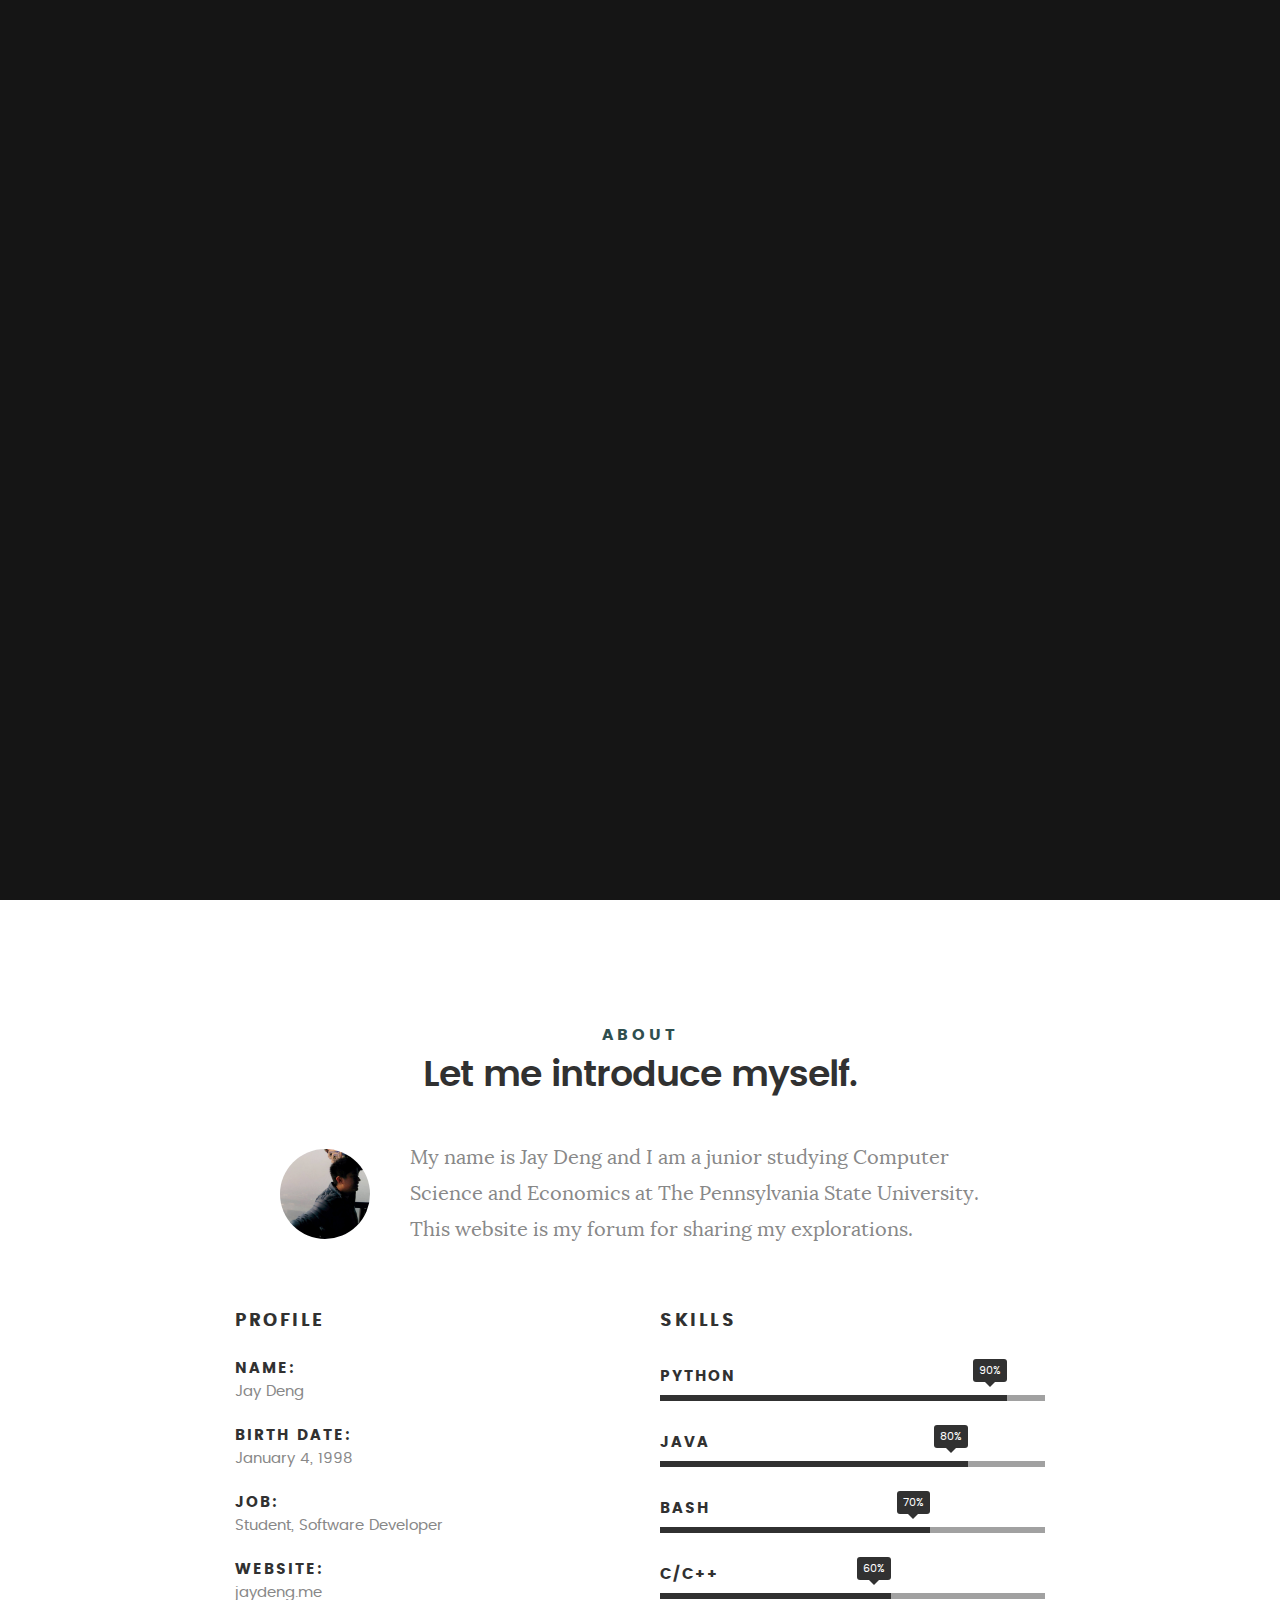
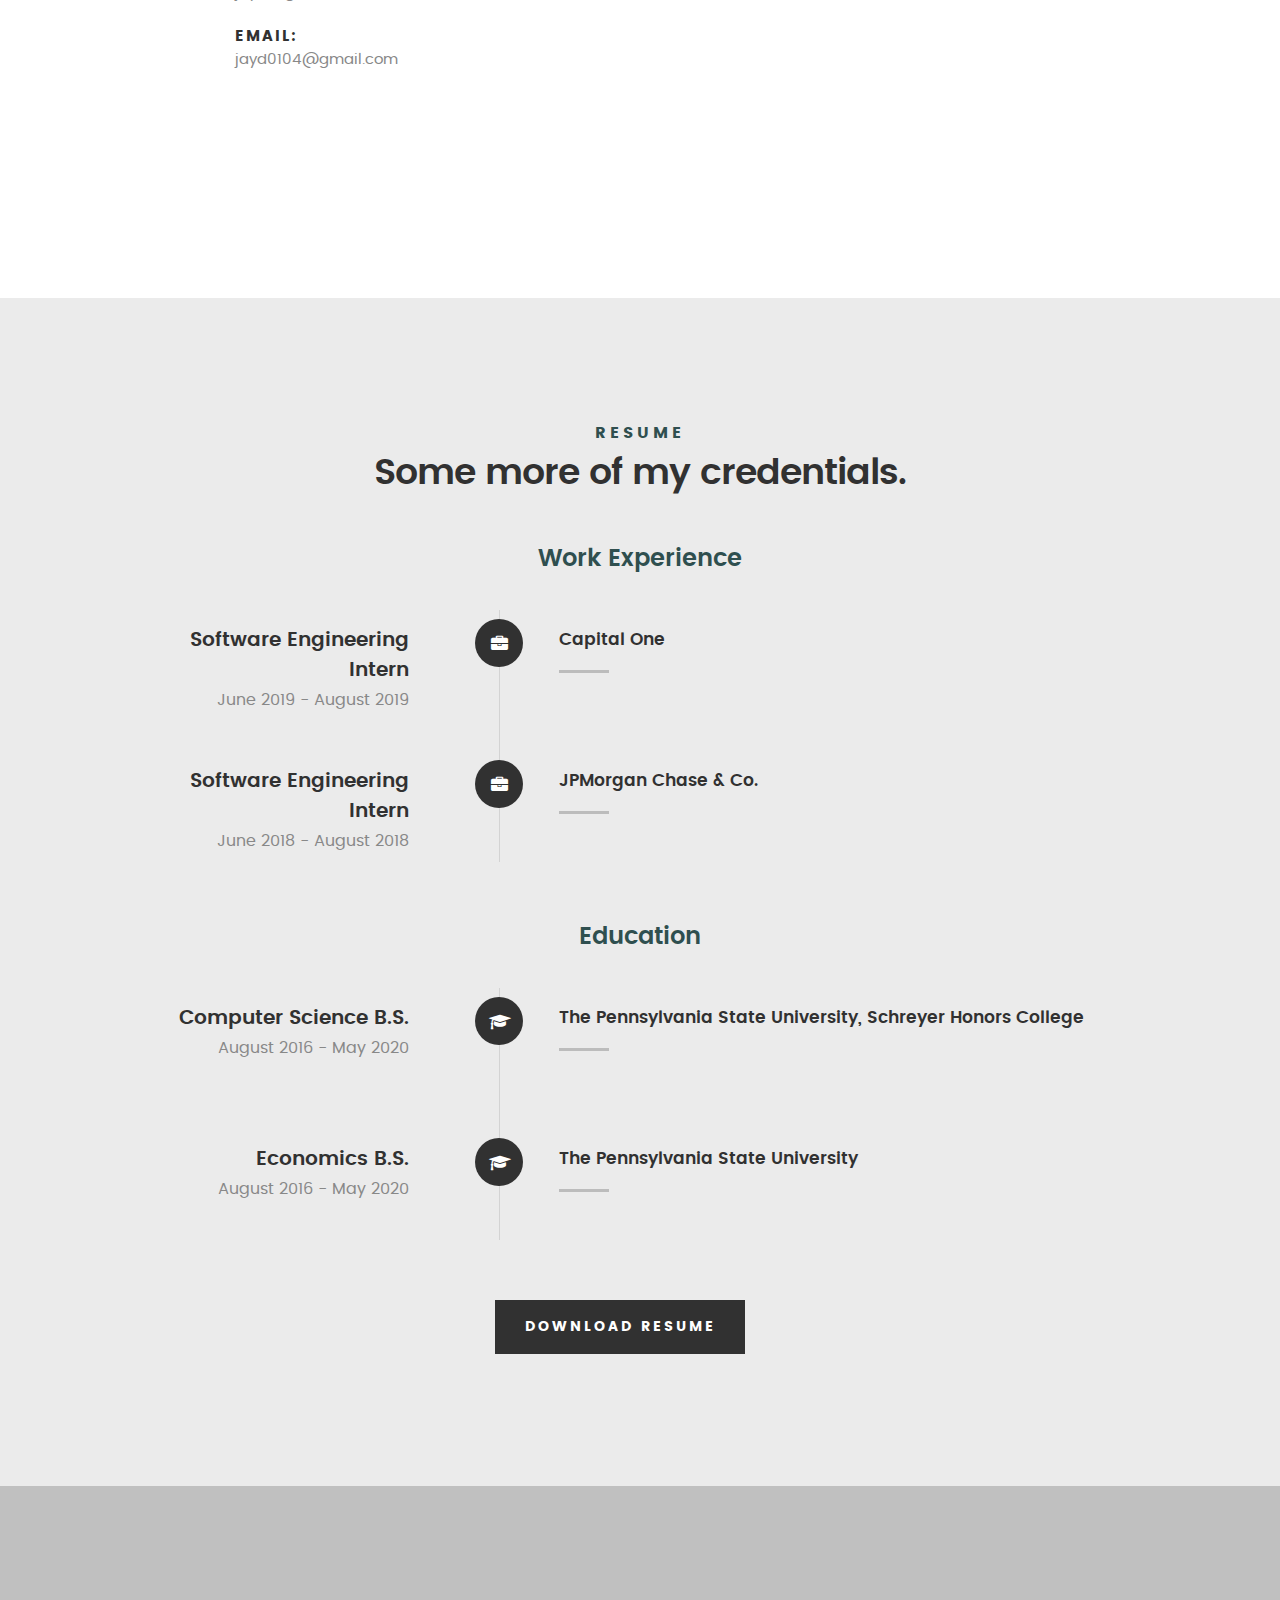
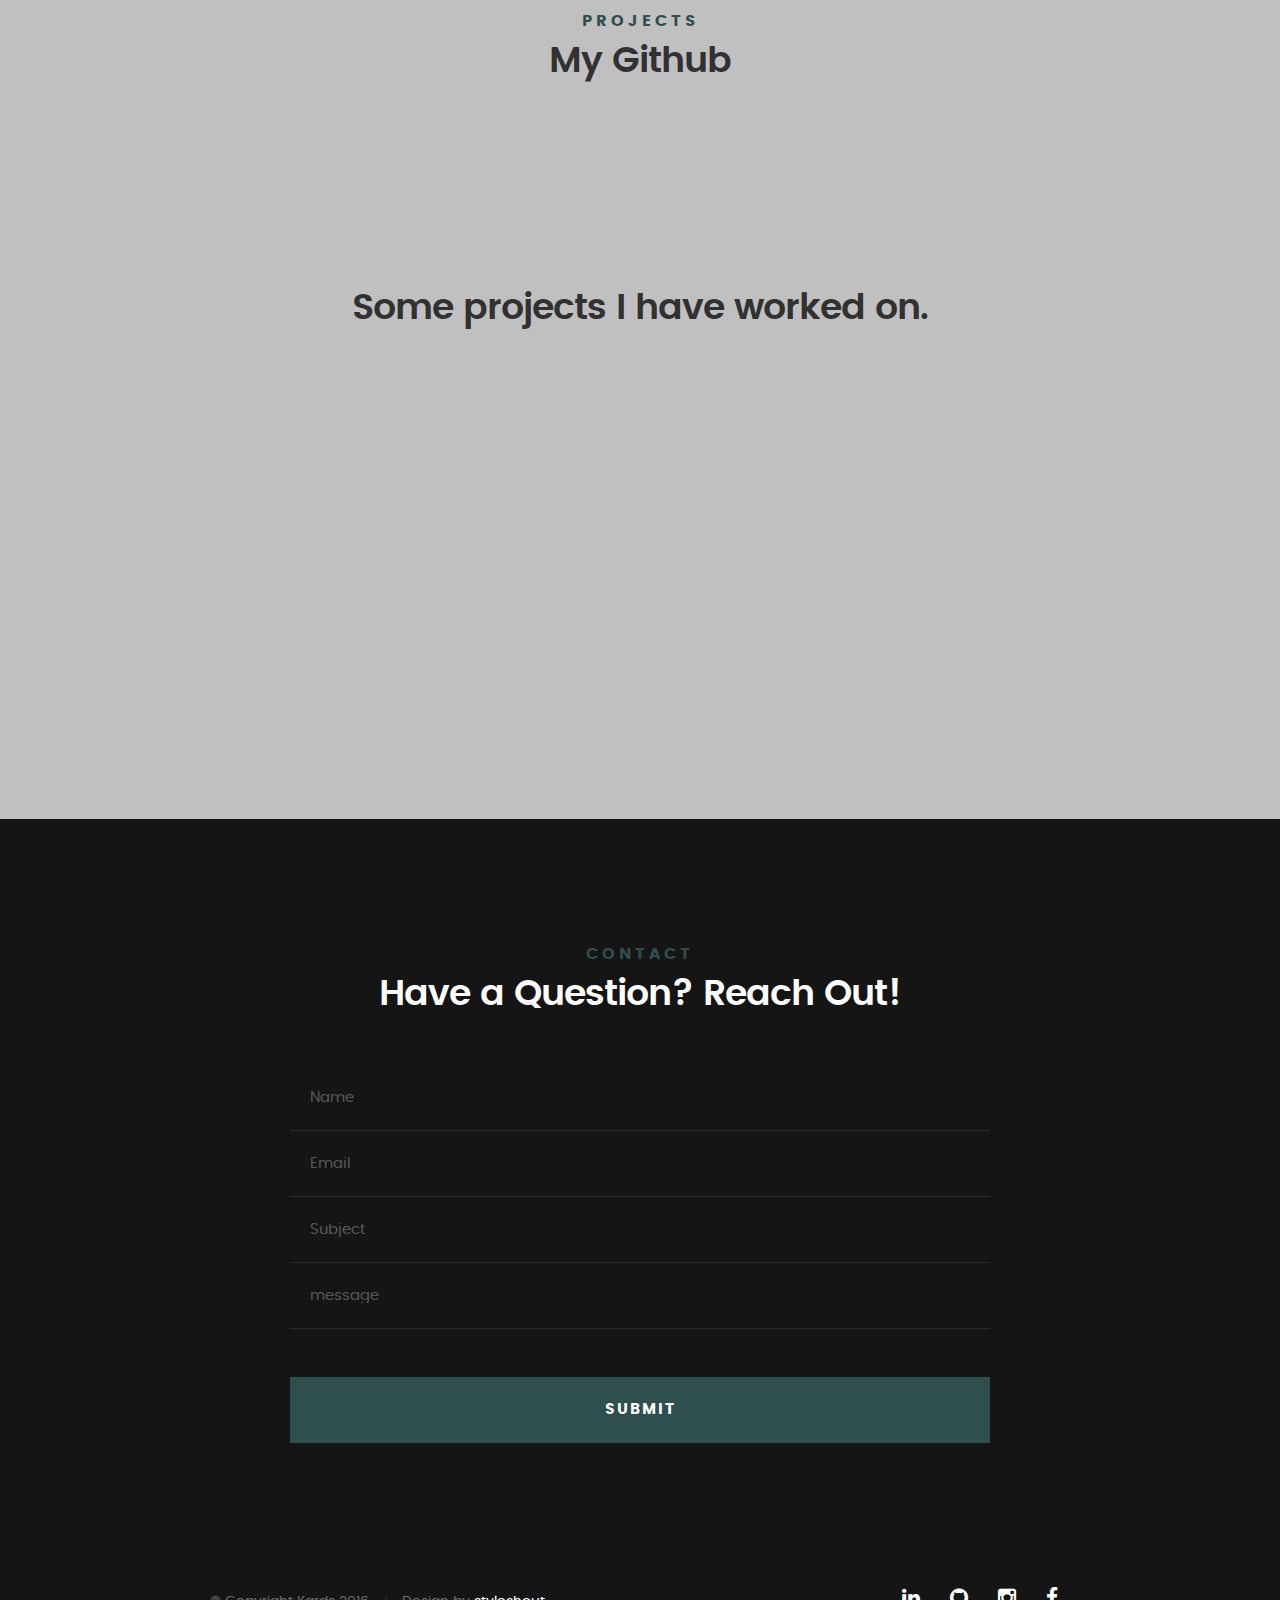
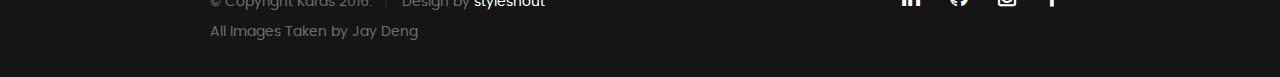
<file: index.html>
<!DOCTYPE html>
<!--[if IE 8 ]><html class="no-js oldie ie8" lang="en"> <![endif]-->
<!--[if IE 9 ]><html class="no-js oldie ie9" lang="en"> <![endif]-->
<!--[if (gte IE 9)|!(IE)]><!--><html class="no-js" lang="en"> <!--<![endif]-->
<head>

   <!--- basic page needs
   ================================================== -->
   <meta charset="utf-8">
	<title>Jay Deng</title>
	<meta name="description" content="">
	<meta name="author" content="">

   <!-- mobile specific metas
   ================================================== -->
	<meta name="viewport" content="width=device-width, initial-scale=1, maximum-scale=1">

 	<!-- CSS
   ================================================== -->
   <link rel="stylesheet" href="css/base.css">
   <link rel="stylesheet" href="css/main.css">
   <link rel="stylesheet" href="css/vendor.css">

   <!-- script
   ================================================== -->
	<script src="js/modernizr.js"></script>
	<script src="js/pace.min.js"></script>

   <!-- favicons
	================================================== -->
	<link rel="icon" type="image/png" href="favicon.jpg">

</head>

<body id="top">

	<!-- header
   ================================================== -->
   <header>
   	<div class="row">

   		<div class="top-bar">
   			<a class="menu-toggle" href="#">
          <span>Menu</span>

        </a>

	   		<div class="logo">
		         <a href="#">M E N U</a>
		      </div>

          <!-- TODO:Load navbar through js to make it consistent -->
		   	<nav id="main-nav-wrap">
					<ul class="main-navigation">
						<li class="current"><a class="smoothscroll"  href="#intro" title="">Home</a></li>
						<li><a class="smoothscroll"  href="#about" title="">About</a></li>
						<li><a class="smoothscroll"  href="#resume" title="">Resume</a></li>
            <li><a class="smoothscroll"  href="#projects" title="">Projects</a></li>
						<li><a class="smoothscroll"  href="#contact" title="">Contact</a></li>
            <li><a href="blog.html" title="">Blog</a></li>
					</ul>
				</nav>
   		</div> <!-- /top-bar -->

   	</div> <!-- /row -->
   </header> <!-- /header -->

	<!-- intro section
   ================================================== -->
   <section id="intro">

   	<div class="intro-overlay"></div>

   	<div class="intro-content">
   		<div class="row">

   			<div class="col-twelve">

	   			<h5>Hello,</h5>
	   			<h1>I'm Jay Deng.</h1>

	   			<p class="intro-position">
	   				<span>CS Student</span>
	   				<span>Software Developer</span>
	   			</p>

	   			<a class="button stroke smoothscroll" href="#about" title="">More About Me</a>

	   		</div>

   		</div>
   	</div> <!-- /intro-content -->

   	<ul class="intro-social">
         <li><a target="_blank" rel="noopener noreferrer" href="https://www.linkedin.com/in/jed326/"><i class="fa fa-linkedin"></i></a></li>
         <li><a target="_blank" rel="noopener noreferrer" href="https://github.com/jed326"><i class="fa fa-github"></i></a></li>
         <li><a target="_blank" rel="noopener noreferrer" href="https://www.instagram.com/jaydeng14/"><i class="fa fa-instagram"></i></a></li>
         <li><a target="_blank" rel="noopener noreferrer" href="https://www.facebook.com/jaydeng01"><i class="fa fa-facebook"></i></a></li>
      </ul> <!-- /intro-social -->

   </section> <!-- /intro -->


   <!-- about section
   ================================================== -->
   <section id="about">

   	<div class="row section-intro">
   		<div class="col-twelve">

   			<h5>About</h5>
   			<h1>Let me introduce myself.</h1>

   			<div class="intro-info">

   				<img src="images/temp-profile-pic.jpg" alt="Profile Picture">

   				<p class="lead">My name is Jay Deng and I am a junior studying Computer Science and Economics at The Pennsylvania
                          State University. This website is my forum for sharing my explorations.</p>
   			</div>
        <!-- <div class="row button-section">
       		<div class="col-twelve">
       			<a href="about.html" title="about" class="button stroke">Biography</a>
       		</div>
       	</div> -->
   		</div>
   	</div> <!-- /section-intro -->

   	<div class="row about-content">

   		<div class="col-six tab-full">

   			<h3>Profile</h3>
   			<!-- <p>Lorem ipsum Qui veniam ut consequat ex ullamco nulla in non ut esse in magna sint minim officia consectetur nisi commodo ea magna pariatur nisi cillum.</p> -->

   			<ul class="info-list">
   				<li>
   					<strong>Name:</strong>
   					<span>Jay Deng</span>
   				</li>
   				<li>
   					<strong>Birth Date:</strong>
   					<span>January 4, 1998</span>
   				</li>
   				<li>
   					<strong>Job:</strong>
   					<span>Student, Software Developer</span>
   				</li>
   				<li>
   					<strong>Website:</strong>
   					<span>jaydeng.me</span>
   				</li>
   				<li>
   					<strong>Email:</strong>
   					<span>jayd0104@gmail.com</span>
   				</li>

   			</ul> <!-- /info-list -->

   		</div>

   		<div class="col-six tab-full">

   			<h3>Skills</h3>
   			<!-- <p>Lorem ipsum Qui veniam ut consequat ex ullamco nulla in non ut esse in magna sint minim officia consectetur nisi commodo ea magna pariatur nisi cillum.</p> -->

				<ul class="skill-bars">
				   <li>
				   	<div class="progress percent90"><span>90%</span></div>
				   	<strong>PYTHON</strong>
				   </li>
				   <li>
				   	<div class="progress percent80"><span>80%</span></div>
				   	<strong>JAVA</strong>
				   </li>
				   <li>
				   	<div class="progress percent70"><span>70%</span></div>
				   	<strong>BASH</strong>
				   </li>
				   <li>
				   	<div class="progress percent60"><span>60%</span></div>
				   	<strong>C/C++</strong>
				   </li>
				   <!-- <li>

				   	<div class="progress percent50"><span>50%</span></div>
				   	<strong>Apache Kafka</strong>
				   </li> -->

				</ul> <!-- /skill-bars -->

   		</div>

   	</div>

   </section> <!-- /process-->


   <!-- resume Section
   ================================================== -->
	<section id="resume" class="grey-section">

		<div class="row section-intro">
   		<div class="col-twelve">

   			<h5>Resume</h5>
   			<h1>Some more of my credentials.</h1>

   			<!-- <p class="lead">Lorem ipsum Do commodo in proident enim in dolor cupidatat adipisicing dolore officia nisi aliqua incididunt Ut veniam lorem ipsum Consectetur ut in in eu do.</p> -->

   		</div>
   	</div> <!-- /section-intro-->

   	<div class="row resume-timeline">

   		<div class="col-twelve resume-header">

   			<h2>Work Experience</h2>

   		</div> <!-- /resume-header -->

   		<div class="col-twelve">

   			<div class="timeline-wrap">

          <div class="timeline-block">

	   				<div class="timeline-ico">
	   					<i class="fa fa-briefcase"></i>
	   				</div>

	   				<div class="timeline-header">
	   					<h3>Software Engineering Intern</h3>
	   					<p>June 2019 - August 2019</p>
	   				</div>

	   				<div class="timeline-content">
	   					<h4>Capital One</h4>
	   					<p>&nbsp;</p>
	   				</div>

	   			</div> <!-- /timeline-block -->

   				<div class="timeline-block">

	   				<div class="timeline-ico">
	   					<i class="fa fa-briefcase"></i>
	   				</div>

	   				<div class="timeline-header">
	   					<h3>Software Engineering Intern</h3>
	   					<p>June 2018 - August 2018</p>
	   				</div>

	   				<div class="timeline-content">
	   					<h4>JPMorgan Chase & Co.</h4>
	   					<p>&nbsp;</p>
	   				</div>

	   			</div> <!-- /timeline-block -->

	   			</div> <!-- /timeline-block -->

   			</div> <!-- /timeline-wrap -->

   		</div> <!-- /col-twelve -->

   	</div> <!-- /resume-timeline -->

   	<div class="row resume-timeline">

   		<div class="col-twelve resume-header">

   			<h2>Education</h2>

   		</div> <!-- /resume-header -->

   		<div class="col-twelve">

   			<div class="timeline-wrap">

	   			<div class="timeline-block">

	   				<div class="timeline-ico">
	   					<i class="fa fa-graduation-cap"></i>
	   				</div>

	   				<div class="timeline-header">
	   					<h3>Computer Science B.S.</h3>
	   					<p>August 2016 - May 2020</p>
	   				</div>

	   				<div class="timeline-content">
	   					<h4>The Pennsylvania State University, Schreyer Honors College</h4>
	   					<p>&nbsp;</p>
	   				</div>

	   			</div> <!-- /timeline-block -->

          <div class="timeline-block">

	   				<div class="timeline-ico">
	   					<i class="fa fa-graduation-cap"></i>
	   				</div>

	   				<div class="timeline-header">
	   					<h3>Economics B.S.</h3>
	   					<p>August 2016 - May 2020</p>
	   				</div>

	   				<div class="timeline-content">
	   					<h4>The Pennsylvania State University</h4>
	   					<p>&nbsp;</p>
	   				</div>

	   			</div> <!-- /timeline-block -->

   			</div> <!-- /timeline-wrap -->

   		</div> <!-- /col-twelve -->

   	</div> <!-- /resume-timeline -->

    <div class="row button-section">
   		<div class="col-twelve">
   			<!-- <a href="#contact" title="Hire Me" class="button stroke smoothscroll">Hire Me</a> -->
   			<a href="files/resume.pdf" download title="Download CV" class="button button-primary">Download Resume</a>
   		</div>
   	</div>

	</section> <!-- /features -->

  <!-- Projects Section
    ================================================== -->
  <section id="projects" class="dark-grey-section">
    <div class="row section-intro">
   		<div class="col-twelve">

   			<h5>Projects</h5>
        <h1>My Github</h1>
        <div class="github-card" data-github="jed326" data-width="75%" data-height="" data-theme="default"></div>
        <div>&nbsp;</div>
   			<h1>Some projects I have worked on.</h1>

   			<!-- <p class="lead">Lorem ipsum Do commodo in proident enim in dolor cupidatat adipisicing dolore officia nisi aliqua incididunt Ut veniam lorem ipsum Consectetur ut in in eu do.</p> -->

   		</div>

      <div class="row">

        <!-- <div class="col-six tab-full">
          <div class="github-card" data-github="jed326/easyccgtrees" data-width="400" data-height="" data-theme="default"></div>
         </div>

         <div class="col-six tab-full">
          <div class="github-card" data-github="jed326/financialadvicebot" data-width="400" data-height="" data-theme="default"></div>
         </div> -->

         <!-- <div class="gc-container"> -->
           <div class="github-card" data-github="jed326/easyccgtrees" data-width="80%" data-height="" data-theme="default"></div>
           <div class="github-card" data-github="jed326/financialadvicebot" data-width="80%" data-height="" data-theme="default"></div>
           <!-- <div class="github-card" data-github="jed326/NittanyAI" data-width="50%" data-height="" data-theme="default"></div> -->
           <!-- <div class="github-card" data-github="jed326/jed326.github.io" data-width="50%" data-height="" data-theme="default"></div> -->

         <!-- </div> -->

      </div>
   	</div> <!-- /section-intro-->
  </section>

 <!-- contact
   ================================================== -->
	<section id="contact">

		<div class="row section-intro">
   		<div class="col-twelve">

   			<h5>Contact</h5>
   			<h1>Have a Question? Reach Out!</h1>

   			<!-- <p class="lead">Lorem ipsum Do commodo in proident enim in dolor cupidatat adipisicing dolore officia nisi aliqua incididunt Ut veniam lorem ipsum Consectetur ut in in eu do.</p> -->

   		</div>
   	</div> <!-- /section-intro -->

   	<div class="row contact-form">

   		<div class="col-twelve">

            <!-- form -->
            <form method="post" action="http://127.0.0.1:5000/send" name="contactForm" id="contactForm">
      			<fieldset>
              <div class="form-field">
                <input name="name" type="text" id="contactName" placeholder="Name" value="" minlength="2" required="">
              </div>
              <div class="form-field">
                <input name="email" type="email" id="contactEmail" placeholder="Email" value="" required="">
              </div>
              <div class="form-field">
                <input name="subject" type="text" id="contactSubject" placeholder="Subject" value="">
              </div>
              <div class="form-field">
                <input name="message" type="text" id="contactMessage" placeholder="message" rows="10" cols="50" required=""></textarea>
              </div>
              <div class="form-field">
                <button type="submit" form="contactForm" value="Submit" class="submitform">Submit</button>
                <div id="submit-loader">
                  <div class="text-loader">Sending...</div>
                  <div class="s-loader">
                    <div class="bounce1"></div>
                    <div class="bounce2"></div>
                    <div class="bounce3"></div>
                  </div>
                </div>
              </div>

      			</fieldset>
      		</form> <!-- Form End -->

            <!-- contact-warning -->
            <div id="message-warning">
            </div>
            <!-- contact-success -->
      		<div id="message-success">
               <i class="fa fa-check"></i>Your message was sent, thank you!<br>
      		</div>

         </div> <!-- /col-twelve -->

   	</div> <!-- /contact-form -->

	</section> <!-- /contact -->


   <!-- footer
   ================================================== -->

   <footer>
     	<div class="row">

     		<div class="col-six tab-full pull-right social">

     			<ul class="footer-social">
            <li><a target="_blank" rel="noopener noreferrer" href="https://www.linkedin.com/in/jed326/"><i class="fa fa-linkedin"></i></a></li>
            <li><a target="_blank" rel="noopener noreferrer" href="https://github.com/jed326"><i class="fa fa-github"></i></a></li>
            <li><a target="_blank" rel="noopener noreferrer" href="https://www.instagram.com/jaydeng14/"><i class="fa fa-instagram"></i></a></li>
            <li><a target="_blank" rel="noopener noreferrer" href="https://www.facebook.com/jaydeng01"><i class="fa fa-facebook"></i></a></li>
            <!-- <li><a href="#"><i class="fa fa-dribbble"></i></a></li> -->
            <!-- <li><a href="#"><i class="fa fa-behance"></i></a></li> -->
			   </ul>

	      </div>

      	<div class="col-six tab-full">
	      	<div class="copyright">
		        	<span>© Copyright Kards 2016.</span>
		        	<span>Design by <a href="http://www.styleshout.com/">styleshout</a></span>
		         </div>
          <div>All Images Taken by Jay Deng</div>
	      	</div>

	      	<div id="go-top">
		         <a class="smoothscroll" title="Back to Top" href="#top"><i class="fa fa-long-arrow-up"></i></a>
		      </div>

      	</div> <!-- /row -->
   </footer>

   <div id="preloader">
    	<div id="loader"></div>
   </div>

   <!-- Java Script
   ================================================== -->
   <script src="js/jquery-2.1.3.min.js"></script>
   <script src="js/plugins.js"></script>
   <script src="js/main.js"></script>
   <script src="js/widget.js"></script>

</body>

</html>
</file>
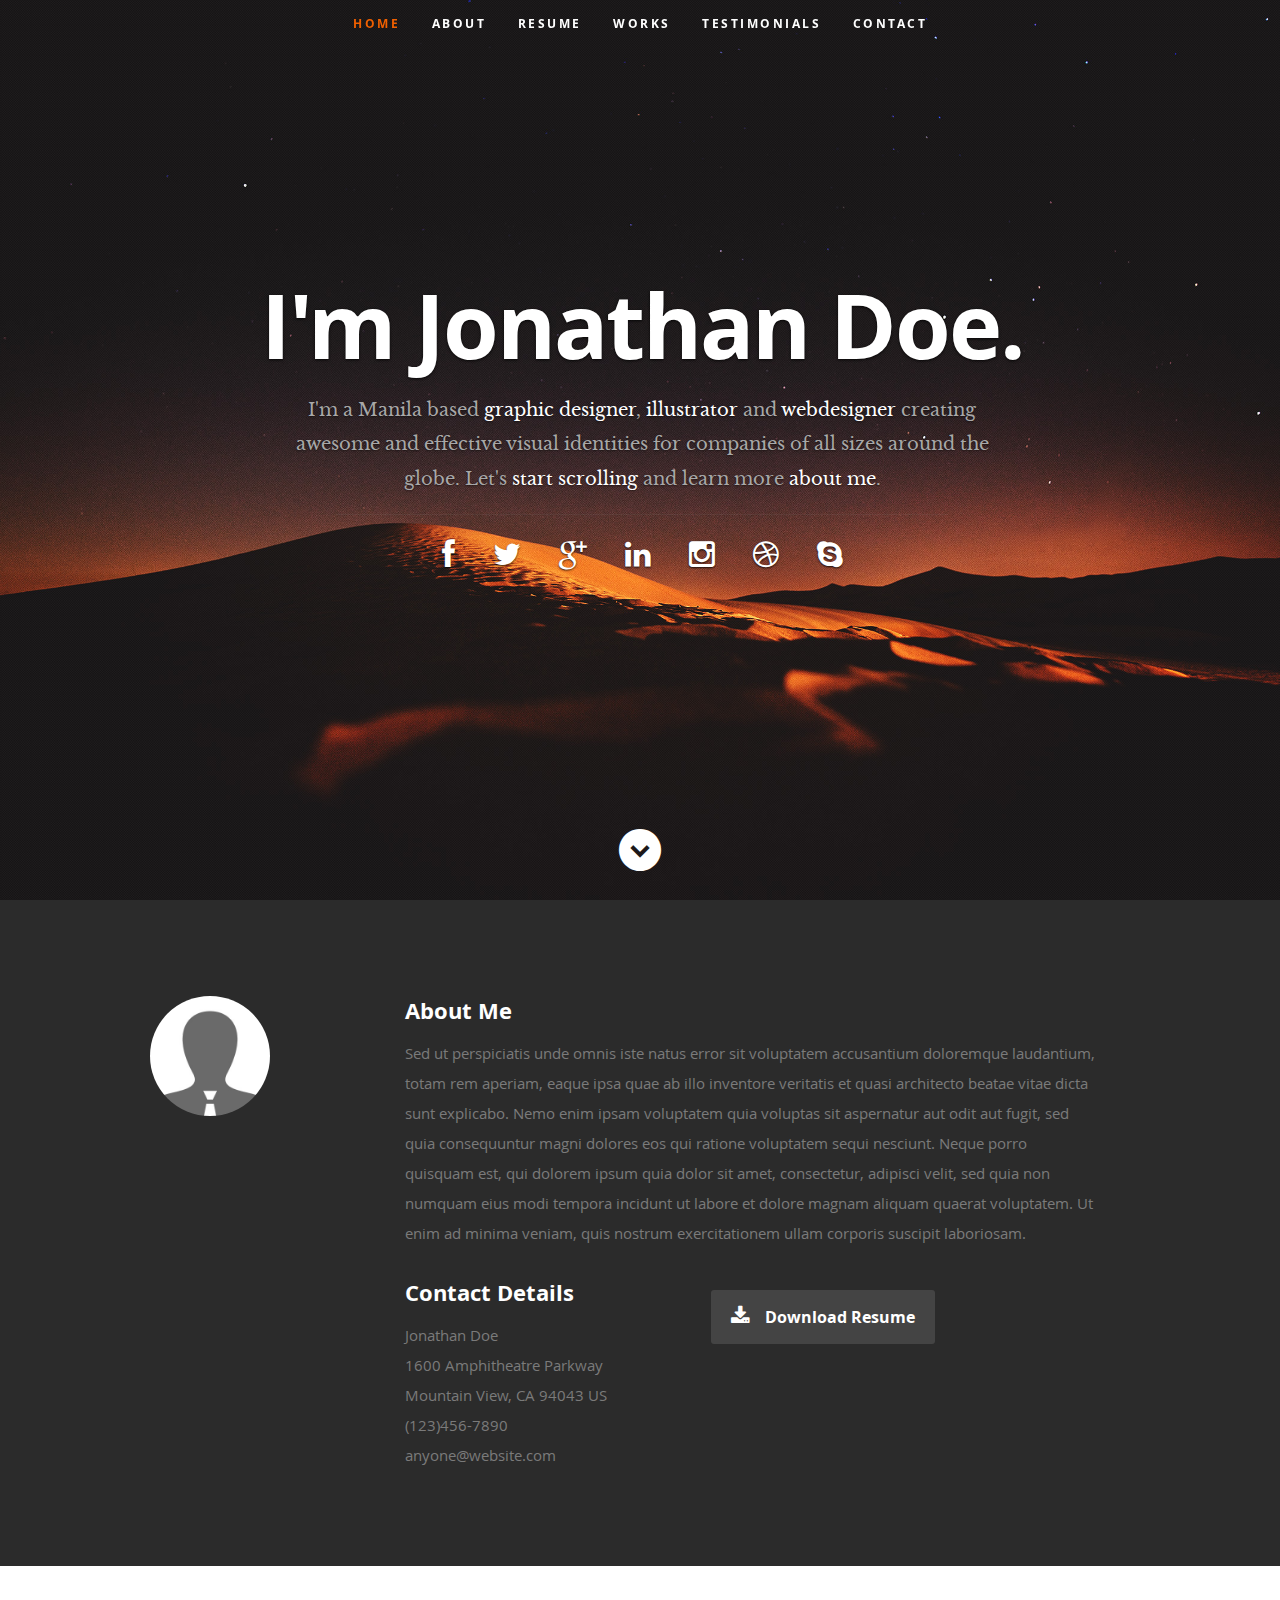
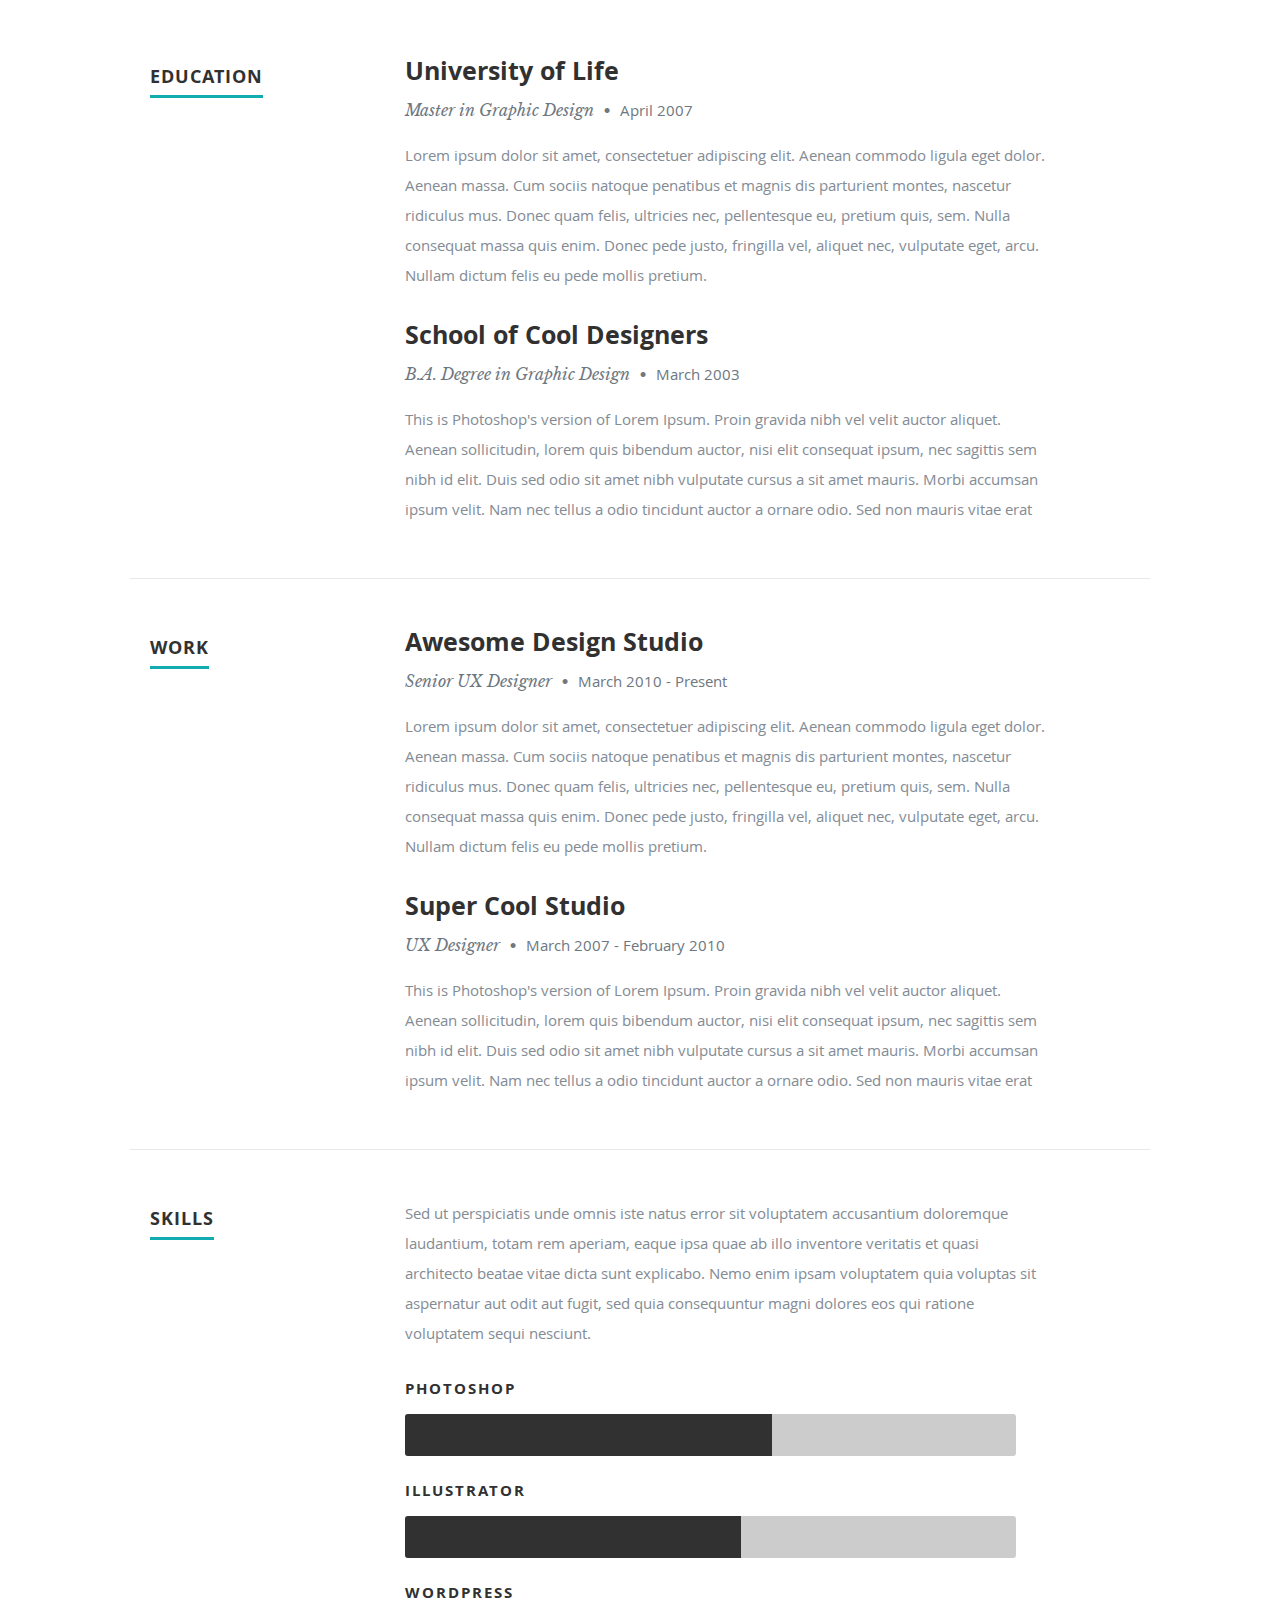
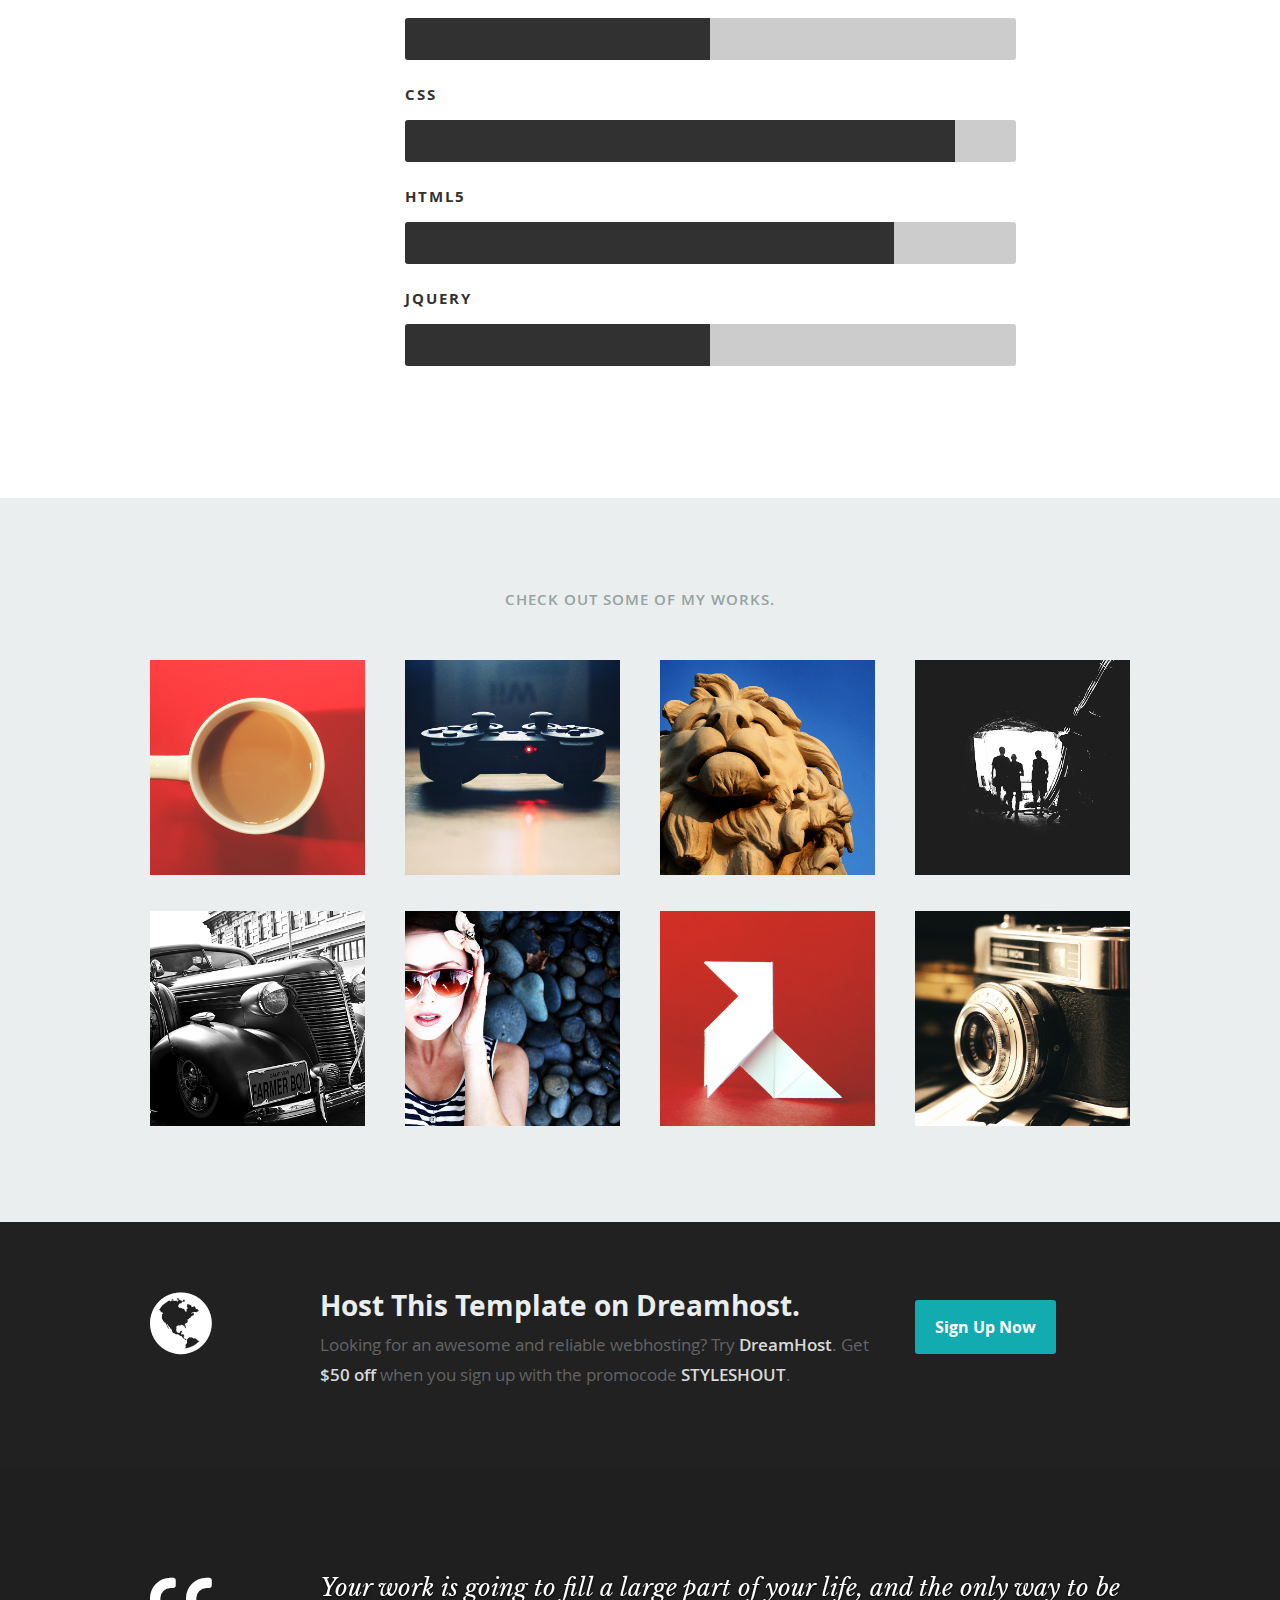
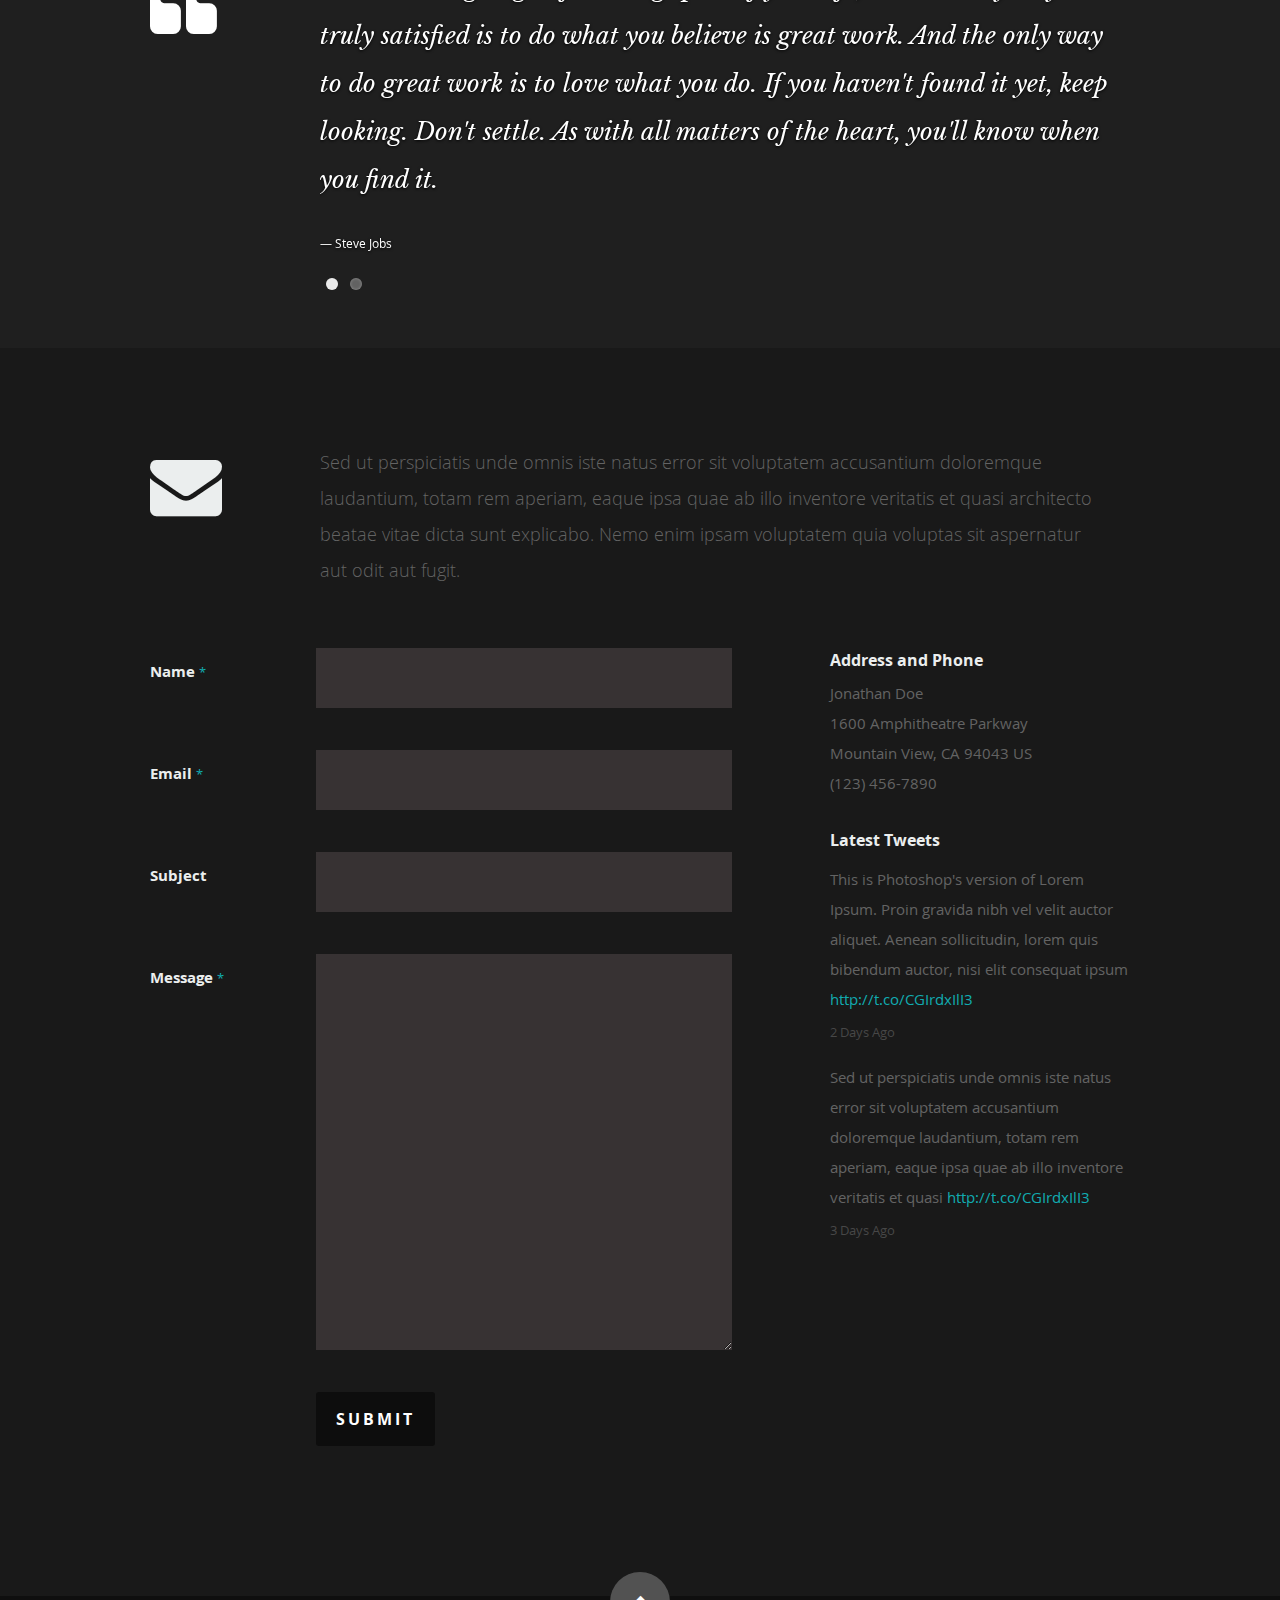
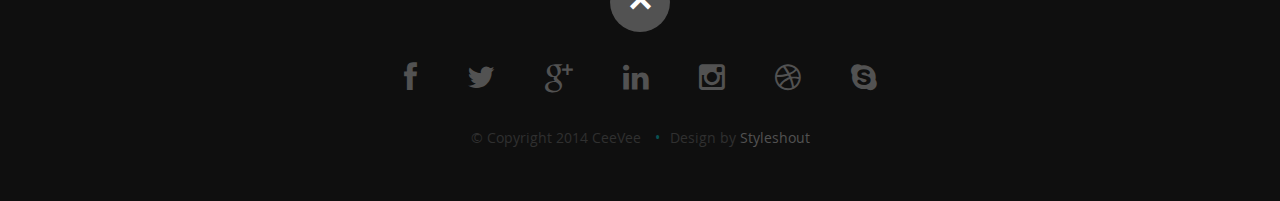
<file: Templates/Ceevee10/index.html>
<!DOCTYPE html>
<!--[if lt IE 8 ]><html class="no-js ie ie7" lang="en"> <![endif]-->
<!--[if IE 8 ]><html class="no-js ie ie8" lang="en"> <![endif]-->
<!--[if (gte IE 8)|!(IE)]><!--><html class="no-js" lang="en"> <!--<![endif]-->
<head>

   <!--- Basic Page Needs
   ================================================== -->
   <meta charset="utf-8">
	<title>Ceevee - Free Responsive HTML5/CSS3 Template</title>
	<meta name="description" content="">
	<meta name="author" content="">

   <!-- Mobile Specific Metas
   ================================================== -->
	<meta name="viewport" content="width=device-width, initial-scale=1, maximum-scale=1">

	<!-- CSS
    ================================================== -->
   <link rel="stylesheet" href="css/default.css">
	<link rel="stylesheet" href="css/layout.css">
   <link rel="stylesheet" href="css/media-queries.css">
   <link rel="stylesheet" href="css/magnific-popup.css">

   <!-- Script
   ================================================== -->
	<script src="js/modernizr.js"></script>

   <!-- Favicons
	================================================== -->
	<link rel="shortcut icon" href="favicon.png" >

</head>

<body>

   <!-- Header
   ================================================== -->
   <header id="home">

      <nav id="nav-wrap">

         <a class="mobile-btn" href="#nav-wrap" title="Show navigation">Show navigation</a>
	      <a class="mobile-btn" href="#" title="Hide navigation">Hide navigation</a>

         <ul id="nav" class="nav">
            <li class="current"><a class="smoothscroll" href="#home">Home</a></li>
            <li><a class="smoothscroll" href="#about">About</a></li>
	         <li><a class="smoothscroll" href="#resume">Resume</a></li>
            <li><a class="smoothscroll" href="#portfolio">Works</a></li>
            <li><a class="smoothscroll" href="#testimonials">Testimonials</a></li>
            <li><a class="smoothscroll" href="#contact">Contact</a></li>
         </ul> <!-- end #nav -->

      </nav> <!-- end #nav-wrap -->

      <div class="row banner">
         <div class="banner-text">
            <h1 class="responsive-headline">I'm Jonathan Doe.</h1>
            <h3>I'm a Manila based <span>graphic designer</span>, <span>illustrator</span> and <span>webdesigner</span> creating awesome and
            effective visual identities for companies of all sizes around the globe. Let's <a class="smoothscroll" href="#about">start scrolling</a>
            and learn more <a class="smoothscroll" href="#about">about me</a>.</h3>
            <hr />
            <ul class="social">
               <li><a href="#"><i class="fa fa-facebook"></i></a></li>
               <li><a href="#"><i class="fa fa-twitter"></i></a></li>
               <li><a href="#"><i class="fa fa-google-plus"></i></a></li>
               <li><a href="#"><i class="fa fa-linkedin"></i></a></li>
               <li><a href="#"><i class="fa fa-instagram"></i></a></li>
               <li><a href="#"><i class="fa fa-dribbble"></i></a></li>
               <li><a href="#"><i class="fa fa-skype"></i></a></li>
            </ul>
         </div>
      </div>

      <p class="scrolldown">
         <a class="smoothscroll" href="#about"><i class="icon-down-circle"></i></a>
      </p>

   </header> <!-- Header End -->


   <!-- About Section
   ================================================== -->
   <section id="about">

      <div class="row">

         <div class="three columns">

            <img class="profile-pic"  src="images/profilepic.jpg" alt="" />

         </div>

         <div class="nine columns main-col">

            <h2>About Me</h2>

            <p>Sed ut perspiciatis unde omnis iste natus error sit voluptatem accusantium doloremque laudantium, totam rem aperiam,
            eaque ipsa quae ab illo inventore veritatis et quasi architecto beatae vitae dicta sunt explicabo. Nemo enim ipsam
            voluptatem quia voluptas sit aspernatur aut odit aut fugit, sed quia consequuntur magni dolores eos qui ratione
            voluptatem sequi nesciunt. Neque porro quisquam est, qui dolorem ipsum quia dolor sit amet, consectetur, adipisci velit,
            sed quia non numquam eius modi tempora incidunt ut labore et dolore magnam aliquam quaerat voluptatem.
            Ut enim ad minima veniam, quis nostrum exercitationem ullam corporis suscipit laboriosam.
            </p>

            <div class="row">

               <div class="columns contact-details">

                  <h2>Contact Details</h2>
                  <p class="address">
						   <span>Jonathan Doe</span><br>
						   <span>1600 Amphitheatre Parkway<br>
						         Mountain View, CA 94043 US
                     </span><br>
						   <span>(123)456-7890</span><br>
                     <span>anyone@website.com</span>
					   </p>

               </div>

               <div class="columns download">
                  <p>
                     <a href="#" class="button"><i class="fa fa-download"></i>Download Resume</a>
                  </p>
               </div>

            </div> <!-- end row -->

         </div> <!-- end .main-col -->

      </div>

   </section> <!-- About Section End-->


   <!-- Resume Section
   ================================================== -->
   <section id="resume">

      <!-- Education
      ----------------------------------------------- -->
      <div class="row education">

         <div class="three columns header-col">
            <h1><span>Education</span></h1>
         </div>

         <div class="nine columns main-col">

            <div class="row item">

               <div class="twelve columns">

                  <h3>University of Life</h3>
                  <p class="info">Master in Graphic Design <span>&bull;</span> <em class="date">April 2007</em></p>

                  <p>
                  Lorem ipsum dolor sit amet, consectetuer adipiscing elit. Aenean commodo ligula eget dolor. Aenean massa.
                  Cum sociis natoque penatibus et magnis dis parturient montes, nascetur ridiculus mus. Donec quam felis,
                  ultricies nec, pellentesque eu, pretium quis, sem. Nulla consequat massa quis enim.
                  Donec pede justo, fringilla vel, aliquet nec, vulputate eget, arcu. Nullam dictum felis eu pede mollis pretium.
                  </p>

               </div>

            </div> <!-- item end -->

            <div class="row item">

               <div class="twelve columns">

                  <h3>School of Cool Designers</h3>
                  <p class="info">B.A. Degree in Graphic Design <span>&bull;</span> <em class="date">March 2003</em></p>

                  <p>
                  This is Photoshop's version  of Lorem Ipsum. Proin gravida nibh vel velit auctor aliquet.
                  Aenean sollicitudin, lorem quis bibendum auctor, nisi elit consequat ipsum, nec sagittis sem
                  nibh id elit. Duis sed odio sit amet nibh vulputate cursus a sit amet mauris. Morbi accumsan
                  ipsum velit. Nam nec tellus a odio tincidunt auctor a ornare odio. Sed non  mauris vitae erat
                  </p>

               </div>

            </div> <!-- item end -->

         </div> <!-- main-col end -->

      </div> <!-- End Education -->


      <!-- Work
      ----------------------------------------------- -->
      <div class="row work">

         <div class="three columns header-col">
            <h1><span>Work</span></h1>
         </div>

         <div class="nine columns main-col">

            <div class="row item">

               <div class="twelve columns">

                  <h3>Awesome Design Studio</h3>
                  <p class="info">Senior UX Designer <span>&bull;</span> <em class="date">March 2010 - Present</em></p>

                  <p>
                  Lorem ipsum dolor sit amet, consectetuer adipiscing elit. Aenean commodo ligula eget dolor. Aenean massa.
                  Cum sociis natoque penatibus et magnis dis parturient montes, nascetur ridiculus mus. Donec quam felis,
                  ultricies nec, pellentesque eu, pretium quis, sem. Nulla consequat massa quis enim.
                  Donec pede justo, fringilla vel, aliquet nec, vulputate eget, arcu. Nullam dictum felis eu pede mollis pretium.
                  </p>

               </div>

            </div> <!-- item end -->

            <div class="row item">

               <div class="twelve columns">

                  <h3>Super Cool Studio</h3>
                  <p class="info">UX Designer <span>&bull;</span> <em class="date">March 2007 - February 2010</em></p>

                  <p>
                  This is Photoshop's version  of Lorem Ipsum. Proin gravida nibh vel velit auctor aliquet.
                  Aenean sollicitudin, lorem quis bibendum auctor, nisi elit consequat ipsum, nec sagittis sem
                  nibh id elit. Duis sed odio sit amet nibh vulputate cursus a sit amet mauris. Morbi accumsan
                  ipsum velit. Nam nec tellus a odio tincidunt auctor a ornare odio. Sed non  mauris vitae erat
                  </p>

               </div>

            </div> <!-- item end -->

         </div> <!-- main-col end -->

      </div> <!-- End Work -->


      <!-- Skills
      ----------------------------------------------- -->
      <div class="row skill">

         <div class="three columns header-col">
            <h1><span>Skills</span></h1>
         </div>

         <div class="nine columns main-col">

            <p>Sed ut perspiciatis unde omnis iste natus error sit voluptatem accusantium doloremque laudantium, totam rem aperiam,
            eaque ipsa quae ab illo inventore veritatis et quasi architecto beatae vitae dicta sunt explicabo. Nemo enim ipsam
            voluptatem quia voluptas sit aspernatur aut odit aut fugit, sed quia consequuntur magni dolores eos qui ratione
            voluptatem sequi nesciunt.
            </p>

				<div class="bars">

				   <ul class="skills">
					   <li><span class="bar-expand photoshop"></span><em>Photoshop</em></li>
                  <li><span class="bar-expand illustrator"></span><em>Illustrator</em></li>
						<li><span class="bar-expand wordpress"></span><em>Wordpress</em></li>
						<li><span class="bar-expand css"></span><em>CSS</em></li>
						<li><span class="bar-expand html5"></span><em>HTML5</em></li>
                  <li><span class="bar-expand jquery"></span><em>jQuery</em></li>
					</ul>

				</div><!-- end skill-bars -->

			</div> <!-- main-col end -->

      </div> <!-- End skills -->

   </section> <!-- Resume Section End-->


   <!-- Portfolio Section
   ================================================== -->
   <section id="portfolio">

      <div class="row">

         <div class="twelve columns collapsed">

            <h1>Check Out Some of My Works.</h1>

            <!-- portfolio-wrapper -->
            <div id="portfolio-wrapper" class="bgrid-quarters s-bgrid-thirds cf">

          	   <div class="columns portfolio-item">
                  <div class="item-wrap">

                     <a href="#modal-01" title="">
                        <img alt="" src="images/portfolio/coffee.jpg">
                        <div class="overlay">
                           <div class="portfolio-item-meta">
          					      <h5>Coffee</h5>
                              <p>Illustrration</p>
          					   </div>
                        </div>
                        <div class="link-icon"><i class="icon-plus"></i></div>
                     </a>

                  </div>
          		</div> <!-- item end -->

               <div class="columns portfolio-item">
                  <div class="item-wrap">

                     <a href="#modal-02" title="">
                        <img alt="" src="images/portfolio/console.jpg">
                        <div class="overlay">
                           <div class="portfolio-item-meta">
          					      <h5>Console</h5>
                              <p>Web Development</p>
          					   </div>
                        </div>
                        <div class="link-icon"><i class="icon-plus"></i></div>
                     </a>

                  </div>
          		</div> <!-- item end -->

               <div class="columns portfolio-item">
                  <div class="item-wrap">

                     <a href="#modal-03" title="">
                        <img alt="" src="images/portfolio/judah.jpg">
                        <div class="overlay">
                           <div class="portfolio-item-meta">
          					      <h5>Judah</h5>
                              <p>Webdesign</p>
          					   </div>
                        </div>
                        <div class="link-icon"><i class="icon-plus"></i></div>
                     </a>

                  </div>
          		</div> <!-- item end -->

               <div class="columns portfolio-item">
                  <div class="item-wrap">

                     <a href="#modal-04" title="">
                        <img alt="" src="images/portfolio/into-the-light.jpg">
                        <div class="overlay">
                           <div class="portfolio-item-meta">
          					      <h5>Into The Light</h5>
                              <p>Photography</p>
          					   </div>
                        </div>
                        <div class="link-icon"><i class="icon-plus"></i></div>
                     </a>

                  </div>
          		</div> <!-- item end -->

               <div class="columns portfolio-item">
                  <div class="item-wrap">

                     <a href="#modal-05" title="">
                        <img alt="" src="images/portfolio/farmerboy.jpg">
                        <div class="overlay">
                           <div class="portfolio-item-meta">
          					      <h5>Farmer Boy</h5>
                              <p>Branding</p>
          					   </div>
                        </div>
                        <div class="link-icon"><i class="icon-plus"></i></div>
                     </a>

                  </div>
          		</div> <!-- item end -->

               <div class="columns portfolio-item">
                  <div class="item-wrap">

                     <a href="#modal-06" title="">
                        <img alt="" src="images/portfolio/girl.jpg">
                        <div class="overlay">
                           <div class="portfolio-item-meta">
          					      <h5>Girl</h5>
                              <p>Photography</p>
          					   </div>
                        </div>
                        <div class="link-icon"><i class="icon-plus"></i></div>
                     </a>

                  </div>
          		</div> <!-- item end -->

               <div class="columns portfolio-item">
                  <div class="item-wrap">

                     <a href="#modal-07" title="">
                        <img alt="" src="images/portfolio/origami.jpg">
                        <div class="overlay">
                           <div class="portfolio-item-meta">
          					      <h5>Origami</h5>
                              <p>Illustrration</p>
          					   </div>
                        </div>
                        <div class="link-icon"><i class="icon-plus"></i></div>
                     </a>

                  </div>
          		</div> <!-- item end -->

               <div class="columns portfolio-item">
                  <div class="item-wrap">

                     <a href="#modal-08" title="">
                        <img alt="" src="images/portfolio/retrocam.jpg">
                        <div class="overlay">
                           <div class="portfolio-item-meta">
          					      <h5>Retrocam</h5>
                              <p>Web Development</p>
          					   </div>
                        </div>
                        <div class="link-icon"><i class="icon-plus"></i></div>
                     </a>

                  </div>
          		</div>  <!-- item end -->

            </div> <!-- portfolio-wrapper end -->

         </div> <!-- twelve columns end -->


         <!-- Modal Popup
	      --------------------------------------------------------------- -->

         <div id="modal-01" class="popup-modal mfp-hide">

		      <img class="scale-with-grid" src="images/portfolio/modals/m-coffee.jpg" alt="" />

		      <div class="description-box">
			      <h4>Coffee Cup</h4>
			      <p>Proin gravida nibh vel velit auctor aliquet. Aenean sollicitudin, lorem quis bibendum auctor, nisi elit consequat ipsum, nec sagittis sem nibh id elit.</p>
               <span class="categories"><i class="fa fa-tag"></i>Branding, Webdesign</span>
		      </div>

            <div class="link-box">
               <a href="http://www.behance.net">Details</a>
		         <a class="popup-modal-dismiss">Close</a>
            </div>

	      </div><!-- modal-01 End -->

         <div id="modal-02" class="popup-modal mfp-hide">

		      <img class="scale-with-grid" src="images/portfolio/modals/m-console.jpg" alt="" />

		      <div class="description-box">
			      <h4>Console</h4>
			      <p>Proin gravida nibh vel velit auctor aliquet. Aenean sollicitudin, lorem quis bibendum auctor, nisi elit consequat ipsum, nec sagittis sem nibh id elit.</p>
               <span class="categories"><i class="fa fa-tag"></i>Branding, Web Development</span>
		      </div>

            <div class="link-box">
               <a href="http://www.behance.net">Details</a>
		         <a class="popup-modal-dismiss">Close</a>
            </div>

	      </div><!-- modal-02 End -->

         <div id="modal-03" class="popup-modal mfp-hide">

		      <img class="scale-with-grid" src="images/portfolio/modals/m-judah.jpg" alt="" />

		      <div class="description-box">
			      <h4>Judah</h4>
			      <p>Proin gravida nibh vel velit auctor aliquet. Aenean sollicitudin, lorem quis bibendum auctor, nisi elit consequat ipsum, nec sagittis sem nibh id elit.</p>
               <span class="categories"><i class="fa fa-tag"></i>Branding</span>
		      </div>

            <div class="link-box">
               <a href="http://www.behance.net">Details</a>
		         <a class="popup-modal-dismiss">Close</a>
            </div>

	      </div><!-- modal-03 End -->

         <div id="modal-04" class="popup-modal mfp-hide">

		      <img class="scale-with-grid" src="images/portfolio/modals/m-intothelight.jpg" alt="" />

		      <div class="description-box">
			      <h4>Into the Light</h4>
			      <p>Proin gravida nibh vel velit auctor aliquet. Aenean sollicitudin, lorem quis bibendum auctor, nisi elit consequat ipsum, nec sagittis sem nibh id elit.</p>
               <span class="categories"><i class="fa fa-tag"></i>Photography</span>
		      </div>

            <div class="link-box">
               <a href="http://www.behance.net">Details</a>
		         <a class="popup-modal-dismiss">Close</a>
            </div>

	      </div><!-- modal-04 End -->

         <div id="modal-05" class="popup-modal mfp-hide">

		      <img class="scale-with-grid" src="images/portfolio/modals/m-farmerboy.jpg" alt="" />

		      <div class="description-box">
			      <h4>Farmer Boy</h4>
			      <p>Proin gravida nibh vel velit auctor aliquet. Aenean sollicitudin, lorem quis bibendum auctor, nisi elit consequat ipsum, nec sagittis sem nibh id elit.</p>
               <span class="categories"><i class="fa fa-tag"></i>Branding, Webdesign</span>
		      </div>

            <div class="link-box">
               <a href="http://www.behance.net">Details</a>
		         <a class="popup-modal-dismiss">Close</a>
            </div>

	      </div><!-- modal-05 End -->

         <div id="modal-06" class="popup-modal mfp-hide">

		      <img class="scale-with-grid" src="images/portfolio/modals/m-girl.jpg" alt="" />

		      <div class="description-box">
			      <h4>Girl</h4>
			      <p>Proin gravida nibh vel velit auctor aliquet. Aenean sollicitudin, lorem quis bibendum auctor, nisi elit consequat ipsum, nec sagittis sem nibh id elit.</p>
               <span class="categories"><i class="fa fa-tag"></i>Photography</span>
		      </div>

            <div class="link-box">
               <a href="http://www.behance.net">Details</a>
		         <a class="popup-modal-dismiss">Close</a>
            </div>

	      </div><!-- modal-06 End -->

         <div id="modal-07" class="popup-modal mfp-hide">

		      <img class="scale-with-grid" src="images/portfolio/modals/m-origami.jpg" alt="" />

		      <div class="description-box">
			      <h4>Origami</h4>
			      <p>Proin gravida nibh vel velit auctor aliquet. Aenean sollicitudin, lorem quis bibendum auctor, nisi elit consequat ipsum, nec sagittis sem nibh id elit.</p>
               <span class="categories"><i class="fa fa-tag"></i>Branding, Illustration</span>
		      </div>

            <div class="link-box">
               <a href="http://www.behance.net">Details</a>
		         <a class="popup-modal-dismiss">Close</a>
            </div>

	      </div><!-- modal-07 End -->

         <div id="modal-08" class="popup-modal mfp-hide">

		      <img class="scale-with-grid" src="images/portfolio/modals/m-retrocam.jpg" alt="" />

		      <div class="description-box">
			      <h4>Retrocam</h4>
			      <p>Proin gravida nibh vel velit auctor aliquet. Aenean sollicitudin, lorem quis bibendum auctor, nisi elit consequat ipsum, nec sagittis sem nibh id elit.</p>
               <span class="categories"><i class="fa fa-tag"></i>Webdesign, Photography</span>
		      </div>

            <div class="link-box">
               <a href="http://www.behance.net">Details</a>
		         <a class="popup-modal-dismiss">Close</a>
            </div>

	      </div><!-- modal-01 End -->


      </div> <!-- row End -->

   </section> <!-- Portfolio Section End-->


   <!-- Call-To-Action Section
   ================================================== -->
   <section id="call-to-action">

      <div class="row">

         <div class="two columns header-col">

            <h1><span>Get Hosting.</span></h1>

         </div>

         <div class="seven columns">

            <h2><a href="http://www.dreamhost.com/r.cgi?287326|STYLESHOUT">Host This Template on Dreamhost.</a></h2>
            <p>Looking for an awesome and reliable webhosting? Try <a href="http://www.dreamhost.com/r.cgi?287326|STYLESHOUT"><span>DreamHost</span></a>.
					Get <span>$50 off</span> when you sign up with the promocode <span>STYLESHOUT</span>. 
					<!-- Simply type	the promocode in the box labeled “Promo Code” when placing your order. --></p>

         </div>

         <div class="three columns action">

            <a href="http://www.dreamhost.com/r.cgi?287326|STYLESHOUT" class="button">Sign Up Now</a>

         </div>

      </div>

   </section> <!-- Call-To-Action Section End-->


   <!-- Testimonials Section
   ================================================== -->
   <section id="testimonials">

      <div class="text-container">

         <div class="row">

            <div class="two columns header-col">

               <h1><span>Client Testimonials</span></h1>

            </div>

            <div class="ten columns flex-container">

               <div class="flexslider">

                  <ul class="slides">

                     <li>
                        <blockquote>
                           <p>Your work is going to fill a large part of your life, and the only way to be truly satisfied is
                           to do what you believe is great work. And the only way to do great work is to love what you do.
                           If you haven't found it yet, keep looking. Don't settle. As with all matters of the heart, you'll know when you find it.
                           </p>
                           <cite>Steve Jobs</cite>
                        </blockquote>
                     </li> <!-- slide ends -->

                     <li>
                        <blockquote>
                           <p>This is Photoshop's version  of Lorem Ipsum. Proin gravida nibh vel velit auctor aliquet.
                           Aenean sollicitudin, lorem quis bibendum auctor, nisi elit consequat ipsum, nec sagittis sem
                           nibh id elit. Duis sed odio sit amet nibh vulputate cursus a sit amet mauris.
                           </p>
                           <cite>Mr. Adobe</cite>
                        </blockquote>
                     </li> <!-- slide ends -->

                  </ul>

               </div> <!-- div.flexslider ends -->

            </div> <!-- div.flex-container ends -->

         </div> <!-- row ends -->

       </div>  <!-- text-container ends -->

   </section> <!-- Testimonials Section End-->


   <!-- Contact Section
   ================================================== -->
   <section id="contact">

         <div class="row section-head">

            <div class="two columns header-col">

               <h1><span>Get In Touch.</span></h1>

            </div>

            <div class="ten columns">

                  <p class="lead">Sed ut perspiciatis unde omnis iste natus error sit voluptatem accusantium doloremque laudantium, totam rem aperiam,
                  eaque ipsa quae ab illo inventore veritatis et quasi architecto beatae vitae dicta sunt explicabo. Nemo enim ipsam
                  voluptatem quia voluptas sit aspernatur aut odit aut fugit.
                  </p>

            </div>

         </div>

         <div class="row">

            <div class="eight columns">

               <!-- form -->
               <form action="" method="post" id="contactForm" name="contactForm">
					<fieldset>

                  <div>
						   <label for="contactName">Name <span class="required">*</span></label>
						   <input type="text" value="" size="35" id="contactName" name="contactName">
                  </div>

                  <div>
						   <label for="contactEmail">Email <span class="required">*</span></label>
						   <input type="text" value="" size="35" id="contactEmail" name="contactEmail">
                  </div>

                  <div>
						   <label for="contactSubject">Subject</label>
						   <input type="text" value="" size="35" id="contactSubject" name="contactSubject">
                  </div>

                  <div>
                     <label for="contactMessage">Message <span class="required">*</span></label>
                     <textarea cols="50" rows="15" id="contactMessage" name="contactMessage"></textarea>
                  </div>

                  <div>
                     <button class="submit">Submit</button>
                     <span id="image-loader">
                        <img alt="" src="images/loader.gif">
                     </span>
                  </div>

					</fieldset>
				   </form> <!-- Form End -->

               <!-- contact-warning -->
               <div id="message-warning"> Error boy</div>
               <!-- contact-success -->
				   <div id="message-success">
                  <i class="fa fa-check"></i>Your message was sent, thank you!<br>
				   </div>

            </div>


            <aside class="four columns footer-widgets">

               <div class="widget widget_contact">

					   <h4>Address and Phone</h4>
					   <p class="address">
						   Jonathan Doe<br>
						   1600 Amphitheatre Parkway <br>
						   Mountain View, CA 94043 US<br>
						   <span>(123) 456-7890</span>
					   </p>

				   </div>

               <div class="widget widget_tweets">

                  <h4 class="widget-title">Latest Tweets</h4>

                  <ul id="twitter">
                     <li>
                        <span>
                        This is Photoshop's version  of Lorem Ipsum. Proin gravida nibh vel velit auctor aliquet.
                        Aenean sollicitudin, lorem quis bibendum auctor, nisi elit consequat ipsum
                        <a href="#">http://t.co/CGIrdxIlI3</a>
                        </span>
                        <b><a href="#">2 Days Ago</a></b>
                     </li>
                     <li>
                        <span>
                        Sed ut perspiciatis unde omnis iste natus error sit voluptatem accusantium doloremque laudantium, totam rem aperiam,
                        eaque ipsa quae ab illo inventore veritatis et quasi
                        <a href="#">http://t.co/CGIrdxIlI3</a>
                        </span>
                        <b><a href="#">3 Days Ago</a></b>
                     </li>
                  </ul>

		         </div>

            </aside>

      </div>

   </section> <!-- Contact Section End-->


   <!-- footer
   ================================================== -->
   <footer>

      <div class="row">

         <div class="twelve columns">

            <ul class="social-links">
               <li><a href="#"><i class="fa fa-facebook"></i></a></li>
               <li><a href="#"><i class="fa fa-twitter"></i></a></li>
               <li><a href="#"><i class="fa fa-google-plus"></i></a></li>
               <li><a href="#"><i class="fa fa-linkedin"></i></a></li>
               <li><a href="#"><i class="fa fa-instagram"></i></a></li>
               <li><a href="#"><i class="fa fa-dribbble"></i></a></li>
               <li><a href="#"><i class="fa fa-skype"></i></a></li>
            </ul>

            <ul class="copyright">
               <li>&copy; Copyright 2014 CeeVee</li>
               <li>Design by <a title="Styleshout" href="http://www.styleshout.com/">Styleshout</a></li>   
            </ul>

         </div>

         <div id="go-top"><a class="smoothscroll" title="Back to Top" href="#home"><i class="icon-up-open"></i></a></div>

      </div>

   </footer> <!-- Footer End-->

   <!-- Java Script
   ================================================== -->
   <script src="http://ajax.googleapis.com/ajax/libs/jquery/1.10.2/jquery.min.js"></script>
   <script>window.jQuery || document.write('<script src="js/jquery-1.10.2.min.js"><\/script>')</script>
   <script type="text/javascript" src="js/jquery-migrate-1.2.1.min.js"></script>

   <script src="js/jquery.flexslider.js"></script>
   <script src="js/waypoints.js"></script>
   <script src="js/jquery.fittext.js"></script>
   <script src="js/magnific-popup.js"></script>
   <script src="js/init.js"></script>

</body>

</html>
</file>
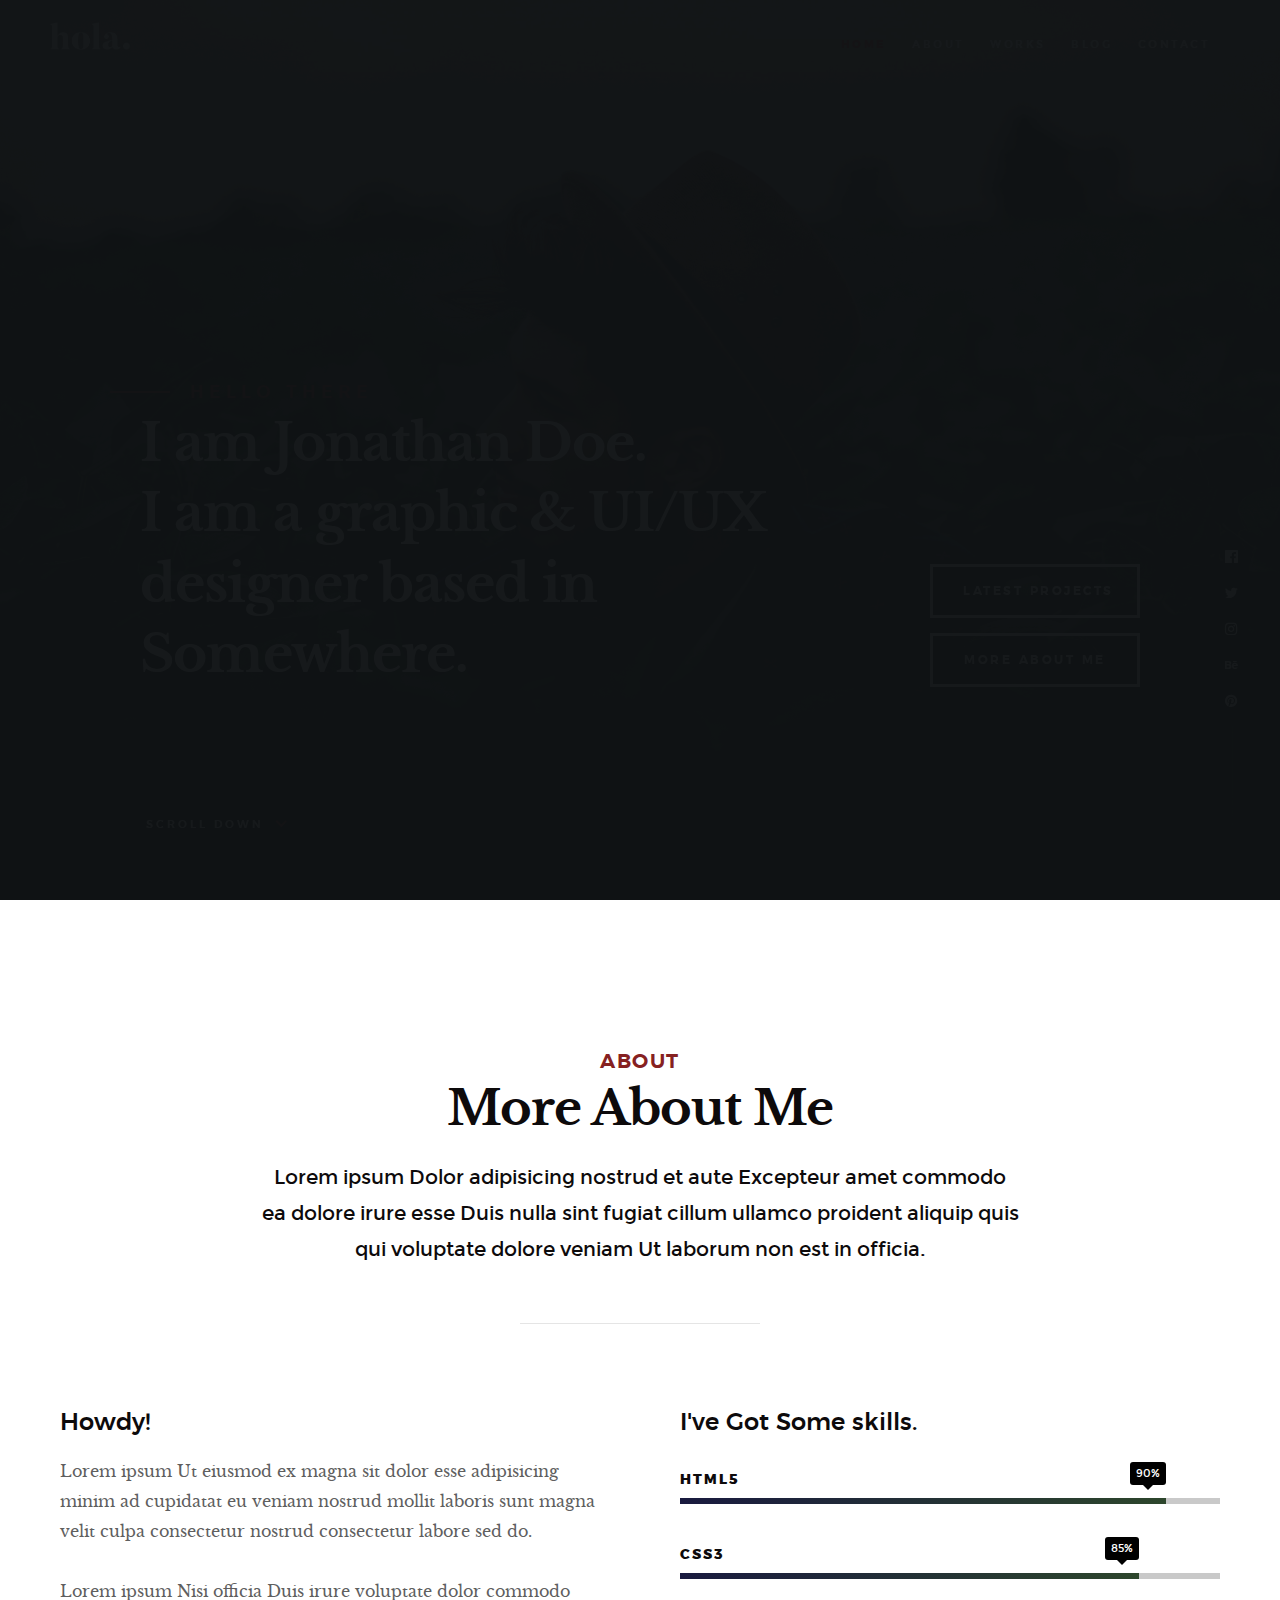
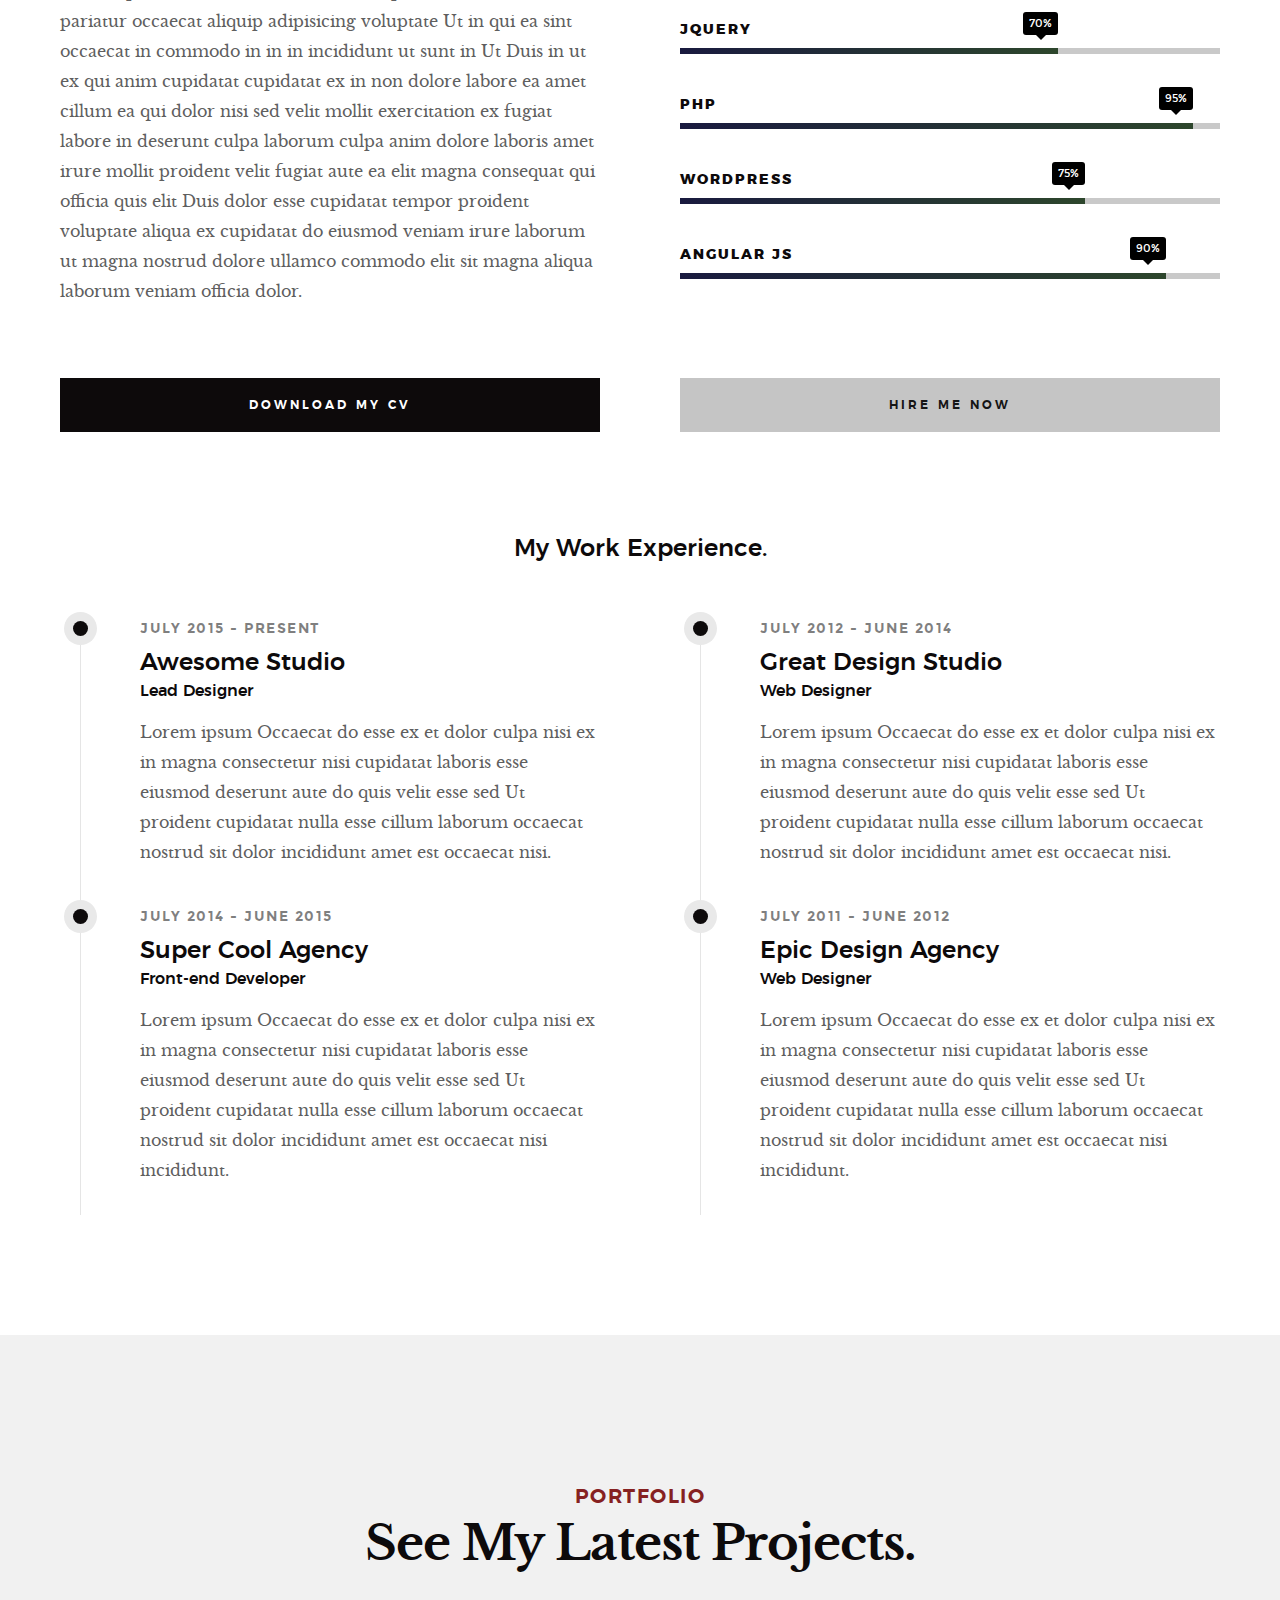
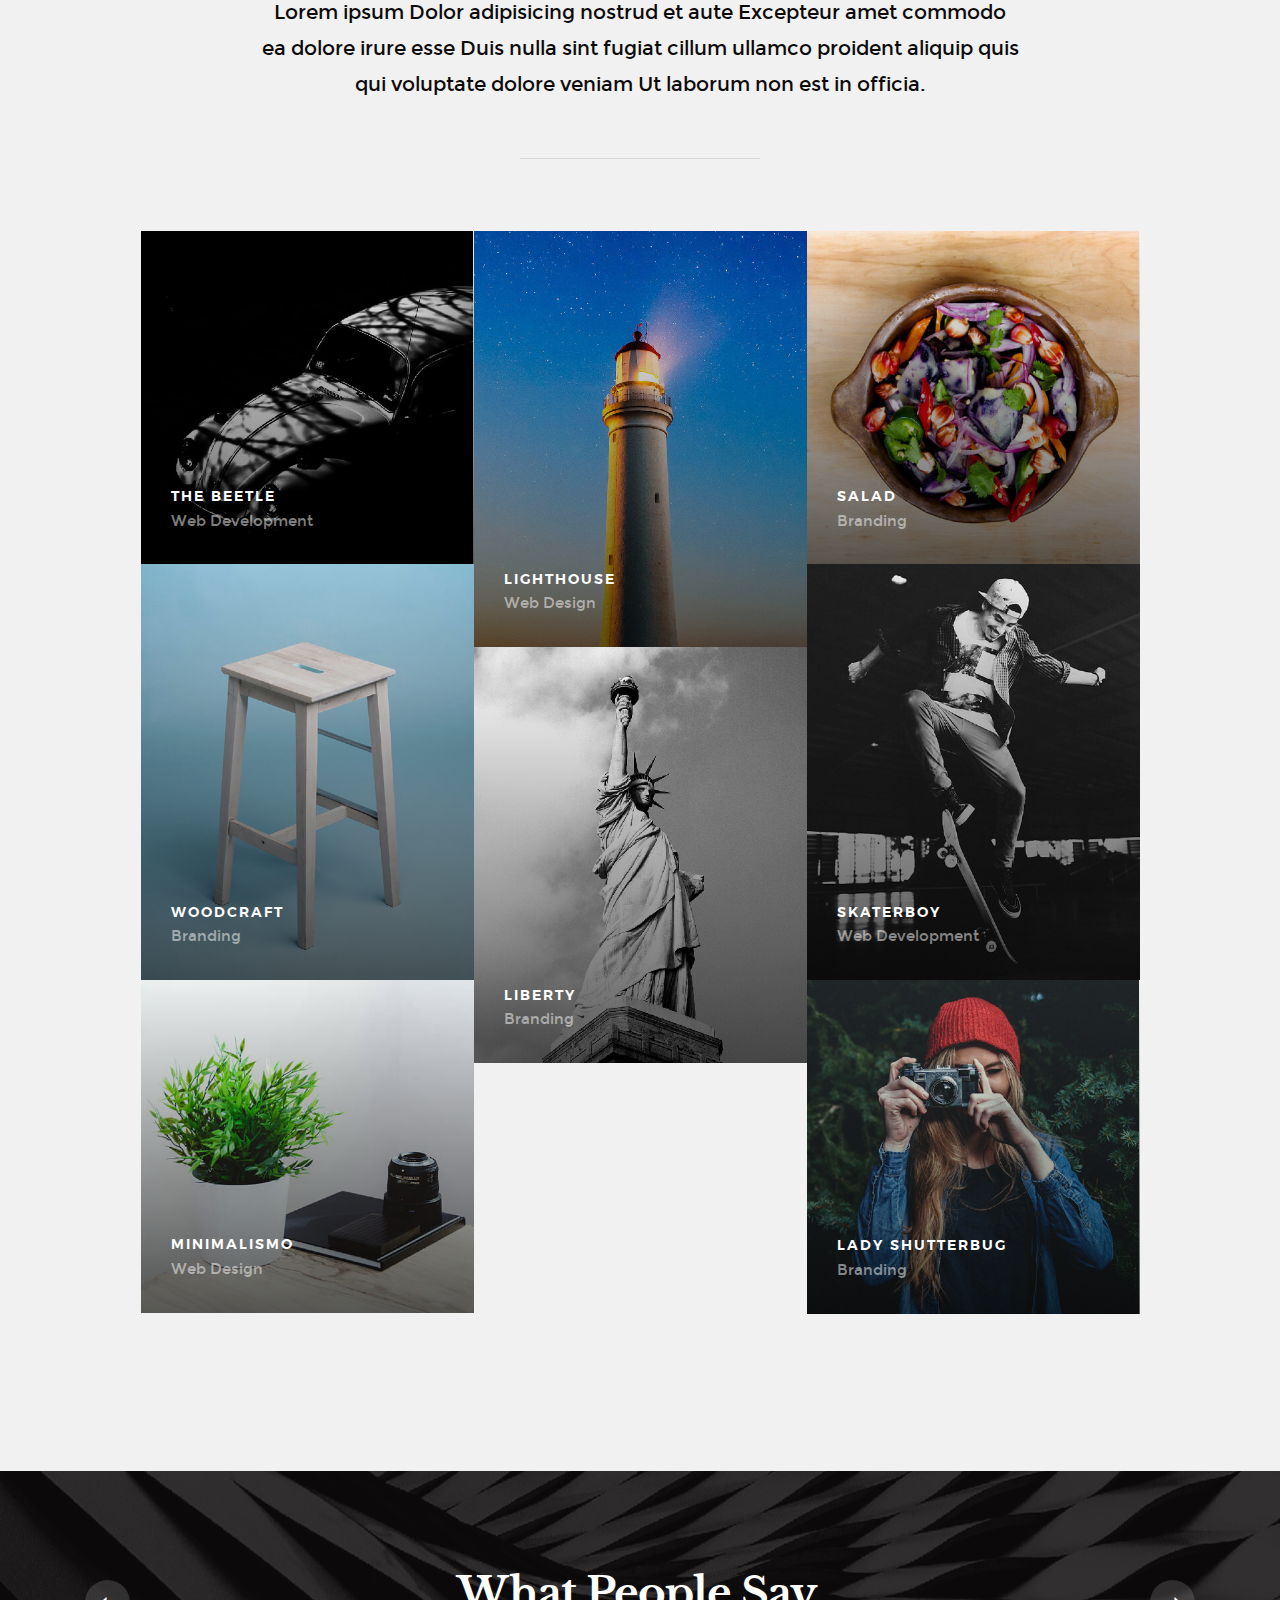
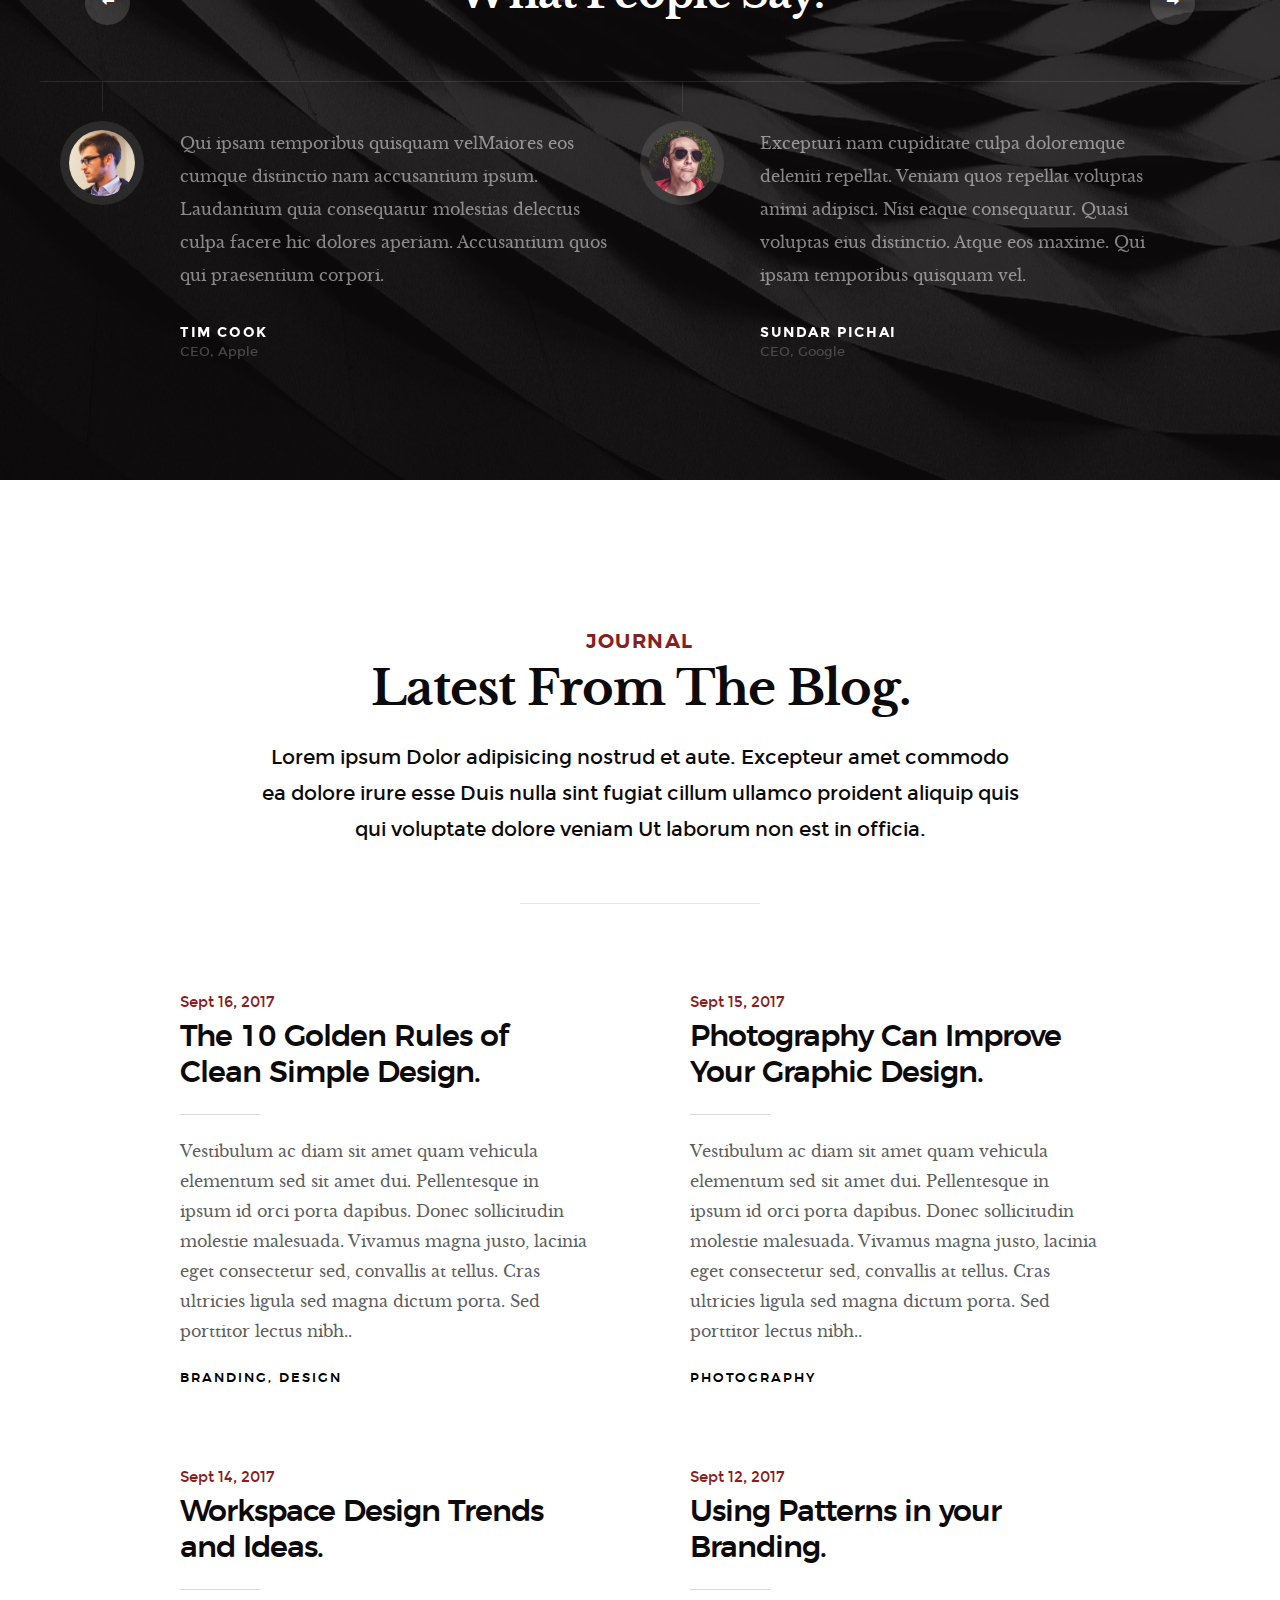
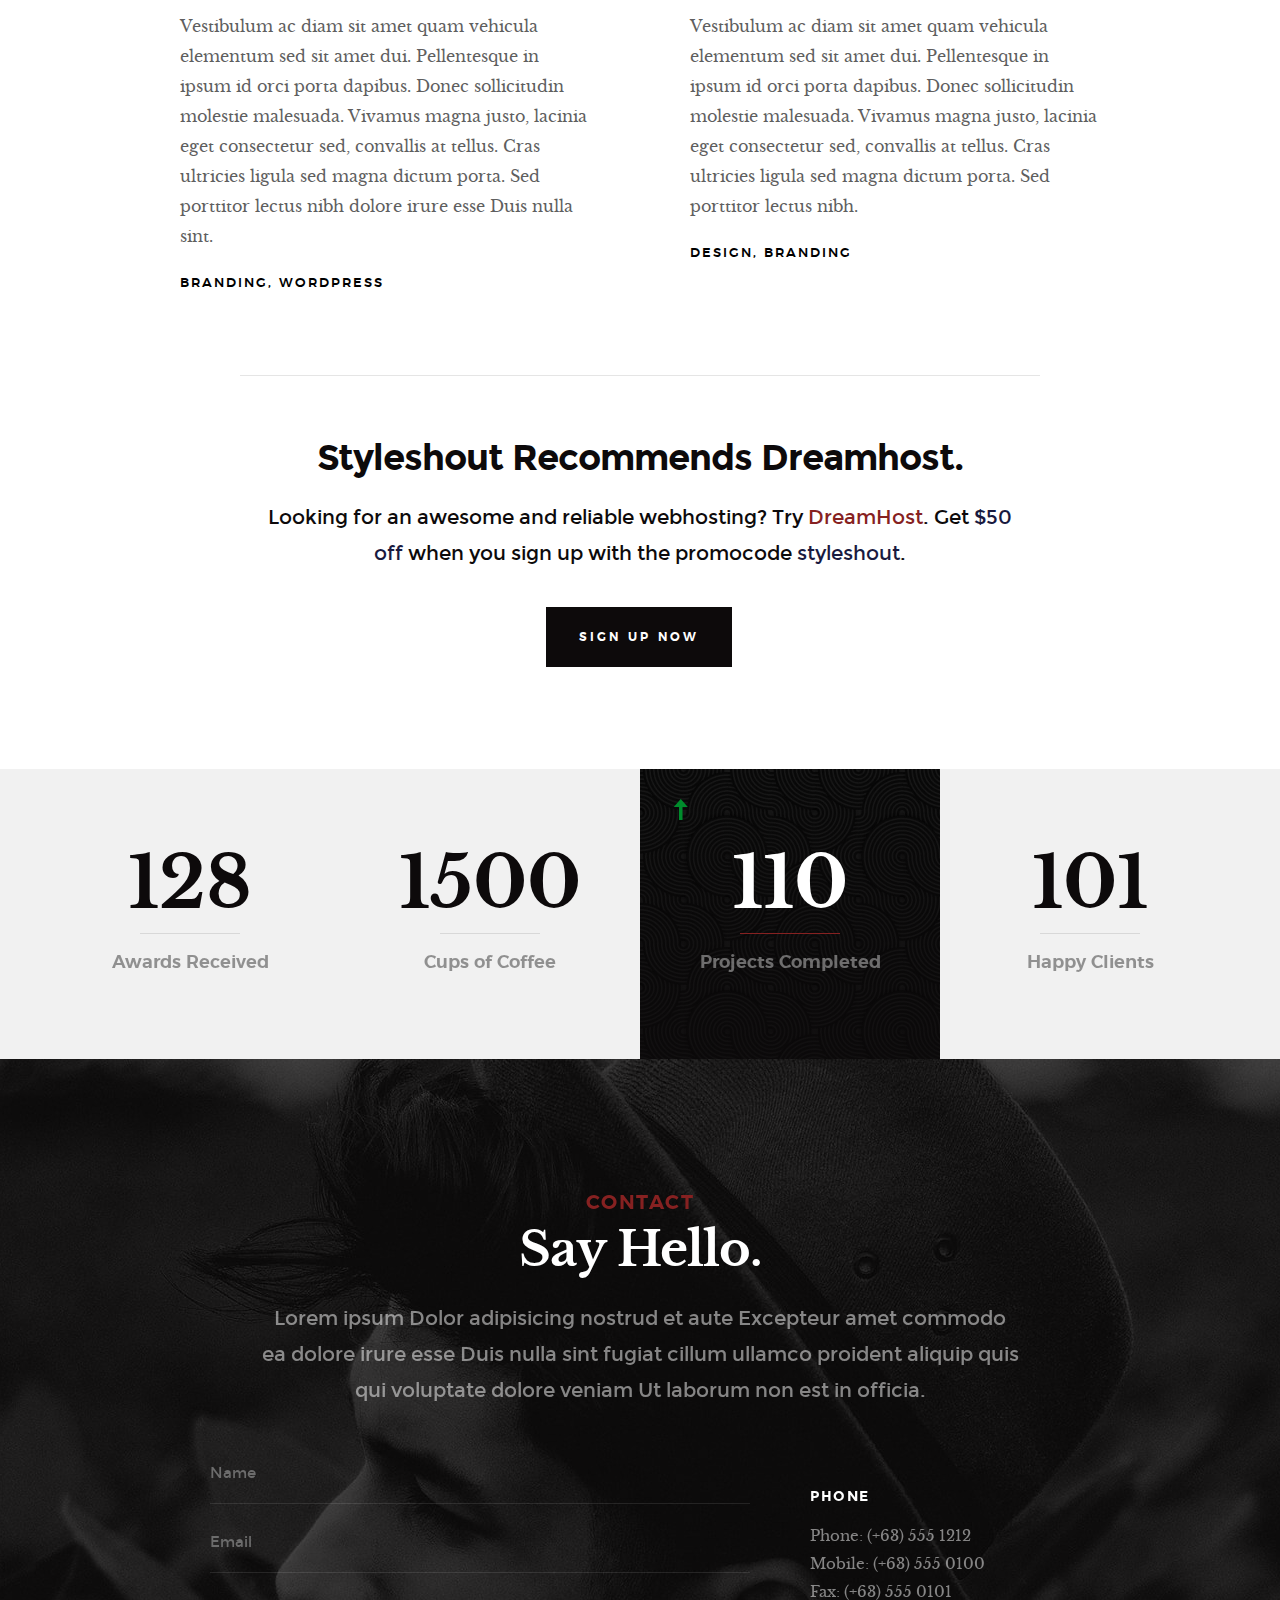
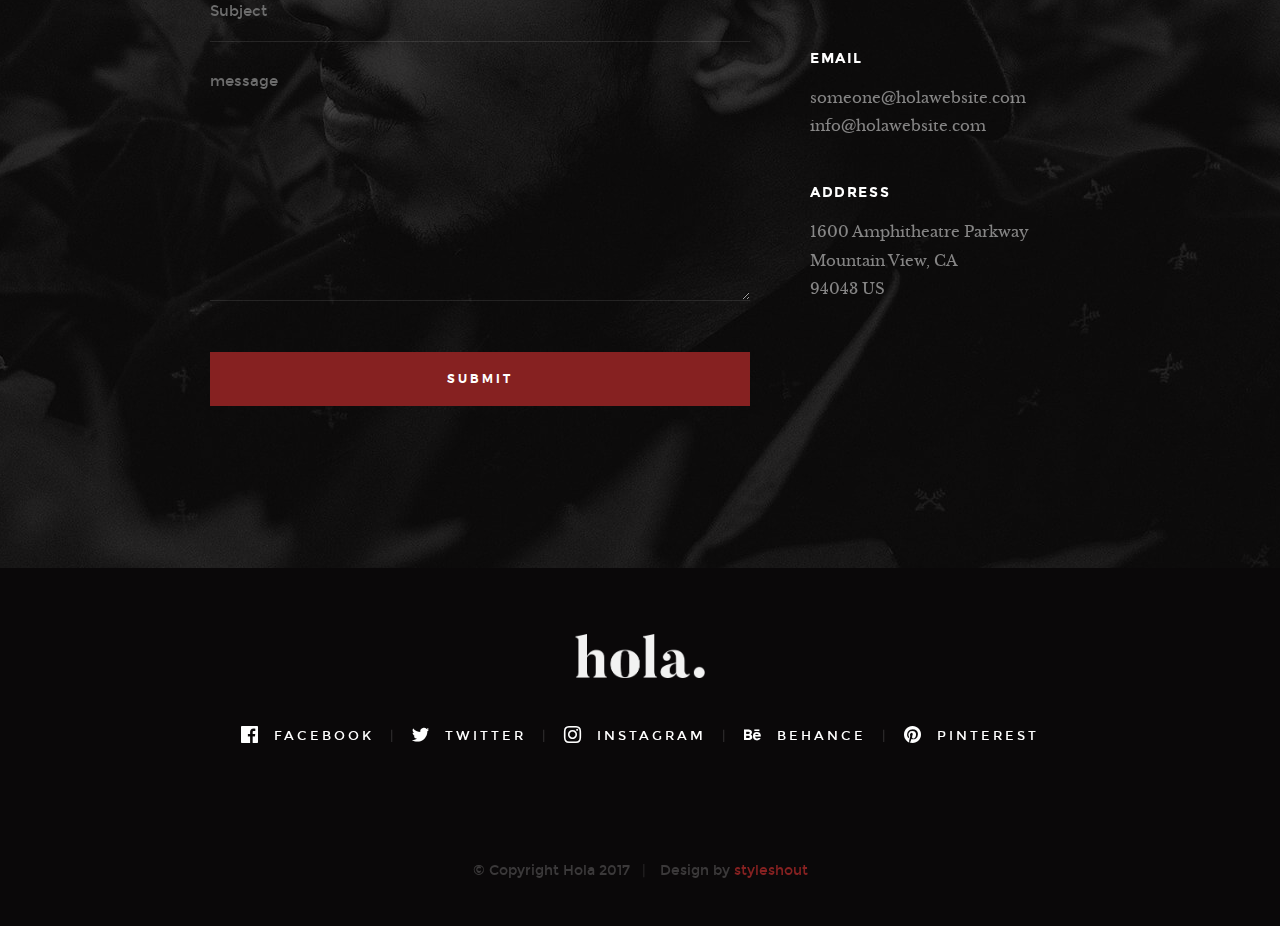
<file: Templates/Hola10/index.html>
<!DOCTYPE html>
<!--[if lt IE 9 ]><html class="no-js oldie" lang="en"> <![endif]-->
<!--[if IE 9 ]><html class="no-js oldie ie9" lang="en"> <![endif]-->
<!--[if (gte IE 9)|!(IE)]><!-->
<html class="no-js" lang="en">
<!--<![endif]-->

<head>

    <!--- basic page needs
    ================================================== -->
    <meta charset="utf-8">
    <title>Hola</title>
    <meta name="description" content="">
    <meta name="author" content="">

    <!-- mobile specific metas
    ================================================== -->
    <meta name="viewport" content="width=device-width, initial-scale=1">

    <!-- CSS
    ================================================== -->
    <link rel="stylesheet" href="css/base.css">
    <link rel="stylesheet" href="css/vendor.css">
    <link rel="stylesheet" href="css/main.css">

    <!-- script
    ================================================== -->
    <script src="js/modernizr.js"></script>
    <script src="js/pace.min.js"></script>

    <!-- favicons
    ================================================== -->
    <link rel="shortcut icon" href="favicon.ico" type="image/x-icon">
    <link rel="icon" href="favicon.ico" type="image/x-icon">

</head>

<body id="top">

    <!-- header
    ================================================== -->
    <header class="s-header">

        <div class="header-logo">
            <a class="site-logo" href="index.html"><img src="images/logo.png" alt="Homepage"></a>
        </div>

        <nav class="header-nav-wrap">
            <ul class="header-nav">
                <li class="current"><a class="smoothscroll"  href="#home" title="home">Home</a></li>
                <li><a class="smoothscroll"  href="#about" title="about">About</a></li>
                <li><a class="smoothscroll"  href="#works" title="works">Works</a></li>
                <li><a class="smoothscroll"  href="#blog" title="blog">Blog</a></li>
                <li><a class="smoothscroll"  href="#contact" title="contact">Contact</a></li>
            </ul>
        </nav>

        <a class="header-menu-toggle" href="#0"><span>Menu</span></a>

    </header> <!-- end s-header -->


   <!-- home
   ================================================== -->
   <section id="home" class="s-home page-hero target-section" data-parallax="scroll" data-image-src="images/hero-bg.jpg" data-natural-width=3000 data-natural-height=2000 data-position-y=center>

        <div class="overlay"></div>
        <div class="shadow-overlay"></div>

        <div class="home-content">

            <div class="row home-content__main">

                <h3>Hello There</h3>

                <h1>
                    I am Jonathan Doe. <br>
                    I am a graphic & UI/UX <br>
                    designer based in Somewhere.
                </h1>

                <div class="home-content__buttons">
                    <a href="#works" class="smoothscroll btn btn--stroke">
                        Latest Projects
                    </a>
                    <a href="#about" class="smoothscroll btn btn--stroke">
                        More About Me
                    </a>
                </div>

                <div class="home-content__scroll">
                    <a href="#about" class="scroll-link smoothscroll">
                        <span>Scroll Down</span>
                    </a>
                </div>

            </div>

        </div> <!-- end home-content -->

        <ul class="home-social">
            <li>
                <a href="#"><i class="im im-facebook" aria-hidden="true"></i><span>Facebook</span></a>
            </li>
            <li>
                <a href="#"><i class="im im-twitter" aria-hidden="true"></i><span>Twiiter</span></a>
            </li>
            <li>
                <a href="#"><i class="im im-instagram" aria-hidden="true"></i><span>Instagram</span></a>
            </li>
            <li>
                <a href="#"><i class="im im-behance" aria-hidden="true"></i><span>Behance</span></a>
            </li>
            <li>
                <a href="#"><i class="im im-pinterest" aria-hidden="true"></i><span>Pinterest</span></a>
            </li>
        </ul> 
        <!-- end home-social -->

    </section> <!-- end s-home -->


    <!-- about
    ================================================== -->
    <section id="about" class="s-about target-section">
        
        <div class="row narrow section-intro has-bottom-sep">
            <div class="col-full text-center">
                <h3>About</h3>
                <h1>More About Me</h1>
                <p class="lead">Lorem ipsum Dolor adipisicing nostrud et aute Excepteur amet commodo ea dolore irure esse Duis nulla sint fugiat cillum ullamco proident aliquip quis qui voluptate dolore veniam Ut laborum non est in officia.</p>
            </div>
        </div>

        <div class="row about-content">

            <div class="col-six tab-full left">
                <h3>Howdy!</h3>

                <p>Lorem ipsum Ut eiusmod ex magna sit dolor esse adipisicing minim ad cupidatat eu veniam nostrud mollit laboris sunt magna velit culpa consectetur nostrud consectetur labore sed do.</p>

                <p>
                Lorem ipsum Nisi officia Duis irure voluptate dolor commodo pariatur occaecat aliquip adipisicing voluptate Ut in qui ea sint occaecat in commodo in in in incididunt ut sunt in Ut Duis in ut ex qui anim cupidatat cupidatat ex in non dolore labore ea amet cillum ea qui dolor nisi sed velit mollit exercitation ex fugiat labore in deserunt culpa laborum culpa anim dolore laboris amet irure mollit proident velit fugiat aute ea elit magna consequat qui officia quis elit Duis dolor esse cupidatat tempor proident voluptate aliqua ex cupidatat do eiusmod veniam irure laborum ut magna nostrud dolore ullamco commodo elit sit magna aliqua laborum veniam officia dolor.	
                </p>
            </div>

            <div class="col-six tab-full right">
                <h3>I've Got Some skills.</h3>

                <ul class="skill-bars">
                    <li>
                    <div class="progress percent90"><span>90%</span></div>
                    <strong>HTML5</strong>
                    </li>
                    <li>
                    <div class="progress percent85"><span>85%</span></div>
                    <strong>CSS3</strong>
                    </li>
                    <li>
                    <div class="progress percent70"><span>70%</span></div>
                    <strong>JQuery</strong>
                    </li>
                    <li>
                    <div class="progress percent95"><span>95%</span></div>
                    <strong>PHP</strong>
                    </li>
                    <li>
                    <div class="progress percent75"><span>75%</span></div>
                    <strong>Wordpress</strong>
                    </li>   
                    <li>
                    <div class="progress percent90"><span>90%</span></div>
                    <strong>Angular JS</strong>
                    </li>   
                </ul>
            </div>

        </div> <!-- end about-content -->

        <div class="row about-content about-content--buttons">

            <div class="col-six tab-full left">
                <a href="#0" class="btn btn--primary full-width">Download My CV</a>
            </div>
            <div class="col-six tab-full right">
                <a href="#0" class="btn full-width">Hire Me Now</a>
            </div>

        </div> <!-- end about-content buttons -->

        <div class="row about-content about-content--timeline">

            <div class="col-full text-center">
                <h3>My Work Experience.</h3>
            </div>

            <div class="col-six tab-full left">
                <div class="timeline">

                    <div class="timeline__block">
                        <div class="timeline__bullet"></div>
                        <div class="timeline__header">
                            <p class="timeline__timeframe">July 2015 - Present</p>
                            <h3>Awesome Studio</h3>
                            <h5>Lead Designer</h5>
                        </div>
                        <div class="timeline__desc">
                            <p>Lorem ipsum Occaecat do esse ex et dolor culpa nisi ex in magna consectetur nisi cupidatat laboris esse eiusmod deserunt aute do quis velit esse sed Ut proident cupidatat nulla esse cillum laborum occaecat nostrud sit dolor incididunt amet est occaecat nisi.</p>
                        </div>
                    </div> <!-- end timeline__block -->

                    <div class="timeline__block">
                        <div class="timeline__bullet"></div>
                        <div class="timeline__header">
                            <p class="timeline__timeframe">July 2014 - June 2015</p>
                            <h3>Super Cool Agency</h3>
                            <h5>Front-end Developer</h5>
                        </div>
                        <div class="timeline__desc">	
                            <p>Lorem ipsum Occaecat do esse ex et dolor culpa nisi ex in magna consectetur nisi cupidatat laboris esse eiusmod deserunt aute do quis velit esse sed Ut proident cupidatat nulla esse cillum laborum occaecat nostrud sit dolor incididunt amet est occaecat nisi incididunt.</p>
                        </div>
                    </div> <!-- end timeline__block -->

                </div> <!-- end timeline -->
            </div> <!-- end left -->

            <div class="col-six tab-full right">
                <div class="timeline">

                    <div class="timeline__block">
                        <div class="timeline__bullet"></div>
                        <div class="timeline__header">
                            <p class="timeline__timeframe">July 2012 - June 2014</p>
                            <h3>Great Design Studio</h3>
                            <h5>Web Designer</h5>
                        </div>
                        <div class="timeline__desc">
                            <p>Lorem ipsum Occaecat do esse ex et dolor culpa nisi ex in magna consectetur nisi cupidatat laboris esse eiusmod deserunt aute do quis velit esse sed Ut proident cupidatat nulla esse cillum laborum occaecat nostrud sit dolor incididunt amet est occaecat nisi.</p>
                        </div>
                    </div> <!-- end timeline__block -->

                    <div class="timeline__block">
                        <div class="timeline__bullet"></div>
                        <div class="timeline__header">
                            <p class="timeline__timeframe">July 2011 - June 2012</p>
                            <h3>Epic Design Agency</h3>
                            <h5>Web Designer</h5>
                        </div>
                        <div class="timeline__desc">
                            <p>Lorem ipsum Occaecat do esse ex et dolor culpa nisi ex in magna consectetur nisi cupidatat laboris esse eiusmod deserunt aute do quis velit esse sed Ut proident cupidatat nulla esse cillum laborum occaecat nostrud sit dolor incididunt amet est occaecat nisi incididunt.</p>
                        </div>
                    </div> <!-- end timeline__block -->

                </div> <!-- end timeline -->
            </div> <!-- end right -->

        </div> <!-- end about-content timeline -->

    </section> <!-- end about -->
    

    <!-- works
    ================================================== -->
    <section id="works" class="s-works target-section">

        <div class="row narrow section-intro has-bottom-sep">
            <div class="col-full">
                <h3>Portfolio</h3>
                <h1>See My Latest Projects.</h1>
                
                <p class="lead">Lorem ipsum Dolor adipisicing nostrud et aute Excepteur amet commodo ea dolore irure esse Duis nulla sint fugiat cillum ullamco proident aliquip quis qui voluptate dolore veniam Ut laborum non est in officia.</p>
            </div>
        </div>

        <div class="row masonry-wrap">
            <div class="masonry">

                <div class="masonry__brick">
                    <div class="item-folio">

                        <div class="item-folio__thumb">
                            <a href="images/portfolio/gallery/g-beetle.jpg" class="thumb-link" title="The Beetle Car" data-size="1050x700">
                                <img src="images/portfolio/beetle.jpg" 
                                     srcset="images/portfolio/beetle.jpg 1x, images/portfolio/beetle@2x.jpg 2x" alt="">
                                <span class="shadow-overlay"></span>
                            </a>
                        </div>

                        <div class="item-folio__text">
                            <h3 class="item-folio__title">
                                The Beetle
                            </h3>
                            <p class="item-folio__cat">
                                Web Development
                            </p>
                        </div>

                        <a href="https://www.behance.net/" class="item-folio__project-link" title="Project link">
                            <i class="im im-link"></i>
                        </a>

                        <div class="item-folio__caption">
                            <p>Vero molestiae sed aut natus excepturi. Et tempora numquam. Temporibus iusto quo.Unde dolorem corrupti neque nisi.</p>
                        </div>

                    </div> <!-- end item-folio -->
                </div> <!-- end masonry__brick -->

                <div class="masonry__brick">
                    <div class="item-folio">

                        <div class="item-folio__thumb">
                            <a href="images/portfolio/gallery/g-lighthouse.jpg" class="thumb-link" title="Lighthouse" data-size="1050x700">
                                <img src="images/portfolio/lighthouse.jpg" 
                                     srcset="images/portfolio/lighthouse.jpg 1x, images/portfolio/lighthouse@2x.jpg 2x" alt="">
                                <span class="shadow-overlay"></span>
                            </a>
                        </div>

                        <div class="item-folio__text">
                            <h3 class="item-folio__title">
                                Lighthouse
                            </h3>
                            <p class="item-folio__cat">
                                Web Design
                            </p>
                        </div>

                        <a href="https://www.behance.net/" class="item-folio__project-link" title="Project link">
                            <i class="im im-link"></i>
                        </a>

                        <div class="item-folio__caption">
                            <p>Vero molestiae sed aut natus excepturi. Et tempora numquam. Temporibus iusto quo.Unde dolorem corrupti neque nisi.</p>
                        </div>

                    </div> <!-- end item-folio -->
                </div> <!-- end masonry__brick -->

                <div class="masonry__brick">
                    <div class="item-folio">

                        <div class="item-folio__thumb">
                            <a href="images/portfolio/gallery/g-salad.jpg" class="thumb-link" data-size="1050x700">
                                <img src="images/portfolio/salad.jpg" 
                                     srcset="images/portfolio/salad.jpg 1x, images/portfolio/salad@2x.jpg 2x" alt="">
                                <span class="shadow-overlay"></span>
                            </a>
                        </div>

                        <div class="item-folio__text">
                            <h3 class="item-folio__title">
                                Salad
                            </h3>
                            <p class="item-folio__cat">
                                Branding
                            </p>
                        </div>

                        <a href="https://www.behance.net/" class="item-folio__project-link" title="Project link">
                            <i class="im im-link"></i>
                        </a>

                        <span class="item-folio__caption">
                            <p>Vero molestiae sed aut natus excepturi. Et tempora numquam. Temporibus iusto quo.Unde dolorem corrupti neque nisi.</p>
                        </span>

                    </div> <!-- end item-folio -->
                </div> <!-- end masonry__brick -->

                <div class="masonry__brick">
                    <div class="item-folio">

                        <div class="item-folio__thumb">
                            <a href="images/portfolio/gallery/g-woodcraft.jpg" class="thumb-link" data-size="1050x700">
                                <img src="images/portfolio/woodcraft.jpg"
                                     srcset="images/portfolio/woodcraft.jpg 1x, images/portfolio/woodcraft@2x.jpg 2x" alt="">
                                <span class="shadow-overlay"></span>
                            </a>
                        </div>

                        <div class="item-folio__text">
                            <h3 class="item-folio__title">
                                Woodcraft
                            </h3>
                            <p class="item-folio__cat">
                                Branding
                            </p>
                        </div>

                        <a href="https://www.behance.net/" class="item-folio__project-link" title="Project link">
                            <i class="im im-link"></i>
                        </a>

                        <span class="item-folio__caption">
                            <p>Vero molestiae sed aut natus excepturi. Et tempora numquam. Temporibus iusto quo.Unde dolorem corrupti neque nisi.</p>
                        </span>

                    </div> <!-- end item-folio -->
                </div> <!-- end masonry__brick -->

                <div class="masonry__brick">
                    <div class="item-folio">

                        <div class="item-folio__thumb">
                            <a href="images/portfolio/gallery/g-skaterboy.jpg" class="thumb-link" data-size="1050x700">
                                <img src="images/portfolio/skaterboy.jpg"
                                     srcset="images/portfolio/skaterboy.jpg 1x, images/portfolio/skaterboy@2x.jpg 2x" alt="">
                                <span class="shadow-overlay"></span>
                            </a>
                        </div>

                        <div class="item-folio__text">
                            <h3 class="item-folio__title">
                                Skaterboy
                            </h3>
                            <p class="item-folio__cat">
                                Web Development
                            </p>
                        </div>

                        <a href="https://www.behance.net/" class="item-folio__project-link" title="Project link">
                            <i class="im im-link"></i>
                        </a>

                        <span class="item-folio__caption">
                            <p>Vero molestiae sed aut natus excepturi. Et tempora numquam. Temporibus iusto quo.Unde dolorem corrupti neque nisi.</p>
                        </span>

                    </div> <!-- end item-folio -->
                </div> <!-- end masonry__brick -->

                <div class="masonry__brick">
                    <div class="item-folio">

                        <div class="item-folio__thumb">
                            <a href="images/portfolio/gallery/g-liberty.jpg" class="thumb-link" data-size="1050x700">
                                <img src="images/portfolio/liberty.jpg"
                                     srcset="images/portfolio/liberty.jpg 1x, images/portfolio/liberty@2x.jpg 2x" alt="">
                                <span class="shadow-overlay"></span>
                            </a>
                        </div>

                        <div class="item-folio__text">
                            <h3 class="item-folio__title">
                                Liberty
                            </h3>
                            <p class="item-folio__cat">
                                Branding
                            </p>
                        </div>

                        <a href="https://www.behance.net/" class="item-folio__project-link" title="Project link">
                            <i class="im im-link"></i>
                        </a>

                        <span class="item-folio__caption">
                            <p>Vero molestiae sed aut natus excepturi. Et tempora numquam. Temporibus iusto quo.Unde dolorem corrupti neque nisi.</p>
                        </span>

                    </div> <!-- end item-folio -->
                </div> <!-- end masonry__brick -->

                <div class="masonry__brick">
                    <div class="item-folio">

                        <div class="item-folio__thumb">
                            <a href="images/portfolio/gallery/g-minimalismo.jpg" class="thumb-link" data-size="1050x700">
                                <img src="images/portfolio/minimalismo.jpg"
                                     srcset="images/portfolio/minimalismo.jpg 1x, images/portfolio/minimalismo@2x.jpg 2x" alt="">
                                <span class="shadow-overlay"></span>
                            </a>
                        </div>

                        <div class="item-folio__text">
                            <h3 class="item-folio__title">
                                Minimalismo
                            </h3>
                            <p class="item-folio__cat">
                                Web Design
                            </p>
                        </div>

                        <a href="https://www.behance.net/" class="item-folio__project-link" title="Project link">
                            <i class="im im-link"></i>
                        </a>

                        <span class="item-folio__caption">
                            <p>Vero molestiae sed aut natus excepturi. Et tempora numquam. Temporibus iusto quo.Unde dolorem corrupti neque nisi.</p>
                        </span>

                    </div> <!-- end item-folio -->
                </div> <!-- end masonry__brick -->

                <div class="masonry__brick">
                    <div class="item-folio">

                        <div class="item-folio__thumb">
                            <a href="images/portfolio/gallery/g-shutterbug.jpg" class="thumb-link" data-size="1050x700">
                                <img src="images/portfolio/shutterbug.jpg"
                                     srcset="images/portfolio/shutterbug.jpg 1x, images/portfolio/shutterbug@2x.jpg 2x" alt="">
                                <span class="shadow-overlay"></span>
                            </a>
                        </div>

                        <div class="item-folio__text">
                            <h3 class="item-folio__title">
                                Lady Shutterbug
                            </h3>
                            <p class="item-folio__cat">
                                Branding
                            </p>
                        </div>

                        <a href="https://www.behance.net/" class="item-folio__project-link" title="Project link">
                            <i class="im im-link"></i>
                        </a>

                        <span class="item-folio__caption">
                            <p>Vero molestiae sed aut natus excepturi. Et tempora numquam. Temporibus iusto quo.Unde dolorem corrupti neque nisi.</p>
                        </span>

                    </div> <!-- end item-folio -->
                </div> <!-- end masonry__brick -->

            </div>
        </div> <!-- end masonry -->

    </section> <!-- end works -->



    <!-- testimonials
    ================================================== -->
    <div class="s-testimonials">

        <div class="overlay"></div>

        <div class="row testimonials-header">
            <div class="col-full">
                <h1 class="h02">What People Say.</h1>
            </div>
        </div>

        <div class="row testimonials">

            <div class="col-full testimonials__slider">

                <div class="testimonials__slide">
                    <img src="images/avatars/user-01.jpg" alt="Author image" class="testimonials__avatar">
                    <p>Qui ipsam temporibus quisquam velMaiores eos cumque distinctio nam accusantium ipsum. 
                    Laudantium quia consequatur molestias delectus culpa facere hic dolores aperiam. Accusantium quos qui praesentium corpori.</p>
                    <div class="testimonials__author h06">
                        Tim Cook
                        <span>CEO, Apple</span>
                    </div>
                </div>

                <div class="testimonials__slide">
                    <img src="images/avatars/user-05.jpg" alt="Author image" class="testimonials__avatar">
                    <p>Excepturi nam cupiditate culpa doloremque deleniti repellat. Veniam quos repellat voluptas animi adipisci.
                    Nisi eaque consequatur. Quasi voluptas eius distinctio. Atque eos maxime. Qui ipsam temporibus quisquam vel.</p>
                    <div class="testimonials__author h06">
                        Sundar Pichai
                        <span>CEO, Google</span>
                    </div>
                </div>

                <div class="testimonials__slide">
                    <img src="images/avatars/user-02.jpg" alt="Author image" class="testimonials__avatar">
                    <p>Repellat dignissimos libero. Qui sed at corrupti expedita voluptas odit. Nihil ea quia nesciunt. Ducimus aut sed ipsam.  
                    Autem eaque officia cum exercitationem sunt voluptatum accusamus. Quasi voluptas eius distinctio.</p>
                    <div class="testimonials__author h06">
                        Satya Nadella
                        <span>CEO, Microsoft</span>
                    </div>
                </div>
                
            </div> <!-- end testimonials__slider -->

        </div> <!-- end testimonials -->

    </div> <!-- end s-testimonials -->


    <!-- blog
    ================================================== -->
    <section id="blog" class="s-blog target-section">

        <div class="row narrow section-intro has-bottom-sep">
            <div class="col-full">
                <h3>Journal</h3>
                <h1>Latest From The Blog.</h1>
                <p class="lead">Lorem ipsum Dolor adipisicing nostrud et aute. 
                Excepteur amet commodo ea dolore irure esse Duis nulla sint fugiat cillum 
                ullamco proident aliquip quis qui voluptate dolore veniam Ut laborum non est in officia.</p>
            </div>
        </div>

        <div class="row blog-content">
            <div class="col-full">

                <div class="blog-list block-1-2 block-tab-full">
                    <article class="col-block">
                                
                        <div class="blog-date">
                            <a href="blog-single.html">Sept 16, 2017</a>
                        </div>  
                        
                        <h2 class="h01"><a href="blog-single.html">The 10 Golden Rules of Clean Simple Design.</a></h2>
                        <p>
                        Vestibulum ac diam sit amet quam vehicula elementum sed sit amet dui. Pellentesque in ipsum id orci porta dapibus. Donec sollicitudin molestie malesuada. Vivamus magna justo, lacinia eget consectetur sed, convallis at tellus. Cras ultricies ligula sed magna dictum porta. Sed porttitor lectus nibh..
                        </p>

                        <div class="blog-cat">
                                <a href="blog.html">Branding</a><a href="blog.html">Design</a>
                        </div>

                        
                    </article>
                    <article class="col-block">
                                
                        <div class="blog-date">
                            <a href="blog-single.html">Sept 15, 2017</a>
                        </div>  
                        
                        <h2 class="h01"><a href="blog-single.html">Photography Can Improve Your Graphic Design.</a></h2>
                        <p>
                        Vestibulum ac diam sit amet quam vehicula elementum sed sit amet dui. Pellentesque in ipsum id orci porta dapibus. Donec sollicitudin molestie malesuada. Vivamus magna justo, lacinia eget consectetur sed, convallis at tellus. Cras ultricies ligula sed magna dictum porta. Sed porttitor lectus nibh..
                        </p>

                        <div class="blog-cat">
                            <a href="blog.html">Photography</a>
                        </div>

                        
                    </article>
                    <article class="col-block">
                        
                        <div class="blog-date">
                            <a href="blog-single.html">Sept 14, 2017</a>
                        </div>

                        <h2 class="h01"><a href="blog-single.html">Workspace Design Trends and Ideas.</a></h2>
                        <p>
                        Vestibulum ac diam sit amet quam vehicula elementum sed sit amet dui. Pellentesque in ipsum id orci porta dapibus. Donec sollicitudin molestie malesuada. Vivamus magna justo, lacinia eget consectetur sed, convallis at tellus. Cras ultricies ligula sed magna dictum porta. Sed porttitor lectus nibh dolore irure esse Duis nulla sint.
                        </p>

                        <div class="blog-cat">
                            <a href="blog.html">Branding</a><a href="blog.html">Wordpress</a>
                        </div>
                    </article>
                    <article class="col-block">
                        
                        <div class="blog-date">
                            <a href="blog-single.html">Sept 12, 2017</a>
                        </div>    
                        <h2 class="h01"><a href="blog-single.html">Using Patterns in your Branding.</a></h2>
                        <p>
                        Vestibulum ac diam sit amet quam vehicula elementum sed sit amet dui. Pellentesque in ipsum id orci porta dapibus. Donec sollicitudin molestie malesuada. Vivamus magna justo, lacinia eget consectetur sed, convallis at tellus. Cras ultricies ligula sed magna dictum porta. Sed porttitor lectus nibh.
                        </p>

                        <div class="blog-cat">
                            <a href="blog.html">Design</a><a href="blog.html">Branding</a>
                        </div>
                    </article>
                </div> <!-- end blog-list -->

            </div> <!-- end col-full -->
        </div> <!-- end blog-content -->

    </section> <!-- end s-blog -->


    <!-- s-cta
    ================================================== -->
    <section class="s-cta">
        
        <div class="row narrow cta">

            <div class="col-full cta__content">

                <h2 class="h01"><a href="http://www.dreamhost.com/r.cgi?287326|STYLESHOUT">Styleshout Recommends Dreamhost.</a></h2>

                <p class="lead">
                Looking for an awesome and reliable webhosting? Try <a href="http://www.dreamhost.com/r.cgi?287326|STYLESHOUT">DreamHost</a>.
                Get <span>$50 off</span> when you sign up with the promocode <span>styleshout</span>.
                </p>

                <div class="cta__action">
                    <a class="btn btn--primary btn--large" href="http://www.dreamhost.com/r.cgi?287326|STYLESHOUT">Sign Up Now</a>
                </div>	

            </div>

        </div> <!-- end cta -->
        
    </section>


    <!-- s-stats
    ================================================== -->
    <section id="stats" class="s-stats">
        <div class="row block-1-4 block-tab-1-2 block-mob-full stats">

            <div class="col-block stats__col ">
                <div class="stats__count">
                    128
                </div>
                <h4>Awards Received</h4>
            </div>
            <div class="col-block stats__col">
                <div class="stats__count">
                    1500
                </div>
                <h4>Cups of Coffee</h4>
            </div>
            <div class="col-block stats__col stats__col--highlight">
                <div class="stats__upsign">
                    <a href="#"><i class="im im-arrow-up" aria-hidden="true"></i></a>
                </div>
                <div class="stats__count">
                    110
                </div>
                <h4>Projects Completed</h4>
            </div>
            <div class="col-block stats__col">
                <div class="stats__count">
                    101
                </div>
                <h4>Happy Clients</h4> 
            </div>

        </div>
    </section> <!-- end s-stats -->


    <!-- s-stats
    ================================================== -->
    <section id="contact" class="s-contact target-section">

        <div class="overlay"></div>

        <div class="row narrow section-intro">
            <div class="col-full">
                <h3>Contact</h3>
                <h1>Say Hello.</h1>
                
                <p class="lead">Lorem ipsum Dolor adipisicing nostrud et aute Excepteur amet commodo ea dolore irure esse Duis nulla sint fugiat cillum ullamco proident aliquip quis qui voluptate dolore veniam Ut laborum non est in officia.</p>
            </div>
        </div>

        <div class="row contact__main">
            <div class="col-eight tab-full contact__form">
                <form name="contactForm" id="contactForm" method="post" action="">
                    <fieldset>
    
                    <div class="form-field">
                        <input name="contactName" type="text" id="contactName" placeholder="Name" value="" minlength="2" required="" aria-required="true" class="full-width">
                    </div>
                    <div class="form-field">
                        <input name="contactEmail" type="email" id="contactEmail" placeholder="Email" value="" required="" aria-required="true" class="full-width">
                    </div>
                    <div class="form-field">
                        <input name="contactSubject" type="text" id="contactSubject" placeholder="Subject" value="" class="full-width">
                    </div>
                    <div class="form-field">
                        <textarea name="contactMessage" id="contactMessage" placeholder="message" rows="10" cols="50" required="" aria-required="true" class="full-width"></textarea>
                    </div>
                    <div class="form-field">
                        <button class="full-width btn--primary">Submit</button>
                        <div class="submit-loader">
                            <div class="text-loader">Sending...</div>
                            <div class="s-loader">
                                <div class="bounce1"></div>
                                <div class="bounce2"></div>
                                <div class="bounce3"></div>
                            </div>
                        </div>
                    </div>
    
                    </fieldset>
                </form>

                <!-- contact-warning -->
                <div class="message-warning">
                    Something went wrong. Please try again.
                </div> 
            
                <!-- contact-success -->
                <div class="message-success">
                    Your message was sent, thank you!<br>
                </div>
                        
            </div>
            <div class="col-four tab-full contact__infos">
                <h4 class="h06">Phone</h4>
                <p>Phone: (+63) 555 1212<br>
                Mobile: (+63) 555 0100<br>
                Fax: (+63) 555 0101
                </p>

                <h4 class="h06">Email</h4>
                <p>someone@holawebsite.com<br>
                info@holawebsite.com
                </p>

                <h4 class="h06">Address</h4>
                <p>
                1600 Amphitheatre Parkway<br>
                Mountain View, CA<br>
                94043 US
                </p>
            </div>

        </div>

    </section> <!-- end s-contact -->


    <!-- footer
    ================================================== -->
    <footer>
        <div class="row">
            <div class="col-full">

                <div class="footer-logo">
                    <a class="footer-site-logo" href="#0"><img src="images/logo.png" alt="Homepage"></a>
                </div>

                <ul class="footer-social">
                    <li><a href="#0">
                        <i class="im im-facebook" aria-hidden="true"></i>
                        <span>Facebook</span>
                    </a></li>
                    <li><a href="#0">
                        <i class="im im-twitter" aria-hidden="true"></i>
                        <span>Twitter</span>
                    </a></li>
                    <li><a href="#0">
                        <i class="im im-instagram" aria-hidden="true"></i>
                        <span>Instagram</span>
                    </a></li>
                    <li><a href="#0">
                        <i class="im im-behance" aria-hidden="true"></i>
                        <span>Behance</span>
                    </a></li>
                    <li><a href="#0">
                        <i class="im im-pinterest" aria-hidden="true"></i>
                        <span>Pinterest</span>
                    </a></li>
                </ul>
                    
            </div>
        </div>

        <div class="row footer-bottom">

            <div class="col-twelve">
                <div class="copyright">
                    <span>© Copyright Hola 2017</span> 
                    <span>Design by <a href="https://www.styleshout.com/">styleshout</a></span>	
                </div>

                <div class="go-top">
                <a class="smoothscroll" title="Back to Top" href="#top"><i class="im im-arrow-up" aria-hidden="true"></i></a>
                </div>
            </div>

        </div> <!-- end footer-bottom -->

    </footer> <!-- end footer -->


    <!-- photoswipe background
    ================================================== -->
    <div aria-hidden="true" class="pswp" role="dialog" tabindex="-1">

        <div class="pswp__bg"></div>
        <div class="pswp__scroll-wrap">

            <div class="pswp__container">
                <div class="pswp__item"></div>
                <div class="pswp__item"></div>
                <div class="pswp__item"></div>
            </div>

            <div class="pswp__ui pswp__ui--hidden">
                <div class="pswp__top-bar">
                    <div class="pswp__counter"></div><button class="pswp__button pswp__button--close" title="Close (Esc)"></button> <button class="pswp__button pswp__button--share" title=
                    "Share"></button> <button class="pswp__button pswp__button--fs" title="Toggle fullscreen"></button> <button class="pswp__button pswp__button--zoom" title=
                    "Zoom in/out"></button>
                    <div class="pswp__preloader">
                        <div class="pswp__preloader__icn">
                            <div class="pswp__preloader__cut">
                                <div class="pswp__preloader__donut"></div>
                            </div>
                        </div>
                    </div>
                </div>
                <div class="pswp__share-modal pswp__share-modal--hidden pswp__single-tap">
                    <div class="pswp__share-tooltip"></div>
                </div><button class="pswp__button pswp__button--arrow--left" title="Previous (arrow left)"></button> <button class="pswp__button pswp__button--arrow--right" title=
                "Next (arrow right)"></button>
                <div class="pswp__caption">
                    <div class="pswp__caption__center"></div>
                </div>
            </div>

        </div>

    </div><!-- end photoSwipe background -->

    <div id="preloader">
        <div id="loader"></div>
    </div>


    <!-- Java Script
    ================================================== -->
    <script src="js/jquery-3.2.1.min.js"></script>
    <script src="js/plugins.js"></script>
    <script src="js/main.js"></script>

</body>

</html>
</file>
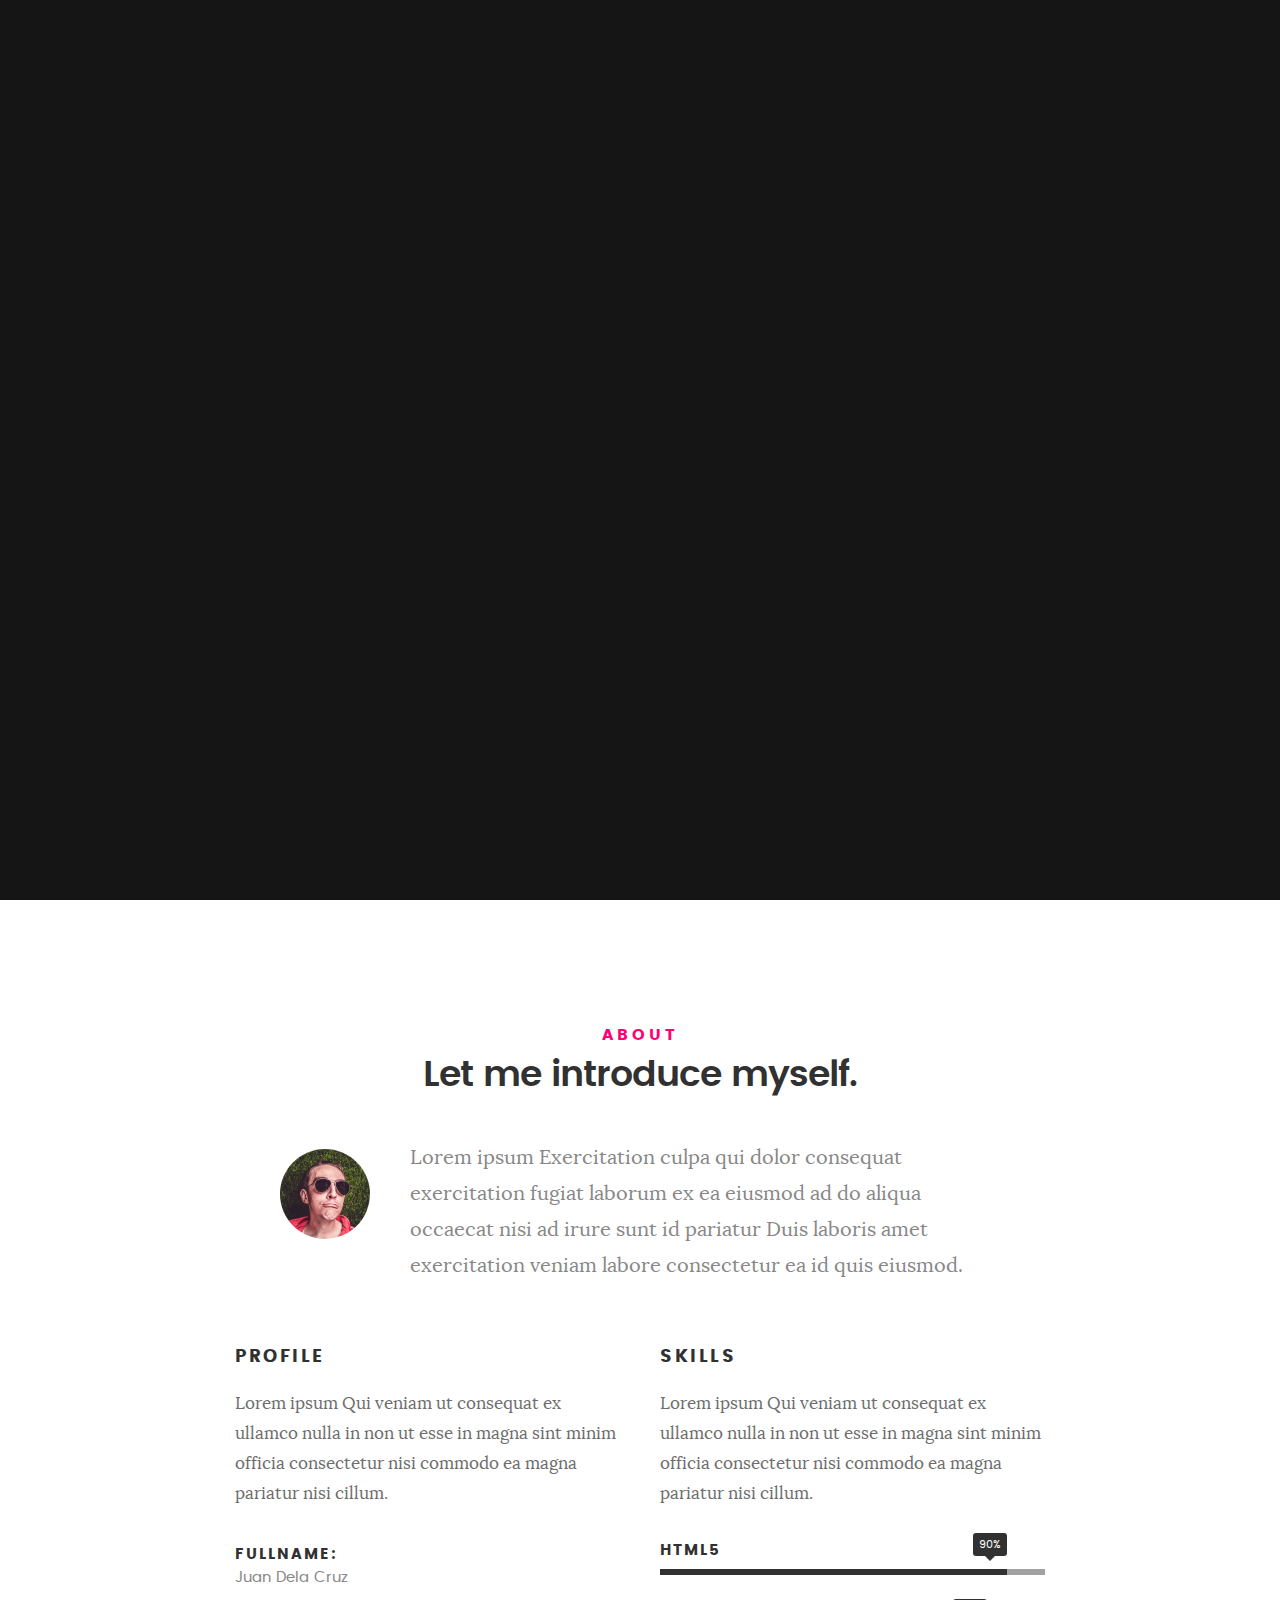
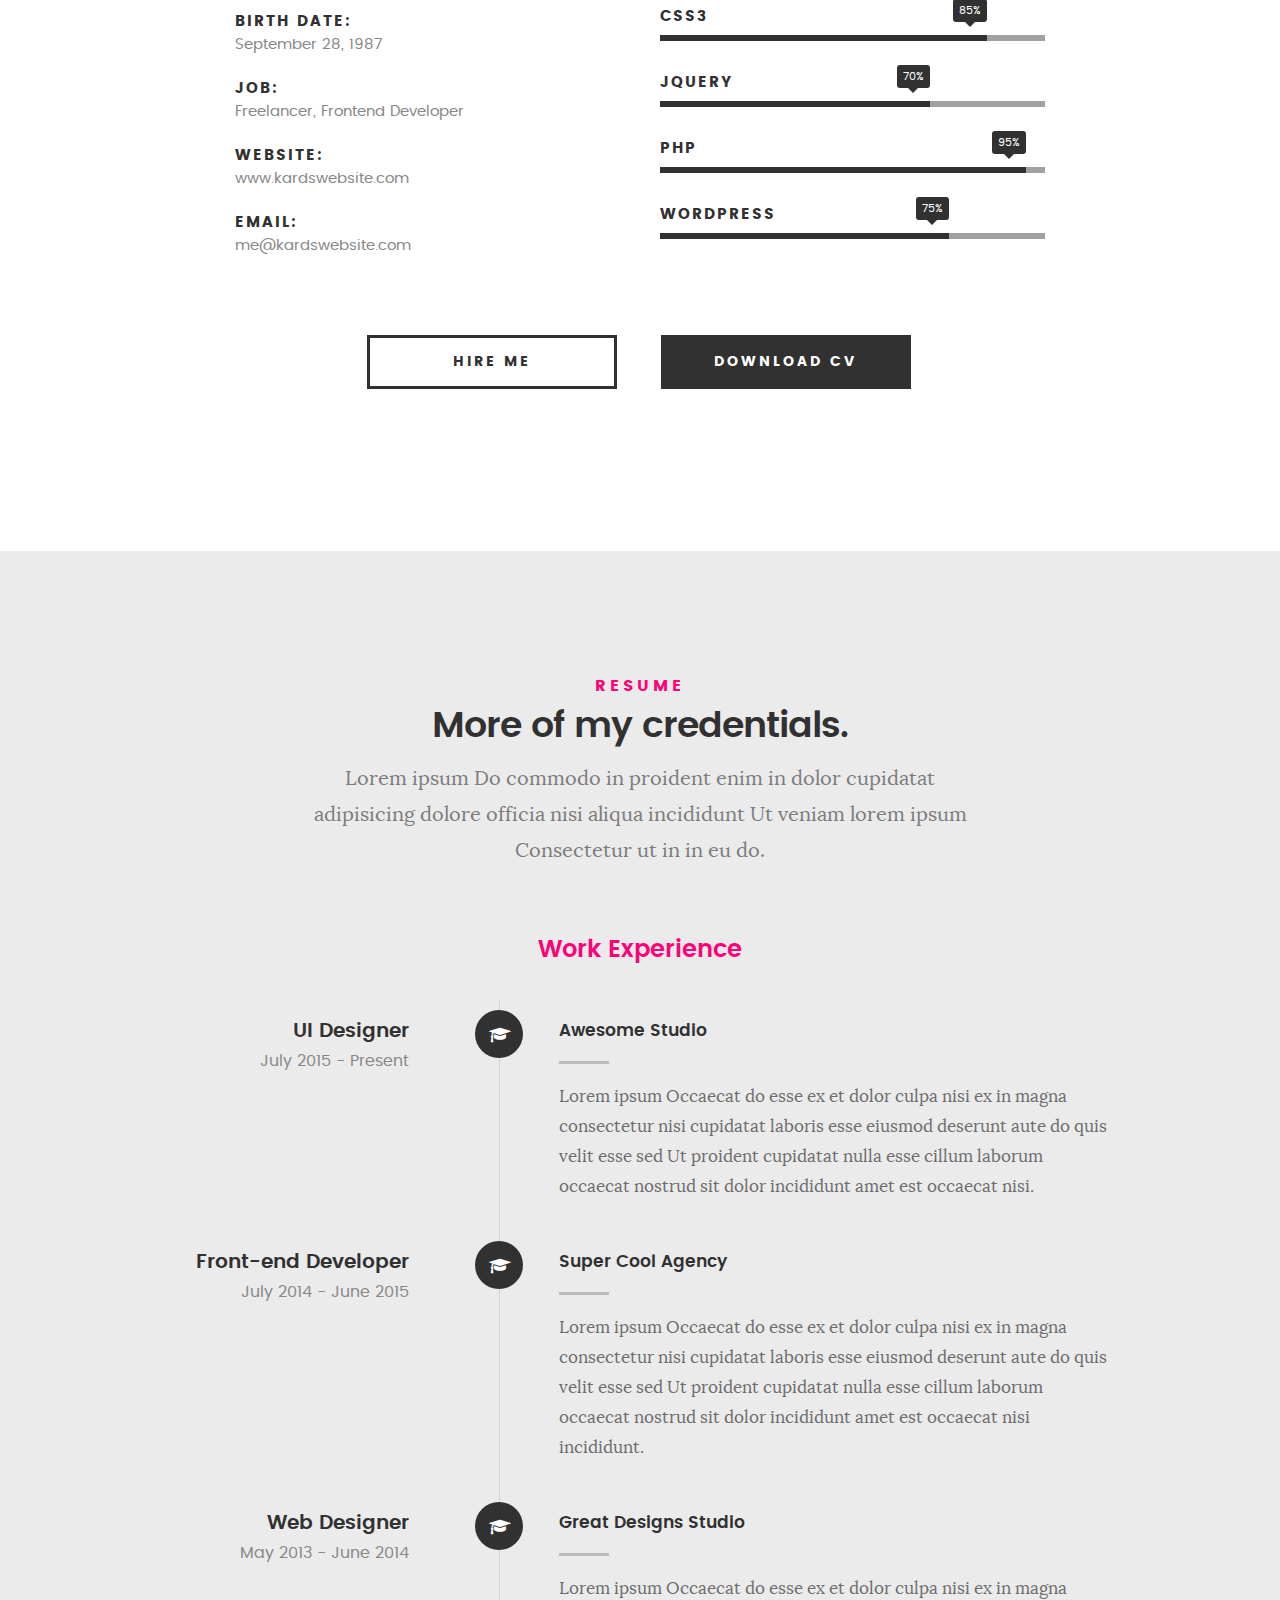
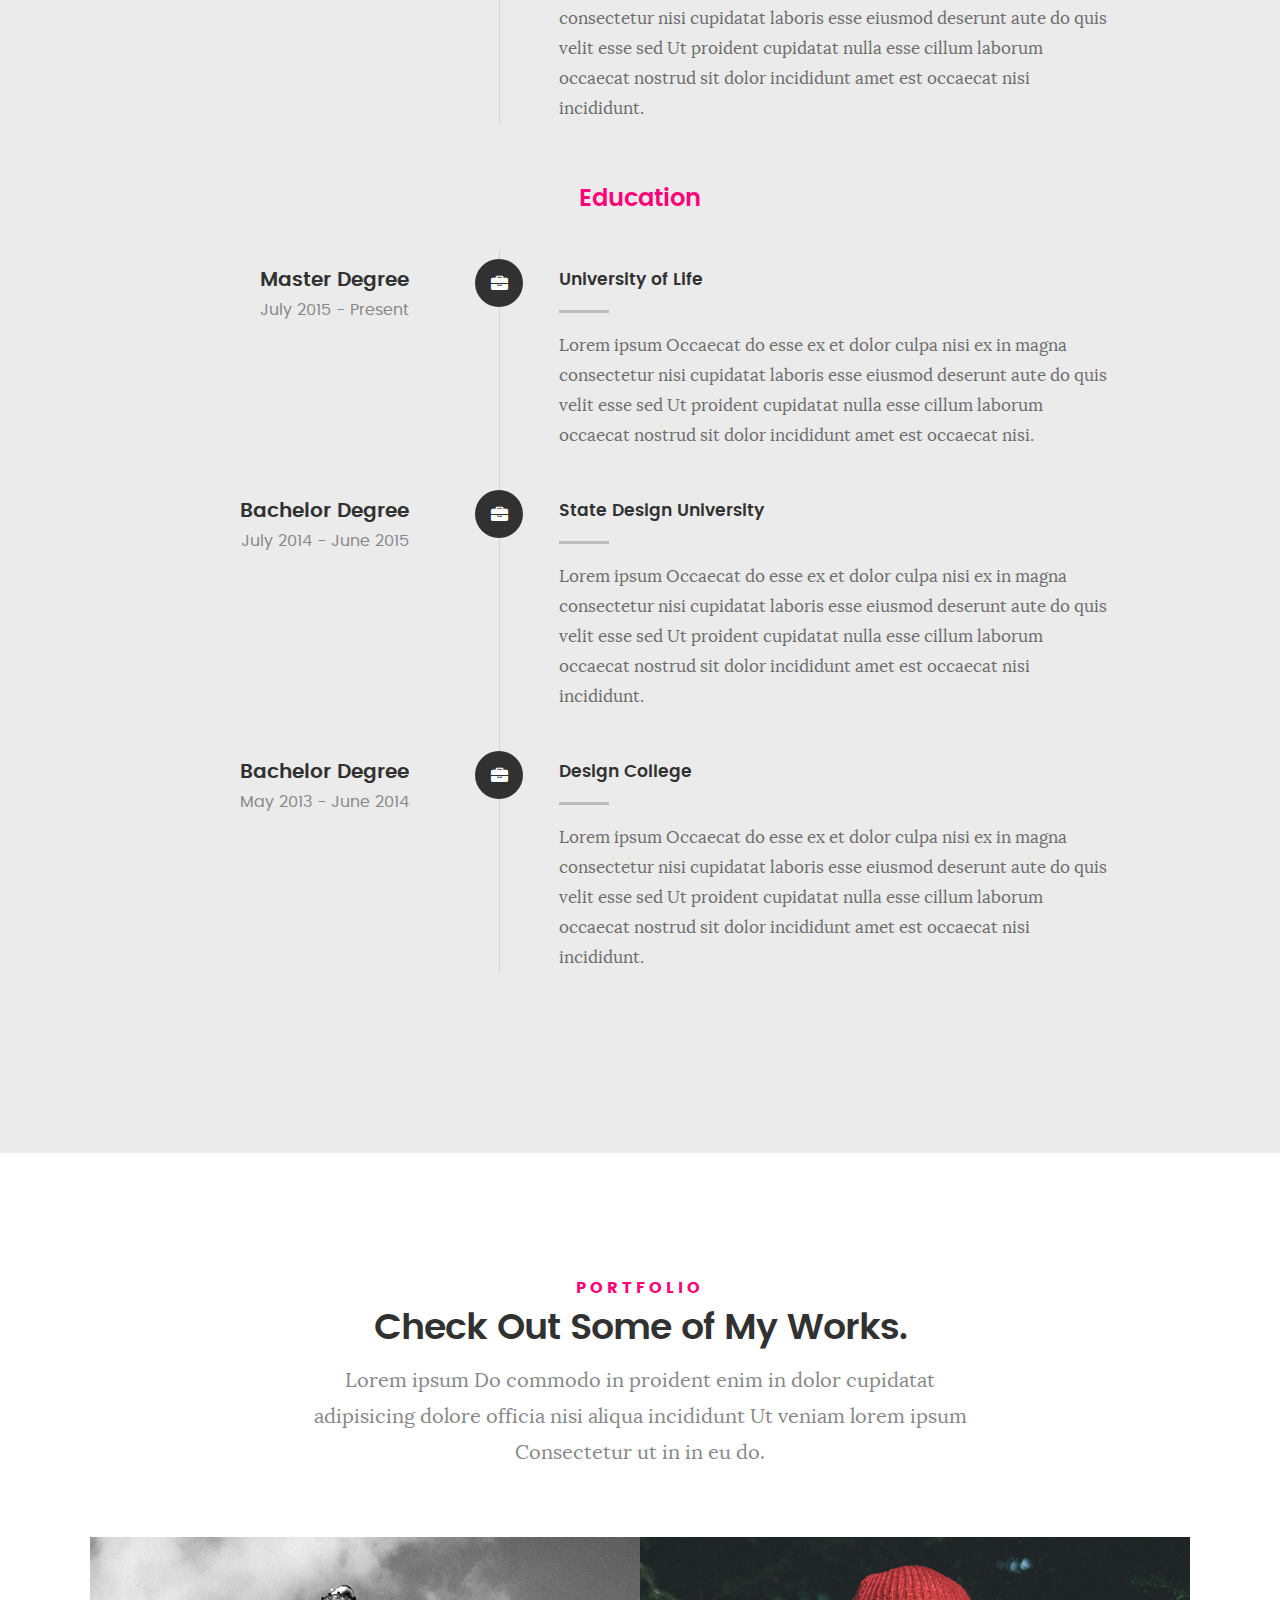
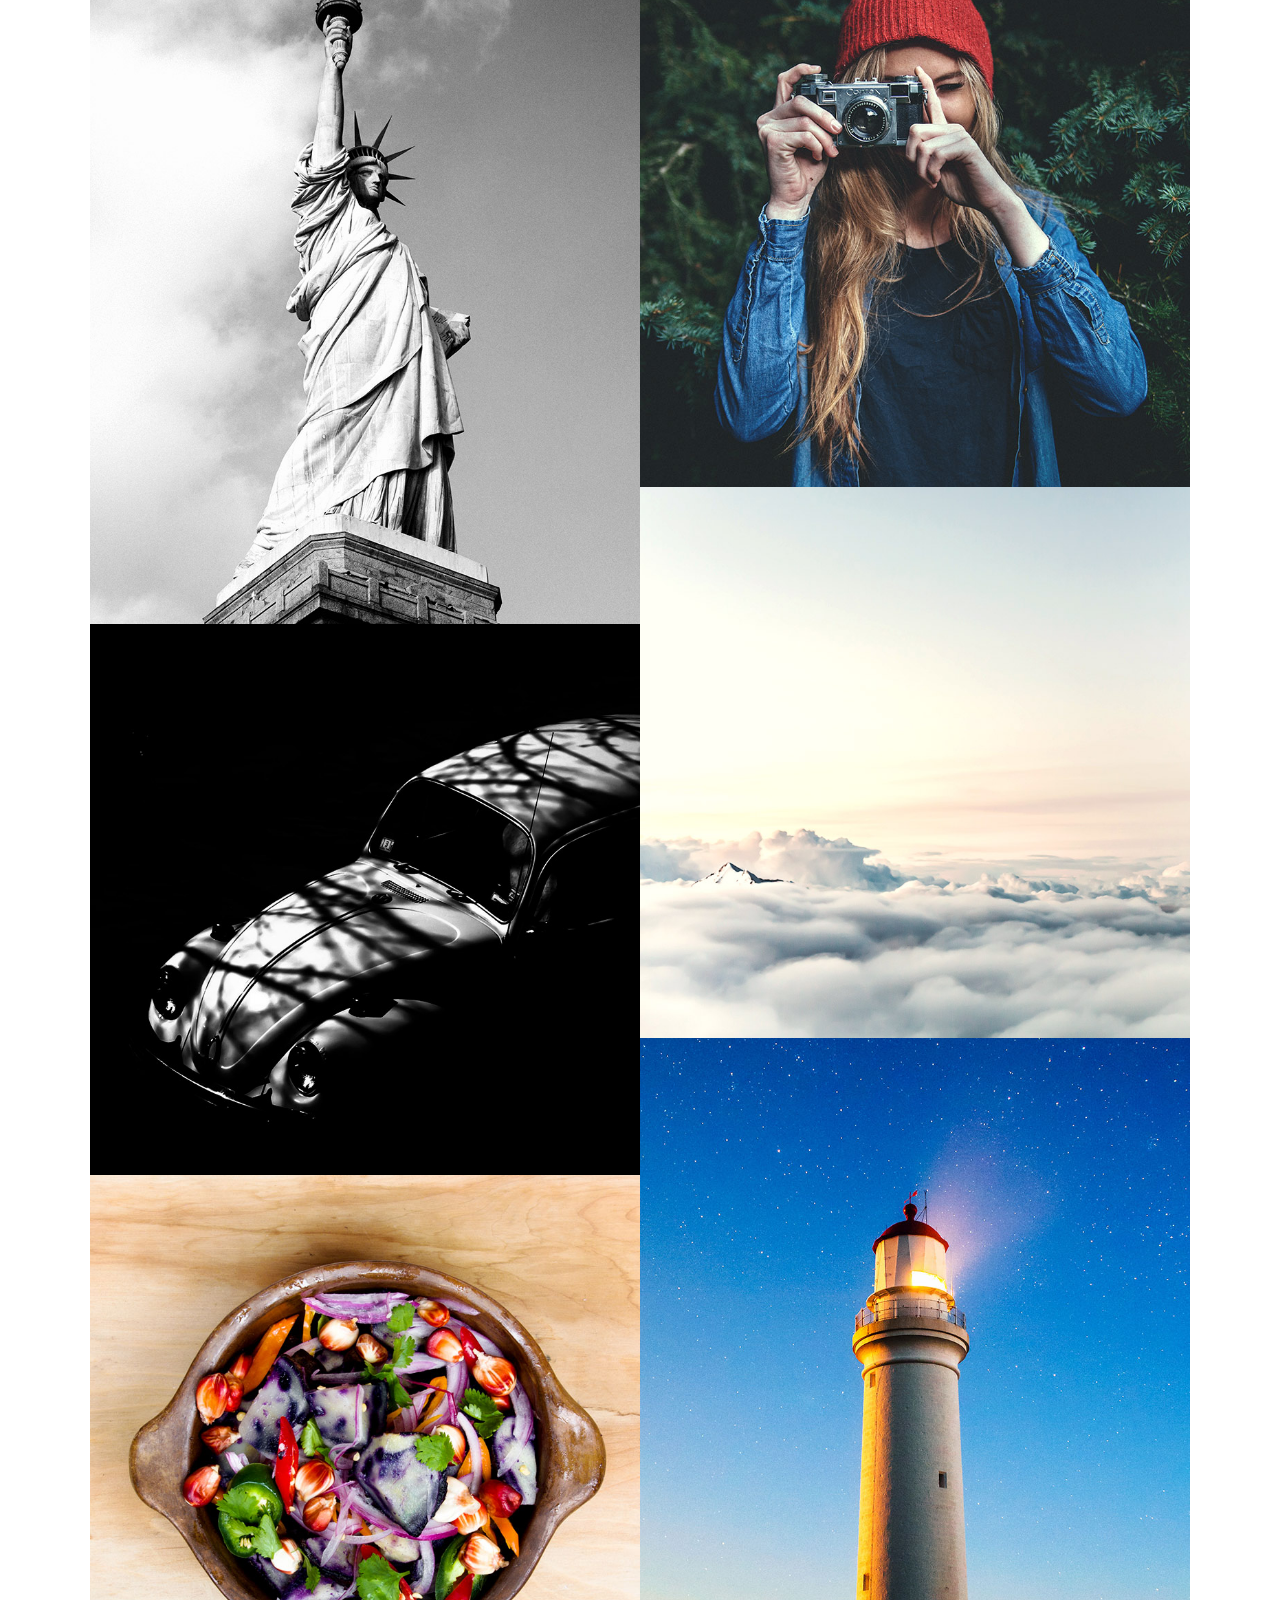
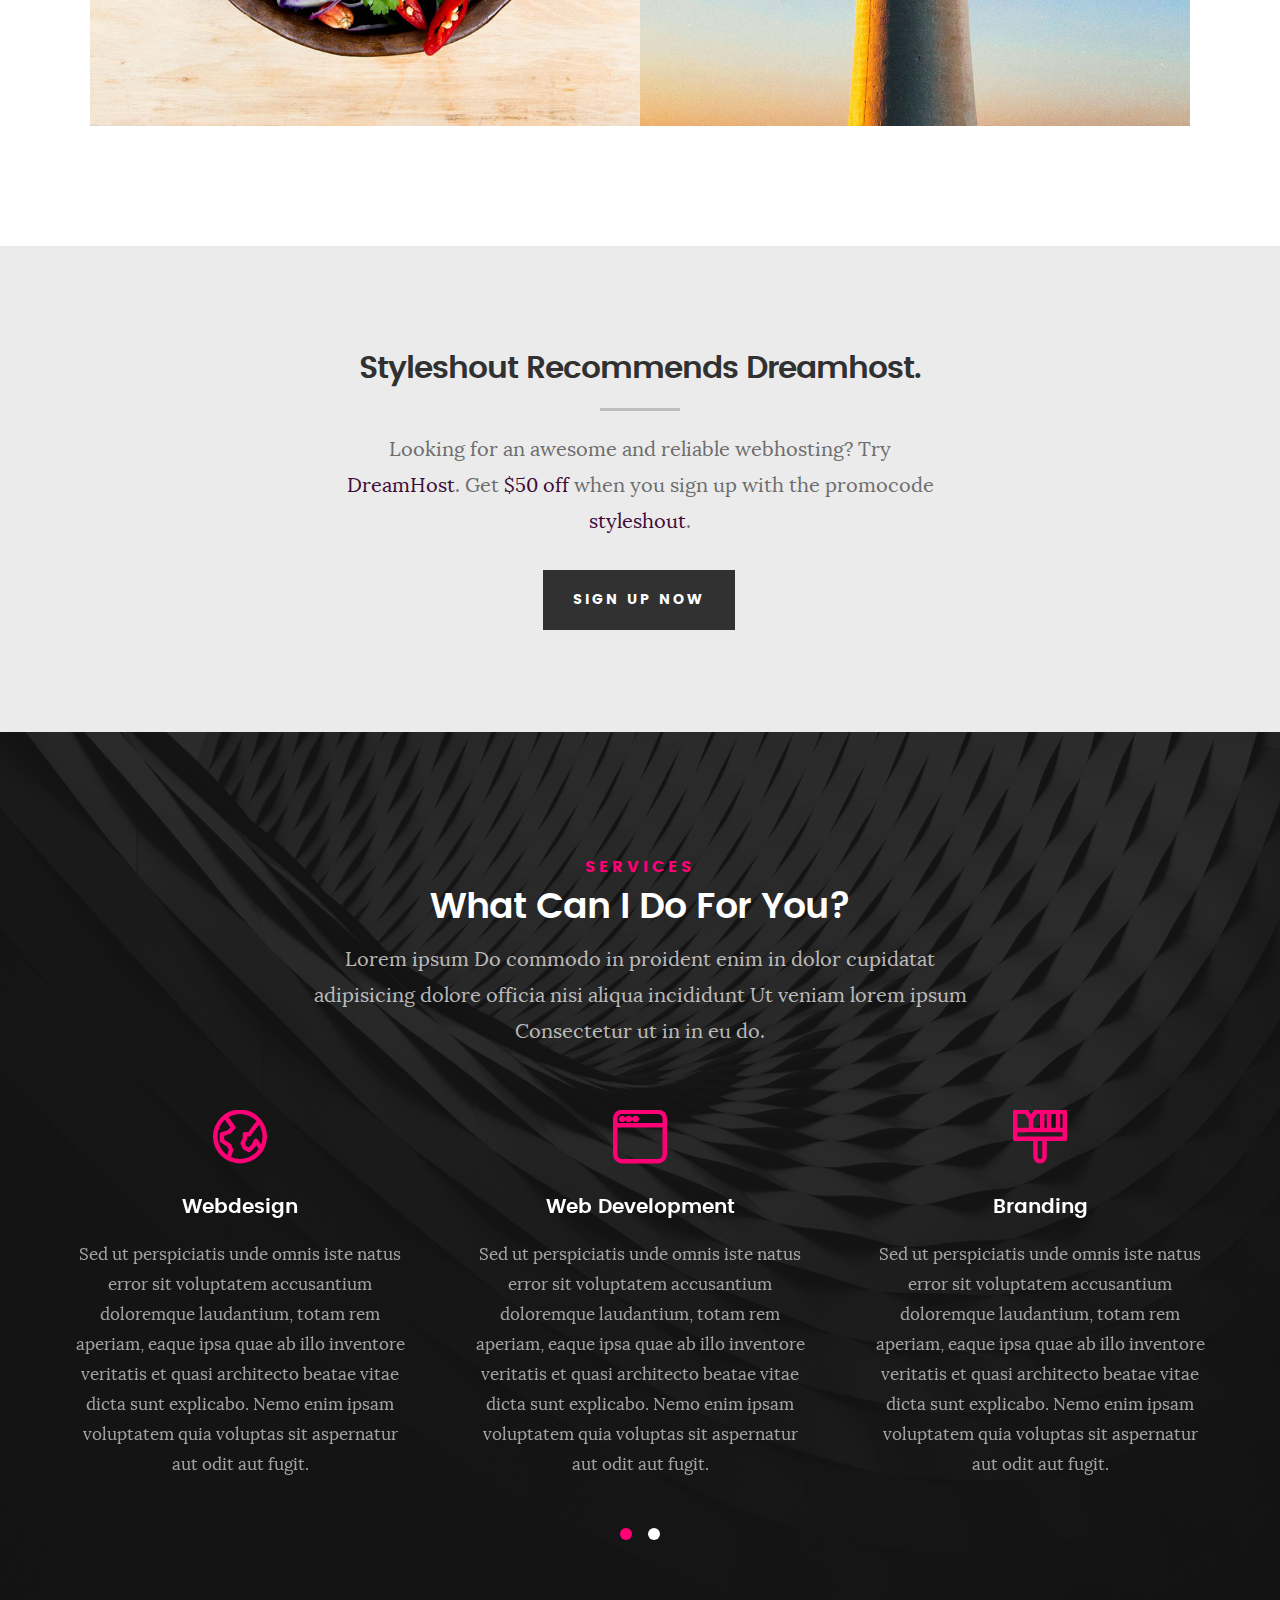
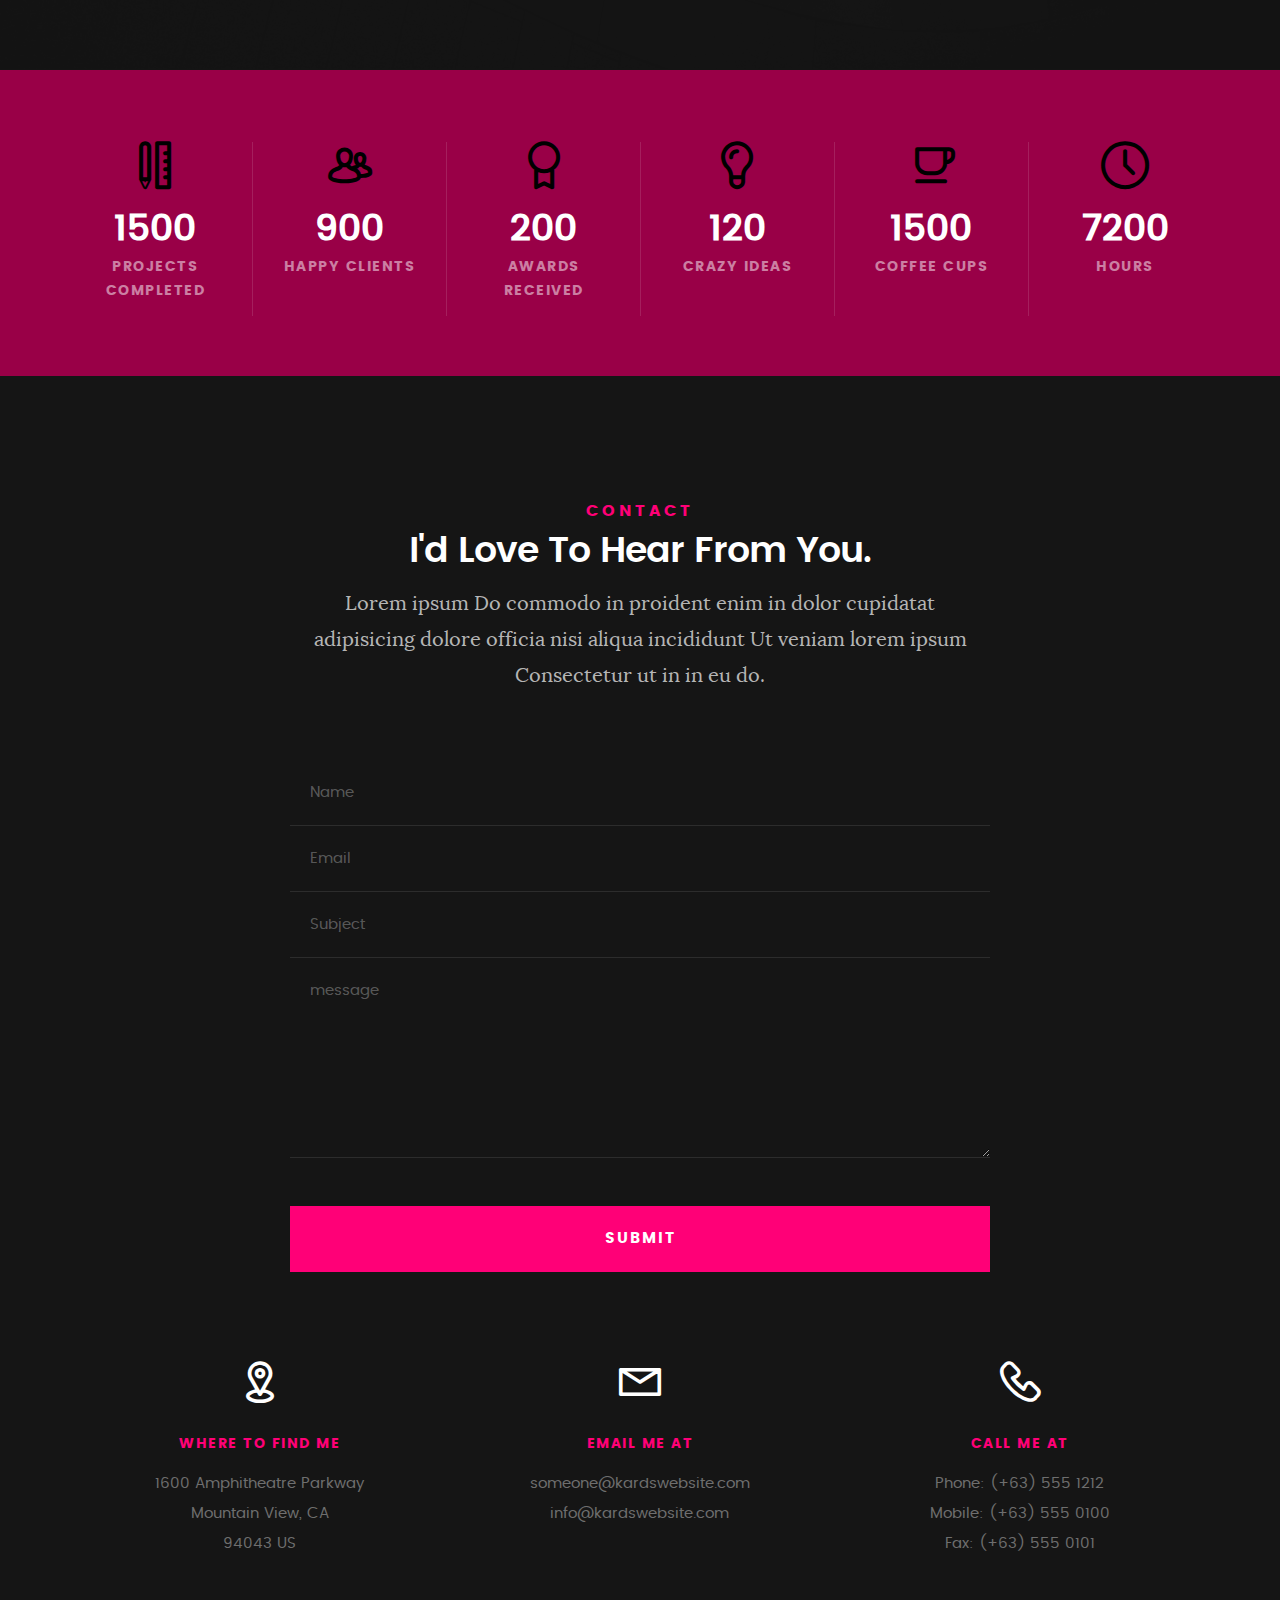
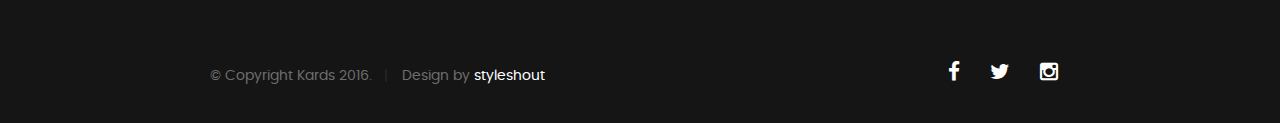
<file: Templates/Kards10/index.html>
<!DOCTYPE html>
<!--[if IE 8 ]><html class="no-js oldie ie8" lang="en"> <![endif]-->
<!--[if IE 9 ]><html class="no-js oldie ie9" lang="en"> <![endif]-->
<!--[if (gte IE 9)|!(IE)]><!--><html class="no-js" lang="en"> <!--<![endif]-->
<head>

   <!--- basic page needs
   ================================================== -->
   <meta charset="utf-8">
	<title>Jay Deng</title>
	<meta name="description" content="">
	<meta name="author" content="">

   <!-- mobile specific metas
   ================================================== -->
	<meta name="viewport" content="width=device-width, initial-scale=1, maximum-scale=1">

 	<!-- CSS
   ================================================== -->
   <link rel="stylesheet" href="css/base.css">
   <link rel="stylesheet" href="css/main.css">
   <link rel="stylesheet" href="css/vendor.css">

   <!-- script
   ================================================== -->
	<script src="js/modernizr.js"></script>
	<script src="js/pace.min.js"></script>

   <!-- favicons
	================================================== -->
	<link rel="icon" type="image/png" href="favicon.png">

</head>

<body id="top">

	<!-- header
   ================================================== -->
   <header>
   	<div class="row">

   		<div class="top-bar">
   			<a class="menu-toggle" href="#"><span>Menu</span></a>

	   		<div class="logo">
		         <a href="index.html">JAY.DENG</a>
		      </div>

		   	<nav id="main-nav-wrap">
					<ul class="main-navigation">
						<li class="current"><a class="smoothscroll"  href="#intro" title="">Home</a></li>
						<li><a class="smoothscroll"  href="#about" title="">About</a></li>
						<li><a class="smoothscroll"  href="#resume" title="">Resume</a></li>
						<li><a class="smoothscroll"  href="#portfolio" title="">Portfolio</a></li>
						<li><a class="smoothscroll"  href="#services" title="">Services</a></li>
						<li><a class="smoothscroll"  href="#contact" title="">Contact</a></li>
						<li><a href="styles.html" title="">Style Demo</a></li>
					</ul>
				</nav>
   		</div> <!-- /top-bar -->

   	</div> <!-- /row -->
   </header> <!-- /header -->

	<!-- intro section
   ================================================== -->
   <section id="intro">

   	<div class="intro-overlay"></div>

   	<div class="intro-content">
   		<div class="row">

   			<div class="col-twelve">

	   			<h5>Hello,</h5>
	   			<h1>I'm Jay Deng.</h1>

	   			<p class="intro-position">
	   				<span>CS Student</span>
	   				<span>Software Developer</span>
            <span>Learner</span>
	   			</p>

	   			<a class="button stroke smoothscroll" href="#about" title="">More About Me</a>

	   		</div>

   		</div>
   	</div> <!-- /intro-content -->

   	<ul class="intro-social">
         <li><a href="#"><i class="fa fa-facebook"></i></a></li>
         <!-- <li><a href="#"><i class="fa fa-behance"></i></a></li> -->
         <li><a href="#"><i class="fa fa-twitter"></i></a></li>
         <!-- <li><a href="#"><i class="fa fa-dribbble"></i></a></li> -->
         <li><a href="#"><i class="fa fa-instagram"></i></a></li>
      </ul> <!-- /intro-social -->

   </section> <!-- /intro -->


   <!-- about section
   ================================================== -->
   <section id="about">

   	<div class="row section-intro">
   		<div class="col-twelve">

   			<h5>About</h5>
   			<h1>Let me introduce myself.</h1>

   			<div class="intro-info">

   				<img src="images/profile-pic.jpg" alt="Profile Picture">

   				<p class="lead">Lorem ipsum Exercitation culpa qui dolor consequat exercitation fugiat laborum ex ea eiusmod ad do aliqua occaecat nisi ad irure sunt id pariatur Duis laboris amet exercitation veniam labore consectetur ea id quis eiusmod.</p>
   			</div>

   		</div>
   	</div> <!-- /section-intro -->

   	<div class="row about-content">

   		<div class="col-six tab-full">

   			<h3>Profile</h3>
   			<p>Lorem ipsum Qui veniam ut consequat ex ullamco nulla in non ut esse in magna sint minim officia consectetur nisi commodo ea magna pariatur nisi cillum.</p>

   			<ul class="info-list">
   				<li>
   					<strong>Fullname:</strong>
   					<span>Juan Dela Cruz</span>
   				</li>
   				<li>
   					<strong>Birth Date:</strong>
   					<span>September 28, 1987</span>
   				</li>
   				<li>
   					<strong>Job:</strong>
   					<span>Freelancer, Frontend Developer</span>
   				</li>
   				<li>
   					<strong>Website:</strong>
   					<span>www.kardswebsite.com</span>
   				</li>
   				<li>
   					<strong>Email:</strong>
   					<span>me@kardswebsite.com</span>
   				</li>

   			</ul> <!-- /info-list -->

   		</div>

   		<div class="col-six tab-full">

   			<h3>Skills</h3>
   			<p>Lorem ipsum Qui veniam ut consequat ex ullamco nulla in non ut esse in magna sint minim officia consectetur nisi commodo ea magna pariatur nisi cillum.</p>

				<ul class="skill-bars">
				   <li>
				   	<div class="progress percent90"><span>90%</span></div>
				   	<strong>HTML5</strong>
				   </li>
				   <li>
				   	<div class="progress percent85"><span>85%</span></div>
				   	<strong>CSS3</strong>
				   </li>
				   <li>
				   	<div class="progress percent70"><span>70%</span></div>
				   	<strong>JQuery</strong>
				   </li>
				   <li>
				   	<div class="progress percent95"><span>95%</span></div>
				   	<strong>PHP</strong>
				   </li>
				   <li>

				   	<div class="progress percent75"><span>75%</span></div>
				   	<strong>Wordpress</strong>
				   </li>

				</ul> <!-- /skill-bars -->

   		</div>

   	</div>

   	<div class="row button-section">
   		<div class="col-twelve">
   			<a href="#contact" title="Hire Me" class="button stroke smoothscroll">Hire Me</a>
   			<a href="#" title="Download CV" class="button button-primary">Download CV</a>
   		</div>
   	</div>

   </section> <!-- /process-->


   <!-- resume Section
   ================================================== -->
	<section id="resume" class="grey-section">

		<div class="row section-intro">
   		<div class="col-twelve">

   			<h5>Resume</h5>
   			<h1>More of my credentials.</h1>

   			<p class="lead">Lorem ipsum Do commodo in proident enim in dolor cupidatat adipisicing dolore officia nisi aliqua incididunt Ut veniam lorem ipsum Consectetur ut in in eu do.</p>

   		</div>
   	</div> <!-- /section-intro-->

   	<div class="row resume-timeline">

   		<div class="col-twelve resume-header">

   			<h2>Work Experience</h2>

   		</div> <!-- /resume-header -->

   		<div class="col-twelve">

   			<div class="timeline-wrap">

   				<div class="timeline-block">

	   				<div class="timeline-ico">
	   					<i class="fa fa-graduation-cap"></i>
	   				</div>

	   				<div class="timeline-header">
	   					<h3>UI Designer</h3>
	   					<p>July 2015 - Present</p>
	   				</div>

	   				<div class="timeline-content">
	   					<h4>Awesome Studio</h4>
	   					<p>Lorem ipsum Occaecat do esse ex et dolor culpa nisi ex in magna consectetur nisi cupidatat laboris esse eiusmod deserunt aute do quis velit esse sed Ut proident cupidatat nulla esse cillum laborum occaecat nostrud sit dolor incididunt amet est occaecat nisi.</p>
	   				</div>

	   			</div> <!-- /timeline-block -->

	   			<div class="timeline-block">

	   				<div class="timeline-ico">
	   					<i class="fa fa-graduation-cap"></i>
	   				</div>

	   				<div class="timeline-header">
	   					<h3>Front-end Developer</h3>
	   					<p>July 2014 - June 2015</p>
	   				</div>

	   				<div class="timeline-content">
	   					<h4>Super Cool Agency</h4>
	   					<p>Lorem ipsum Occaecat do esse ex et dolor culpa nisi ex in magna consectetur nisi cupidatat laboris esse eiusmod deserunt aute do quis velit esse sed Ut proident cupidatat nulla esse cillum laborum occaecat nostrud sit dolor incididunt amet est occaecat nisi incididunt.</p>
	   				</div>

	   			</div> <!-- /timeline-block -->

	   			<div class="timeline-block">

	   				<div class="timeline-ico">
	   					<i class="fa fa-graduation-cap"></i>
	   				</div>

	   				<div class="timeline-header">
	   					<h3>Web Designer</h3>
	   					<p>May 2013 - June 2014</p>
	   				</div>

	   				<div class="timeline-content">
	   					<h4>Great Designs Studio</h4>
	   					<p>Lorem ipsum Occaecat do esse ex et dolor culpa nisi ex in magna consectetur nisi cupidatat laboris esse eiusmod deserunt aute do quis velit esse sed Ut proident cupidatat nulla esse cillum laborum occaecat nostrud sit dolor incididunt amet est occaecat nisi incididunt.</p>
	   				</div>

	   			</div> <!-- /timeline-block -->

   			</div> <!-- /timeline-wrap -->

   		</div> <!-- /col-twelve -->

   	</div> <!-- /resume-timeline -->

   	<div class="row resume-timeline">

   		<div class="col-twelve resume-header">

   			<h2>Education</h2>

   		</div> <!-- /resume-header -->

   		<div class="col-twelve">

   			<div class="timeline-wrap">

   				<div class="timeline-block">

	   				<div class="timeline-ico">
	   					<i class="fa fa-briefcase"></i>
	   				</div>

	   				<div class="timeline-header">
	   					<h3>Master Degree</h3>
	   					<p>July 2015 - Present</p>
	   				</div>

	   				<div class="timeline-content">
	   					<h4>University of Life</h4>
	   					<p>Lorem ipsum Occaecat do esse ex et dolor culpa nisi ex in magna consectetur nisi cupidatat laboris esse eiusmod deserunt aute do quis velit esse sed Ut proident cupidatat nulla esse cillum laborum occaecat nostrud sit dolor incididunt amet est occaecat nisi.</p>
	   				</div>

	   			</div> <!-- /timeline-block -->

	   			<div class="timeline-block">

	   				<div class="timeline-ico">
	   					<i class="fa fa-briefcase"></i>
	   				</div>

	   				<div class="timeline-header">
	   					<h3>Bachelor Degree</h3>
	   					<p>July 2014 - June 2015</p>
	   				</div>

	   				<div class="timeline-content">
	   					<h4>State Design University</h4>
	   					<p>Lorem ipsum Occaecat do esse ex et dolor culpa nisi ex in magna consectetur nisi cupidatat laboris esse eiusmod deserunt aute do quis velit esse sed Ut proident cupidatat nulla esse cillum laborum occaecat nostrud sit dolor incididunt amet est occaecat nisi incididunt.</p>
	   				</div>

	   			</div> <!-- /timeline-block -->

	   			<div class="timeline-block">

	   				<div class="timeline-ico">
	   					<i class="fa fa-briefcase"></i>
	   				</div>

	   				<div class="timeline-header">
	   					<h3>Bachelor Degree</h3>
	   					<p>May 2013 - June 2014</p>
	   				</div>

	   				<div class="timeline-content">
	   					<h4>Design College</h4>
	   					<p>Lorem ipsum Occaecat do esse ex et dolor culpa nisi ex in magna consectetur nisi cupidatat laboris esse eiusmod deserunt aute do quis velit esse sed Ut proident cupidatat nulla esse cillum laborum occaecat nostrud sit dolor incididunt amet est occaecat nisi incididunt.</p>
	   				</div>

	   			</div> <!-- /timeline-block -->

   			</div> <!-- /timeline-wrap -->

   		</div> <!-- /col-twelve -->

   	</div> <!-- /resume-timeline -->

	</section> <!-- /features -->


	<!-- Portfolio Section
   ================================================== -->
	<section id="portfolio">

		<div class="row section-intro">
   		<div class="col-twelve">

   			<h5>Portfolio</h5>
   			<h1>Check Out Some of My Works.</h1>

   			<p class="lead">Lorem ipsum Do commodo in proident enim in dolor cupidatat adipisicing dolore officia nisi aliqua incididunt Ut veniam lorem ipsum Consectetur ut in in eu do.</p>

   		</div>
   	</div> <!-- /section-intro-->

   	<div class="row portfolio-content">

   		<div class="col-twelve">

   			<!-- portfolio-wrapper -->
	         <div id="folio-wrapper" class="block-1-2 block-mob-full stack">

	         	<div class="bgrid folio-item">
	               <div class="item-wrap">
	               	<img src="images/portfolio/liberty.jpg" alt="Liberty">
	                  <a href="#modal-01" class="overlay">
	                     <div class="folio-item-table">
	                     	<div class="folio-item-cell">
		     					       <h3 class="folio-title">Liberty</h3>
		     					    	 <span class="folio-types">
		     					       	  Graphic Design
		     					       </span>
		     					   </div>
	                     </div>
	                  </a>
	               </div>
	        		</div> <!-- /folio-item -->

	        		<div class="bgrid folio-item">
	               <div class="item-wrap">
	               	<img src="images/portfolio/shutterbug.jpg" alt="Shutterbug">
	               	<a href="#modal-02" class="overlay">
	                     <div class="folio-item-table">
	                     	<div class="folio-item-cell">
	                     		<h3 class="folio-title">Shutterbug</h3>
		     					    	<span class="folio-types">
		     					       	  Web Design
		     					      </span>
		     					   </div>
	                     </div>
	                  </a>
	               </div>
	        		</div> <!-- /folio-item -->

	            <div class="bgrid folio-item">
	               <div class="item-wrap">
	               	<img src="images/portfolio/clouds.jpg"alt="Clouds">
	                  <a href="#modal-03" class="overlay">
	                     <div class="folio-item-table">
	                     	<div class="folio-item-cell">
	                     		<h3 class="folio-title">Clouds</h3>
		     					    	<span class="folio-types">
		     					       	  Web Design
		     					      </span>
		     					   </div>
	                     </div>
	                  </a>
	               </div>
	        		</div> <!-- /folio-item -->

	            <div class="bgrid folio-item">
	               <div class="item-wrap">
	               	<img src="images/portfolio/beetle.jpg" alt="Beetle">
	                  <a href="#modal-04" class="overlay">
	                     <div class="folio-item-table">
	                     	<div class="folio-item-cell">
	                     		<h3 class="folio-title">Beetle</h3>
		     					    	<span class="folio-types">
		     					       	  Branding
		     					      </span>
		     					   </div>
	                     </div>
	                  </a>
	               </div>
	        		</div> <!-- /folio-item -->

	        		<div class="bgrid folio-item">
	               <div class="item-wrap">
	               	<img src="images/portfolio/lighthouse.jpg" alt="Lighthouse">
	                  <a href="#modal-05" class="overlay">
	                     <div class="folio-item-table">
	                     	<div class="folio-item-cell">
	                     		<h3 class="folio-title">Lighthouse</h3>
		     					    	<span class="folio-types">
		     					       	  Web Development
		     					      </span>
		     					   </div>
	                     </div>
	                  </a>
	               </div>
	        		</div> <!-- /folio-item -->

	            <div class="bgrid folio-item">
	               <div class="item-wrap">
	               	<img src="images/portfolio/salad.jpg" alt="Salad">
	                  <a href="#modal-06" class="overlay">
	                     <div class="folio-item-table">
	                     	<div class="folio-item-cell">
	                     		<h3 class="folio-title">Salad</h3>
		     					    	<span class="folio-types">
		     					       	  Branding
		     					      </span>
		     					   </div>
	                     </div>
	                  </a>
	               </div>
	        		</div> <!-- /folio-item -->

	            <!-- modal popups - begin
	            ============================================================= -->
	            <div id="modal-01" class="popup-modal slider mfp-hide">

				     	<div class="media">
				     		<img src="images/portfolio/modals/m-liberty.jpg" alt="" />
				     	</div>

					   <div class="description-box">
					      <h4>Liberty</h4>
					      <p>Proin gravida nibh vel velit auctor aliquet. Aenean sollicitudin, lorem quis bibendum auctor, nisi elit consequat ipsum, nec sagittis sem nibh id elit.</p>

					      <div class="categories">Web Development</div>
					   </div>

			         <div class="link-box">
			            <a href="http://www.behance.net">Details</a>
					      <a href="#" class="popup-modal-dismiss">Close</a>
			         </div>

				   </div> <!-- /modal-01 -->

				   <div id="modal-02" class="popup-modal slider mfp-hide">

				     	<div class="media">
				     		<img src="images/portfolio/modals/m-shutterbug.jpg" alt="" />
				     	</div>

					   <div class="description-box">
					      <h4>Shutterbug</h4>
					      <p>Proin gravida nibh vel velit auctor aliquet. Aenean sollicitudin, lorem quis bibendum auctor, nisi elit consequat ipsum, nec sagittis sem nibh id elit.</p>

					      <div class="categories">Web Design</div>
					   </div>

			         <div class="link-box">
			            <a href="http://www.behance.net">Details</a>
					      <a href="#" class="popup-modal-dismiss">Close</a>
			         </div>

				   </div> <!-- /modal-02 -->

				   <div id="modal-03" class="popup-modal slider mfp-hide">

				     	<div class="media">
				     		<img src="images/portfolio/modals/m-clouds.jpg" alt="" />
				     	</div>

					   <div class="description-box">
					      <h4>Clouds</h4>
					      <p>Proin gravida nibh vel velit auctor aliquet. Aenean sollicitudin, lorem quis bibendum auctor, nisi elit consequat ipsum, nec sagittis sem nibh id elit.</p>

					      <div class="categories">Web Design</div>
					   </div>

			         <div class="link-box">
			            <a href="http://www.behance.net">Details</a>
					      <a href="#" class="popup-modal-dismiss">Close</a>
			         </div>

				   </div> <!-- /modal-03 -->

				   <div id="modal-04" class="popup-modal slider mfp-hide">

				     	<div class="media">
				     		<img src="images/portfolio/modals/m-beetle.jpg" alt="" />
				     	</div>

					   <div class="description-box">
					      <h4>Beetle</h4>
					      <p>Proin gravida nibh vel velit auctor aliquet. Aenean sollicitudin, lorem quis bibendum auctor, nisi elit consequat ipsum, nec sagittis sem nibh id elit.</p>

					      <div class="categories">Branding</div>
					   </div>

			         <div class="link-box">
			            <a href="http://www.behance.net">Details</a>
					      <a href="#" class="popup-modal-dismiss">Close</a>
			         </div>

				   </div> <!-- /modal-04 -->

				   <div id="modal-05" class="popup-modal slider mfp-hide">

				     	<div class="media">
				     		<img src="images/portfolio/modals/m-lighthouse.jpg" alt="" />
				     	</div>

					   <div class="description-box">
					      <h4>Lighthouse</h4>
					      <p>Proin gravida nibh vel velit auctor aliquet. Aenean sollicitudin, lorem quis bibendum auctor, nisi elit consequat ipsum, nec sagittis sem nibh id elit.</p>

					      <div class="categories">Web Development</div>
					   </div>

			         <div class="link-box">
			            <a href="http://www.behance.net">Details</a>
					      <a href="#" class="popup-modal-dismiss">Close</a>
			         </div>

				   </div> <!-- /modal-05 -->

				   <div id="modal-06" class="popup-modal slider mfp-hide">

				     	<div class="media">
				     		<img src="images/portfolio/modals/m-salad.jpg" alt="" />
				     	</div>

					   <div class="description-box">
					      <h4>Salad</h4>
					      <p>Proin gravida nibh vel velit auctor aliquet. Aenean sollicitudin, lorem quis bibendum auctor, nisi elit consequat ipsum, nec sagittis sem nibh id elit.</p>

					      <div class="categories">Branding</div>
					   </div>

			         <div class="link-box">
			            <a href="http://www.behance.net">Details</a>
					      <a href="#" class="popup-modal-dismiss">Close</a>
			         </div>

				   </div> <!-- /modal-06 -->


				   <!-- modal popups - end
	            ============================================================= -->

	         </div> <!-- /portfolio-wrapper -->

   		</div>  <!-- /twelve -->

   	</div> <!-- /portfolio-content -->

	</section> <!-- /portfolio -->


	<!-- CTA Section
   ================================================== -->
	<section id="cta" class="grey-section">

   	<div class="row cta-content">

   		<div class="col-twelve section-ads">

	     		<h2 class="h01"><a href="http://www.dreamhost.com/r.cgi?287326|STYLESHOUT">Styleshout Recommends Dreamhost.</a></h2>

		      <p class="lead">
		      Looking for an awesome and reliable webhosting? Try <a href="http://www.dreamhost.com/r.cgi?287326|STYLESHOUT"><span>DreamHost</span></a>.
				Get <span>$50 off</span> when you sign up with the promocode <span>styleshout</span>.
				<!-- Simply type	the promocode in the box labeled “Promo Code” when placing your order. -->
				</p>

				<div class="action">
			      <a class="button button-primary large" href="http://www.dreamhost.com/r.cgi?287326|STYLESHOUT">Sign Up Now</a>
		      </div>

   		</div>

   	</div> <!-- /cta-content -->

   </section> <!-- /cta -->


	<!-- services Section
   ================================================== -->
	<section id="services">

		<div class="overlay"></div>

		<div class="row section-intro">
   		<div class="col-twelve">

   			<h5>Services</h5>
   			<h1>What Can I Do For You?</h1>

   			<p class="lead">Lorem ipsum Do commodo in proident enim in dolor cupidatat adipisicing dolore officia nisi aliqua incididunt Ut veniam lorem ipsum Consectetur ut in in eu do.</p>

   		</div>
   	</div> <!-- /section-intro -->

   	<div class="row services-content">

   		<div id="owl-slider" class="owl-carousel services-list">

	      	<div class="service">

	      		<span class="icon"><i class="icon-earth"></i></span>

	            <div class="service-content">

	            	 <h3>Webdesign</h3>

		            <p class="desc">Sed ut perspiciatis unde omnis iste natus error sit voluptatem accusantium doloremque laudantium, totam rem aperiam, eaque ipsa quae ab illo inventore veritatis et quasi architecto beatae vitae dicta sunt explicabo. Nemo enim ipsam voluptatem quia voluptas sit aspernatur aut odit aut fugit.
	         		</p>

	         	</div>

				</div> <!-- /service -->

				<div class="service">

					<span class="icon"><i class="icon-window"></i></span>

	            <div class="service-content">

	            	<h3>Web Development</h3>

		            <p class="desc">Sed ut perspiciatis unde omnis iste natus error sit voluptatem accusantium doloremque laudantium, totam rem aperiam, eaque ipsa quae ab illo inventore veritatis et quasi architecto beatae vitae dicta sunt explicabo. Nemo enim ipsam voluptatem quia voluptas sit aspernatur aut odit aut fugit.
	         		</p>

	            </div>

			   </div> <!-- /service -->

			   <div class="service">

			   	<span class="icon"><i class="icon-paint-brush"></i></span>

	            <div class="service-content">

	            	<h3>Branding</h3>

		            <p class="desc">Sed ut perspiciatis unde omnis iste natus error sit voluptatem accusantium doloremque laudantium, totam rem aperiam, eaque ipsa quae ab illo inventore veritatis et quasi architecto beatae vitae dicta sunt explicabo. Nemo enim ipsam voluptatem quia voluptas sit aspernatur aut odit aut fugit.
	        			</p>

	            </div>

			   </div> <!-- /service -->

				<div class="service">

					<span class="icon"><i class="icon-toggles"></i></span>

	            <div class="service-content">

	            	<h3>UI/UX Design</h3>

		            <p class="desc">Sed ut perspiciatis unde omnis iste natus error sit voluptatem accusantium doloremque laudantium, totam rem aperiam, eaque ipsa quae ab illo inventore veritatis et quasi architecto beatae vitae dicta sunt explicabo. Nemo enim ipsam voluptatem quia voluptas sit aspernatur aut odit aut fugit.
	         		</p>

	            </div>

				</div> <!-- /service -->

			   <div class="service">

			   	<span class="icon"><i class="icon-image"></i></span>

	            <div class="service-content">

	            	<h3>Graphics Design</h3>

		            <p class="desc">Sed ut perspiciatis unde omnis iste natus error sit voluptatem accusantium doloremque laudantium, totam rem aperiam, eaque ipsa quae ab illo inventore veritatis et quasi architecto beatae vitae dicta sunt explicabo. Nemo enim ipsam voluptatem quia voluptas sit aspernatur aut odit aut fugit.
	        			</p>

	            </div>

			   </div> <!-- /service -->

			   <div class="service">

			   	<span class="icon"><i class="icon-chat"></i></span>

	            <div class="service-content">

	            	 <h3>Consultancy</h3>

		            <p class="desc">Sed ut perspiciatis unde omnis iste natus error sit voluptatem accusantium doloremque laudantium, totam rem aperiam, eaque ipsa quae ab illo inventore veritatis et quasi architecto beatae vitae dicta sunt explicabo. Nemo enim ipsam voluptatem quia voluptas sit aspernatur aut odit aut fugit.
	        			</p>

	            </div>

			   </div> <!-- /service -->

	      </div> <!-- /services-list -->

   	</div> <!-- /services-content -->

	</section> <!-- /services -->


	<!-- stats Section
   ================================================== -->
	<section id="stats" class="count-up">

		<div class="row">
			<div class="col-twelve">

				<div class="block-1-6 block-s-1-3 block-tab-1-2 block-mob-full stats-list">

					<div class="bgrid stat">

						<div class="icon-part">
							<i class="icon-pencil-ruler"></i>
						</div>

						<h3 class="stat-count">
							1500
						</h3>

						<h5 class="stat-title">
							Projects Completed
						</h5>

					</div> <!-- /stat -->

					<div class="bgrid stat">

						<div class="icon-part">
							<i class="icon-users"></i>
						</div>

						<h3 class="stat-count">
							900
						</h3>

						<h5 class="stat-title">
							Happy Clients
						</h5>

					</div> <!-- /stat -->

					<div class="bgrid stat">

						<div class="icon-part">
							<i class="icon-badge"></i>
						</div>

						<h3 class="stat-count">
							200
						</h3>

						<h5 class="stat-title">
							Awards Received
						</h5>

					</div> <!-- /stat -->

					<div class="bgrid stat">

						<div class="icon-part">
							<i class="icon-light-bulb"></i>
						</div>

						<h3 class="stat-count">
							120
						</h3>

						<h5 class="stat-title">
							Crazy Ideas
						</h5>

					</div> <!-- /stat -->

					<div class="bgrid stat">

						<div class="icon-part">
							<i class="icon-cup"></i>
						</div>

						<h3 class="stat-count">
							1500
						</h3>

						<h5 class="stat-title">
							Coffee Cups
						</h5>

					</div> <!-- /stat -->

					<div class="bgrid stat">

						<div class="icon-part">
							<i class="icon-clock"></i>
						</div>

						<h3 class="stat-count">
							7200
						</h3>

						<h5 class="stat-title">
							Hours
						</h5>

					</div> <!-- /stat -->

				</div> <!-- /stats-list -->

			</div> <!-- /twelve -->
		</div> <!-- /row -->

	</section> <!-- /stats -->


   <!-- contact
   ================================================== -->
	<section id="contact">

		<div class="row section-intro">
   		<div class="col-twelve">

   			<h5>Contact</h5>
   			<h1>I'd Love To Hear From You.</h1>

   			<p class="lead">Lorem ipsum Do commodo in proident enim in dolor cupidatat adipisicing dolore officia nisi aliqua incididunt Ut veniam lorem ipsum Consectetur ut in in eu do.</p>

   		</div>
   	</div> <!-- /section-intro -->

   	<div class="row contact-form">

   		<div class="col-twelve">

            <!-- form -->
            <form name="contactForm" id="contactForm" method="post" action="">
      			<fieldset>

                  <div class="form-field">
 						   <input name="contactName" type="text" id="contactName" placeholder="Name" value="" minlength="2" required="">
                  </div>
                  <div class="form-field">
	      			   <input name="contactEmail" type="email" id="contactEmail" placeholder="Email" value="" required="">
	               </div>
                  <div class="form-field">
	     				   <input name="contactSubject" type="text" id="contactSubject" placeholder="Subject" value="">
	               </div>
                  <div class="form-field">
	                 	<textarea name="contactMessage" id="contactMessage" placeholder="message" rows="10" cols="50" required=""></textarea>
	               </div>
                 <div class="form-field">
                     <button class="submitform">Submit</button>
                     <div id="submit-loader">
                        <div class="text-loader">Sending...</div>
       				      <div class="s-loader">
								  	<div class="bounce1"></div>
								  	<div class="bounce2"></div>
								  	<div class="bounce3"></div>
								</div>
							</div>
                  </div>

      			</fieldset>
      		</form> <!-- Form End -->

            <!-- contact-warning -->
            <div id="message-warning">
            </div>
            <!-- contact-success -->
      		<div id="message-success">
               <i class="fa fa-check"></i>Your message was sent, thank you!<br>
      		</div>

         </div> <!-- /col-twelve -->

   	</div> <!-- /contact-form -->

   	<div class="row contact-info">

   		<div class="col-four tab-full">

   			<div class="icon">
   				<i class="icon-pin"></i>
   			</div>

   			<h5>Where to find me</h5>

   			<p>
            1600 Amphitheatre Parkway<br>
            Mountain View, CA<br>
            94043 US
            </p>

   		</div>

   		<div class="col-four tab-full collapse">

   			<div class="icon">
   				<i class="icon-mail"></i>
   			</div>

   			<h5>Email Me At</h5>

   			<p>someone@kardswebsite.com<br>
			   	info@kardswebsite.com
			   </p>

   		</div>

   		<div class="col-four tab-full">

   			<div class="icon">
   				<i class="icon-phone"></i>
   			</div>

   			<h5>Call Me At</h5>

   			<p>Phone: (+63) 555 1212<br>
			   	Mobile: (+63) 555 0100<br>
			     	Fax: (+63) 555 0101
			   </p>

   		</div>

   	</div> <!-- /contact-info -->

	</section> <!-- /contact -->


   <!-- footer
   ================================================== -->

   <footer>
     	<div class="row">

     		<div class="col-six tab-full pull-right social">

     			<ul class="footer-social">
			      <li><a href="#"><i class="fa fa-facebook"></i></a></li>
			      <!-- <li><a href="#"><i class="fa fa-behance"></i></a></li> -->
			      <li><a href="#"><i class="fa fa-twitter"></i></a></li>
			      <!-- <li><a href="#"><i class="fa fa-dribbble"></i></a></li> -->
			      <li><a href="#"><i class="fa fa-instagram"></i></a></li>
			   </ul>

	      </div>

      	<div class="col-six tab-full">
	      	<div class="copyright">
		        	<span>© Copyright Kards 2016.</span>
		        	<span>Design by <a href="http://www.styleshout.com/">styleshout</a></span>
		         </div>
	      	</div>

	      	<div id="go-top">
		         <a class="smoothscroll" title="Back to Top" href="#top"><i class="fa fa-long-arrow-up"></i></a>
		      </div>

      	</div> <!-- /row -->
   </footer>

   <div id="preloader">
    	<div id="loader"></div>
   </div>

   <!-- Java Script
   ================================================== -->
   <script src="js/jquery-2.1.3.min.js"></script>
   <script src="js/plugins.js"></script>
   <script src="js/main.js"></script>

</body>

</html>
</file>
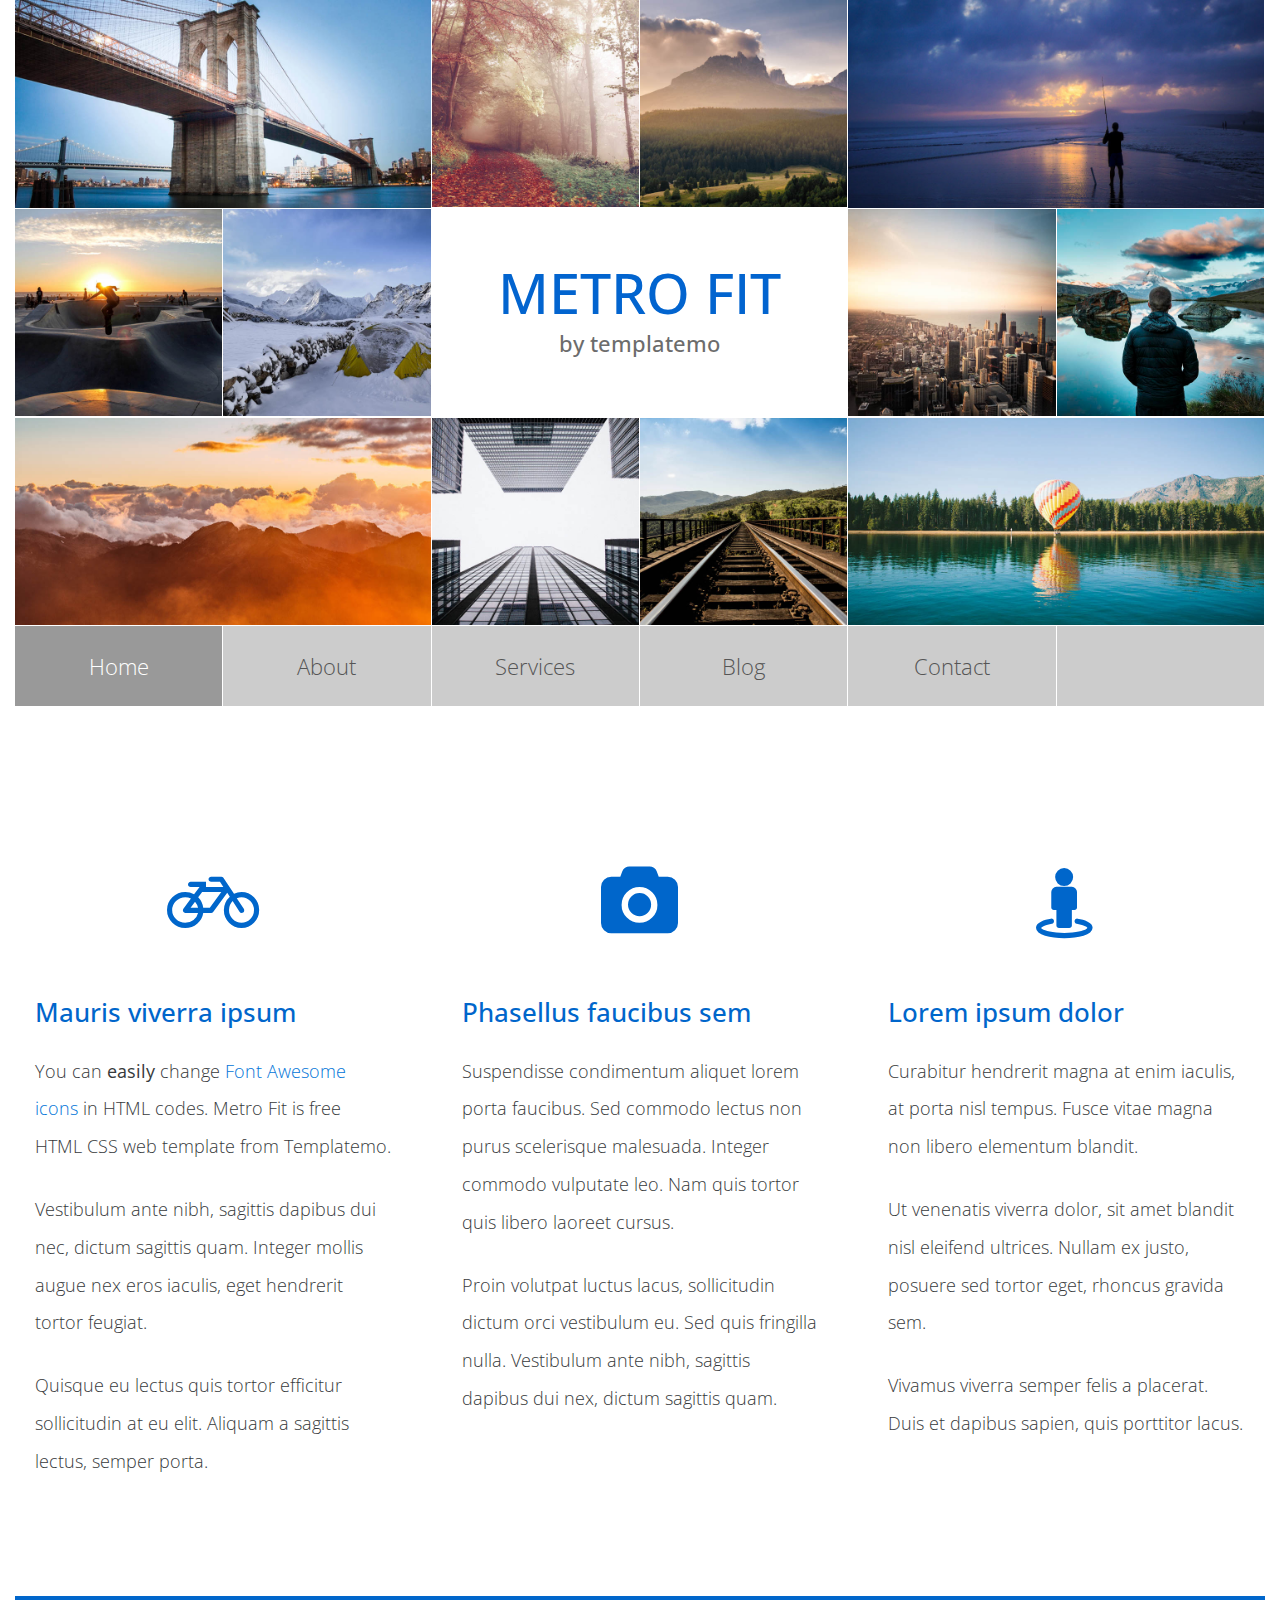
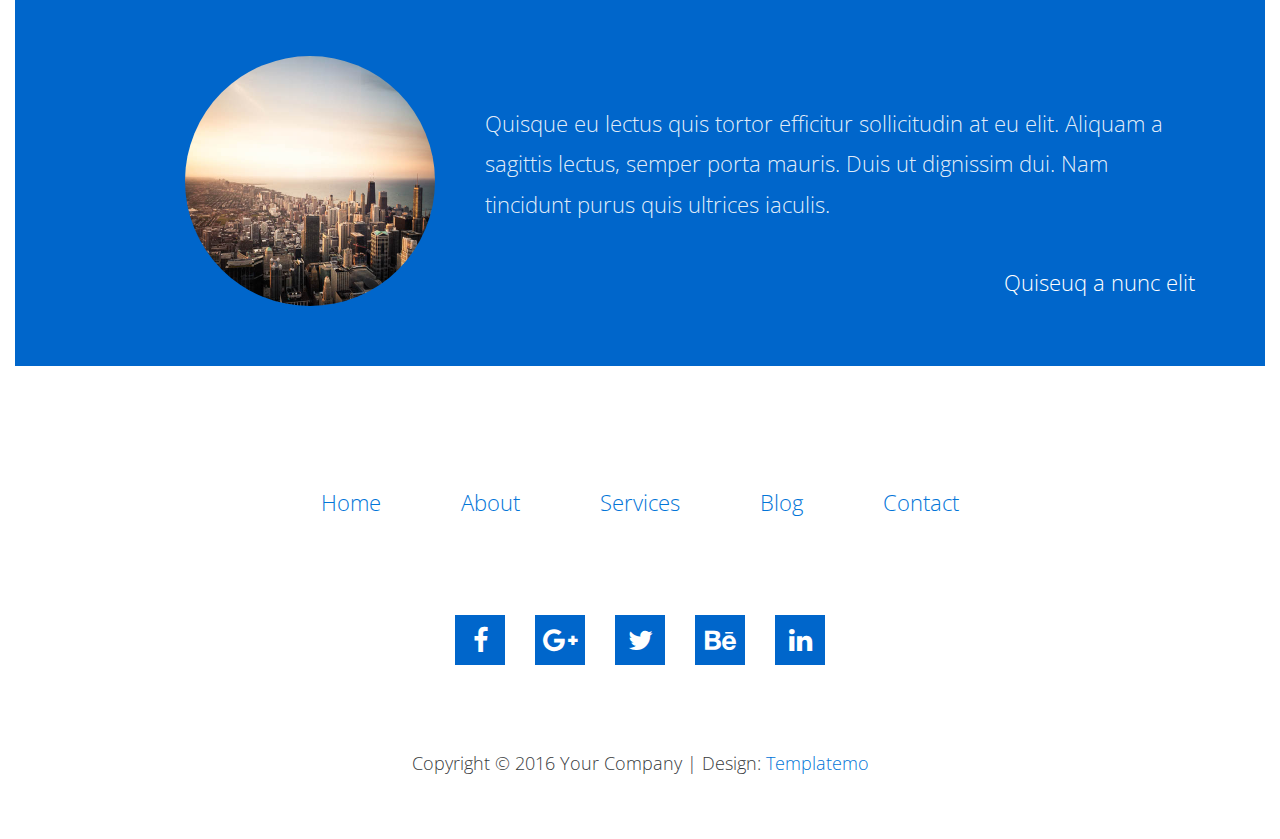
<file: Templates/templatemo_495_metro_fit/index.html>
<!DOCTYPE html>
<html lang="en">
<head>
    <meta charset="utf-8">
    <meta http-equiv="X-UA-Compatible" content="IE=edge">
    <meta name="viewport" content="width=device-width, initial-scale=1">

    <title>Metro Fit HTML CSS template</title>
<!--
Metro Fit
http://www.templatemo.com/tm-495-metro-fit
-->
    <!-- load stylesheets -->
    <link rel="stylesheet" href="https://fonts.googleapis.com/css?family=Open+Sans:300,400">  <!-- Google web font "Open Sans" -->
    <link rel="stylesheet" href="font-awesome-4.5.0/css/font-awesome.min.css">                <!-- Font Awesome -->
    <link rel="stylesheet" href="css/bootstrap.min.css">                                      <!-- Bootstrap style -->
    <link rel="stylesheet" href="css/magnific-popup.css">                                 <!-- Magnific popup style (http://dimsemenov.com/plugins/magnific-popup/) -->
    <link rel="stylesheet" href="css/templatemo-style.css">                                   <!-- Templatemo style -->

    <!-- HTML5 shim and Respond.js for IE8 support of HTML5 elements and media queries -->
    <!-- WARNING: Respond.js doesn't work if you view the page via file:// -->
        <!--[if lt IE 9]>
          <script src="https://oss.maxcdn.com/html5shiv/3.7.2/html5shiv.min.js"></script>
          <script src="https://oss.maxcdn.com/respond/1.4.2/respond.min.js"></script>
          <![endif]-->
</head>

    <body>
        <!-- Header gallery -->
        <div class="container-fluid">
            <div class="row">
                <div class="col-lg-12">
                    <section class="tm-header-gallery">
                        <div class="col-xs-12 col-sm-12 col-md-4 col-lg-4 col-xl-4 tm-pad-0">
                            <a href="img/img-21-01.jpg">
                                <img src="img/img-21-01.jpg" alt="Image" class="img-fluid tm-header-img">        
                            </a>                        
                        </div>                
                        
                        <div class="col-xs-12 col-sm-12 col-md-4 col-lg-4 col-xl-4 tm-pad-0">
                            <a href="img/img-11-03.jpg">
                                <img src="img/img-11-03.jpg" alt="Image" class="img-fluid tm-header-img col-xs-6 col-sm-6 col-md-6 col-lg-6 col-xl-6">    
                            </a>
                            <a href="img/img-11-04.jpg">
                                <img src="img/img-11-04.jpg" alt="Image" class="img-fluid tm-header-img col-xs-6 col-sm-6 col-md-6 col-lg-6 col-xl-6">        
                            </a>                        
                        </div>
                        
                        <div class="col-xs-12 col-sm-12 col-md-4 col-lg-4 col-xl-4 tm-pad-0">
                            <a href="img/img-21-04.jpg">
                                <img src="img/img-21-04.jpg" alt="Image" class="img-fluid tm-header-img">    
                            </a>                        
                        </div>
                        
                        <div class="col-xs-12 col-sm-12 col-md-4 col-lg-4 col-xl-4 tm-pad-0">
                            <a href="img/img-11-05.jpg">
                                <img src="img/img-11-05.jpg" alt="Image" class="img-fluid tm-header-img col-xs-6 col-sm-6 col-md-6 col-lg-6 col-xl-6">    
                            </a>
                            <a href="img/img-11-02.jpg">
                                <img src="img/img-11-02.jpg" alt="Image" class="img-fluid tm-header-img col-xs-6 col-sm-6 col-md-6 col-lg-6 col-xl-6">    
                            </a>                        
                        </div>
                        
                        <div class="col-xs-12 col-sm-12 col-md-4 col-lg-4 col-xl-4 tm-pad-0">
                            
                            <div class="tm-site-name">
                                <h1 class="text-uppercase tm-site-name-h1">Metro Fit</h1>
                                <h2 class="tm-site-name-h2">by templatemo</h2>    
                            </div>
                            
                            <img src="img/logo-bg.jpg" alt="Image" class="img-fluid tm-header-img">
                        </div>
                                        
                        <div class="col-xs-12 col-sm-12 col-md-4 col-lg-4 col-xl-4 tm-pad-0">
                            <a href="img/img-11-01.jpg">
                                <img src="img/img-11-01.jpg" alt="Image" class="img-fluid tm-header-img col-xs-6 col-sm-6 col-md-6 col-lg-6 col-xl-6">    
                            </a>
                            <a href="img/img-11-06.jpg">
                                <img src="img/img-11-06.jpg" alt="Image" class="img-fluid tm-header-img col-xs-6 col-sm-6 col-md-6 col-lg-6 col-xl-6">        
                            </a>                        
                        </div>                
                        
                        <div class="col-xs-12 col-sm-12 col-md-4 col-lg-4 col-xl-4 tm-pad-0">
                            <a href="img/img-21-02.jpg">
                                <img src="img/img-21-02.jpg" alt="Image" class="img-fluid tm-header-img">        
                            </a>                        
                        </div>
                        
                        <div class="col-xs-12 col-sm-12 col-md-4 col-lg-4 col-xl-4 tm-pad-0">
                            <a href="img/img-11-07.jpg">
                                <img src="img/img-11-07.jpg" alt="Image" class="img-fluid tm-header-img col-xs-6 col-sm-6 col-md-6 col-lg-6 col-xl-6">    
                            </a>
                            <a href="img/img-11-08.jpg">
                                <img src="img/img-11-08.jpg" alt="Image" class="img-fluid tm-header-img col-xs-6 col-sm-6 col-md-6 col-lg-6 col-xl-6">        
                            </a>                        
                        </div>
                        
                        <div class="col-xs-12 col-sm-12 col-md-4 col-lg-4 col-xl-4 tm-pad-0">
                            <a href="img/img-21-03.jpg">
                                <img src="img/img-21-03.jpg" alt="Image" class="img-fluid tm-header-img">    
                            </a>                        
                        </div>
                    </section>
                </div>
            </div>                
            
            <!-- Navigation -->
            <div class="row">
                <div class="col-lg-12">
                    <nav class="navbar">
                        
                        <div id="tmNavbar">
                            <div class="nav navbar-nav tm-nav">
                                
                                <div class="col-xs-12 col-sm-12 col-md-4 col-lg-4 col-xl-4 tm-pad-0 tm-nav-item-pair">
                                    <div class="nav-item active">
                                        <a class="nav-link" href="index.html">Home</a>
                                    </div>
                                    <div class="nav-item">
                                        <a class="nav-link" href="about.html">About</a>
                                    </div>    
                                </div>
                                
                                <div class="col-xs-12 col-sm-12 col-md-4 col-lg-4 col-xl-4 tm-pad-0 tm-nav-item-pair">
                                    <div class="col-xs-6 col-sm-6 col-md-6 col-lg-6 col-xl-6 nav-item">
                                        <a class="nav-link" href="services.html">Services</a>
                                    </div>
                                    <div class="col-xs-6 col-sm-6 col-md-6 col-lg-6 col-xl-6 nav-item">
                                        <a class="nav-link" href="blog.html">Blog</a>
                                    </div>    
                                </div>

                                <div class="col-xs-12 col-sm-12 col-md-4 col-lg-4 col-xl-4 tm-pad-0 tm-nav-item-pair">
                                    <div class="col-xs-6 col-sm-6 col-md-6 col-lg-6 col-xl-6 nav-item">
                                        <a class="nav-link" href="contact.html">Contact</a>
                                    </div>
                                    <div class="col-xs-6 col-sm-6 col-md-6 col-lg-6 col-xl-6 nav-item tm-dummy-nav-item">
                                        <div class="nav-link">&nbsp;</div>
                                    </div>
                                </div>                            
                                
                            </div>    
                        </div>                    
                    </nav>     
                </div>
                   
            </div> <!-- row -->

            <div class="row tm-row-margin-b tm-content-boxes-row">
                
                <div class="col-xs-12 col-sm-12 col-md-6 col-lg-4 col-xl-4">
                    
                    <div class="tm-content-box">
                        <i class="fa fa-4x fa-bicycle tm-content-icon"></i>
                        <h2 class="tm-content-title">Mauris viverra ipsum</h2>
                        <p>You can <strong>easily</strong> change <a rel="nofollow" href="http://fontawesome.io/icons/" target="_blank">Font Awesome icons</a> in HTML codes. Metro Fit is free HTML CSS web template from Templatemo.</p>
                        <p>Vestibulum ante nibh, sagittis dapibus dui nec, dictum sagittis quam. Integer mollis augue nex eros iaculis, eget hendrerit tortor feugiat.</p>
                        <p>Quisque eu lectus quis tortor efficitur sollicitudin at eu elit. Aliquam a sagittis lectus, semper porta.</p>    
                    </div>
                    
                </div>

                <div class="col-xs-12 col-sm-12 col-md-6 col-lg-4 col-xl-4">
                    
                    <div class="tm-content-box">
                        <i class="fa fa-4x fa-camera tm-content-icon"></i>
                        <h2 class="tm-content-title">Phasellus faucibus sem</h2>
                        <p>Suspendisse condimentum aliquet lorem porta faucibus. Sed commodo lectus non purus scelerisque malesuada. Integer commodo vulputate leo. Nam quis tortor quis libero laoreet cursus.</p>
                        <p>Proin volutpat luctus lacus, sollicitudin dictum orci vestibulum eu. Sed quis fringilla nulla. Vestibulum ante nibh, sagittis dapibus dui nex, dictum sagittis quam.</p>                        
                    </div>
                    
                </div>

                <div class="col-xs-12 col-sm-12 col-md-6 col-lg-4 col-xl-4">
                    
                    <div class="tm-content-box">
                        <i class="fa fa-4x fa-street-view tm-content-icon"></i>
                        <h2 class="tm-content-title">Lorem ipsum dolor</h2>
                        <p>Curabitur hendrerit magna at enim iaculis, at porta nisl tempus. Fusce vitae magna non libero elementum blandit.</p>
                        <p>Ut venenatis viverra dolor, sit amet blandit nisl eleifend ultrices. Nullam ex justo, posuere sed tortor eget, rhoncus gravida sem.</p>
                        <p>Vivamus viverra semper felis a placerat. Duis et dapibus sapien, quis porttitor lacus.</p>    
                    </div>
                    
                </div>

            </div>

            <div class="row">
                <div class="col-xs-12 col-sm-12 col-md-12 col-lg-12 col-xl-12">
                    <div class="tm-testi">
                        <img src="img/img-11-01.jpg" alt="Image" class="img-fluid img-circle tm-testi-img">
                        <div class="tm-testi-text-box">
                            <p class="tm-testi-text">Quisque eu lectus quis tortor efficitur sollicitudin at eu elit. Aliquam a sagittis lectus, semper porta mauris. Duis ut dignissim dui. Nam tincidunt purus quis ultrices iaculis.</p>                            
                        </div>
                        <p class="tm-testi-sig">Quiseuq a nunc elit</p>
                    </div>
                </div>
            </div> <!-- row -->

            <div class="row tm-nav-2-row">
                <div class="col-xs-12 col-sm-12 col-md-12 col-lg-12 col-xl-12">
                    <nav class="tm-flex-center">
                        <ul class="tm-nav-2">
                            <li class="tm-nav-item-2"><a href="index.html" class="tm-nav-link-2">Home</a></li>
                            <li class="tm-nav-item-2"><a href="about.html" class="tm-nav-link-2">About</a></li>
                            <li class="tm-nav-item-2"><a href="services.html" class="tm-nav-link-2">Services</a></li>
                            <li class="tm-nav-item-2"><a href="blog.html" class="tm-nav-link-2">Blog</a></li>
                            <li class="tm-nav-item-2"><a href="contact.html" class="tm-nav-link-2">Contact</a></li>
                        </ul>
                    </nav>
                </div>
            </div> <!-- row -->

            <div class="row">
                <div class="col-xs-12 col-sm-12 col-md-12 col-lg-12 col-xl-12">
                    <div class="tm-social-icons-container text-xs-center">
                        <a href="#" class="tm-social-link"><i class="fa fa-facebook"></i></a>
                        <a href="#" class="tm-social-link"><i class="fa fa-google-plus"></i></a>
                        <a href="#" class="tm-social-link"><i class="fa fa-twitter"></i></a>
                        <a href="#" class="tm-social-link"><i class="fa fa-behance"></i></a>
                        <a href="#" class="tm-social-link"><i class="fa fa-linkedin"></i></a>
                    </div>
                </div>
            </div>

            <footer class="row tm-footer">
                <div class="col-xs-12 col-sm-12 col-md-12 col-lg-12 col-xl-12">
                    <p class="text-xs-center tm-copyright">Copyright &copy; 2016 Your Company
                    
                    | Design: <a href="http://www.google.com/+templatemo" target="_parent">Templatemo</a></p>
                </div>
            </footer>
            
        </div> <!-- container-fluid -->
        
        <!-- load JS files -->
        <script src="js/jquery-1.11.3.min.js"></script>             <!-- jQuery (https://jquery.com/download/) -->
        <script src="https://www.atlasestateagents.co.uk/javascript/tether.min.js"></script> <!-- Tether for Bootstrap (http://stackoverflow.com/questions/34567939/how-to-fix-the-error-error-bootstrap-tooltips-require-tether-http-github-h) -->
        <script src="js/bootstrap.min.js"></script>             <!-- Bootstrap (http://v4-alpha.getbootstrap.com/) -->
        <script src="js/jquery.magnific-popup.min.js"></script> <!-- Magnific popup (http://dimsemenov.com/plugins/magnific-popup/) -->
        <script>     
       
            $(window).load(function(){
                /* Gallery pop up
                -----------------------------------------*/
                $('.tm-header-gallery').magnificPopup({
                    delegate: 'a', // child items selector, by clicking on it popup will open
                    type: 'image',
                    gallery:{enabled:true}                
                });
                           
            });

        </script>             

</body>
</html>
</file>
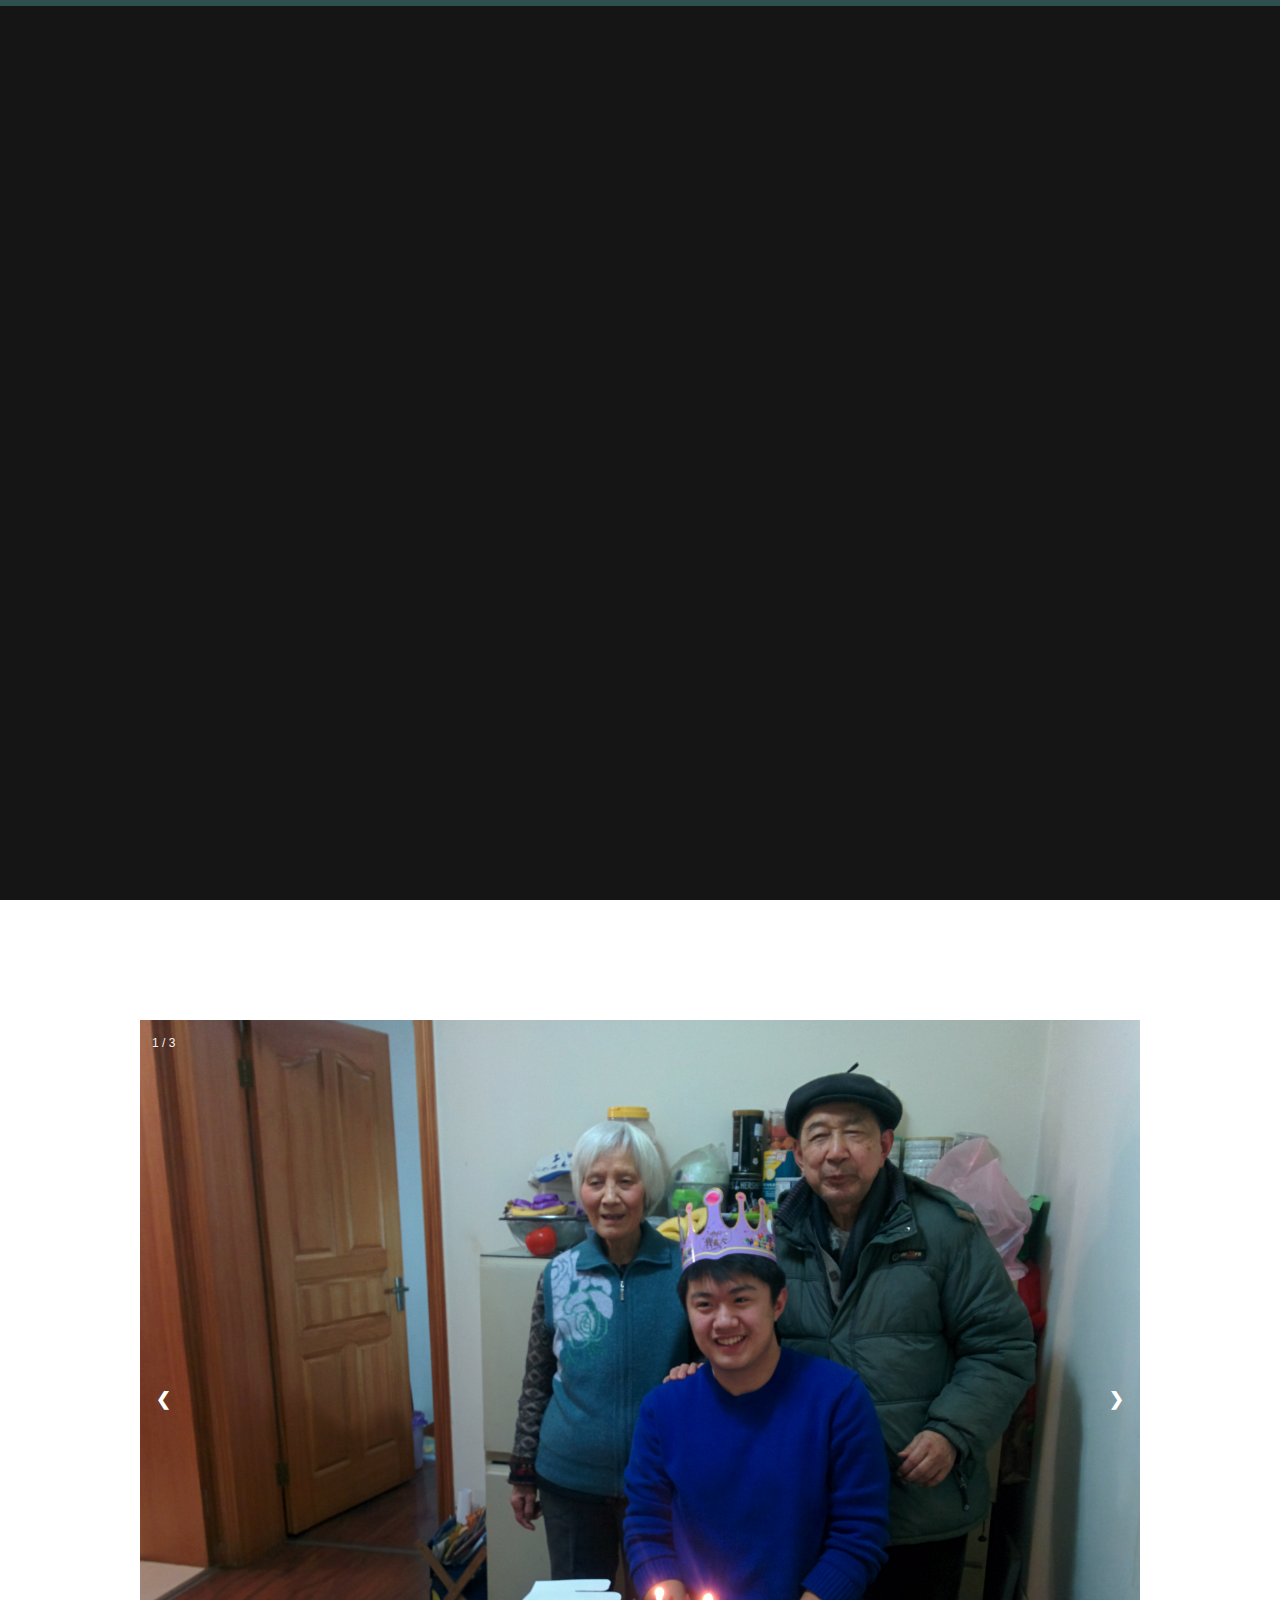
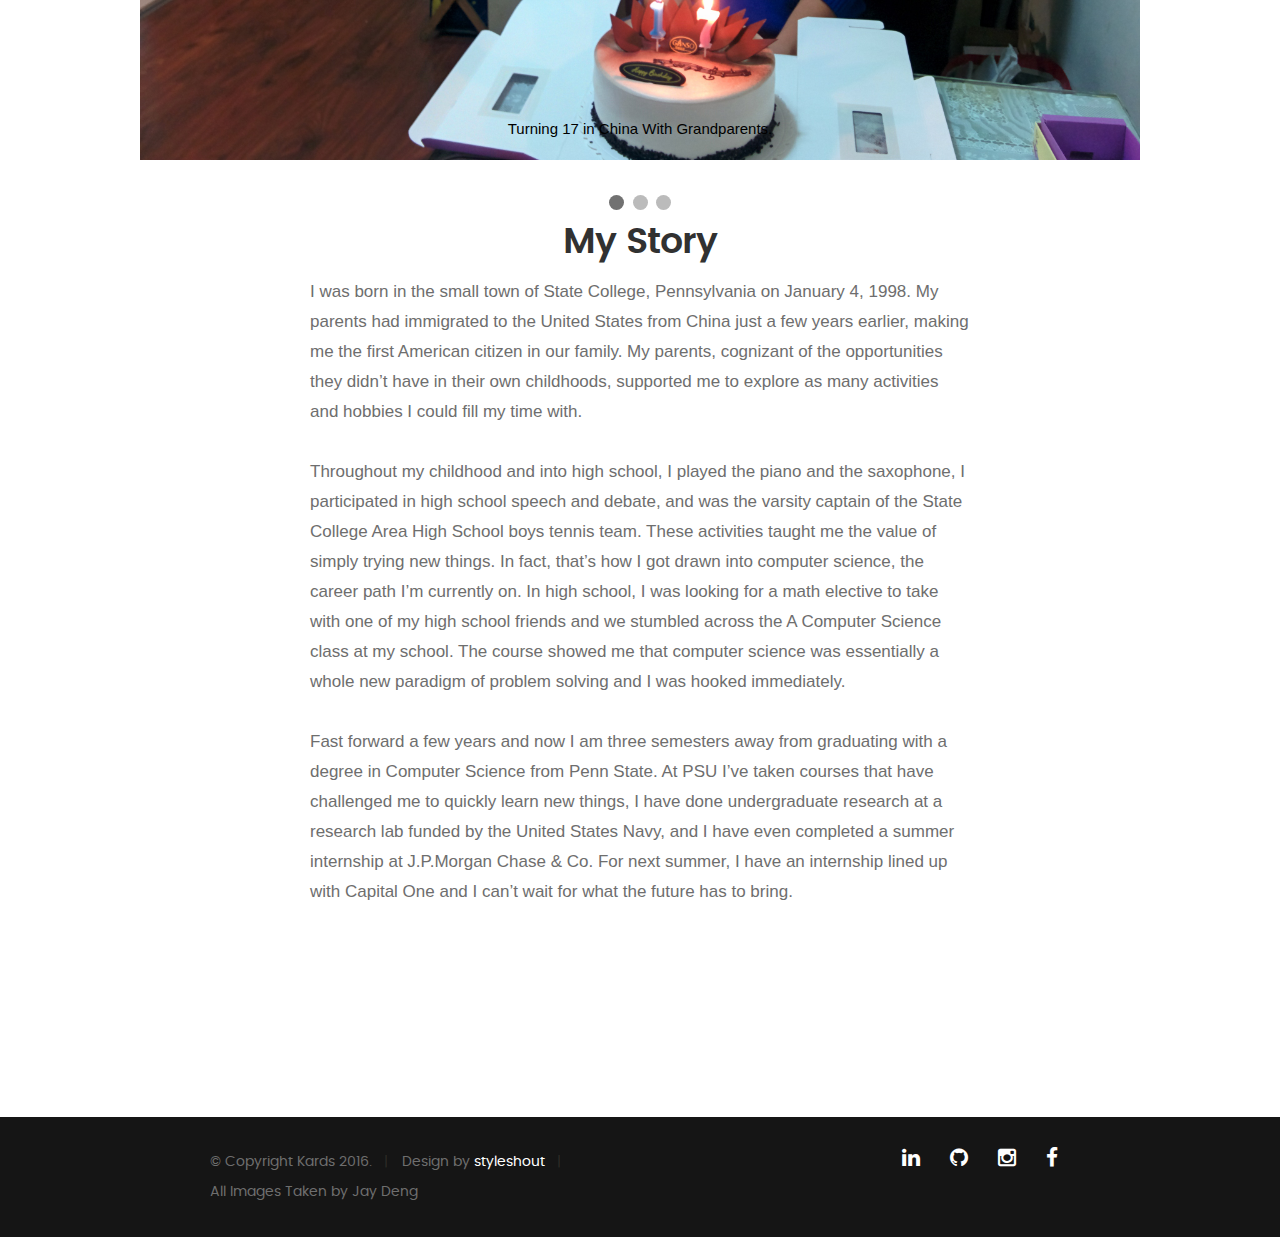
<file: about.html>
<!DOCTYPE html>
<!--[if IE 8 ]><html class="no-js oldie ie8" lang="en"> <![endif]-->
<!--[if IE 9 ]><html class="no-js oldie ie9" lang="en"> <![endif]-->
<!--[if (gte IE 9)|!(IE)]><!--><html class="no-js" lang="en"> <!--<![endif]-->
<head>

   <!--- basic page needs
   ================================================== -->
   <meta charset="utf-8">
	<title>Jay Deng - Blog</title>
	<meta name="description" content="">
	<meta name="Jay Deng" content="">

   <!-- mobile specific metas
   ================================================== -->
	<meta name="viewport" content="width=device-width, initial-scale=1, maximum-scale=1">

 	<!-- CSS
   ================================================== -->
   <link rel="stylesheet" href="css/base.css">
   <link rel="stylesheet" href="css/main.css">
   <link rel="stylesheet" href="css/vendor.css">

   <style type="text/css" media="screen">

   	#styles {
   		background: white;
   		padding-top: 12rem;
   		padding-bottom: 12rem;
   	}
   	#styles .row {
   		max-width: 1024px;
     	}
     	#styles .section-intro {
   		max-width: 800px;
     	}

   </style>

   <!-- script
   ================================================== -->
	<script src="js/modernizr.js"></script>
	<script src="js/pace.min.js"></script>

   <!-- favicons
	================================================== -->
	<link rel="icon" type="image/png" href="favicon.jpg">

</head>

<body id="top">

	<!-- header
   ================================================== -->
   <header>
   	<div class="row">

   		<div class="top-bar">
        <a class="menu-toggle" href="#"><span>Menu</span></a>

	   		<div class="logo">
		         <a href="#">M E N U</a>
		      </div>

		   	<nav id="main-nav-wrap">
					<ul class="main-navigation">
						<li><a href="index.html#intro" title="">Home</a></li>
            <li id="menu-highlighted"><c href="index.html#about" title="">About</c></li>
						<li><a href="index.html#resume" title="">Resume</a></li>
            <li><a href="index.html#projects" title="">Projects</a></li>
						<li><a href="index.html#contact" title="">Contact</a></li>
            <li><a href="blog.html#intro" title="">Blog</a></li>
            <li><a href="writingsamples.html" title="">Writing Samples</a></li>

            <!--  TODO: Blog should be highlighted when on Blog page -->
					</ul>
				</nav>
   		</div> <!-- /top-bar -->

   	</div> <!-- /row -->
   </header> <!-- /header -->

	<!-- intro section
   ================================================== -->
   <section id="intro">

   	<div class="intro-overlay"></div>

   	<div class="intro-content">
   		<div class="row">

   			<div class="col-twelve">

	   			<!-- <h5>Welcome to</h5> -->
	   			<h1>About Jay</h1>

	   			<p class="intro-position">
	   				<!-- <span>Programming</span>
	   				<span>Politics</span>
            <span>Gaming</span>
            <span>Sports</span>
            <span>Movies</span> -->
	   			</p>

	   			<a class="button stroke smoothscroll" href="#about" title="">Read More</a>

	   		</div>

   		</div>
   	</div> <!-- /intro-content -->

    <ul class="intro-social">
         <li><a target="_blank" rel="noopener noreferrer" href="https://www.linkedin.com/in/jed326/"><i class="fa fa-linkedin"></i></a></li>
         <li><a target="_blank" rel="noopener noreferrer" href="https://github.com/jed326"><i class="fa fa-github"></i></a></li>
         <li><a target="_blank" rel="noopener noreferrer" href="https://www.instagram.com/jaydeng14/"><i class="fa fa-instagram"></i></a></li>
         <li><a target="_blank" rel="noopener noreferrer" href="https://www.facebook.com/jaydeng01"><i class="fa fa-facebook"></i></a></li>
         <!-- <li><a href="#"><i class="fa fa-dribbble"></i></a></li> -->
         <!-- <li><a href="#"><i class="fa fa-behance"></i></a></li> -->
      </ul> <!-- /intro-social -->

   </section> <!-- /intro -->


   <!-- Style Demo
   ================================================== -->
   <section id="about">

     <style>
     * {box-sizing: border-box}
     body {font-family: Verdana, sans-serif; margin:0}
     .mySlides {display: none}
     img {vertical-align: middle;}

     /* Slideshow container */
     .slideshow-container {
       max-width: 1000px;
       position: relative;
       margin: auto;
     }

     /* Next & previous buttons */
     .prev, .next {
       cursor: pointer;
       position: absolute;
       top: 50%;
       width: auto;
       padding: 16px;
       margin-top: -22px;
       color: white;
       font-weight: bold;
       font-size: 18px;
       transition: 0.6s ease;
       border-radius: 0 3px 3px 0;
       user-select: none;
     }

     /* Position the "next button" to the right */
     .next {
       right: 0;
       border-radius: 3px 0 0 3px;
     }

     /* On hover, add a black background color with a little bit see-through */
     .prev:hover, .next:hover {
       background-color: rgba(0,0,0,0.8);
     }

     /* Caption text */
     .text {
       color: #f2f2f2;
       font-size: 15px;
       padding: 8px 12px;
       position: absolute;
       bottom: 8px;
       width: 100%;
       text-align: center;
     }

     /* Number text (1/3 etc) */
     .numbertext {
       color: #f2f2f2;
       font-size: 12px;
       padding: 8px 12px;
       position: absolute;
       top: 0;
     }

     /* The dots/bullets/indicators */
     .dot {
       cursor: pointer;
       height: 15px;
       width: 15px;
       margin: 0 2px;
       background-color: #bbb;
       border-radius: 50%;
       display: inline-block;
       transition: background-color 0.6s ease;
     }

     .active, .dot:hover {
       background-color: #717171;
     }

     /* Fading animation */
     .fade {
       -webkit-animation-name: fade;
       -webkit-animation-duration: 1.5s;
       animation-name: fade;
       animation-duration: 1.5s;
     }

     @-webkit-keyframes fade {
       from {opacity: .4}
       to {opacity: 1}
     }

     @keyframes fade {
       from {opacity: .4}
       to {opacity: 1}
     }

     /* On smaller screens, decrease text size */
     @media only screen and (max-width: 300px) {
       .prev, .next,.text {font-size: 11px}
     }
     </style>
     </head>
     <body>

     <div class="slideshow-container">

     <div class="mySlides fade">
       <div class="numbertext">1 / 3</div>
       <img src="images/slides/img1.jpg" style="width:100%">
       <div class="text" style="color:#000000">Turning 17 in China With Grandparents.</div>
     </div>

     <div class="mySlides fade">
       <div class="numbertext">2 / 3</div>
       <img src="images/slides/img2.jpg" style="width:100%">
       <div class="text">Debate Tournament Trophies and Plaques</div>
     </div>

     <div class="mySlides fade">
       <div class="numbertext">3 / 3</div>
       <img src="images/slides/img3.jpg" style="width:100%">
       <div class="text">Coaching State College Tennis Camp</div>
     </div>

     <a class="prev" onclick="plusSlides(-1)">&#10094;</a>
     <a class="next" onclick="plusSlides(1)">&#10095;</a>

     </div>
     <br>

     <div style="text-align:center">
       <span class="dot" onclick="currentSlide(1)"></span>
       <span class="dot" onclick="currentSlide(2)"></span>
       <span class="dot" onclick="currentSlide(3)"></span>
     </div>

     <script>
     var slideIndex = 1;
     showSlides(slideIndex);

     function plusSlides(n) {
       showSlides(slideIndex += n);
     }

     function currentSlide(n) {
       showSlides(slideIndex = n);
     }

     function showSlides(n) {
       var i;
       var slides = document.getElementsByClassName("mySlides");
       var dots = document.getElementsByClassName("dot");
       if (n > slides.length) {slideIndex = 1}
       if (n < 1) {slideIndex = slides.length}
       for (i = 0; i < slides.length; i++) {
           slides[i].style.display = "none";
       }
       for (i = 0; i < dots.length; i++) {
           dots[i].className = dots[i].className.replace(" active", "");
       }
       slides[slideIndex-1].style.display = "block";
       dots[slideIndex-1].className += " active";
     }
     </script>


   	<div class="row section-intro">

   		<div class="col-twelve">

   			<h1>My Story</h1>



   			<p class="doc-intro">I was born in the small town of State College, Pennsylvania on January 4, 1998. My parents had immigrated to the United States from China just a few years earlier,
                             making me the first American citizen in our family. My parents, cognizant of the opportunities they didn’t have in their own childhoods, supported me to explore as
                             many activities and hobbies I could fill my time with.<br/><br/>
                            Throughout my childhood and into high school, I played the piano and the saxophone, I participated in high school speech and debate, and was the varsity captain of
                            the State College Area High School boys tennis team. These activities taught me the value of simply trying new things. In fact, that’s how I got drawn into computer
                            science, the career path I’m currently on. In high school, I was looking for a math elective to take with one of my high school friends and we stumbled across the A
                            Computer Science class at my school. The course showed me that computer science was essentially a whole new paradigm of problem solving and I was hooked immediately.<br/><br/>
                            Fast forward a few years and now I am three semesters away from graduating with a degree in Computer Science from Penn State. At PSU I’ve taken courses that have
                            challenged me to quickly learn new things, I have done undergraduate research at a research lab funded by the United States Navy, and I have even completed a summer
                            internship at J.P.Morgan Chase & Co. For next summer, I have an internship lined up with Capital One and I can’t wait for what the future has to bring.</p>

   		</div>

     	</div> <!-- /row -->

		</div> <!-- /row -->

   </section> <!--styles -->

   <!-- footer
   ================================================== -->

   <footer>
     	<div class="row">

     		<div class="col-six tab-full pull-right social">

          <ul class="footer-social">
               <li><a target="_blank" rel="noopener noreferrer" href="https://www.linkedin.com/in/jed326/"><i class="fa fa-linkedin"></i></a></li>
               <li><a target="_blank" rel="noopener noreferrer" href="https://github.com/jed326"><i class="fa fa-github"></i></a></li>
               <li><a target="_blank" rel="noopener noreferrer" href="https://www.instagram.com/jaydeng14/"><i class="fa fa-instagram"></i></a></li>
               <li><a target="_blank" rel="noopener noreferrer" href="https://www.facebook.com/jaydeng01"><i class="fa fa-facebook"></i></a></li>
               <!-- <li><a href="#"><i class="fa fa-dribbble"></i></a></li> -->
               <!-- <li><a href="#"><i class="fa fa-behance"></i></a></li> -->
            </ul> <!-- /intro-social -->

	      </div>

      	<div class="col-six tab-full">
	      	<div class="copyright">
		        	<span>© Copyright Kards 2016.</span>
		        	<span>Design by <a href="http://www.styleshout.com/">styleshout</a></span>
              <div>All Images Taken by Jay Deng</div>
		         </div>
	      	</div>

	      	<div id="go-top">
		         <a class="smoothscroll" title="Back to Top" href="#top"><i class="fa fa-long-arrow-up"></i></a>
		      </div>

      	</div> <!-- /row -->
   </footer>

   <div id="preloader">
    	<div id="loader"></div>
   </div>

   <!-- Java Script
   ================================================== -->
   <script src="js/jquery-2.1.3.min.js"></script>
   <script src="js/plugins.js"></script>
   <script src="js/main.js"></script>

</body>

</html>
</file>
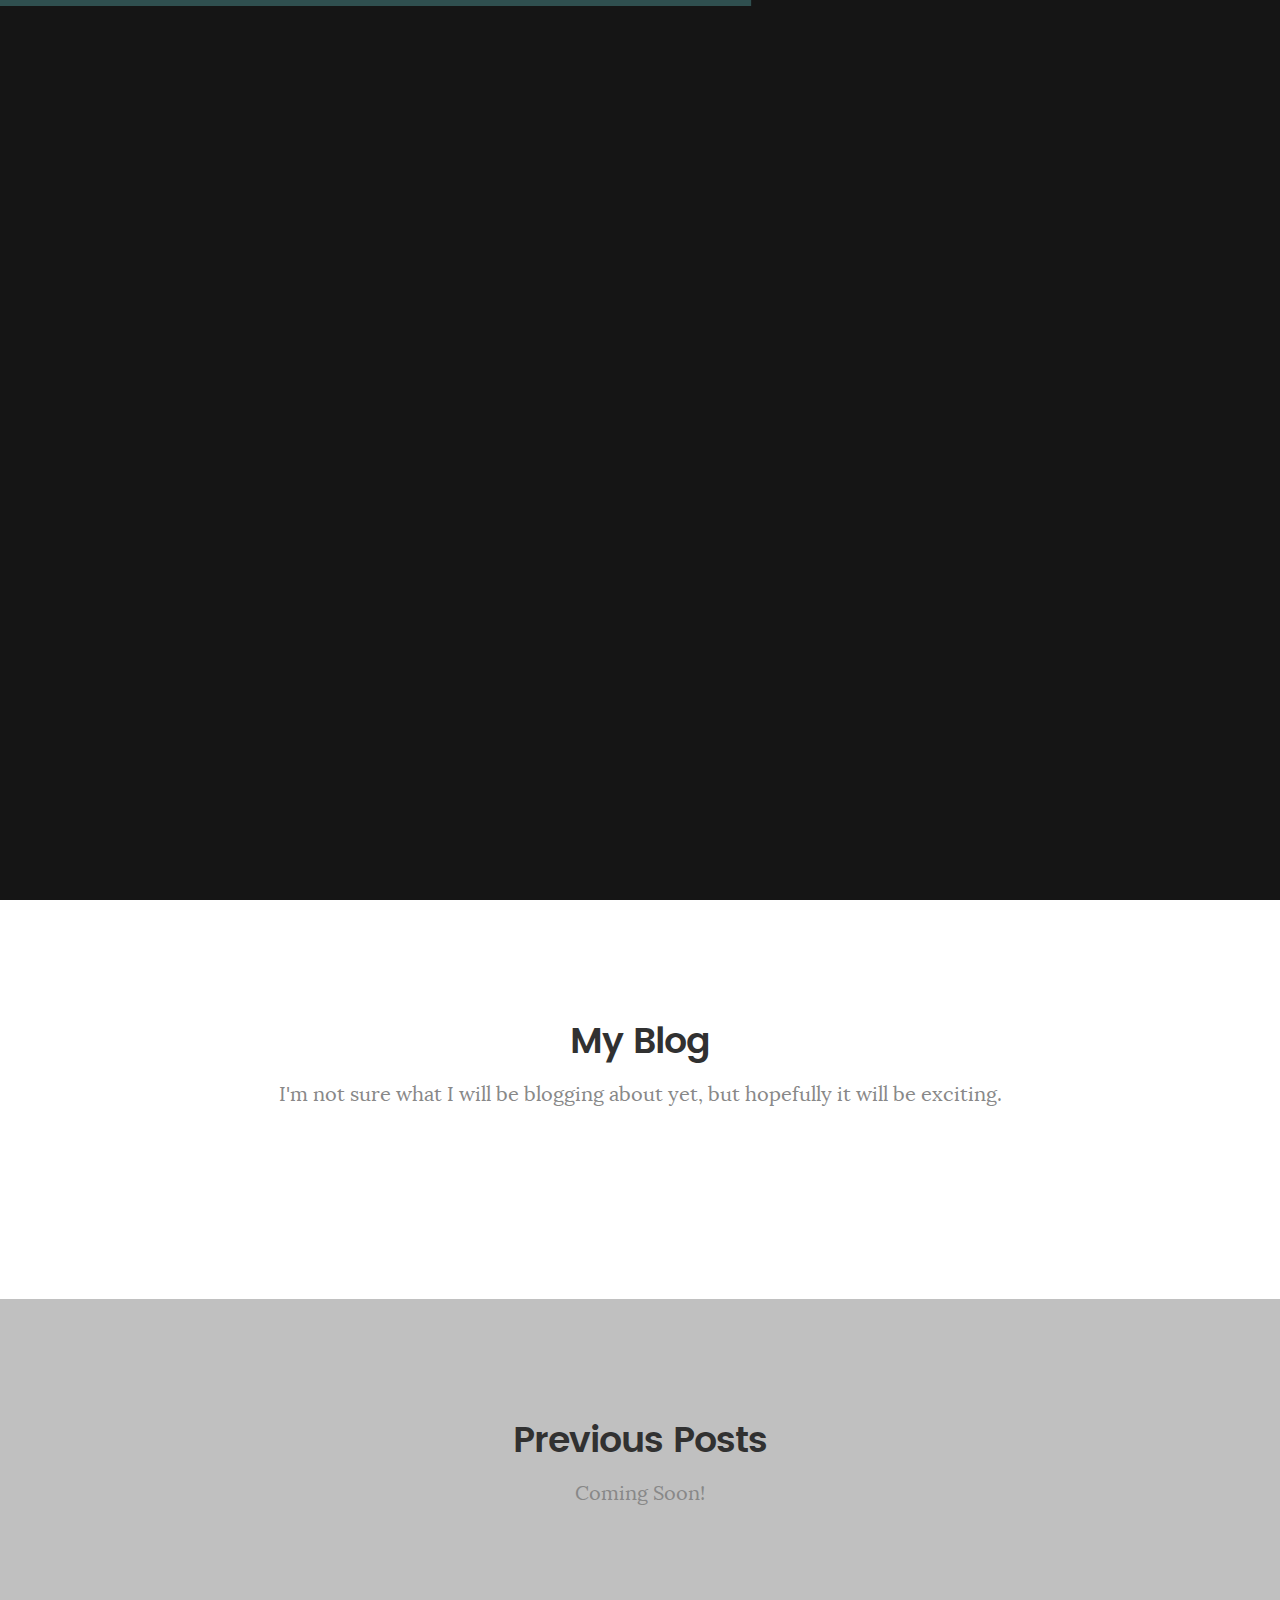
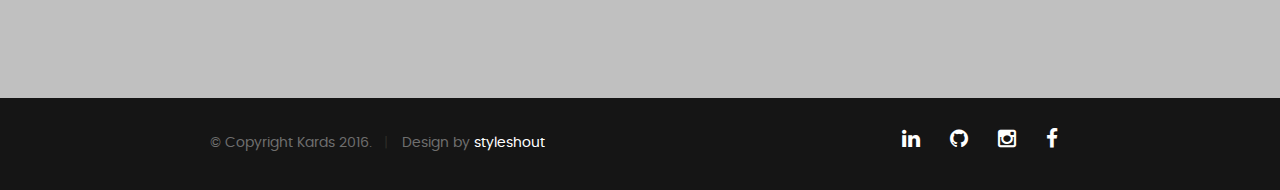
<file: blog.html>
<!DOCTYPE html>
<!--[if IE 8 ]><html class="no-js oldie ie8" lang="en"> <![endif]-->
<!--[if IE 9 ]><html class="no-js oldie ie9" lang="en"> <![endif]-->
<!--[if (gte IE 9)|!(IE)]><!--><html class="no-js" lang="en"> <!--<![endif]-->
<head>

   <!--- basic page needs
   ================================================== -->
   <meta charset="utf-8">
	<title>Jay Deng - Blog</title>
	<meta name="description" content="">
	<meta name="Jay Deng" content="">

   <!-- mobile specific metas
   ================================================== -->
	<meta name="viewport" content="width=device-width, initial-scale=1, maximum-scale=1">

 	<!-- CSS
   ================================================== -->
   <link rel="stylesheet" href="css/base.css">
   <link rel="stylesheet" href="css/main.css">
   <link rel="stylesheet" href="css/vendor.css">

   <style type="text/css" media="screen">

   	#styles {
   		background: white;
   		padding-top: 12rem;
   		padding-bottom: 12rem;
   	}
   	#styles .row {
   		max-width: 1024px;
     	}
     	#styles .section-intro {
   		max-width: 800px;
     	}

   </style>

   <!-- script
   ================================================== -->
	<script src="js/modernizr.js"></script>
	<script src="js/pace.min.js"></script>

   <!-- favicons
	================================================== -->
	<link rel="icon" type="image/png" href="favicon.jpg">

</head>

<body id="top">

	<!-- header
   ================================================== -->
   <header>
   	<div class="row">

   		<div class="top-bar">
        <a class="menu-toggle" href="#"><span>Menu</span></a>

	   		<div class="logo">
		         <a href="#">M E N U</a>
		      </div>

		   	<nav id="main-nav-wrap">
					<ul class="main-navigation">
						<li><a href="index.html#intro" title="">Home</a></li>
						<li><a href="index.html#about" title="">About</a></li>
						<li><a href="index.html#resume" title="">Resume</a></li>
            <li><a href="index.html#projects" title="">Projects</a></li>
						<li><a href="index.html#contact" title="">Contact</a></li>
						<li id="menu-highlighted"><c href="blog.html#intro" title="">Blog</c></li>
					</ul>
				</nav>
   		</div> <!-- /top-bar -->

   	</div> <!-- /row -->
   </header> <!-- /header -->

	<!-- intro section
   ================================================== -->
   <section id="intro">

   	<div class="intro-overlay"></div>

   	<div class="intro-content">
   		<div class="row">

   			<div class="col-twelve">

	   			<h5>Welcome to</h5>
	   			<h1>Jay's Blog.</h1>

	   			<p class="intro-position">
	   				<!-- <span>Programming</span>
	   				<span>Politics</span>
            <span>Gaming</span>
            <span>Sports</span>
            <span>Movies</span> -->
	   			</p>

	   			<a class="button stroke smoothscroll" href="#posts" title="">Previous Posts</a>

	   		</div>

   		</div>
   	</div> <!-- /intro-content -->

    <ul class="intro-social">
        <li><a target="_blank" rel="noopener noreferrer" href="https://www.linkedin.com/in/jed326/"><i class="fa fa-linkedin"></i></a></li>
        <li><a target="_blank" rel="noopener noreferrer" href="https://github.com/jed326"><i class="fa fa-github"></i></a></li>
        <li><a target="_blank" rel="noopener noreferrer" href="https://www.instagram.com/jaydeng14/"><i class="fa fa-instagram"></i></a></li>
        <li><a target="_blank" rel="noopener noreferrer" href="https://www.facebook.com/jaydeng01"><i class="fa fa-facebook"></i></a></li>
        <!-- <li><a href="#"><i class="fa fa-dribbble"></i></a></li> -->
        <!-- <li><a href="#"><i class="fa fa-behance"></i></a></li> -->
      </ul> <!-- /intro-social -->

   </section> <!-- /intro -->


   <!-- Style Demo
   ================================================== -->
   <section id="styles">

   	<div class="row section-intro">

   		<div class="col-twelve">

   			<h1>My Blog</h1>

   			<p class="lead">I'm not sure what I will be blogging about yet, but hopefully it will be exciting.</p>

   		</div>

     	</div> <!-- /row -->

		</div> <!-- /row -->

   </section> <!--styles -->

   <section id="posts">
     <div class="row section-intro">

    		<div class="col-twelve">

    			<h1>Previous Posts</h1>

    			<p class="lead">Coming Soon!</p>

    		</div>

      	</div> <!-- /row -->

 		</div> <!-- /row -->

   </section>

   <!-- footer
   ================================================== -->

   <footer>
     	<div class="row">

     		<div class="col-six tab-full pull-right social">

          <ul class="footer-social">
            <li><a target="_blank" rel="noopener noreferrer" href="https://www.linkedin.com/in/jed326/"><i class="fa fa-linkedin"></i></a></li>
            <li><a target="_blank" rel="noopener noreferrer" href="https://github.com/jed326"><i class="fa fa-github"></i></a></li>
            <li><a target="_blank" rel="noopener noreferrer" href="https://www.instagram.com/jaydeng14/"><i class="fa fa-instagram"></i></a></li>
            <li><a target="_blank" rel="noopener noreferrer" href="https://www.facebook.com/jaydeng01"><i class="fa fa-facebook"></i></a></li>
            <!-- <li><a href="#"><i class="fa fa-dribbble"></i></a></li> -->
            <!-- <li><a href="#"><i class="fa fa-behance"></i></a></li> -->
			   </ul>

	      </div>

      	<div class="col-six tab-full">
	      	<div class="copyright">
		        	<span>© Copyright Kards 2016.</span>
		        	<span>Design by <a href="http://www.styleshout.com/">styleshout</a></span>
		         </div>
	      	</div>

	      	<div id="go-top">
		         <a class="smoothscroll" title="Back to Top" href="#top"><i class="fa fa-long-arrow-up"></i></a>
		      </div>

      	</div> <!-- /row -->
   </footer>

   <div id="preloader">
    	<div id="loader"></div>
   </div>

   <!-- Java Script
   ================================================== -->
   <script src="js/jquery-2.1.3.min.js"></script>
   <script src="js/plugins.js"></script>
   <script src="js/main.js"></script>

</body>

</html>
</file>
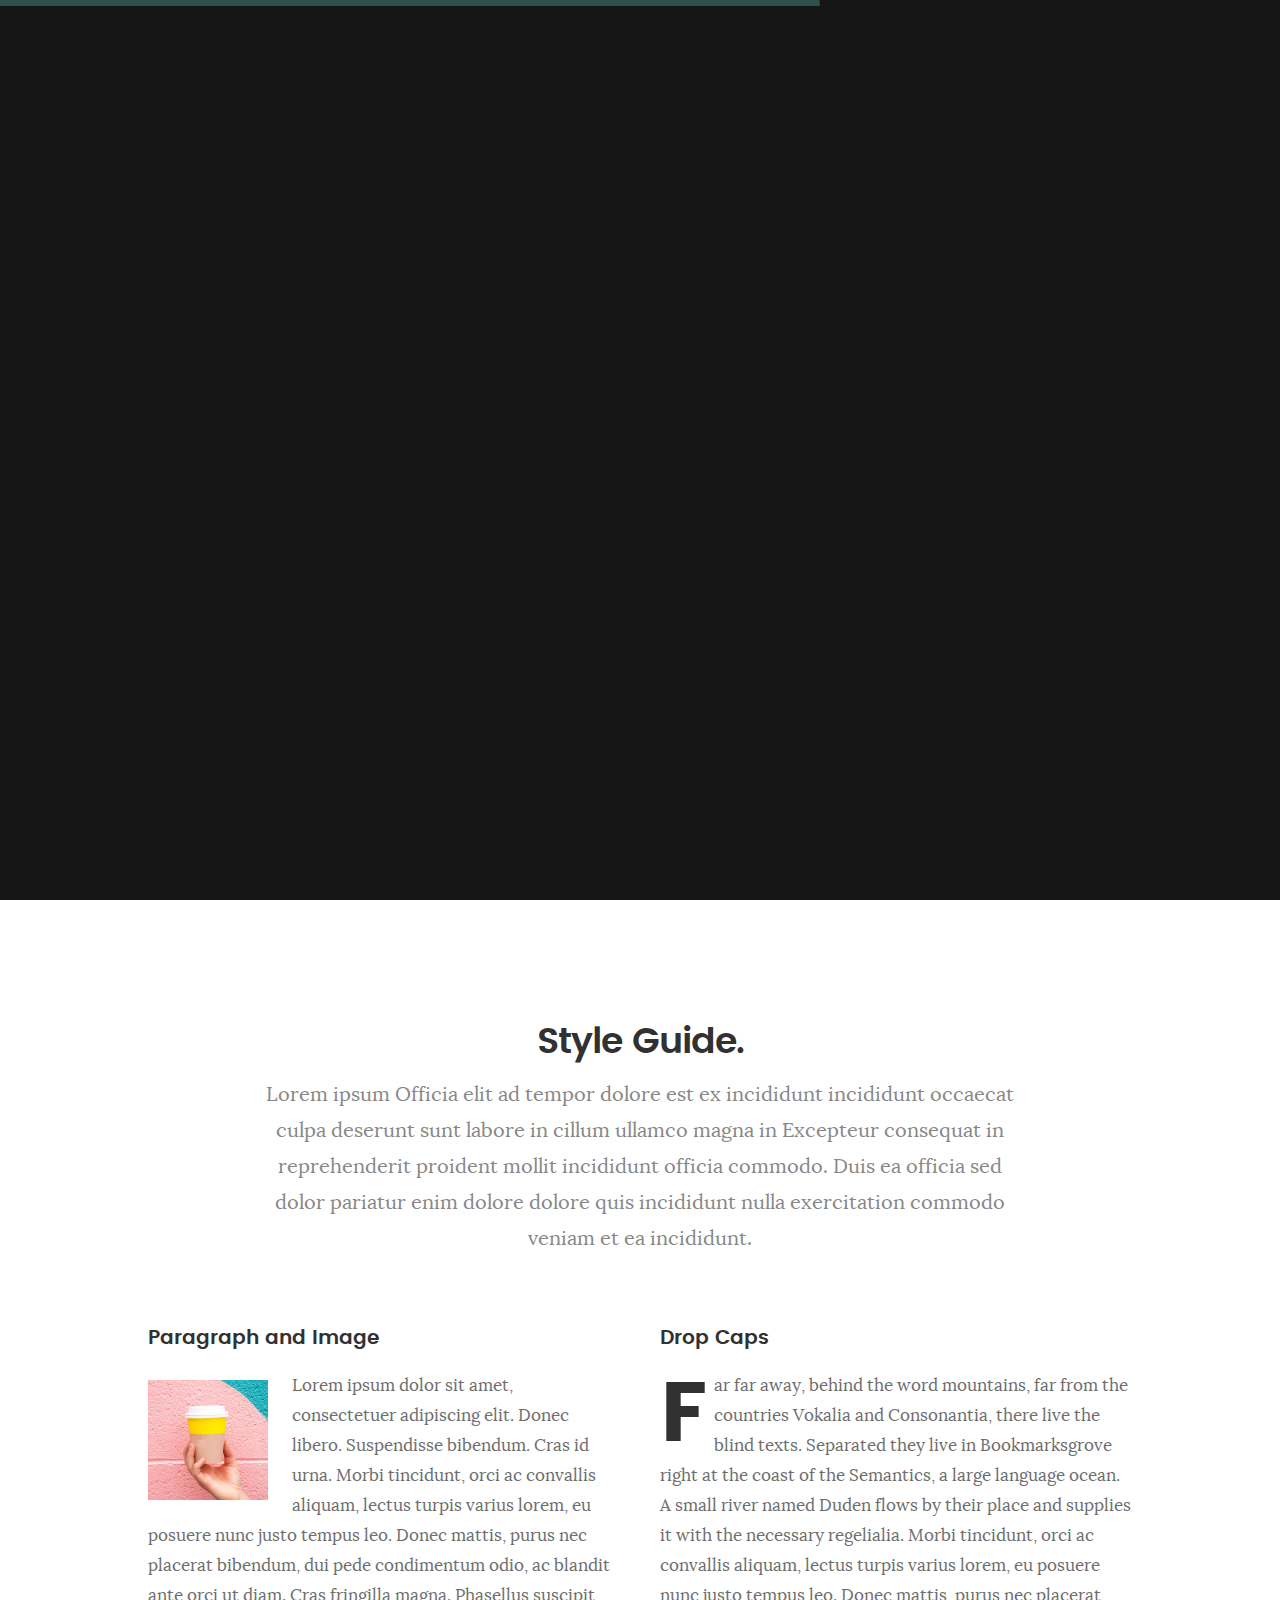
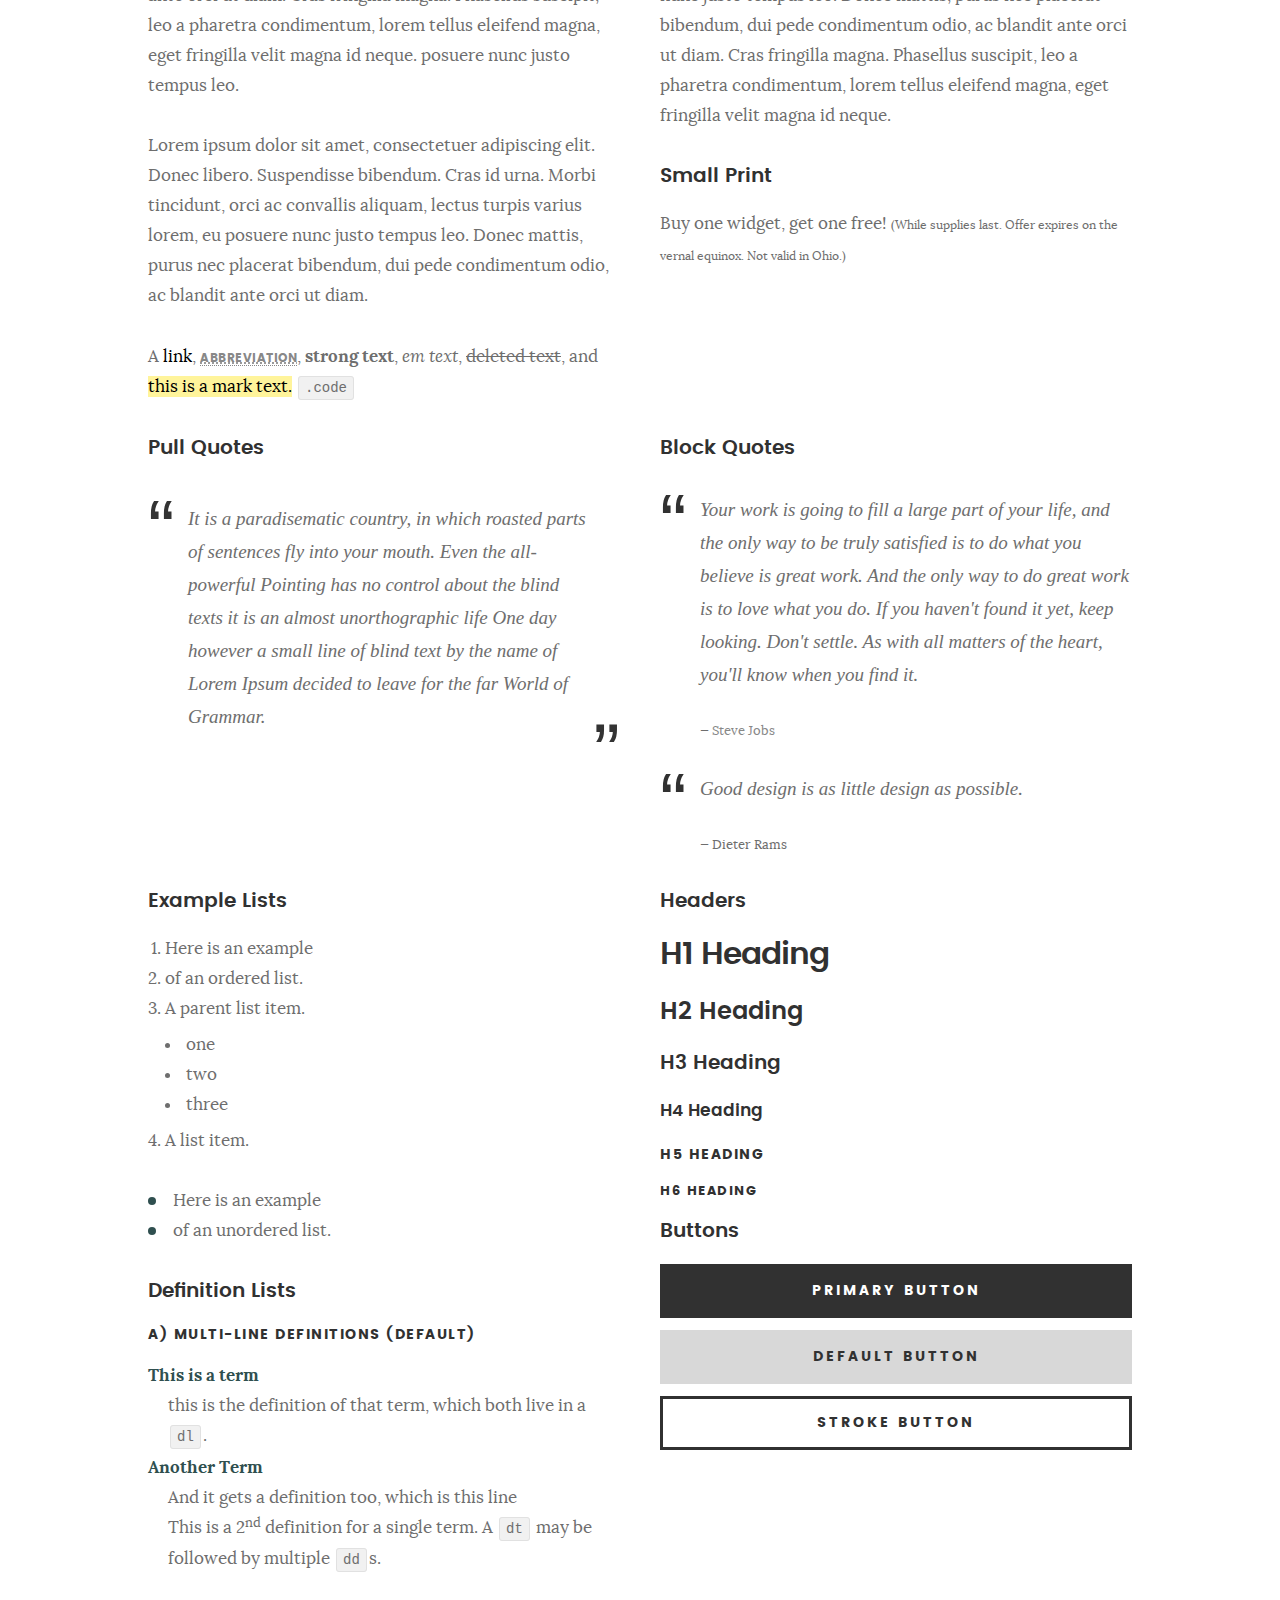
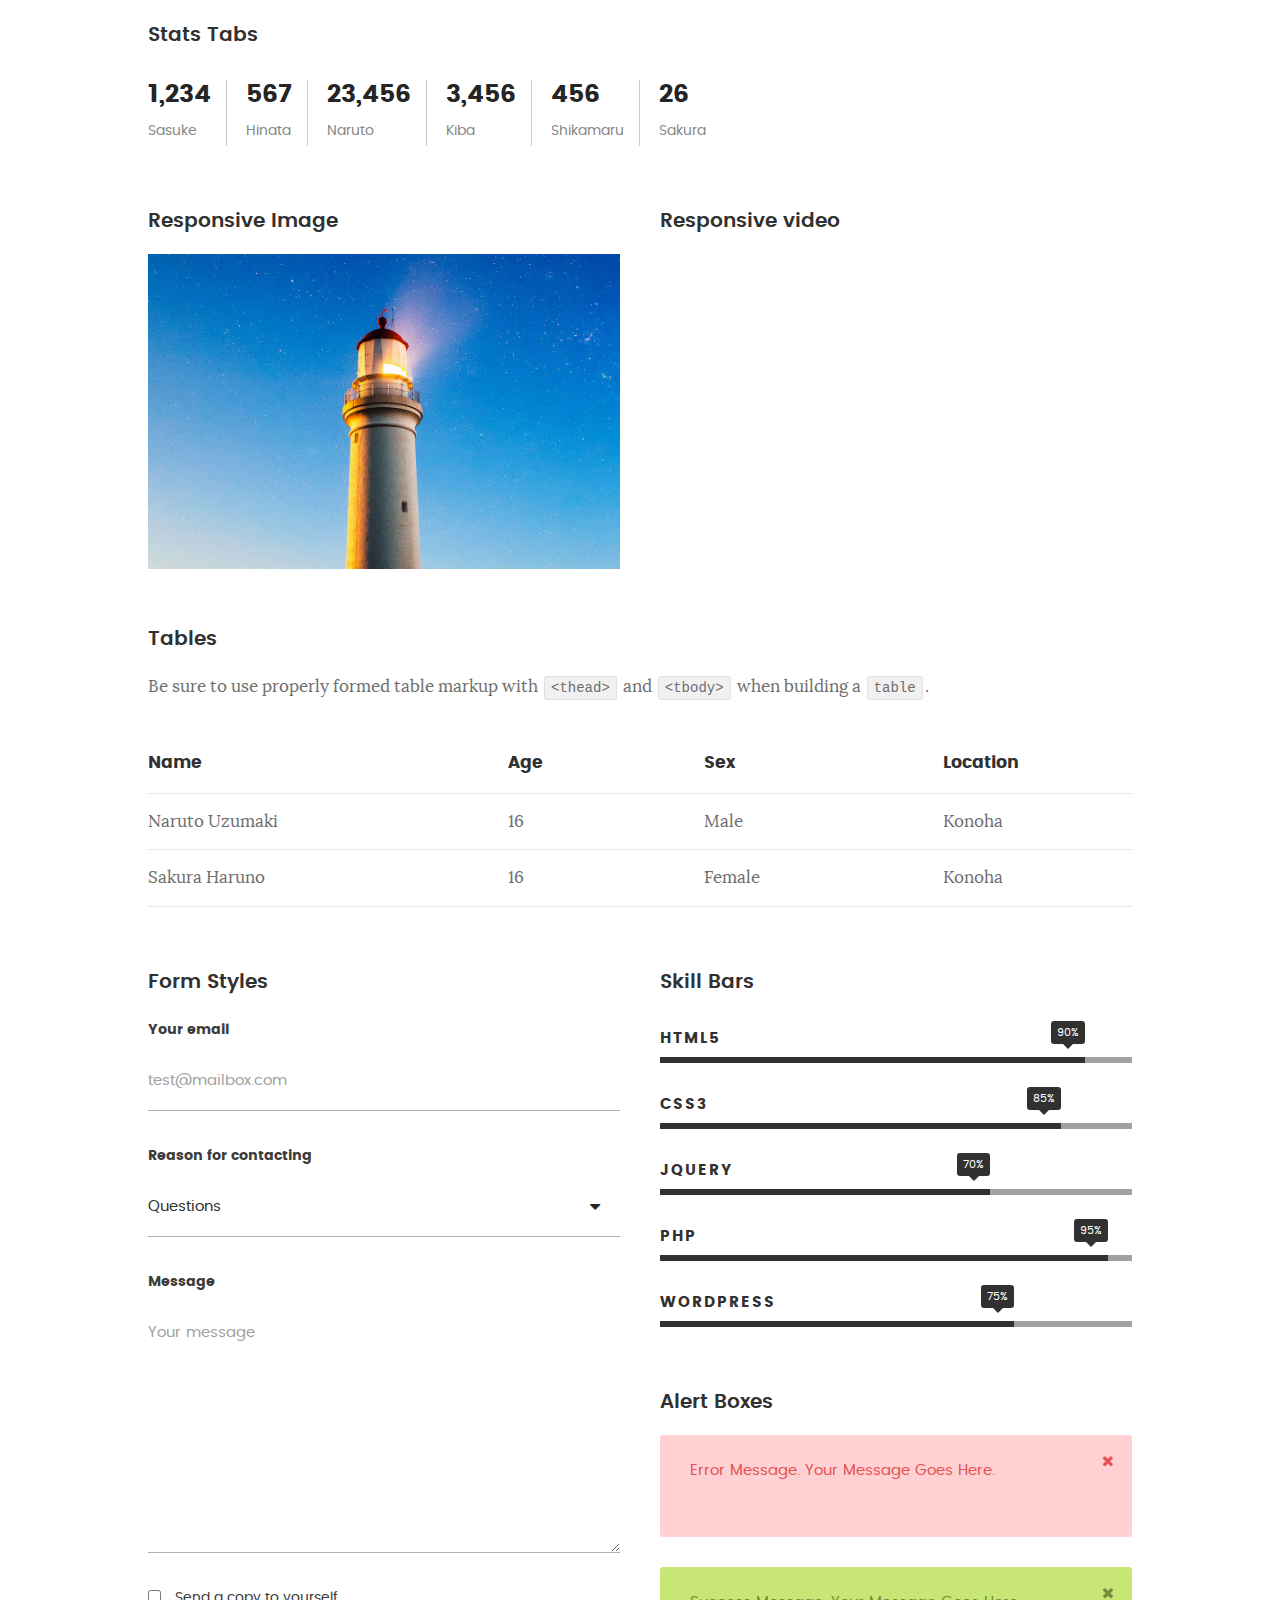
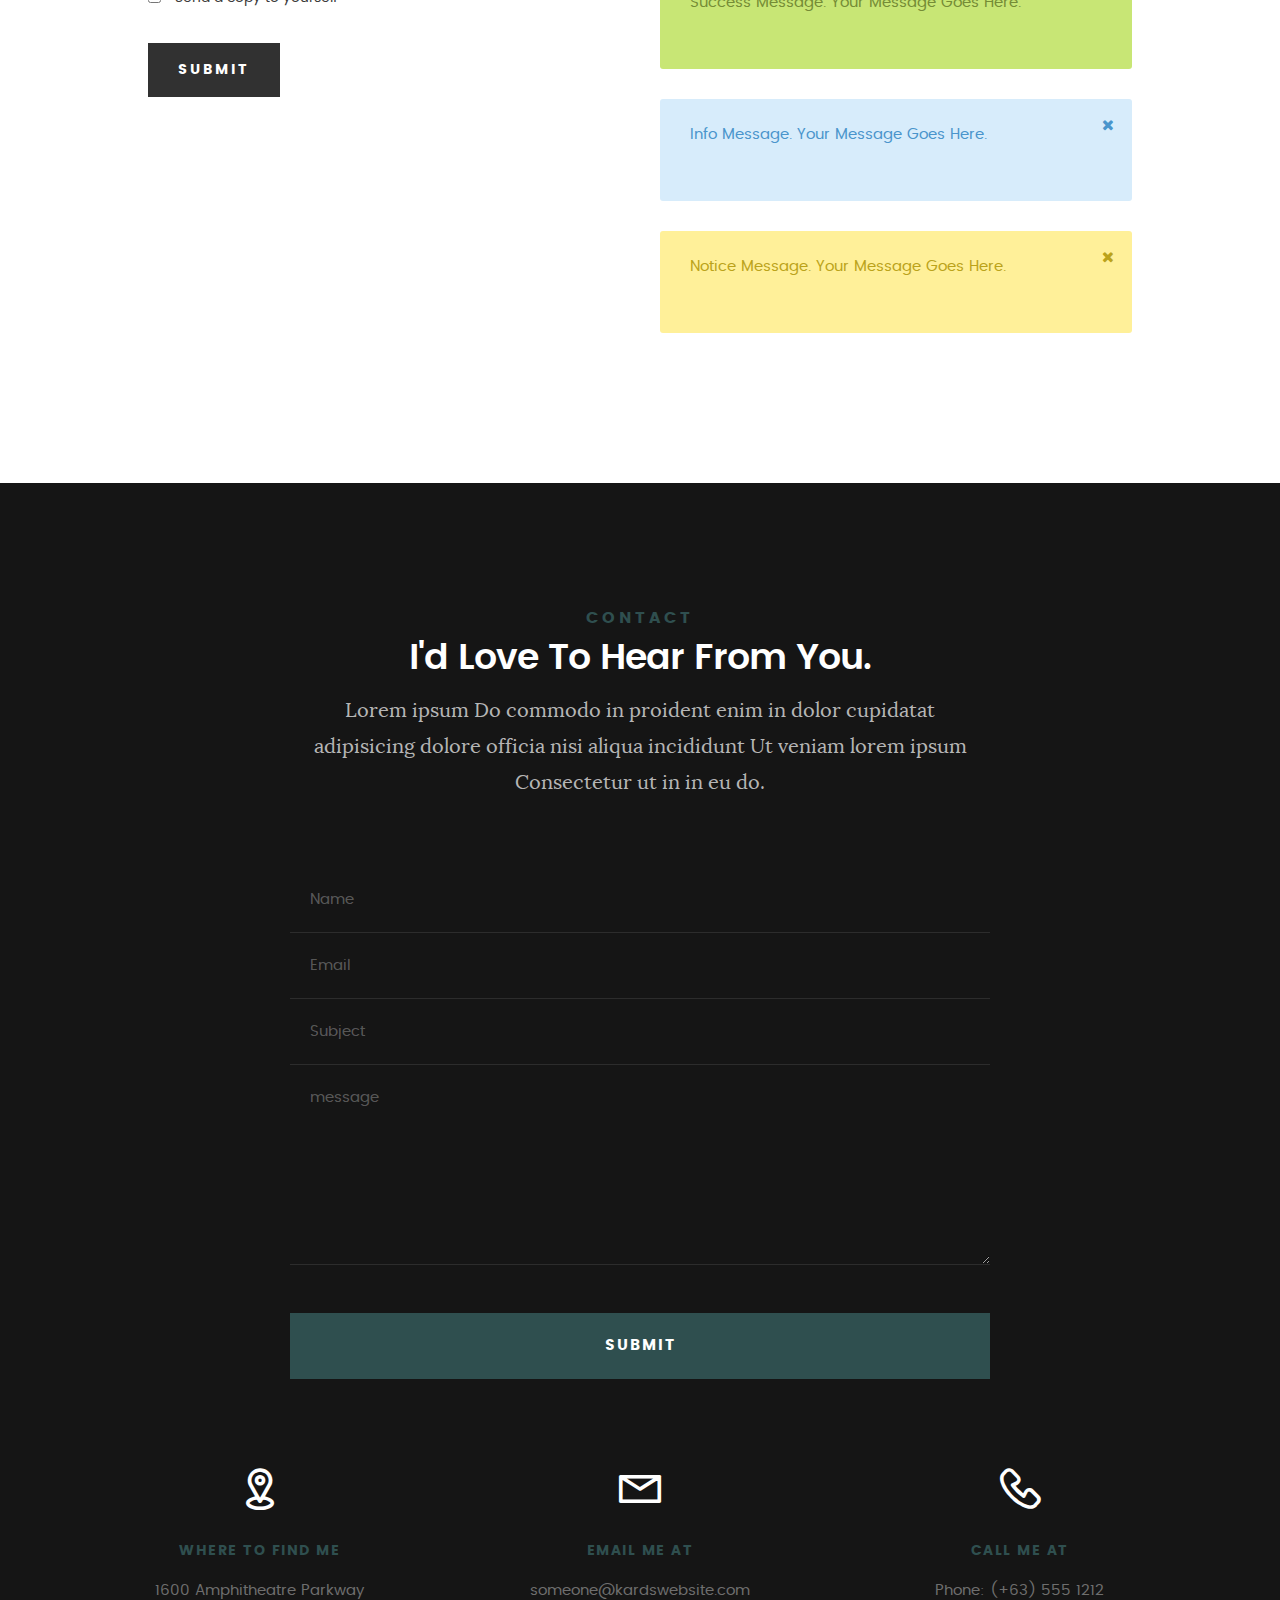
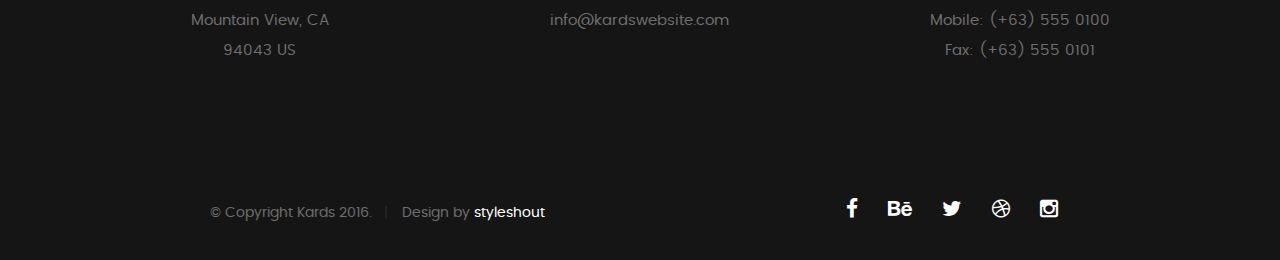
<file: styles.html>
<!DOCTYPE html>
<!--[if IE 8 ]><html class="no-js oldie ie8" lang="en"> <![endif]-->
<!--[if IE 9 ]><html class="no-js oldie ie9" lang="en"> <![endif]-->
<!--[if (gte IE 9)|!(IE)]><!--><html class="no-js" lang="en"> <!--<![endif]-->
<head>

   <!--- basic page needs
   ================================================== -->
   <meta charset="utf-8">
	<title>Style Demo - Kards</title>
	<meta name="description" content="">  
	<meta name="author" content="">

   <!-- mobile specific metas
   ================================================== -->
	<meta name="viewport" content="width=device-width, initial-scale=1, maximum-scale=1">

 	<!-- CSS
   ================================================== -->
   <link rel="stylesheet" href="css/base.css">  
   <link rel="stylesheet" href="css/main.css">
   <link rel="stylesheet" href="css/vendor.css">

   <style type="text/css" media="screen">

   	#styles { 
   		background: white;
   		padding-top: 12rem;
   		padding-bottom: 12rem;
   	}
   	#styles .row {
   		max-width: 1024px;
     	}
     	#styles .section-intro {
   		max-width: 800px;
     	}
      	
   </style>       

   <!-- script
   ================================================== -->
	<script src="js/modernizr.js"></script>
	<script src="js/pace.min.js"></script>

   <!-- favicons
	================================================== -->
	<link rel="icon" type="image/png" href="favicon.png">

</head>

<body id="top">

	<!-- header 
   ================================================== -->
   <header>   	
   	<div class="row">

   		<div class="top-bar">
   			<a class="menu-toggle" href="#"><span>Menu</span></a>

	   		<div class="logo">
		         <a href="index.html">KARDS</a>
		      </div>		      

		   	<nav id="main-nav-wrap">
					<ul class="main-navigation">
						<li><a href="index.html#intro" title="">Home</a></li>
						<li><a href="index.html#about" title="">About</a></li>
						<li><a href="index.html#resume" title="">Resume</a></li>
						<li><a href="index.html#portfolio" title="">Portfolio</a></li>
						<li><a href="index.html#services" title="">Services</a></li>					
						<li><a class="smoothscroll"  href="#contact" title="">Contact</a></li>	
						<li><a href="styles.html" title="">Style Demo</a></li>				
					</ul>
				</nav>    		
   		</div> <!-- /top-bar --> 
   		
   	</div> <!-- /row --> 		
   </header> <!-- /header -->

	<!-- intro section
   ================================================== -->
   <section id="intro">   

   	<div class="intro-overlay"></div>	

   	<div class="intro-content">
   		<div class="row">

   			<div class="col-twelve">

	   			<h5>Hello, World.</h5>
	   			<h1>I'm Juan Dela Cruz.</h1>

	   			<p class="intro-position">
	   				<span>Front-end Developer</span>
	   				<span>UI/UX Designer</span> 
	   			</p>

	   			<a class="button stroke smoothscroll" href="#about" title="">More About Me</a>

	   		</div>  
   			
   		</div>   		 		
   	</div> <!-- /intro-content --> 

   	<ul class="intro-social">        
         <li><a href="#"><i class="fa fa-facebook"></i></a></li>
         <li><a href="#"><i class="fa fa-behance"></i></a></li>
         <li><a href="#"><i class="fa fa-twitter"></i></a></li>
         <li><a href="#"><i class="fa fa-dribbble"></i></a></li>
         <li><a href="#"><i class="fa fa-instagram"></i></a></li>
      </ul> <!-- /intro-social -->      	

   </section> <!-- /intro -->


   <!-- Style Demo
   ================================================== -->
   <section id="styles">

   	<div class="row section-intro">

   		<div class="col-twelve">

   			<h1>Style Guide.</h1>

   			<p class="lead">Lorem ipsum Officia elit ad tempor dolore est ex incididunt incididunt occaecat culpa deserunt sunt labore in cillum ullamco magna in Excepteur consequat in reprehenderit proident mollit incididunt officia commodo.
   			Duis ea officia sed dolor pariatur enim dolore dolore quis incididunt nulla exercitation commodo veniam et ea incididunt.</p>   			

   		</div>

     	</div> <!-- /row -->

     	<div class="row">

     		<div class="col-six tab-full">

		      <h3>Paragraph and Image</h3>

		      <p><a href="#"><img width="120" height="120" class="pull-left" alt="sample-image" src="images/sample-image.jpg"></a>
		  		Lorem ipsum dolor sit amet, consectetuer adipiscing elit. Donec libero. Suspendisse bibendum.
		  		Cras id urna. Morbi tincidunt, orci ac convallis aliquam, lectus turpis varius lorem, eu
		  		posuere nunc justo tempus leo. Donec mattis, purus nec placerat bibendum, dui pede condimentum
		  		odio, ac blandit ante orci ut diam. Cras fringilla magna. Phasellus suscipit, leo a pharetra
		  		condimentum, lorem tellus eleifend magna, eget fringilla velit magna id neque.
		  		posuere nunc justo tempus leo. </p>

		  		<p>
		  		Lorem ipsum dolor sit amet, consectetuer adipiscing elit. Donec libero. Suspendisse bibendum.
		  		Cras id urna. Morbi tincidunt, orci ac convallis aliquam, lectus turpis varius lorem, eu
		  		posuere nunc justo tempus leo. Donec mattis, purus nec placerat bibendum, dui pede condimentum
		  		odio, ac blandit ante orci ut diam.	
 			   </p>

            <p>A <a href="#">link</a>,
  			   <abbr title="this really isn't a very good description">abbreviation</abbr>,
  			   <strong>strong text</strong>,
            <em>em text</em>,
  			   <del>deleted text</del>, and
            <mark>this is a mark text.</mark>
            <code>.code</code>
          	</p>

         </div>

         <div class="col-six tab-full">

            <h3>Drop Caps</h3>

	         <p class="drop-cap">Far far away, behind the word mountains, far from the countries Vokalia and Consonantia,
	         there live the blind texts. Separated they live in Bookmarksgrove right at the coast of the
	         Semantics, a large language ocean. A small river named Duden flows by their place and supplies it with the necessary regelialia. Morbi tincidunt, orci ac convallis aliquam, lectus turpis varius lorem, eu	posuere nunc justo tempus leo. Donec mattis, purus nec placerat bibendum, dui pede condimentum odio, ac blandit ante orci ut diam. Cras fringilla magna. Phasellus suscipit, leo a pharetra condimentum, lorem tellus eleifend magna, eget fringilla velit magna id neque.
		  		</p>

		      <h3>Small Print</h3>

		      <p>Buy one widget, get one free!
		  		<small>(While supplies last. Offer expires on the vernal equinox. Not valid in Ohio.)</small>
		  		</p>

		   </div>	         

		</div> <!-- /row -->

		<div class="row">

		  	<div class="col-six tab-full">

		      <h3>Pull Quotes</h3>

		      <aside class="pull-quote">
				   <blockquote>
					   <p>It is a paradisematic country, in which roasted parts of
		            sentences fly into your mouth. Even the all-powerful Pointing has no control about the blind
		            texts it is an almost unorthographic life One day however a small line of blind text by the name
		            of Lorem Ipsum decided to leave for the far World of Grammar.</p>
					</blockquote>
				</aside>

		   </div>

		   <div class="col-six tab-full">

		      <h3>Block Quotes</h3>

		      <blockquote cite="http://where-i-got-my-info-from.com">
				   <p>Your work is going to fill a large part of your life, and the only way to be truly satisfied is
		         to do what you believe is great work. And the only way to do great work is to love what you do.
		         If you haven't found it yet, keep looking. Don't settle. As with all matters of the heart, you'll know when you find it.
		         </p>
		
					<cite>
					   <a href="#">Steve Jobs</a>
					</cite>
			   </blockquote>

		      <blockquote>
		         <p>Good design is as little design as possible.</p>
		         <cite>Dieter Rams</cite>
		      </blockquote>

		   </div>

		</div> <!-- /row -->

		<div class="row half-bottom">

		 	<div class="col-six tab-full">

		      <h3>Example Lists</h3>

		      <ol>
				   <li>Here is an example</li>
				   <li>of an ordered list.</li>
				   <li>A parent list item.
				   	<ul>
				   		<li>one</li>
				   		<li>two</li>
				   		<li>three</li>
				   	</ul>
				   </li>
				   <li>A list item.</li>
			   </ol>

		      <ul class="disc">
				   <li>Here is an example</li>
				   <li>of an unordered list.</li>
			   </ul>	

			   <h3>Definition Lists</h3>	            

		      <h5>a) Multi-line Definitions (default)</h5>

		      <dl>
				   <dt><strong>This is a term</strong></dt>
				      <dd>this is the definition of that term, which both live in a <code>dl</code>.</dd>
				   <dt><strong>Another Term</strong></dt>
				      <dd>And it gets a definition too, which is this line</dd>
				      <dd>This is a 2<sup>nd</sup> definition for a single term. A <code>dt</code> may be followed by multiple <code>dd</code>s.</dd>
			   </dl>

		   </div>

		   <div class="col-six tab-full">		                  

		      <h3>Headers</h3>

		      <h1>H1 Heading</h1>
		      <h2>H2 Heading</h2>
		      <h3>H3 Heading</h3>
		      <h4>H4 Heading</h4>
		      <h5>H5 Heading</h5>
		      <h6>H6 Heading</h6>

		      <h3>Buttons</h3>

		    	<p>
		     		<a class="button button-primary full-width" href="#">Primary Button</a>
		     		<a class="button full-width" href="#">Default Button</a>
		     		<a class="button stroke full-width" href="#">Stroke Button</a>
		     	</p>

		   </div>

		</div> <!-- /row -->

		<div class="row">

		   <div class="col-twelve">

		    	<h3>Stats Tabs</h3>

		      <ul class="stats-tabs">
				   <li><a href="#">1,234 <em>Sasuke</em></a></li>
				   <li><a href="#">567 <em>Hinata</em></a></li>
				   <li><a href="#">23,456 <em>Naruto</em></a></li>
				   <li><a href="#">3,456 <em>Kiba</em></a></li>
				   <li><a href="#">456 <em>Shikamaru</em></a></li>
				   <li><a href="#">26 <em>Sakura</em></a></li>
				</ul>	      		

		   </div>	      	

		</div> <!-- /row -->

		<div class="row half-bottom">

      	<div class="col-six tab-full">

      		<h3>Responsive Image</h3>

      		<p><img src="images/portfolio/modals/m-lighthouse.jpg"></p>

      	</div>

      	<div class="col-six tab-full">

      		<h3>Responsive video</h3>

      		<div class="fluid-video-wrapper">
                  <iframe src="http://player.vimeo.com/video/14592941?title=0&amp;byline=0&amp;portrait=0&amp;color=F64B39" width="500" height="281" frameborder="0" webkitallowfullscreen mozallowfullscreen allowfullscreen></iframe> 
            </div>

      	</div>
      	
      </div> <!-- /row -->

      <div class="row add-bottom">

      	<div class="col-twelve">

      		<h3>Tables</h3>
      		<p>Be sure to use properly formed table markup with <code>&lt;thead&gt;</code> and <code>&lt;tbody&gt;</code> when building a <code>table</code>.</p>

      		<div class="table-responsive">

      			<table>
					  <thead>
					    <tr>
					      <th>Name</th>
					      <th>Age</th>
					      <th>Sex</th>
					      <th>Location</th>					    
					    </tr>
					  </thead>
					  <tbody>
					    <tr>
					      <td>Naruto Uzumaki</td>
					      <td>16</td>
					      <td>Male</td>
					      <td>Konoha</td>					    
					    </tr>
					    <tr>
					      <td>Sakura Haruno</td>
					      <td>16</td>
					      <td>Female</td>
					      <td>Konoha</td>			    
					    </tr>
					  </tbody>
					</table>

      		</div>     		

      	</div>
      	
      </div> <!--row -->

      <div class="row">

		   <div class="col-six tab-full">

		      <h3>Form Styles</h3>

		         <form>
			        	<div>
			         	<label for="sampleInput">Your email</label>
			         	<input class="full-width" type="email" placeholder="test@mailbox.com" id="sampleInput">
			         </div>
			         <div>
			         	<label for="sampleRecipientInput">Reason for contacting</label>
			         	<div class="ss-custom-select">
			         		<select class="full-width" id="sampleRecipientInput">
				           		<option value="Option 1">Questions</option>
				           		<option value="Option 2">Report</option>
				           		<option value="Option 3">Others</option>
				         	</select>
			         	</div>			         	
			         </div>
			       
			       	<label for="exampleMessage">Message</label>
			       	<textarea class="full-width" placeholder="Your message" id="exampleMessage"></textarea>

			        	<label class="add-bottom">
			           	<input type="checkbox">			            
			           	<span class="label-text">Send a copy to yourself</span>
			        	</label>
			       
			        	<input class="button-primary" type="submit" value="Submit">

			      </form>	            

		      </div>

		      <div class="col-six tab-full">

		      		<h3>Skill Bars</h3>

		      		<ul class="skill-bars">
						   <li>
						   	<div class="progress percent90"><span>90%</span></div>
						   	<strong>HTML5</strong>
						   </li>
						   <li>
						   	<div class="progress percent85"><span>85%</span></div>
						   	<strong>CSS3</strong>
						   </li>
						   <li>
						   	<div class="progress percent70"><span>70%</span></div>
						   	<strong>JQuery</strong>
						   </li>
						   <li>
						   	<div class="progress percent95"><span>95%</span></div>
						   	<strong>PHP</strong>
						   </li>
						   <li>

						   	<div class="progress percent75"><span>75%</span></div>
						   	<strong>Wordpress</strong>
						   </li>
		      
						</ul> <!-- /skill-bars -->

			        
			        <h3>Alert Boxes</h3> 
			        
			        <div class="alert-box ss-error hideit">
				        <p>Error Message. Your Message Goes Here.</p>
				        <i class="fa fa-times close"></i>
			        </div><!-- /error -->
			        
			        <div class="alert-box ss-success hideit">
				        <p>Success Message. Your Message Goes Here.</p>
				        <i class="fa fa-times close"></i>
			        </div><!-- /success -->
			        
			        <div class="alert-box ss-info hideit">
				         <p>Info Message. Your Message Goes Here.</p>
				        <i class="fa fa-times close"></i>
			        </div><!-- /info -->
			        
			        <div class="alert-box ss-notice hideit">
				        <p>Notice Message. Your Message Goes Here.</p>
				        <i class="fa fa-times close"></i>
			        </div><!-- /notice -->
			        
			  </div>	         

		</div> <!-- /row -->
		   	
   </section> <!--styles -->	

	
   <!-- contact
   ================================================== -->
	<section id="contact">

		<div class="row section-intro">
   		<div class="col-twelve">

   			<h5>Contact</h5>
   			<h1>I'd Love To Hear From You.</h1>

   			<p class="lead">Lorem ipsum Do commodo in proident enim in dolor cupidatat adipisicing dolore officia nisi aliqua incididunt Ut veniam lorem ipsum Consectetur ut in in eu do.</p>

   		</div> 
   	</div> <!-- /section-intro -->

   	<div class="row contact-form">

   		<div class="col-twelve">

            <!-- form -->
            <form name="contactForm" id="contactForm" method="post" action="">
      			<fieldset>

                  <div class="form-field">
 						   <input name="contactName" type="text" id="contactName" placeholder="Name" value="" minlength="2" required="">
                  </div>
                  <div class="form-field">
	      			   <input name="contactEmail" type="email" id="contactEmail" placeholder="Email" value="" required="">
	               </div>
                  <div class="form-field">
	     				   <input name="contactSubject" type="text" id="contactSubject" placeholder="Subject" value="">
	               </div>                       
                  <div class="form-field">
	                 	<textarea name="contactMessage" id="contactMessage" placeholder="message" rows="10" cols="50" required=""></textarea>
	               </div>                      
                 <div class="form-field">
                     <button class="submitform">Submit</button>
                     <div id="submit-loader">
                        <div class="text-loader">Sending...</div>                             
       				      <div class="s-loader">
								  	<div class="bounce1"></div>
								  	<div class="bounce2"></div>
								  	<div class="bounce3"></div>
								</div>
							</div>
                  </div>

      			</fieldset>
      		</form> <!-- Form End -->

            <!-- contact-warning -->
            <div id="message-warning"></div>            
            <!-- contact-success -->
      		<div id="message-success">
               <i class="fa fa-check"></i>Your message was sent, thank you!<br>
      		</div>

         </div> <!-- /col-twelve -->
   		
   	</div> <!-- /contact-form -->

   	<div class="row contact-info">

   		<div class="col-four tab-full">

   			<div class="icon">
   				<i class="icon-pin"></i>
   			</div>

   			<h5>Where to find me</h5>

   			<p>
            1600 Amphitheatre Parkway<br>
            Mountain View, CA<br>
            94043 US
            </p>

   		</div>

   		<div class="col-four tab-full collapse">

   			<div class="icon">
   				<i class="icon-mail"></i>
   			</div>

   			<h5>Email Me At</h5>

   			<p>someone@kardswebsite.com<br>
			   	info@kardswebsite.com			     
			   </p>

   		</div>

   		<div class="col-four tab-full">

   			<div class="icon">
   				<i class="icon-phone"></i>
   			</div>

   			<h5>Call Me At</h5>

   			<p>Phone: (+63) 555 1212<br>
			   	Mobile: (+63) 555 0100<br>
			     	Fax: (+63) 555 0101
			   </p>

   		</div>
   		
   	</div> <!-- /contact-info -->
		
	</section> <!-- /contact -->


   <!-- footer
   ================================================== -->

   <footer>
     	<div class="row">

     		<div class="col-six tab-full pull-right social">

     			<ul class="footer-social">        
			      <li><a href="#"><i class="fa fa-facebook"></i></a></li>
			      <li><a href="#"><i class="fa fa-behance"></i></a></li>
			      <li><a href="#"><i class="fa fa-twitter"></i></a></li>
			      <li><a href="#"><i class="fa fa-dribbble"></i></a></li>
			      <li><a href="#"><i class="fa fa-instagram"></i></a></li>
			   </ul> 
	      		
	      </div>

      	<div class="col-six tab-full">
	      	<div class="copyright">
		        	<span>© Copyright Kards 2016.</span> 
		        	<span>Design by <a href="http://www.styleshout.com/">styleshout</a></span>	         	
		         </div>		                  
	      	</div>

	      	<div id="go-top">
		         <a class="smoothscroll" title="Back to Top" href="#top"><i class="fa fa-long-arrow-up"></i></a>
		      </div>

      	</div> <!-- /row -->     	
   </footer>    

   <div id="preloader"> 
    	<div id="loader"></div>
   </div> 

   <!-- Java Script
   ================================================== --> 
   <script src="js/jquery-2.1.3.min.js"></script>
   <script src="js/plugins.js"></script>
   <script src="js/main.js"></script>

</body>

</html>
</file>
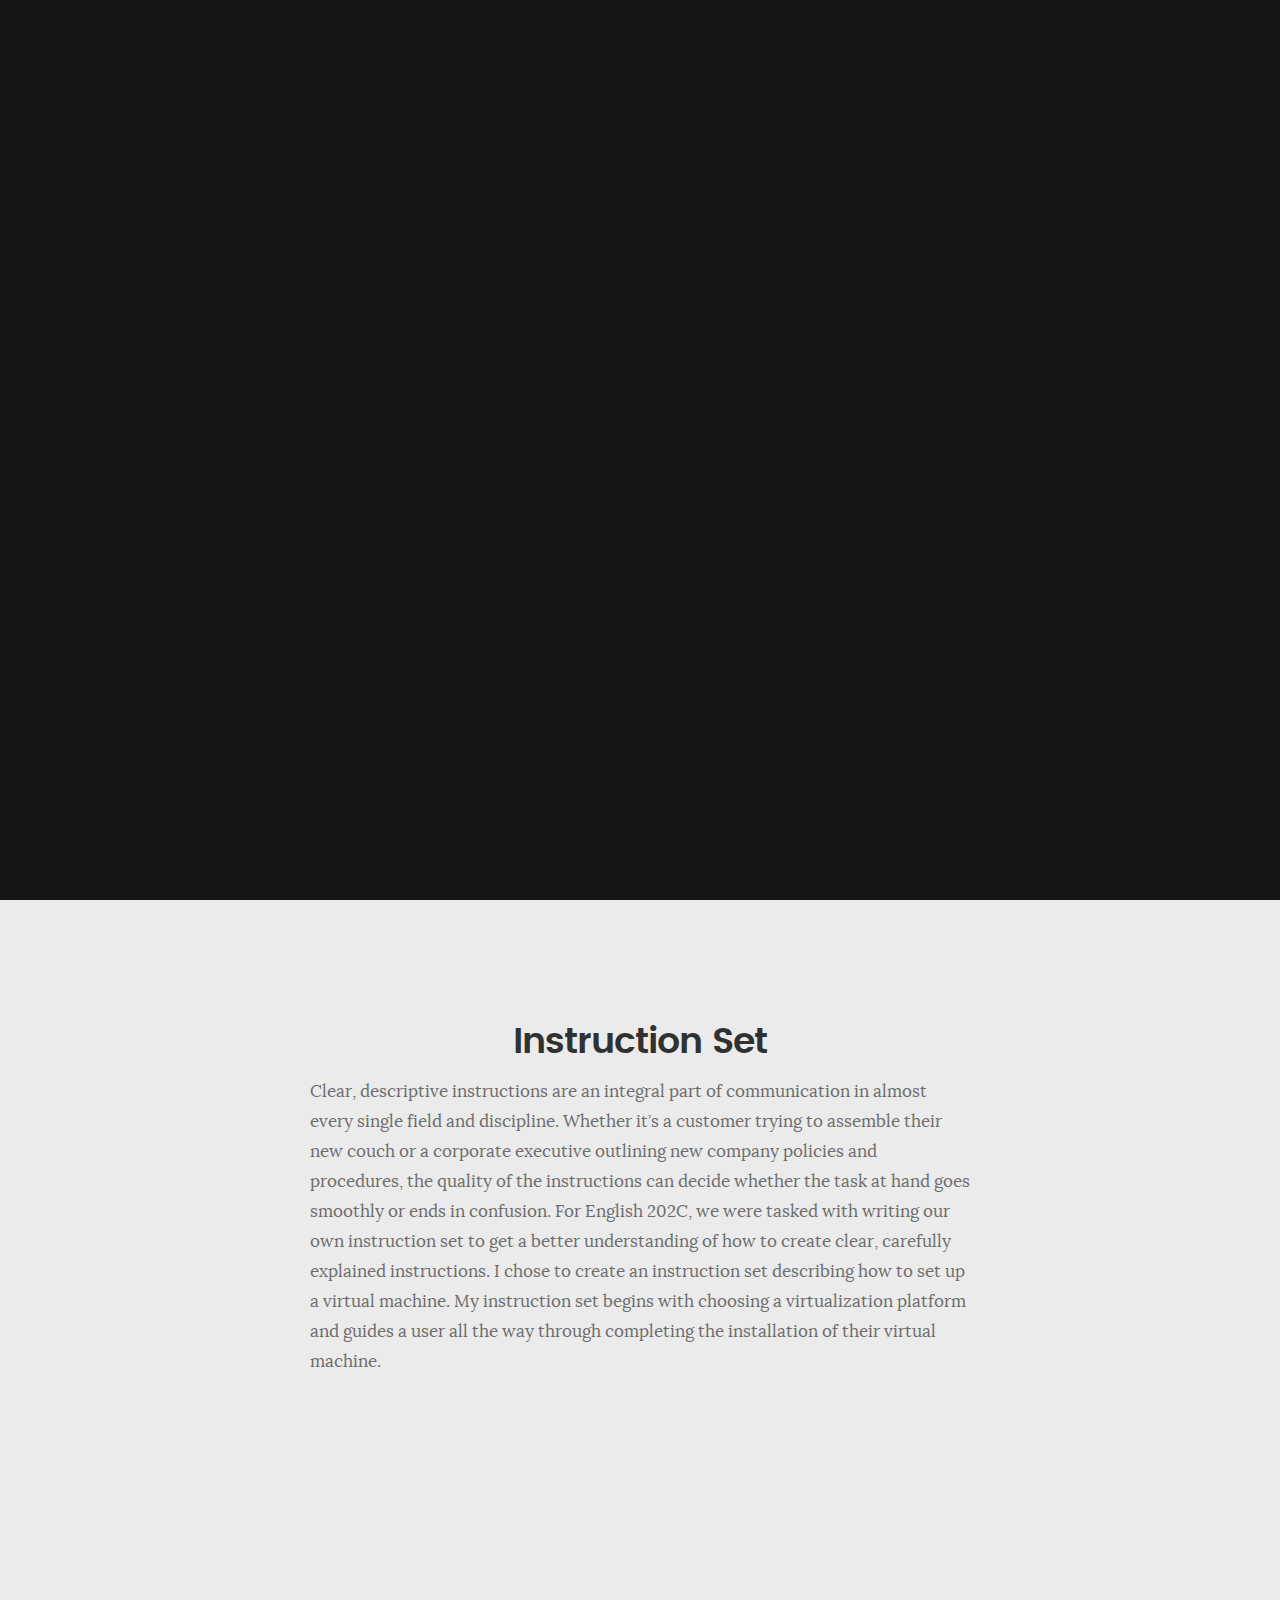
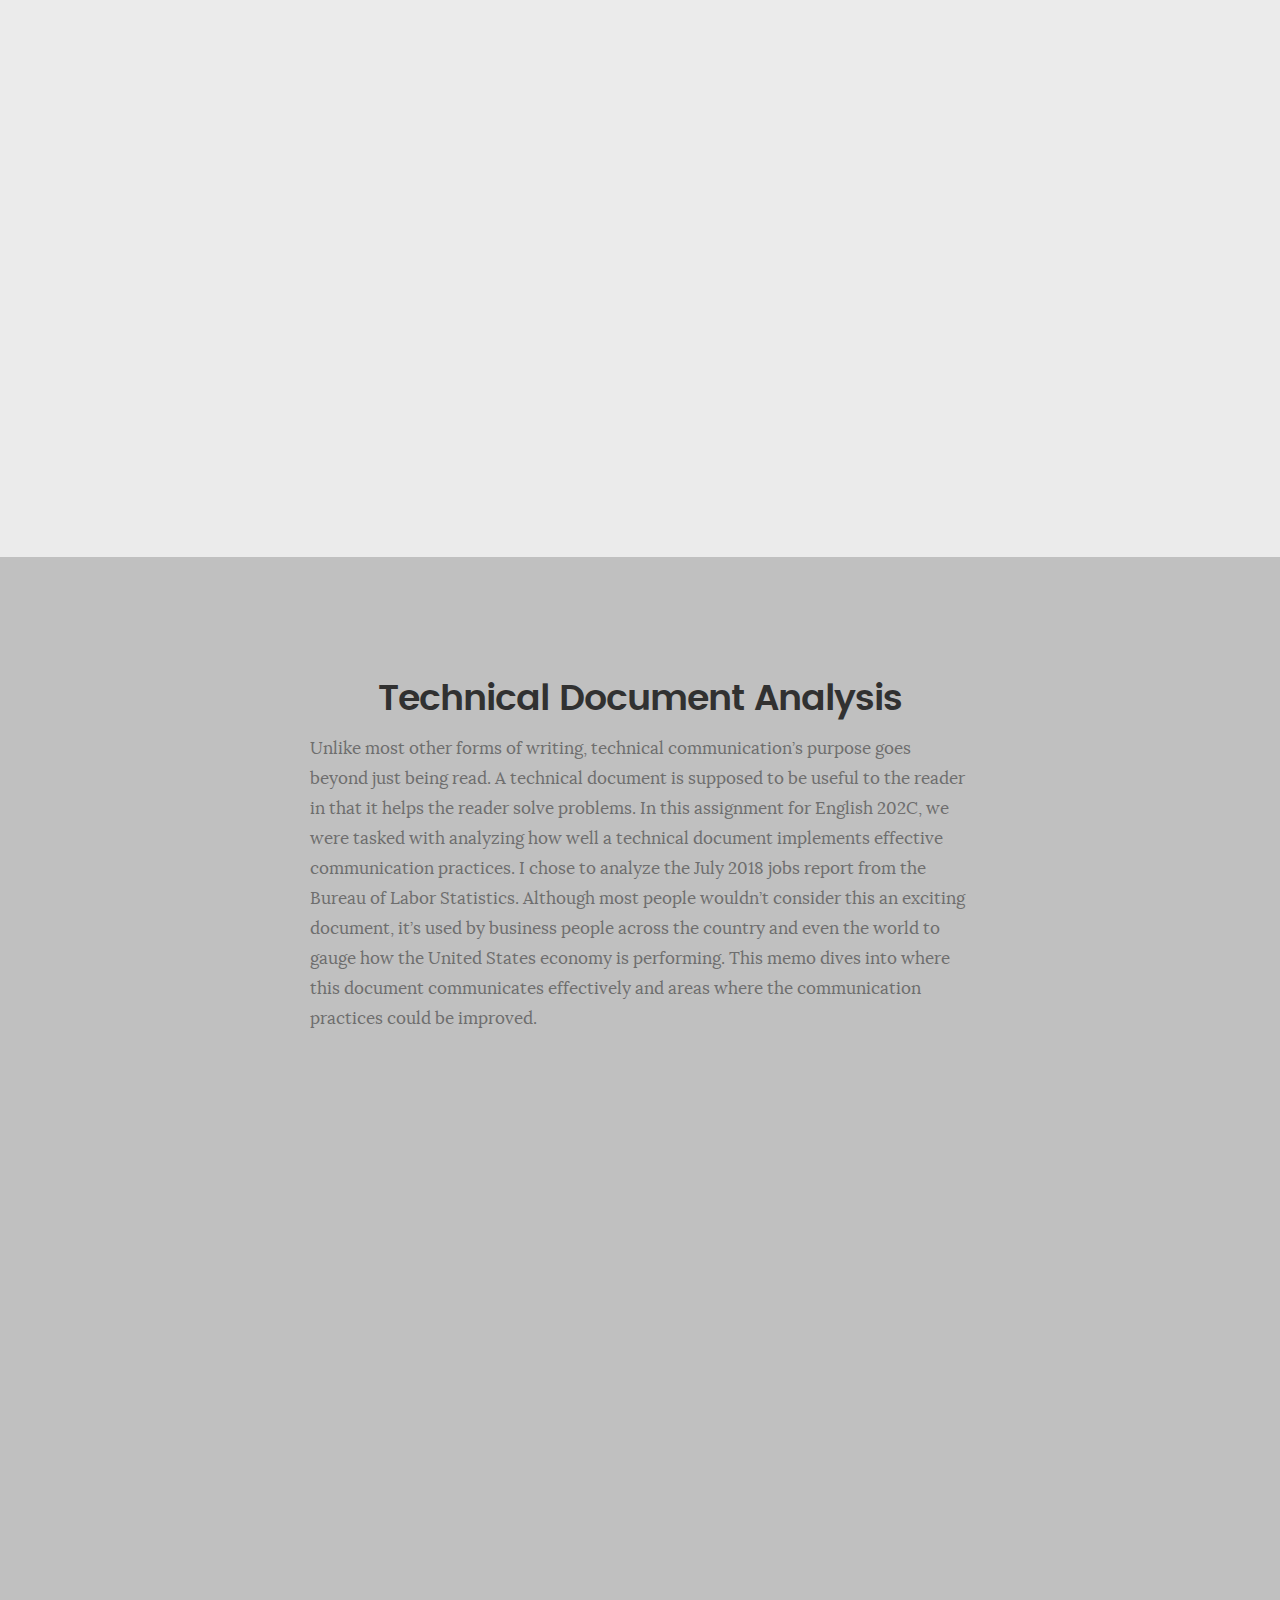
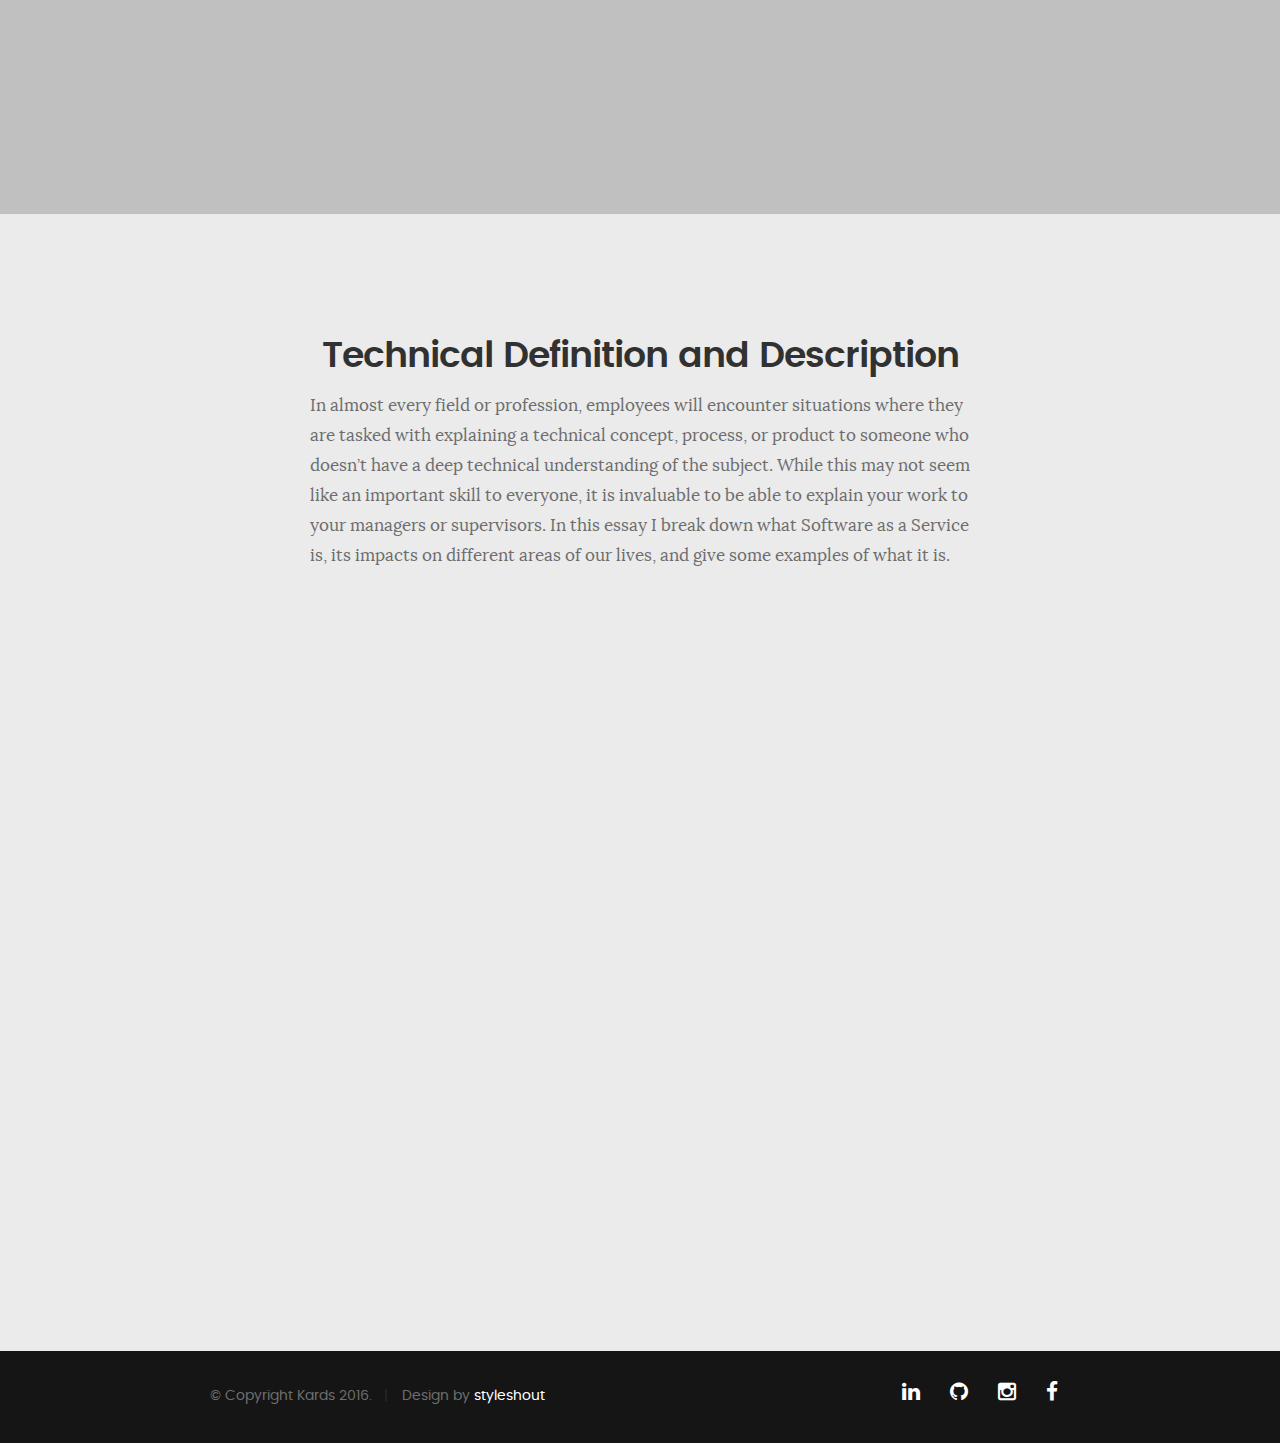
<file: writingsamples.html>
<!DOCTYPE html>
<!--[if IE 8 ]><html class="no-js oldie ie8" lang="en"> <![endif]-->
<!--[if IE 9 ]><html class="no-js oldie ie9" lang="en"> <![endif]-->
<!--[if (gte IE 9)|!(IE)]><!--><html class="no-js" lang="en"> <!--<![endif]-->
<head>

   <!--- basic page needs
   ================================================== -->
   <meta charset="utf-8">
	<title>Jay Deng</title>
	<meta name="description" content="">
	<meta name="Jay Deng" content="">

   <!-- mobile specific metas
   ================================================== -->
	<meta name="viewport" content="width=device-width, initial-scale=1, maximum-scale=1">

 	<!-- CSS
   ================================================== -->
   <link rel="stylesheet" href="css/base.css">
   <link rel="stylesheet" href="css/main.css">
   <link rel="stylesheet" href="css/vendor.css">

   <style type="text/css" media="screen">

   	#styles {
   		background: white;
   		padding-top: 12rem;
   		padding-bottom: 12rem;
   	}
   	#styles .row {
   		max-width: 1024px;
     	}
     	#styles .section-intro {
   		max-width: 800px;
     	}

   </style>

   <!-- script
   ================================================== -->
	<script src="js/modernizr.js"></script>
	<script src="js/pace.min.js"></script>

   <!-- favicons
	================================================== -->
	<link rel="icon" type="image/png" href="favicon.jpg">

</head>

<body id="top">

	<!-- header
   ================================================== -->
   <header>
   	<div class="row">

   		<div class="top-bar">
        <a class="menu-toggle" href="#"><span>Menu</span></a>

	   		<div class="logo">
		         <a href="#">M E N U</a>
		      </div>

		   	<nav id="main-nav-wrap">
					<ul class="main-navigation">
						<li><a href="index.html#intro" title="">Home</a></li>
						<li><a href="index.html#about" title="">About</a></li>
						<li><a href="index.html#resume" title="">Resume</a></li>
            <li><a href="index.html#reflection" title="">Reflection</a></li>
						<!-- <li><a href="index.html#portfolio" title="">Portfolio</a></li>
						<li><a href="index.html#services" title="">Services</a></li>					 -->
						<li><a href="index.html#contact" title="">Contact</a></li>
            <li><a href="blog.html#intro" title="">Blog</a></li>
						<!-- <li id="menu-highlighted"><c href="blog.html#intro" title="">Blog</c></li> -->
            <li id="menu-highlighted"><c href="writingsamples.html" title="">Writing Samples</c></li>
            <!-- <li><a href="english.html" title="">Writing Samples</a></li> -->



					</ul>
				</nav>
   		</div> <!-- /top-bar -->

   	</div> <!-- /row -->
   </header> <!-- /header -->

	<!-- intro section
   ================================================== -->
   <section id="intro">

   	<div class="intro-overlay"></div>

   	<div class="intro-content">
   		<div class="row">

   			<div class="col-twelve">

	   			<!-- <h5>Welcome to</h5> -->
	   			<h1>Some Writing Samples</h1>

	   			<p class="intro-position">
	   				<!-- <span>Programming</span>
	   				<span>Politics</span>
            <span>Gaming</span>
            <span>Sports</span>
            <span>Movies</span> -->
	   			</p>

	   			<a class="button stroke smoothscroll" href="#about" title="">Read More</a>

	   		</div>

   		</div>
   	</div> <!-- /intro-content -->

    <ul class="intro-social">
        <li><a target="_blank" rel="noopener noreferrer" href="https://www.linkedin.com/in/jed326/"><i class="fa fa-linkedin"></i></a></li>
        <li><a target="_blank" rel="noopener noreferrer" href="https://github.com/jed326"><i class="fa fa-github"></i></a></li>
        <li><a target="_blank" rel="noopener noreferrer" href="https://www.instagram.com/jaydeng14/"><i class="fa fa-instagram"></i></a></li>
        <li><a target="_blank" rel="noopener noreferrer" href="https://www.facebook.com/jaydeng01"><i class="fa fa-facebook"></i></a></li>
        <!-- <li><a href="#"><i class="fa fa-dribbble"></i></a></li> -->
        <!-- <li><a href="#"><i class="fa fa-behance"></i></a></li> -->
      </ul> <!-- /intro-social -->

   </section> <!-- /intro -->

   <section id="resume" class="grey-section">
     <div class="row section-intro">

    		<div class="col-twelve">

    			<h1>Instruction Set</h1>

          <!-- TODO: Maybe but the paragraph on a div of a different background color. -->
    			<p class="doc-intro">Clear, descriptive instructions are an integral part of communication in almost every single field and discipline.
            Whether it’s a customer trying to assemble their new couch or a corporate executive outlining new company policies and
            procedures, the quality of the instructions can decide whether the task at hand goes smoothly or ends in confusion. For
            English 202C, we were tasked with writing our own instruction set to get a better understanding of how to create clear,
            carefully explained instructions. I chose to create an instruction set describing how to set up a virtual machine. My
            instruction set begins with choosing a virtualization platform and guides a user all the way through completing the
            installation of their virtual machine.</p>
          <div class="pdf">
            <iframe src="https://drive.google.com/file/d/1DnyMyM7IUzAaQ5Ge62tHbmqIoaUq728B/preview" width="640" height="480" frameborder="0" style="border:0"></iframe>
          </div>


    		</div>

      	</div> <!-- /row -->

 		</div> <!-- /row -->

   </section>

   <section id="projects" class="dark-grey-section">
     <div class="row section-intro">

    		<div class="col-twelve">

    			<h1>Technical Document Analysis</h1>

          <p class="doc-intro">Unlike most other forms of writing, technical communication’s purpose goes beyond just being read. A technical document
            is supposed to be useful to the reader in that it helps the reader solve problems. In this assignment for English 202C, we were tasked with
            analyzing how well a technical document implements effective communication practices. I chose to analyze the July 2018 jobs report from the
            Bureau of Labor Statistics. Although most people wouldn’t consider this an exciting document, it’s used by business people across the country
            and even the world to gauge how the United States economy is performing. This memo dives into where this document communicates effectively and
            areas where the communication practices could be improved.</p>

          <div class="pdf">
            <iframe src="https://drive.google.com/file/d/1MvwSA3PGfmLUwWa20o8V4UHKQ1FJg3Qz/preview" width="500" height="450" frameborder="0" style="border:0"></iframe>
          </div>

    		</div>

      	</div> <!-- /row -->

 		</div> <!-- /row -->

   </section>

   <section id="resume" class="grey-section">
     <div class="row section-intro">

    		<div class="col-twelve">

    			<h1>Technical Definition and Description</h1>

    			<p class="doc-intro">In almost every field or profession, employees will encounter situations where they are tasked with explaining a technical concept, process, or
            product to someone who doesn’t have a deep technical understanding of the subject. While this may not seem like an important skill to everyone, it
            is invaluable to be able to explain your work to your managers or supervisors. In this essay I break down what Software as a Service is, its impacts
            on different areas of our lives, and give some examples of what it is.</p>
          <div class="pdf">
            <iframe src="https://drive.google.com/file/d/10bOlEEnjkwdfkuXe7Yd-_P-WEMlgCuk8/preview" width="640" height="480"frameborder="0" style="border:0"></iframe>
          </div>
    		</div>

      	</div> <!-- /row -->

 		</div> <!-- /row -->

   </section>

   <!-- footer
   ================================================== -->

   <footer>
     	<div class="row">

     		<div class="col-six tab-full pull-right social">

          <ul class="footer-social">
            <li><a target="_blank" rel="noopener noreferrer" href="https://www.linkedin.com/in/jed326/"><i class="fa fa-linkedin"></i></a></li>
            <li><a target="_blank" rel="noopener noreferrer" href="https://github.com/jed326"><i class="fa fa-github"></i></a></li>
            <li><a target="_blank" rel="noopener noreferrer" href="https://www.instagram.com/jaydeng14/"><i class="fa fa-instagram"></i></a></li>
            <li><a target="_blank" rel="noopener noreferrer" href="https://www.facebook.com/jaydeng01"><i class="fa fa-facebook"></i></a></li>
            <!-- <li><a href="#"><i class="fa fa-dribbble"></i></a></li> -->
            <!-- <li><a href="#"><i class="fa fa-behance"></i></a></li> -->
			   </ul>

	      </div>

      	<div class="col-six tab-full">
	      	<div class="copyright">
		        	<span>© Copyright Kards 2016.</span>
		        	<span>Design by <a href="http://www.styleshout.com/">styleshout</a></span>
		         </div>
	      	</div>

	      	<div id="go-top">
		         <a class="smoothscroll" title="Back to Top" href="#top"><i class="fa fa-long-arrow-up"></i></a>
		      </div>

      	</div> <!-- /row -->
   </footer>

   <div id="preloader">
    	<div id="loader"></div>
   </div>

   <!-- Java Script
   ================================================== -->
   <script src="js/jquery-2.1.3.min.js"></script>
   <script src="js/plugins.js"></script>
   <script src="js/main.js"></script>

</body>

</html>
</file>
<file: css/base.css>
/**
 * =================================================================== 
 *
 *  Kards v1.0 Base Stylesheet
 *  url: styleshout.com
 *  03-01-2016
 *  ------------------------------------------------------------------
 *  TOC:
 *  01. reset
 *  02. basic/base setup styles
 *  03. grid
 *  04. MISC
 *
 * =================================================================== 
 */

/** 
 * ===================================================================
 * 01. reset - normalize.css v3.0.2 | MIT License | git.io/normalize
 *
 * ------------------------------------------------------------------- 
 */
html {
	font-family: sans-serif;
	-ms-text-size-adjust: 100%;
	-webkit-text-size-adjust: 100%;
}

body {
	margin: 0;
}

article,
aside,
details,
figcaption,
figure,
footer,
header,
hgroup,
main,
menu,
nav,
section,
summary {
	display: block;
}

audio,
canvas,
progress,
video {
	display: inline-block;
	vertical-align: baseline;
}

audio:not([controls]) {
	display: none;
	height: 0;
}

[hidden],
template {
	display: none;
}

a {
	background: transparent;
}

a:active,
a:hover {
	outline: 0;
}

abbr[title] {
	border-bottom: 1px dotted;
}

b,
strong {
	font-weight: bold;
}

dfn {
	font-style: italic;
}

h1 {
	font-size: 2em;
	margin: 0.67em 0;
}

mark {
	background: #ff0;
	color: #000;
}

small {
	font-size: 80%;
}

sub,
sup {
	font-size: 75%;
	line-height: 0;
	position: relative;
	vertical-align: baseline;
}

sup {
	top: -0.5em;
}

sub {
	bottom: -0.25em;
}

img {
	border: 0;
}

svg:not(:root) {
	overflow: hidden;
}

figure {
	margin: 1em 40px;
}

hr {
	-moz-box-sizing: content-box;
	box-sizing: content-box;
	height: 0;
}

pre {
	overflow: auto;
}

code,
kbd,
pre,
samp {
	font-family: monospace, monospace;
	font-size: 1em;
}

button,
input,
optgroup,
select,
textarea {
	color: inherit;
	font: inherit;
	margin: 0;
}

button {
	overflow: visible;
}

button,
select {
	text-transform: none;
}

button,
html input[type="button"],
input[type="reset"],
input[type="submit"] {
	-webkit-appearance: button;
	cursor: pointer;
}

button[disabled],
html input[disabled] {
	cursor: default;
}

button::-moz-focus-inner,
input::-moz-focus-inner {
	border: 0;
	padding: 0;
}

input {
	line-height: normal;
}

input[type="checkbox"],
input[type="radio"] {
	box-sizing: border-box;
	padding: 0;
}

input[type="number"]::-webkit-inner-spin-button,
input[type="number"]::-webkit-outer-spin-button {
	height: auto;
}

input[type="search"] {
	-webkit-appearance: textfield;
	-moz-box-sizing: content-box;
	-webkit-box-sizing: content-box;
	box-sizing: content-box;
}

input[type="search"]::-webkit-search-cancel-button,
input[type="search"]::-webkit-search-decoration {
	-webkit-appearance: none;
}

fieldset {
	border: 1px solid #c0c0c0;
	margin: 0 2px;
	padding: 0.35em 0.625em 0.75em;
}

legend {
	border: 0;
	padding: 0;
}

textarea {
	overflow: auto;
}

optgroup {
	font-weight: bold;
}

table {
	border-collapse: collapse;
	border-spacing: 0;
}

td,
th {
	padding: 0;
}

/** 
 * ===================================================================
 * 02. basic/base setup styles - (_basic.scss)
 *
 * ------------------------------------------------------------------- 
 */
html {
	font-size: 62.5%;
	box-sizing: border-box;
}

*,
*::before,
*::after {
	box-sizing: inherit;
}

body {
	font-weight: normal;
	line-height: 1;
	text-rendering: optimizeLegibility;
	word-wrap: break-word;
	-webkit-overflow-scrolling: touch;
	-webkit-text-size-adjust: none;
}

body,
input,
button {
	-moz-osx-font-smoothing: grayscale;
	-webkit-font-smoothing: antialiased;
}

/**
 * Media - (_basic.scss)
 * ------------------------------------------------------------------- 
 */
img,
video {
	max-width: 100%;
	height: auto;
}

/**
 * Typography resets - (_basic.scss)
 * ------------------------------------------------------------------- 
 */
div,
dl,
dt,
dd,
ul,
ol,
li,
h1,
h2,
h3,
h4,
h5,
h6,
pre,
form,
p,
blockquote,
th,
td {
	margin: 0;
	padding: 0;
}

h1,
h2,
h3,
h4,
h5,
h6 {
	-webkit-font-variant-ligatures: common-ligatures;
	-moz-font-variant-ligatures: common-ligatures;
	font-variant-ligatures: common-ligatures;
	text-rendering: optimizeLegibility;
}

em,
i {
	font-style: italic;
	line-height: inherit;
}

strong,
b {
	font-weight: bold;
	line-height: inherit;
}

small {
	font-size: 60%;
	line-height: inherit;
}

ol,
ul {
	list-style: none;
}

li {
	display: block;
}

/**
 * links - (_basic.scss)
 * ------------------------------------------------------------------- 
 */
a {
	text-decoration: none;
	line-height: inherit;
}

a img {
	border: none;
}

/**
 * inputs - (_basic.scss)
 * ------------------------------------------------------------------- 
 */
fieldset {
	margin: 0;
	padding: 0;
}

input[type="email"],
input[type="number"],
input[type="search"],
input[type="text"],
input[type="tel"],
input[type="url"],
input[type="password"],
textarea {
	-webkit-appearance: none;
	-moz-appearance: none;
	-ms-appearance: none;
	-o-appearance: none;
	appearance: none;
}

/** 
 * ===================================================================
 * 03. grid - (_grid.scss)
 *
 * ------------------------------------------------------------------- 
 */
.row {
	width: 94%;
	max-width: 1140px;
	margin: 0 auto;
}

.row:before,
.row:after {
	content: "";
	display: table;
}

.row:after {
	clear: both;
}

.row .row {
	width: auto;
	max-width: none;
	margin-left: -20px;
	margin-right: -20px;
}

[class*="col-"],
.bgrid {
	float: left;
}

[class*="col-"] + [class*="col-"].end {
	float: right;
}

[class*="col-"] {
	padding: 0 20px;
}

.col-one {
	width: 8.33333%;
}

.col-two,
.col-1-6 {
	width: 16.66667%;
}

.col-three,
.col-1-4 {
	width: 25%;
}

.col-four,
.col-1-3 {
	width: 33.33333%;
}

.col-five {
	width: 41.66667%;
}

.col-six,
.col-1-2 {
	width: 50%;
}

.col-seven {
	width: 58.33333%;
}

.col-eight,
.col-2-3 {
	width: 66.66667%;
}

.col-nine,
.col-3-4 {
	width: 75%;
}

.col-ten,
.col-5-6 {
	width: 83.33333%;
}

.col-eleven {
	width: 91.66667%;
}

.col-twelve,
.col-full {
	width: 100%;
}

/**
 * small screens - (_grid.scss)
 * --------------------------------------------------------------- 
 */
@media screen and (max-width:1024px) {
	.row .row {
		margin-left: -18px;
		margin-right: -18px;
	}

	[class*="col-"] {
		padding: 0 18px;
	}

}

/**
 * tablets - (_grid.scss)
 * --------------------------------------------------------------- 
 */
@media screen and (max-width:768px) {
	.row {
		width: auto;
		padding-left: 30px;
		padding-right: 30px;
	}

	.row .row {
		padding-left: 0;
		padding-right: 0;
		margin-left: -15px;
		margin-right: -15px;
	}

	[class*="col-"] {
		padding: 0 15px;
	}

	.tab-1-4 {
		width: 25%;
	}

	.tab-1-3 {
		width: 33.33333%;
	}

	.tab-1-2 {
		width: 50%;
	}

	.tab-2-3 {
		width: 66.66667%;
	}

	.tab-3-4 {
		width: 75%;
	}

	.tab-full {
		width: 100%;
	}

}

/**
 * large mobile devices - (_grid.scss)
 * --------------------------------------------------------------- 
 */
@media screen and (max-width:600px) {
	.row {
		padding-left: 25px;
		padding-right: 25px;
	}

	.row .row {
		margin-left: -10px;
		margin-right: -10px;
	}

	[class*="col-"] {
		padding: 0 10px;
	}

	.mob-1-4 {
		width: 25%;
	}

	.mob-1-2 {
		width: 50%;
	}

	.mob-3-4 {
		width: 75%;
	}

	.mob-full {
		width: 100%;
	}

}

/**
 * small mobile devices - (_grid.scss)
 * --------------------------------------------------------------- 
 */
@media screen and (max-width:400px) {
	.row .row {
		padding-left: 0;
		padding-right: 0;
		margin-left: 0;
		margin-right: 0;
	}

	[class*="col-"] {
		width: 100% !important;
		float: none !important;
		clear: both !important;
		margin-left: 0;
		margin-right: 0;
		padding: 0;
	}

	[class*="col-"] + [class*="col-"].end {
		float: none;
	}

}

/** 
 * ===================================================================
 * block grids - (_grid.scss)
 *
 * ------------------------------------------------------------------- 
 */
[class*="block-"]:before,
[class*="block-"]:after {
	content: "";
	display: table;
}

[class*="block-"]:after {
	clear: both;
}

.block-1-6 .bgrid {
	width: 16.66667%;
}

.block-1-4 .bgrid {
	width: 25%;
}

.block-1-3 .bgrid {
	width: 33.33333%;
}

.block-1-2 .bgrid {
	width: 50%;
}

/**
 * Clearing for block grid columns. Allow columns with 
 * different heights to align properly.
 */
.block-1-6 .bgrid:nth-child(6n+1),
.block-1-4 .bgrid:nth-child(4n+1),
.block-1-3 .bgrid:nth-child(3n+1),
.block-1-2 .bgrid:nth-child(2n+1) {
	clear: both;
}

/**
 * small screens - (_grid.scss)
 * --------------------------------------------------------------- 
 */
@media screen and (max-width:1024px) {
	.block-s-1-6 .bgrid {
		width: 16.66667%;
	}

	.block-s-1-4 .bgrid {
		width: 25%;
	}

	.block-s-1-3 .bgrid {
		width: 33.33333%;
	}

	.block-s-1-2 .bgrid {
		width: 50%;
	}

	.block-s-full .bgrid {
		width: 100%;
		clear: both;
	}

	[class*="block-s-"] .bgrid:nth-child(n) {
		clear: none;
	}

	.block-s-1-6 .bgrid:nth-child(6n+1),
	.block-s-1-4 .bgrid:nth-child(4n+1),
	.block-s-1-3 .bgrid:nth-child(3n+1),
	.block-s-1-2 .bgrid:nth-child(2n+1) {
		clear: both;
	}

}

/**
 * tablets - (_grid.scss)
 * --------------------------------------------------------------- 
 */
@media screen and (max-width:768px) {
	.block-tab-1-6 .bgrid {
		width: 16.66667%;
	}

	.block-tab-1-4 .bgrid {
		width: 25%;
	}

	.block-tab-1-3 .bgrid {
		width: 33.33333%;
	}

	.block-tab-1-2 .bgrid {
		width: 50%;
	}

	.block-tab-full .bgrid {
		width: 100%;
		clear: both;
	}

	[class*="block-tab-"] .bgrid:nth-child(n) {
		clear: none;
	}

	.block-tab-1-6 .bgrid:nth-child(6n+1),
	.block-tab-1-4 .bgrid:nth-child(4n+1),
	.block-tab-1-3 .bgrid:nth-child(3n+1),
	.block-tab-1-2 .bgrid:nth-child(2n+1) {
		clear: both;
	}

}

/**
 * large mobile devices - (_grid.scss)
 * --------------------------------------------------------------- 
 */
@media screen and (max-width:600px) {
	.block-mob-1-6 .bgrid {
		width: 16.66667%;
	}

	.block-mob-1-4 .bgrid {
		width: 25%;
	}

	.block-mob-1-3 .bgrid {
		width: 33.33333%;
	}

	.block-mob-1-2 .bgrid {
		width: 50%;
	}

	.block-mob-full .bgrid {
		width: 100%;
		clear: both;
	}

	[class*="block-mob-"] .bgrid:nth-child(n) {
		clear: none;
	}

	.block-mob-1-6 .bgrid:nth-child(6n+1),
	.block-mob-1-4 .bgrid:nth-child(4n+1),
	.block-mob-1-3 .bgrid:nth-child(3n+1),
	.block-mob-1-2 .bgrid:nth-child(2n+1) {
		clear: both;
	}

}

/**
 * stack on small mobile devices - (_grid.scss)
 * --------------------------------------------------------------- 
 */
@media screen and (max-width:400px) {
	.stack .bgrid {
		width: 100% !important;
		float: none !important;
		clear: both !important;
		margin-left: 0;
		margin-right: 0;
	}

}

/** 
 * ===================================================================
 * 04. MISC  - (_grid.scss)
 *
 * ------------------------------------------------------------------- 
 */

/**
 * Clearing - (http://nicolasgallagher.com/micro-clearfix-hack/
 */
.group:before,
.group:after {
	content: "";
	display: table;
}

.group:after {
	clear: both;
}

/**
 * Misc Helper Styles 
 */
.hide {
	display: none;
}

.invisible {
	visibility: hidden;
}

.antialiased {
	-webkit-font-smoothing: antialiased;
	-moz-osx-font-smoothing: grayscale;
}

.remove-bottom {
	margin-bottom: 0;
}

.half-bottom {
	margin-bottom: 1.5rem !important;
}

.add-bottom {
	margin-bottom: 3rem !important;
}

.no-border {
	border: none;
}

.full-width {
	width: 100%;
}

.text-center {
	text-align: center;
}

.text-left {
	text-align: left;
}

.text-right {
	text-align: right;
}

.pull-left {
	float: left;
}

.pull-right {
	float: right;
}

.align-center {
	margin-left: auto;
	margin-right: auto;
	text-align: center;
}

/*# sourceMappingURL=base.css.map */
</file>
<file: css/main.css>
/**
 * ===================================================================
 *
 *  Kards v1.0 Main Stylesheet
 *  url: styleshout.com
 *  03-01-2016
 *  ------------------------------------------------------------------
 *  TOC:
 *  01. webfonts and iconfonts
 *  02. base style overrides
 *  03. typography & general theme styles
 *  04. preloader
 *  05. forms
 *  06. buttons
 *  07. other components
 *  08. common styles
 *  09. header styles
 *  10. intro
 *  11. about
 *  12. resume
 *  13. portfolio
 *  14. call-to-action section
 *  15. services
 *  16. stats
 *  17. contact
 *  18. footer
 *
 * ===================================================================
 */


/**
 * ===================================================================
 * 01. webfonts and iconfonts - (_document-setup.scss)
 *
 * -------------------------------------------------------------------
 */
@import url("fonts.css");
@import url("font-awesome/css/font-awesome.min.css");
@import url("micons/micons.css");


/**
 * ===================================================================
 * 02. base style overrides - (_document-setup.scss)
 *
 * -------------------------------------------------------------------
 */
html {
	font-size: 10px;
}

@media only screen and (max-width:1024px) {
	html {
		font-size: 9.411764705882353px;
	}
}
@media only screen and (max-width:768px) {
	html {
		font-size: 10px;
	}
}
@media only screen and (max-width:400px) {
	html {
		font-size: 9.411764705882353px;
	}
}

html, body {
	height: 100%;
}
body {
	background: #151515;
	font-family: "lora-regular", serif;
	font-size: 1.7rem;
	line-height: 3rem;
	color: #6e6e6e;
}

/**
 * links - (_document-setup.scss)
 * -------------------------------------------------------------------
 */
a, a:visited {
	color: #000000;
	-moz-transition: all 0.3s ease-in-out;
	-o-transition: all 0.3s ease-in-out;
	-webkit-transition: all 0.3s ease-in-out;
	-ms-transition: all 0.3s ease-in-out;
	transition: all 0.3s ease-in-out;
}
a:hover, a:focus, a:active {
	color: #2F4F4F;
	outline: 0;
}

c, c:visited {
	/* color: #000000; */
	-moz-transition: all 0.3s ease-in-out;
	-o-transition: all 0.3s ease-in-out;
	-webkit-transition: all 0.3s ease-in-out;
	-ms-transition: all 0.3s ease-in-out;
	transition: all 0.3s ease-in-out;
}

/**
 * ===================================================================
 * 03. typography & general theme styles - (_document-setup.scss)
 *
 * -------------------------------------------------------------------
 */
h1, h2, h3, h4, h5, h6, .h01, .h02, .h03, .h04, .h05, .h06 {
	font-family: "poppins-semibold", sans-serif;
	color: #313131;
	font-style: normal;
	text-rendering: optimizeLegibility;
	margin-bottom: 2.1rem;
}
h3, .h03, h4, .h04 {
	margin-bottom: 1.8rem;
}
h5, .h05, h6, .h06 {
	font-family: "poppins-bold";
	margin-bottom: 1.2rem;
}
h1, .h01 {
	font-size: 3.1rem;
	line-height: 1.355;
	letter-spacing: -.1rem;
}
@media only screen and (max-width:600px) {
	h1, .h01 {
		font-size: 2.6rem;
		letter-spacing: -.07rem;
	}
}
h2, .h02 {
	font-size: 2.4rem;
	line-height: 1.25;
}
h3, .h03 {
	font-size: 2rem;
	line-height: 1.5;
}
h4, .h04 {
	font-size: 1.7rem;
	line-height: 1.765;
}
h5, .h05 {
	font-size: 1.4rem;
	line-height: 1.714;
	text-transform: uppercase;
	letter-spacing: .15rem;
}
h6, .h06 {
	font-size: 1.3rem;
	line-height: 1.846;
	text-transform: uppercase;
	letter-spacing: .15rem;
}
p img {
	margin: 0;
}
p.lead {
	font-family: "lora-regular", serif;
	font-size: 2rem;
	line-height: 1.8;
	color: #888888;
}
@media only screen and (max-width:768px) {
	p.lead {
		font-size: 1.7rem;
	}
}
em, i, strong, b {
	font-size: 1.7rem;
	line-height: 3rem;
	font-style: normal;
	font-weight: normal;
}
em, i {
	font-family: "lora-italic", serif;
}
strong, b {
	font-family: "lora-bold", serif;
}
small {
	font-size: 1.2rem;
	line-height: inherit;
}
blockquote {
	margin: 3rem 0;
	padding-left: 4rem;
	position: relative;
}
blockquote:before {
	content: "\201C";
	font-size: 8rem;
	line-height: 0px;
	margin: 0;
	color: #313131;
	font-family: arial, sans-serif;
	position: absolute;
	top: 3rem;
	left: 0;
}
blockquote p {
	font-family: georgia, serif;
	font-style: italic;
	padding: 0;
	font-size: 1.9rem;
	line-height: 1.737;
}
blockquote cite {
	display: block;
	font-size: 1.3rem;
	font-style: normal;
	line-height: 1.616;
}
blockquote cite:before {
	content: "\2014 \0020";
}
blockquote cite a, blockquote cite a:visited {
	color: #888888;
	border: none;
}
abbr {
	font-family: "poppins-bold", serif;
	font-variant: small-caps;
	text-transform: lowercase;
	letter-spacing: .05rem;
	color: #888888;
}
var, kbd, samp, code, pre {
	font-family: Consolas, "Andale Mono", Courier, "Courier New", monospace;
}
pre {
	padding: 2.4rem 3rem 3rem;
	background: #F1F1F1;
}
code {
	font-size: 1.4rem;
	margin: 0 .2rem;
	padding: .3rem .6rem;
	white-space: nowrap;
	background: #F1F1F1;
	border: 1px solid #E1E1E1;
	border-radius: 3px;
}
pre > code {
	display: block;
	white-space: pre;
	line-height: 2;
	padding: 0;
	margin: 0;
}
pre.prettyprint > code {
	border: none;
}
del {
	text-decoration: line-through;
}
abbr[title], dfn[title] {
	border-bottom: 1px dotted;
	cursor: help;
}
mark {
	background: #FFF49B;
	color: #000;
}
hr {
	border: solid #d2d2d2;
	border-width: 1px 0 0;
	clear: both;
	margin: 2.4rem 0 1.5rem;
	height: 0;
}

/**
 * Lists - (_document-setup.scss)
 * -------------------------------------------------------------------
 */
ol {
	list-style: decimal;
}
ul {
	list-style: disc;
}
li {
	display: list-item;
}
ol, ul {
	margin-left: 1.7rem;
}
ul li {
	padding-left: .4rem;
}
ul ul, ul ol, ol ol, ol ul {
	margin: .6rem 0 .6rem 1.7rem;
}
ul.disc li {
	display: list-item;
	list-style: none;
	padding: 0 0 0 .8rem;
	position: relative;
}
ul.disc li::before {
	content: "";
	display: inline-block;
	width: 8px;
	height: 8px;
	border-radius: 50%;
	background: #2F4F4F;
	position: absolute;
	left: -17px;
	top: 11px;
	vertical-align: middle;
}
dt {
	margin: 0;
	color: #2F4F4F;
}
dd {
	margin: 0 0 0 2rem;
}

/**
 * tables - (_document-setup.scss)
 * -------------------------------------------------------------------
 */
table {
	border-width: 0;
	width: 100%;
	max-width: 100%;
	font-family: "lora-regular", sans-serif;
}
th, td {
	padding: 1.5rem 3rem;
	text-align: left;
	border-bottom: 1px solid #E8E8E8;
}
th {
	color: #313131;
	font-family: "poppins-bold", sans-serif;
}
td {
	line-height: 1.5;
}
th:first-child, td:first-child {
	padding-left: 0;
}
th:last-child, td:last-child {
	padding-right: 0;
}
.table-responsive {
	overflow-x: auto;
	-webkit-overflow-scrolling: touch;
}

/**
 * Spacing - (_document-setup.scss)
 * -------------------------------------------------------------------
 */
button, .button {
	margin-bottom: 1.2;
}
fieldset {
	margin-bottom: 1.5rem;
}
input,
textarea,
select,
pre,
blockquote,
figure,
table,
p,
ul,
ol,
dl,
form,
.fluid-video-wrapper,
.ss-custom-select {
	margin-bottom: 3rem;
}

/**
 * floated image - (_document-setup.scss)
 * -------------------------------------------------------------------
 */
img.pull-right {
	margin: .9rem 0 0 2.4rem;
}
img.pull-left {
	margin: .9rem 2.4rem 0 0;
}

/**
 * block grid paddings - (_document-setup.scss)
 * -------------------------------------------------------------------
 */
.bgrid {
	padding: 0 20px;
}
@media only screen and (max-width:1024px) {
	.bgrid {
		padding: 0 18px;
	}
}
@media only screen and (max-width:768px) {
	.bgrid {
		padding: 0 15px;
	}
}
@media only screen and (max-width:600px) {
	.bgrid {
		padding: 0 10px;
	}
}
@media only screen and (max-width:400px) {
	.bgrid {
		padding: 0;
	}
}

/**
 * pace.js styles - minimal  - (_document-setup.scss)
 * -------------------------------------------------------------------
 */
.pace {
	-webkit-pointer-events: none;
	pointer-events: none;
	-webkit-user-select: none;
	-moz-user-select: none;
	user-select: none;
}
.pace-inactive {
	display: none;
}
.pace .pace-progress {
	background: #2F4F4F;
	position: fixed;
	z-index: 900;
	top: 0;
	right: 100%;
	width: 100%;
	height: 6px;
}

/**
 * ===================================================================
 * 04. preloader - (_preloader-1.scss)
 *
 * -------------------------------------------------------------------
 */
#preloader {
	position: fixed;
	top: 0;
	left: 0;
	right: 0;
	bottom: 0;
	background: #151515;
	z-index: 800;
	height: 100%;
	width: 100%;
}
.no-js #preloader, .oldie #preloader {
	display: none;
}
#loader {
	position: absolute;
	left: 50%;
	top: 50%;
	width: 60px;
	height: 60px;
	margin: -30px 0 0 -30px;
	padding: 0;
}
#loader:before {
	content: "";
	border-top: 11px solid rgba(255, 255, 255, 0.1);
	border-right: 11px solid rgba(255, 255, 255, 0.1);
	border-bottom: 11px solid rgba(255, 255, 255, 0.1);
	border-left: 11px solid #2F4F4F;
	-webkit-animation: load 1.1s infinite linear;
	animation: load 1.1s infinite linear;
	display: block;
	border-radius: 50%;
	width: 60px;
	height: 60px;
}
@-webkit-keyframes load {
	0% {
		-webkit-transform: rotate(0deg);
		transform: rotate(0deg);
	}
	100% {
		-webkit-transform: rotate(360deg);
		transform: rotate(360deg);
	}
}
@keyframes load {
	0% {
		-webkit-transform: rotate(0deg);
		transform: rotate(0deg);
	}
	100% {
		-webkit-transform: rotate(360deg);
		transform: rotate(360deg);
	}
}

/**
 * ===================================================================
 * 05. forms - (_forms.scss)
 *
 * -------------------------------------------------------------------
 */
fieldset {
	border: none;
}
input[type="email"],
input[type="number"],
input[type="search"],
input[type="text"],
input[type="tel"],
input[type="url"],
input[type="password"],
textarea,
select {
	display: block;
	height: 6rem;
	padding: 1.5rem 0;
	border: 0;
	outline: none;
	vertical-align: middle;
	color: #313131;
	font-family: "poppins-regular", sans-serif;
	font-size: 1.5rem;
	line-height: 3rem;
	max-width: 100%;
	background: transparent;
	border-bottom: 1px solid rgba(0, 0, 0, 0.3);
	-moz-transition: all 0.3s ease-in-out;
	-o-transition: all 0.3s ease-in-out;
	-webkit-transition: all 0.3s ease-in-out;
	-ms-transition: all 0.3s ease-in-out;
	transition: all 0.3s ease-in-out;
}
.ss-custom-select {
	position: relative;
	padding: 0;
}
.ss-custom-select select {
	-webkit-appearance: none;
	-moz-appearance: none;
	-ms-appearance: none;
	-o-appearance: none;
	appearance: none;
	text-indent: 0.01px;
	text-overflow: '';
	margin: 0;
	line-height: 3rem;
	vertical-align: middle;
}
.ss-custom-select select option {
	padding-left: 2rem;
	padding-right: 2rem;
}
.ss-custom-select select::-ms-expand {
	display: none;
}
.ss-custom-select::after {
	content: '\f0d7';
	font-family: 'FontAwesome';
	position: absolute;
	top: 50%;
	right: 1.5rem;
	margin-top: -10px;
	bottom: auto;
	width: 20px;
	height: 20px;
	line-height: 20px;
	font-size: 18px;
	text-align: center;
	pointer-events: none;
	color: #252525;
}

/* IE9 and below */
.oldie .ss-custom-select::after {
	display: none;
}
textarea {
	min-height: 25rem;
}
input[type="email"]:focus,
input[type="number"]:focus,
input[type="search"]:focus,
input[type="text"]:focus,
input[type="tel"]:focus,
input[type="url"]:focus,
input[type="password"]:focus,
textarea:focus,
select:focus {
	color: #2F4F4F;
	border-bottom: 1px solid #2F4F4F;
}
label, legend {
	font-family: "poppins-bold", sans-serif;
	font-size: 1.4rem;
	margin-bottom: .6rem;
	color: #3b3b3b;
	display: block;
}
input[type="checkbox"], input[type="radio"] {
	display: inline;
}
label > .label-text {
	display: inline-block;
	margin-left: 1rem;
	font-family: "poppins-regular", sans-serif;
	line-height: inherit;
}
label > input[type="checkbox"], label > input[type="radio"] {
	margin: 0;
	position: relative;
	top: .15rem;
}

/**
 * Style Placeholder Text
 * -
 */
::-webkit-input-placeholder {
	color: #a1a1a1;
}
:-moz-placeholder {
	color: #a1a1a1;  /* Firefox 18- */
}
::-moz-placeholder {
	color: #a1a1a1;  /* Firefox 19+ */
}
:-ms-input-placeholder {
	color: #a1a1a1;
}
.placeholder {
	color: #a1a1a1 !important;
}

/**
 * ===================================================================
 * 06. buttons - (_button-essentials.scss)
 *
 * -------------------------------------------------------------------
 */
.button,
a.button,
button,
input[type="submit"],
input[type="reset"],
input[type="button"] {
	display: inline-block;
	font-family: "poppins-bold", sans-serif;
	font-size: 1.4rem;
	text-transform: uppercase;
	letter-spacing: .3rem;
	height: 5.4rem;
	line-height: 5.4rem;
	padding: 0 3rem;
	margin: 0 .3rem 1.2rem 0;
	background: #d8d8d8;
	color: #313131;
	text-decoration: none;
	cursor: pointer;
	text-align: center;
	white-space: nowrap;
	border: none;
	-moz-transition: all 0.3s ease-in-out;
	-o-transition: all 0.3s ease-in-out;
	-webkit-transition: all 0.3s ease-in-out;
	-ms-transition: all 0.3s ease-in-out;
	transition: all 0.3s ease-in-out;
}
.button:hover,
a.button:hover,
button:hover,
input[type="submit"]:hover,
input[type="reset"]:hover,
input[type="button"]:hover,
.button:focus,
button:focus,
input[type="submit"]:focus,
input[type="reset"]:focus,
input[type="button"]:focus {
	background: #bebebe;
	color: #000000;
	outline: 0;
}
.button.button-primary,
a.button.button-primary,
button.button-primary,
input[type="submit"].button-primary,
input[type="reset"].button-primary,
input[type="button"].button-primary {
	background: #313131;
	color: #FFFFFF;
}
.button.button-primary:hover,
a.button.button-primary:hover,
button.button-primary:hover,
input[type="submit"].button-primary:hover,
input[type="reset"].button-primary:hover,
input[type="button"].button-primary:hover,
.button.button-primary:focus,
button.button-primary:focus,
input[type="submit"].button-primary:focus,
input[type="reset"].button-primary:focus,
input[type="button"].button-primary:focus {
	background: #1f1f1f;
}
button.full-width, .button.full-width {
	width: 100%;
	margin-right: 0;
}
button.medium, .button.medium {
	height: 5.7rem !important;
	line-height: 5.7rem !important;
	padding: 0 1.8rem !important;
}
button.large, .button.large {
	height: 6rem !important;
	line-height: 6rem !important;
	padding: 0rem 3rem !important;
}
button.stroke, .button.stroke {
	background: transparent !important;
	border: 3px solid #313131;
	line-height: 4.8rem;
}
button.stroke.medium, .button.stroke.medium {
	line-height: 5.1rem !important;
}
button.stroke.large, .button.stroke.large {
	line-height: 5.4rem !important;
}
button.stroke:hover, .button.stroke:hover {
	border: 3px solid #2F4F4F;
	color: #2F4F4F;
}
button::-moz-focus-inner, input::-moz-focus-inner {
	border: 0;
	padding: 0;
}


/**
 * ===================================================================
 * 07. other components - (_others.scss)
 *
 * -------------------------------------------------------------------
 */
.pdf {
    position: relative;
    padding-bottom: 90%; // (450 ÷ 500 = 0.9 = 90%)
    height: 0;
    overflow: hidden;
}
.pdf iframe {
    position: absolute;
    top: 0;
    left: 0;
    width: 100%;
    height: 100%;
}

.pdf2 {
    position: relative;
    padding-bottom: 90%; // (450 ÷ 500 = 0.9 = 90%)
    height: 0;
    overflow: hidden;
}
.pdf2 iframe {
    position: absolute;
    top: 0;
    left: 0;
    width: 100%;
    height: 100%;
}

.doc-intro {
	/* font-size: 12px */
	text-align: left
}



/**
 * alert box - (_alert-box.scss)
 * -------------------------------------------------------------------
 */
.alert-box {
	padding: 2.1rem 4rem 2.1rem 3rem;
	position: relative;
	margin-bottom: 3rem;
	border-radius: 3px;
	font-family: "poppins-regular", sans-serif;
	font-size: 1.5rem;
}
.alert-box .close {
	position: absolute;
	right: 1.8rem;
	top: 1.8rem;
	cursor: pointer;
}
.ss-error {
	background-color: #ffd1d2;
	color: #e65153;
}
.ss-success {
	background-color: #c8e675;
	color: #758c36;
}
.ss-info {
	background-color: #d7ecfb;
	color: #4a95cc;
}
.ss-notice {
	background-color: #fff099;
	color: #bba31b;
}

/**
 * additional typo styles - (_additional-typo.scss)
 * -------------------------------------------------------------------
 */

/**
 * drop cap
 */
.drop-cap:first-letter {
	float: left;
	margin: 0;
	padding: 1.5rem .6rem 0 0;
	font-size: 8.4rem;
	font-family: "poppins-bold", sans-serif;
	line-height: 6rem;
	text-indent: 0;
	background: transparent;
	color: #313131;
}

/**
 * line definition style
 */
.lining dt, .lining dd {
	display: inline;
	margin: 0;
}
.lining dt + dt:before, .lining dd + dt:before {
	content: "\A";
	white-space: pre;
}
.lining dd + dd:before {
	content: ", ";
}
.lining dd + dd:before {
	content: ", ";
}
.lining dd:before {
	content: ": ";
	margin-left: -0.2em;
}

/**
 * dictionary definition style
 */
.dictionary-style dt {
	display: inline;
	counter-reset: definitions;
}
.dictionary-style dt + dt:before {
	content: ", ";
	margin-left: -0.2em;
}
.dictionary-style dd {
	display: block;
	counter-increment: definitions;
}
.dictionary-style dd:before {
	content: counter(definitions, decimal) ". ";
}

/**
 * Pull Quotes
 * -----------
 * markup:
 *
 * <aside class="pull-quote">
 *		<blockquote>
 *			<p></p>
 *		</blockquote>
 *	</aside>
 *
 * ---------------------------------------------------------------------
 */
.pull-quote {
	position: relative;
	padding: 2.1rem 3rem 2.1rem 0px;
}
.pull-quote:before, .pull-quote:after {
	height: 1em;
	position: absolute;
	font-size: 8rem;
	font-family: Arial, Sans-Serif;
	color: #333;
}
.pull-quote:before {
	content: "\201C";
	top: 33px;
	left: 0;
}
.pull-quote:after {
	content: '\201D';
	bottom: -33px;
	right: 0;
}
.pull-quote blockquote {
	margin: 0;
}
.pull-quote blockquote:before {
	content: none;
}

/**
 * Stats Tab
 * ---------
 * markup:
 *
 * <ul class="stats-tabs">
 *		<li><a href="#">[value]<em>[name]</em></a></li>
 *	</ul>
 *
 * Extend this object into your markup.
 *
 * ---------------------------------------------------------------------
 */
.stats-tabs {
	padding: 0;
	margin: 3rem 0;
}
.stats-tabs li {
	display: inline-block;
	margin: 0 1.5rem 3rem 0;
	padding: 0 1.5rem 0 0;
	border-right: 1px solid #ccc;
}
.stats-tabs li:last-child {
	margin: 0;
	padding: 0;
	border: none;
}
.stats-tabs li a {
	display: inline-block;
	font-size: 2.5rem;
	font-family: "poppins-bold", sans-serif;
	border: none;
	color: #252525;
}
.stats-tabs li a:hover {
	color: #2F4F4F;
}
.stats-tabs li a em {
	display: block;
	margin: .6rem 0 0 0;
	font-size: 1.4rem;
	font-family: "poppins-regular", sans-serif;
	color: #888888;
}

/**
 * skillbars - (_skillbars.scss)
 * -------------------------------------------------------------------
 */
.skill-bars {
	list-style: none;
	margin: 6rem 0 3rem;
}
.skill-bars li {
	height: .6rem;
	background: #a1a1a1;
	width: 100%;
	margin-bottom: 6rem;
	padding: 0;
	position: relative;
}
.skill-bars li strong {
	position: absolute;
	left: 0;
	top: -3rem;
	font-family: "poppins-bold", sans-serif;
	color: #313131;
	text-transform: uppercase;
	letter-spacing: .2rem;
	font-size: 1.5rem;
	line-height: 2.4rem;
}
.skill-bars li .progress {
	background: #313131;
	position: relative;
	height: 100%;
}
.skill-bars li .progress span {
	position: absolute;
	right: 0;
	top: -3.6rem;
	display: block;
	font-family: "poppins-regular", sans-serif;
	color: white;
	font-size: 1.1rem;
	line-height: 1;
	background: #313131;
	padding: .6rem .6rem;
	border-radius: 3px;
}
.skill-bars li .progress span::after {
	position: absolute;
	left: 50%;
	bottom: -5px;
	margin-left: -5px;
	border-right: 5px solid transparent;
	border-left: 5px solid transparent;
	border-top: 5px solid #313131;
	content: "";
}

.skill-bars li .percent5   { width: 5%; }
.skill-bars li .percent10  { width: 10%; }
.skill-bars li .percent15  { width: 15%; }
.skill-bars li .percent20  { width: 20%; }
.skill-bars li .percent25  { width: 25%; }
.skill-bars li .percent30  { width: 30%; }
.skill-bars li .percent35  { width: 35%; }
.skill-bars li .percent40  { width: 40%; }
.skill-bars li .percent45  { width: 45%; }
.skill-bars li .percent50  { width: 50%; }
.skill-bars li .percent55  { width: 55%; }
.skill-bars li .percent60  { width: 60%; }
.skill-bars li .percent65  { width: 65%; }
.skill-bars li .percent70  { width: 70%; }
.skill-bars li .percent75  { width: 75%; }
.skill-bars li .percent80  { width: 80%; }
.skill-bars li .percent85  { width: 85%; }
.skill-bars li .percent90  { width: 90%; }
.skill-bars li .percent95  { width: 95%; }
.skill-bars li .percent100 { width: 100%; }


/**
 * ===================================================================
 * 08. common styles (_layout.scss)
 *
 * -------------------------------------------------------------------
 */
.grey-section {
	background: #ebebeb;
}
.dark-grey-section {
	/* background: #C0C0C0; */
}
.grey-section p.lead {
	color: #7d7d7d;
}
.section-intro {
	max-width: 700px;
	margin-left: auto;
	margin-right: auto;
	text-align: center;
	margin-bottom: 3.6rem;
	position: relative;
}
.section-intro h1 {
	font-family: "poppins-semibold", serif;
	font-size: 3.6rem;
	color: #313131;
	line-height: 1.25;
	margin-bottom: 1.2rem;
}
.section-intro h5 {
	color: #2F4F4F;
	font-size: 1.6rem;
	line-height: 1.875;
	margin-bottom: 0.3rem;
	letter-spacing: .4rem;
}

/**
 * responsive:
 * common styles
 * -------------------------------------------------------------------
 */
@media only screen and (max-width:768px) {
	.section-intro {
		max-width: 650px;
	}
	.section-intro h1 {
		font-size: 3rem;
	}
}
@media only screen and (max-width:600px) {
	.section-intro h1 {
		font-size: 2.6rem;
	}
	.section-intro h5 {
		font-size: 1.5rem;
		letter-spacing: .3rem;
	}
}
@media only screen and (max-width:400px) {
	.section-intro h1 {
		font-size: 2.4rem;
	}
}


/**
 * ===================================================================
 * 09. header styles - (_layout.scss)
 *
 * -------------------------------------------------------------------
 */
header {
	position: fixed;
	width: 100%;
	min-height: 66px;
	z-index: 600;
}
header .row {
	position: relative;
	min-height: 66px;
}
header .top-bar {
	display: block;
	background: #000000;
	min-width: 220px;
	min-height: 66px;
	position: absolute;
	left: 90px;
	top: 0;
}
header .logo {
	float: left;
	margin-left: 20px;
	margin-right: 50px;
	margin-top: 20px;
	position: relative;
}
header .logo a {
	display: block;
	margin: 0;
	padding: 0;
	border: none;
	/* font: 0/0 a; */
	/* text-shadow: none; */
	color: #ffffff;
	font-family: "poppins-bold", sans-serif;
	/* font-size: 3rem */
	/* width: 92px; */
	/* height: 15px; */
	/* background: url("../images/logo.png") no-repeat center; */
	background-size: 92px 15px;
	/* padding-bottom: 4rem; */
}

/**
 * menu toggle - (_layout.css)
 * -------------------------------------------------------------------
 */
.menu-toggle {
	float: left;
	width: 40px;
	height: 40px;
	margin-left: 20px;
	margin-top: 13px;
	display: block;
	position: relative;
}
.menu-toggle span {
	display: block;
	background-color: #2F4F4F;
	width: 24px;
	height: 3px;
	margin-top: -1.5px;
	font: 0/0 a;
	text-shadow: none;
	color: transparent;
	position: absolute;
	right: 8px;
	top: 50%;
	bottom: auto;
	left: auto;
	-moz-transition: background 0.2s ease-in-out;
	-o-transition: background 0.2s ease-in-out;
	-webkit-transition: background 0.2s ease-in-out;
	-ms-transition: background 0.2s ease-in-out;
	transition: background 0.2s ease-in-out;
}
.menu-toggle span::before, .menu-toggle span::after {
	content: '';
	width: 100%;
	height: 100%;
	background-color: inherit;
	position: absolute;
	left: 0;
	-moz-transition-duration: 0.2s, 0.2s;
	-o-transition-duration: 0.2s, 0.2s;
	-webkit-transition-duration: 0.2s, 0.2s;
	-ms-transition-duration: 0.2s, 0.2s;
	transition-duration: 0.2s, 0.2s;
	-moz-transition-delay: 0.2s, 0s;
	-o-transition-delay: 0.2s, 0s;
	-webkit-transition-delay: 0.2s, 0s;
	-ms-transition-delay: 0.2s, 0s;
	transition-delay: 0.2s, 0s;
}
.menu-toggle span::before {
	top: -8px;
	-moz-transition-property: top, transform;
	-o-transition-property: top, transform;
	-webkit-transition-property: top, transform;
	-ms-transition-property: top, transform;
	transition-property: top, transform;
}
.menu-toggle span::after {
	bottom: -8px;
	-moz-transition-property: bottom, transform;
	-o-transition-property: bottom, transform;
	-webkit-transition-property: bottom, transform;
	-ms-transition-property: bottom, transform;
	transition-property: bottom, transform;
}

/* is clicked */
.menu-toggle.is-clicked span {
	background-color: rgba(255, 0, 119, 0);
}
.menu-toggle.is-clicked span::before, .menu-toggle.is-clicked span::after {
	background-color: #2F4F4F;
	-moz-transition-delay: 0s, 0.2s;
	-o-transition-delay: 0s, 0.2s;
	-webkit-transition-delay: 0s, 0.2s;
	-ms-transition-delay: 0s, 0.2s;
	transition-delay: 0s, 0.2s;
}
.menu-toggle.is-clicked span::before {
	top: 0;
	-webkit-transform: rotate(45deg);
	-ms-transform: rotate(45deg);
	transform: rotate(45deg);
}
.menu-toggle.is-clicked span::after {
	bottom: 0;
	-webkit-transform: rotate(-45deg);
	-ms-transform: rotate(-45deg);
	transform: rotate(-45deg);
}

/* navigation panel */
#main-nav-wrap {
	display: block;
	width: 100%;
	font-family: "poppins-medium", sans-serif;
	font-size: 1.5rem;
	position: absolute;
	top: 100%;
	left: 0;
}

/* dropdown nav */
.main-navigation {
	background: #000000;
	padding: 24px 30px 42px;
	margin: 0;
	width: 100%;
	height: auto;
	clear: both;
	display: none;
}
.main-navigation > li {
	display: block;
	height: auto;
	text-align: left;
	padding: 0;
}
.main-navigation li a {
	display: block;
	color: #FFFFFF;
	width: auto;
	padding: 15px 0;
	line-height: 16px;
	border: none;
}
.main-navigation li a:hover {
	color: #2F4F4F;
	padding-left: 1rem;
}
.main-navigation li.current > a {
	background: none;
	color: #2F4F4F;
}
#menu-highlight {
	background: none;
	color: #2F4F4F;
}
.main-navigation li c {
	display: block;
	/* color: #FFFFFF; */
	width: auto;
	padding: 15px 0;
	line-height: 16px;
	border: none;
}
.main-navigation li c:hover {
	color: #2F4F4F;
	padding-left: 1rem;
}

/**
 * responsive:
 * header styles
 * ---------------------------------------------------------------
 */
@media only screen and (max-width:1024px) {
	header .top-bar {
		left: 60px;
	}
}
@media only screen and (max-width:768px) {
	header .top-bar {
		left: 50px;
	}
}
@media only screen and (max-width:600px) {
	header .top-bar {
		left: 35px;
	}
}
@media only screen and (max-width:400px) {
	header .top-bar {
		left: 25px;
	}
}


/**
 * ===================================================================
 * 10. intro - (_layout.scss)
 *
 * -------------------------------------------------------------------
 */
#intro {
	background: #151515 url(../images/IMG_0658.jpg) no-repeat center bottom;
	-webkit-background-size: cover;
	-moz-background-size: cover;
	background-size: cover;
	background-attachment: fixed;
	width: 100%;
	height: 100%;
	min-height: 720px;
	display: table;
	position: relative;
	text-align: center;
}
.intro-overlay {
	position: absolute;
	top: 0;
	left: 0;
	width: 100%;
	height: 100%;
	background: #111111;
	opacity: .85;
}

.intro-content {
	display: table-cell;
	vertical-align: middle;
	text-align: center;
	-webkit-transform: translateY(-2.1rem);
	-ms-transform: translateY(-2.1rem);
	transform: translateY(-2.1rem);
}
.intro-content h1 {
	color: #FFFFFF;
	font-family: "poppins-medium", sans-serif;
	font-size: 8.4rem;
	line-height: 1.071;
	max-width: 900px;
	margin-top: 0;
	margin-bottom: .6rem;
	margin-left: auto;
	margin-right: auto;
	text-shadow: 0 0 20px rgba(0, 0, 0, 0.5);
}
.intro-content h5 {
	color: #2F4F4F;
	font-family: "poppins-bold", sans-serif;
	font-size: 2.3rem;
	line-height: 1.565;
	margin-bottom: 0;
	text-transform: uppercase;
	letter-spacing: .3rem;
	text-shadow: 0 0 6px rgba(0, 0, 0, 0.2);
}
.intro-content .intro-position {
	font-family: "lora-regular", serif;
	font-size: 1.7rem;
	line-height: 2.4rem;
	text-transform: uppercase;
	letter-spacing: .2rem;
	color: #FFFFFF;
	text-shadow: 0 0 6px rgba(0, 0, 0, 0.2);
}
.intro-content .intro-position span {
	display: inline-block;
}
.intro-content .intro-position span::after {
	content: "|";
	text-align: center;
	display: inline-block;
	padding: 0 8px 0 14px;
	color: rgba(255, 255, 255, 0.3);
}
.intro-content .intro-position span:first-child::before {
	content: "|";
	text-align: center;
	display: inline-block;
	padding: 0 14px 0 8px;
	color: rgba(255, 255, 255, 0.3);
}
.intro-content .button {
	color: #FFFFFF !important;
	border-color: rgba(255, 255, 255, 0.3);
	height: 6rem !important;
	line-height: 5.4rem !important;
	padding: 0 3.5rem 0 3rem !important;
	margin-top: .6rem;
	font-size: 1.3rem;
	text-transform: uppercase;
	letter-spacing: .25rem;
}
.intro-content .button:hover, .intro-content .button:focus {
	border-color: #2F4F4F;
}
.intro-content .button::after {
	display: inline-block;
	content: "\f107";
	font-family: fontAwesome;
	font-size: 1.6rem;
	line-height: inherit;
	text-align: center;
	position: relative;
	left: 1.2rem;
}

.intro-social {
	display: block;
	position: absolute;
	width: 100%;
	left: 0;
	bottom: 7.2rem;
	font-size: 3.3rem;
	margin: 0;
	padding: 0;
}
.intro-social li {
	display: inline-block;
	margin: 0 20px;
	padding: 0;
}
.intro-social li a, .intro-social li a:visited {
	color: #FFFFFF;
}
.intro-social li a:hover, .intro-social li a:focus {
	color: #2F4F4F;
}

/**
 * responsive:
 * Intro
 * ---------------------------------------------------------------
 */
@media only screen and (max-width:1024px) {
	.intro-content h1 {
		font-size: 7.6rem;
	}
	.intro-social {
		font-size: 3rem;
	}
	.intro-social li {
		margin: 0 15px;
	}
}
@media only screen and (max-width:768px) {
	#intro {
		min-height: 660px;
	}
	.intro-content h1 {
		font-size: 5.2rem;
	}
	.intro-content h5 {
		font-size: 1.8rem;
	}
	.intro-content .intro-position {
		font-size: 1.3rem;
	}
	.intro-social {
		font-size: 2.5rem;
	}
	.intro-social li {
		margin: 0 10px;
	}
}
@media only screen and (max-width:600px) {
	#intro {
		min-height: 600px;
	}
	.intro-content h1 {
		font-size: 4.6rem;
		margin-bottom: .6rem;
	}
	.intro-content h5 {
		font-size: 1.5rem;
		margin-bottom: .3rem;
		letter-spacing: .2rem;
	}
	.intro-content .intro-position {
		font-size: 1.2rem;
	}
	.intro-content .intro-position span {
		padding: 0 .6rem;
	}
	.intro-content .intro-position span::before, .intro-content .intro-position span::after {
		display: none !important;
	}
	.intro-social {
		font-size: 2.4rem;
	}
}


/**
 * ===================================================================
 * 11. about - (_layout.scss)
 *
 * -------------------------------------------------------------------
 */
#about {
	background: #FFFFFF;
	padding-top: 12rem;
	padding-bottom: 15rem;
}
#about .section-intro {
	margin-bottom: 3rem;
}

.intro-info {
	margin-top: 4.2rem;
	margin-right: -30px;
	margin-left: -30px;
}
.intro-info img {
	height: 9rem;
	width: 9rem;
	border-radius: 50%;
	margin: .9rem 0 0 0;
	float: left;
}
.intro-info .lead {
	text-align: left;
	padding-left: 13rem;
}

.about-content {
	position: relative;
	text-align: left;
	max-width: 850px;
	margin-bottom: 3.6rem;
}
.about-content h3 {
	font-family: "poppins-bold", sans-serif;
	font-size: 1.8rem;
	text-transform: uppercase;
	letter-spacing: .25rem;
}
.about-content .info-list {
	list-style: none;
	margin-left: 0;
}
.about-content .info-list li {
	padding: 0 0 1.5rem 0;
	margin-bottom: .6rem;
}
.about-content .info-list li strong {
	font-family: "poppins-bold", sans-serif;
	color: #313131;
	text-transform: uppercase;
	letter-spacing: .2rem;
	font-size: 1.5rem;
	line-height: 3rem;
}
.about-content .info-list li span {
	display: block;
	font-family: "poppins-regular", sans-serif;
	color: #888888;
	font-size: 1.5rem;
	line-height: 1;
}
.about-content .skill-bars {
	margin-top: 6rem;
}

.button-section {
	text-align: center;
}
.button-section .button {
	width: 250px;
}
.button-section [class*="col-"] .button:first-child {
	margin-right: 4rem;
}

/**
 * responsive:
 * about
 * -------------------------------------------------------------------
 */
@media only screen and (max-width:1024px) {
	.intro-info {
		margin-right: 0;
		margin-left: 0;
	}
}
@media only screen and (max-width:768px) {
	.intro-info img {
		height: 7.8rem;
		width: 7.8rem;
	}
	.intro-info .lead {
		padding-left: 11rem;
	}
	.about-content h3 {
		text-align: center;
	}
	.about-content .info-list, .about-content .skill-bars {
		margin-bottom: 4.2rem;
	}
	.button-section .button {
		width: 100%;
		margin-bottom: 3rem;
	}
	.button-section [class*="col-"] .button:first-child {
		margin-right: 0;
	}
}
@media only screen and (max-width:600px) {
	.intro-info {
		text-align: center;
		margin-top: 3rem;
	}
	.intro-info img {
		height: 6.6rem;
		width: 6.6rem;
		float: none;
		display: inline-block;
	}
	.intro-info .lead {
		padding-left: 0;
		text-align: center;
	}
}

/**
 * ===================================================================
 * 12. resume - (_layout.scss)
 *
 * -------------------------------------------------------------------
 */
#resume {
	padding-top: 12rem;
	padding-bottom: 12rem;
}

#resume .resume-header {
	text-align: center;
}
#resume .resume-header h2 {
	color: #2F4F4F;
}

#resume .resume-timeline {
	max-width: 980px;
}
#resume .timeline-wrap {
	position: relative;
	margin-top: 1.5rem;
	margin-bottom: 6rem;
}
#resume .timeline-wrap::before {
	content: "";
	display: block;
	width: 1px;
	height: 100%;
	background: rgba(0, 0, 0, 0.1);
	position: absolute;
	left: 35%;
	top: 0;
}
#resume .timeline-block {
	position: relative;
	padding-top: 1.5rem;
}
#resume .timeline-ico {
	height: 4.8rem;
	width: 4.8rem;
	line-height: 4.8rem;
	background: #313131;
	border-radius: 50%;
	text-align: center;
	color: #FFFFFF;
	position: absolute;
	left: 35%;
	top: .9rem;
	margin-left: -2.4rem;
}
#resume .timeline-ico i {
	position: relative;
	left: .05rem;
	top: .2rem;
}

#resume .timeline-header {
	float: left;
	width: 35%;
	padding-right: 90px;
	text-align: right;
}
#resume .timeline-header h3 {
	margin-bottom: 0;
}
#resume .timeline-header p {
	font-family: "poppins-regular", sans-serif;
	font-size: 1.6rem;
	color: #888888;
}
#resume .timeline-content {
	margin-left: 35%;
	padding-left: 60px;
}
#resume .timeline-content h4 {
	position: relative;
	padding-bottom: 1.8rem;
}
#resume .timeline-content h4::after {
	content: "";
	display: block;
	height: 3px;
	width: 50px;
	background: rgba(0, 0, 0, 0.2);
	position: absolute;
	left: 0;
	bottom: 0;
}

/**
 * responsive:
 * resume
 * -------------------------------------------------------------------
 */
@media only screen and (max-width:1024px) {
	#resume .timeline-header {
		padding-right: 50px;
	}
	#resume .timeline-header h3 {
		font-size: 1.8rem;
	}
	#resume .timeline-header p {
		font-size: 1.4rem;
	}
	#resume .timeline-content {
		padding-left: 50px;
	}
}
@media only screen and (max-width:768px) {
	#resume .timeline-wrap::before {
		left: 2.4rem;
	}
	#resume .timeline-ico {
		left: 2.4rem;
	}
	#resume .timeline-header {
		float: none;
		width: auto;
		padding-right: 15px;
		text-align: left;
	}
	#resume .timeline-header h3 {
		font-size: 2rem;
	}
	#resume .timeline-header p {
		font-size: 1.5rem;
		margin-bottom: 1.5rem;
	}
	#resume .timeline-content {
		margin: 0;
	}
	#resume .timeline-content h4 {
		padding-bottom: 0;
		padding-top: 2.1rem;
		margin-bottom: .6rem;
		font-size: 1.7rem;
	}
	#resume .timeline-content h4::after {
		bottom: auto;
		top: 0;
	}
	#resume .timeline-header, #resume .timeline-content {
		padding-left: 7rem;
	}
}
@media only screen and (max-width:480px) {
	#resume .resume-header h2 {
		font-size: 2.2rem;
	}
	#resume .timeline-wrap::before {
		left: 1.8rem;
	}
	#resume .timeline-ico {
		height: 3.6rem;
		width: 3.6rem;
		line-height: 3.6rem;
		left: 1.8rem;
		margin-left: -1.8rem;
		font-size: 1.5rem;
	}
	#resume .timeline-header, #resume .timeline-content {
		padding-left: 5.5rem;
	}
}

/**
 * ===================================================================
 * 13. projects - (_layout.scss)
 *
 * -------------------------------------------------------------------
 */
#projects {
	padding-top: 12rem;
	padding-bottom: 12rem;
	background: #C0C0C0;
}

#projects .github-card {
    position: relative;
    padding-bottom: 56.25%;
    padding-top: 35px;
    height: 0;
    overflow: hidden;
}

#projects .github-card iframe {
    position: absolute;
    top:0;
    left: 0;
    width: 100%;
    height: 100%;
}

#reflection {
	padding-top: 12rem;
	padding-bottom: 12rem;
	background: #ebebeb;
}

/**
 * ===================================================================
 * 13. posts - (_layout.scss)
 *
 * -------------------------------------------------------------------
 */
#posts {
	padding-top: 12rem;
	padding-bottom: 12rem;
	background: #C0C0C0;
}

/**
 * ===================================================================
 * 13. portfolio - (_layout.scss)
 *
 * -------------------------------------------------------------------
 */
#portfolio {
	background: #FFFFFF;
	padding-top: 12rem;
	padding-bottom: 12rem;
}
#portfolio .folio-item {
	padding: 0;
	position: relative;
	overflow: hidden;
}
#portfolio .folio-item img {
	vertical-align: middle;
	-moz-transition: all 0.5s ease-in-out;
	-o-transition: all 0.5s ease-in-out;
	-webkit-transition: all 0.5s ease-in-out;
	-ms-transition: all 0.5s ease-in-out;
	transition: all 0.5s ease-in-out;
}

#portfolio .overlay {
	position: absolute;
	top: 0;
	left: 0;
	width: 100%;
	height: 100%;
	background: transparent;
	-moz-transition: all 0.5s ease-in-out;
	-o-transition: all 0.5s ease-in-out;
	-webkit-transition: all 0.5s ease-in-out;
	-ms-transition: all 0.5s ease-in-out;
	transition: all 0.5s ease-in-out;
}

#portfolio .folio-item-table {
	display: table;
	width: 100%;
	height: 100%;
}
#portfolio .folio-item-cell {
	display: table-cell;
	vertical-align: middle;
	text-align: center;
	-moz-transition: all 0.5s ease-in-out;
	-o-transition: all 0.5s ease-in-out;
	-webkit-transition: all 0.5s ease-in-out;
	-ms-transition: all 0.5s ease-in-out;
	transition: all 0.5s ease-in-out;
	position: relative;
	left: -100%;
}

#portfolio .folio-title {
	color: #FFFFFF;
	font-size: 3.3rem;
	padding: 0 3rem;
	margin-bottom: 0;
}
#portfolio .folio-types {
	margin: 0;
	padding: 0;
	text-transform: uppercase;
	font-family: "poppins-regular", sans-serif;
	font-size: 1.2rem;
	letter-spacing: .1rem;
	color: rgba(255, 255, 255, 0.6);
}
#portfolio .folio-item:hover .overlay {
	background: rgba(0, 0, 0, 0.8);
}
#portfolio .folio-item:hover .folio-item-cell {
	left: 0;
}
#portfolio .folio-item:hover img {
	-webkit-transform: scale(1.05);
	-ms-transform: scale(1.05);
	transform: scale(1.05);
}

/**
 * responsive:
 * portfolio
 * -------------------------------------------------------------------
 */
@media only screen and (max-width:1024px) {
	#portfolio .folio-title {
		font-size: 3.1rem;
	}
}
@media only screen and (max-width:768px) {
	#portfolio .folio-title {
		font-size: 2.5rem;
	}
}
@media only screen and (max-width:400px) {
	#portfolio .folio-title {
		font-size: 2.2rem;
	}
}

/**
 * Popup Modal - (_layout.scss)
 * ------------------------------------------------------------------
 */
.popup-modal {
	max-width: 550px;
	background: #FFFFFF;
	position: relative;
	margin: 0 auto;
}
.popup-modal .media {
	position: relative;
}
.popup-modal img {
	vertical-align: bottom;
}
.popup-modal .description-box {
	padding: 1.8rem 3.6rem 3rem;
}
.popup-modal .description-box h4 {
	font-family: "poppins-bold", sans-serif;
	font-size: 1.5rem;
	line-height: 2.4rem;
	margin-bottom: .6rem;
}
.popup-modal .description-box p {
	font-family: "poppins-regular", sans-serif;
	font-size: 1.4rem;
	line-height: 2.4rem;
	margin-bottom: 12px;
}
.popup-modal .categories {
	font-family: "poppins-bold", sans-serif;
	font-size: 1.1rem;
	line-height: 1.8rem;
	text-transform: uppercase;
	letter-spacing: .1rem;
	display: block;
	text-align: left;
	color: rgba(0, 0, 0, 0.5);
}
.popup-modal .link-box {
	width: 100%;
	overflow: hidden;
	background: #000000;
}
.popup-modal .link-box a {
	font-family: "poppins-bold", sans-serif;
	font-size: 1.2rem;
	line-height: 6rem;
	color: #FFFFFF;
	text-transform: uppercase;
	letter-spacing: 3px;
	cursor: pointer;
	display: block;
	text-align: center;
	float: left;
	width: 50%;
	-moz-transition: all 0.3s ease-in-out;
	-o-transition: all 0.3s ease-in-out;
	-webkit-transition: all 0.3s ease-in-out;
	-ms-transition: all 0.3s ease-in-out;
	transition: all 0.3s ease-in-out;
}
.popup-modal .link-box a:first-child {
	border-right: 1px solid rgba(200, 200, 200, 0.1);
}
.popup-modal .link-box a:hover {
	background: #2F4F4F;
	border: none;
}
@media only screen and (max-width:600px) {
	.popup-modal {
		width: auto;
		margin: 0 20px;
	}
}

/**
 * transition effect for modal popup - (_layout.scss)
 * ------------------------------------------------------------------
 */

/* overlay at start */
.mfp-fade.mfp-bg {
	opacity: 0;
	-moz-transition: all 0.3s ease-in-out;
	-o-transition: all 0.3s ease-in-out;
	-webkit-transition: all 0.3s ease-in-out;
	-ms-transition: all 0.3s ease-in-out;
	transition: all 0.3s ease-in-out;
}

/* overlay animate in */
.mfp-fade.mfp-bg.mfp-ready {
	opacity: .9;
}

/* overlay animate out */
.mfp-fade.mfp-bg.mfp-removing {
	opacity: 0;
}

/* content at start */
.mfp-fade.mfp-wrap .mfp-content {
	opacity: 0;
	-webkit-transform: translateY(-100%);
	-ms-transform: translateY(-100%);
	transform: translateY(-100%);
	-moz-transition: all 0.3s ease-in-out;
	-o-transition: all 0.3s ease-in-out;
	-webkit-transition: all 0.3s ease-in-out;
	-ms-transition: all 0.3s ease-in-out;
	transition: all 0.3s ease-in-out;
}

/* content animate in */
.mfp-fade.mfp-wrap.mfp-ready .mfp-content {
	opacity: 1;
	-webkit-transform: translateY(0);
	-ms-transform: translateY(0);
	transform: translateY(0);
}

/* content animate out */
.mfp-fade.mfp-wrap.mfp-removing .mfp-content {
	opacity: 0;
	-webkit-transform: translateY(-100%);
	-ms-transform: translateY(-100%);
	transform: translateY(-100%);
}

/**
 * ===================================================================
 * 14. call-to-action section - (_layout.scss)
 *
 * -------------------------------------------------------------------
 */
#cta {
	padding-top: 10.2rem;
	padding-bottom: 9rem;
	text-align: center;
}
#cta p.lead {
	color: #6e6e6e;
}
.cta-content {
	max-width: 640px;
}
.cta-thumb {
	display: inline-block;
	margin-bottom: 1.2rem;
}
.cta-thumb img {
	height: 7.8rem;
	width: 7.8rem;
	border-radius: 50%;
}

/**
 * section ads - (_layout.scss)
 * -------------------------------------------------------------------
 */
.section-ads h2 {
	position: relative;
	padding-bottom: 2.1rem;
}
.section-ads h2::after {
	content: "";
	display: block;
	height: 3px;
	width: 80px;
	background: rgba(0, 0, 0, 0.2);
	position: absolute;
	left: 50%;
	bottom: 0;
	margin-left: -40px;
}
.section-ads h2 a, .section-ads h2 a:visited {
	color: #313131;
}
.section-ads span {
	color: #3F0D39;
}

/**
 * responsive:
 * cta
 * -------------------------------------------------------------------
 */
@media only screen and (max-width:650px) {
	.cta-content {
		max-width: 650px;
	}
	.cta-content h2 {
		font-size: 2.4rem;
	}
}


/**
 * ===================================================================
 * 15. services - (_layout.scss)
 *
 * -------------------------------------------------------------------
 */
#services {
	background: #313131 url(../images/bg.jpg) no-repeat center;
	-webkit-background-size: cover;
	-moz-background-size: cover;
	background-size: cover;
	padding-top: 12rem;
	padding-bottom: 12rem;
	color: white;
	position: relative;
}
#services .overlay {
	position: absolute;
	top: 0;
	left: 0;
	width: 100%;
	height: 100%;
	background: #151515;
	opacity: .9;
}

#services .section-intro {
	margin-bottom: 1.8rem;
}

#services .section-intro h1 {
	color: white;
}
#services .section-intro h5 {
	color: #2F4F4F;
}
#services .section-intro p {
	color: rgba(255, 255, 255, 0.7);
}
.services-content {
	max-width: 1200px;
}
.services-list {
	margin-top: 1.2rem;
	text-align: center;
}
.services-list .service {
	margin-bottom: 1.2rem;
	padding: 0 30px;
}
.services-list .icon {
	display: inline-block;
	margin-bottom: 2.1rem;
}
.services-list .icon i {
	font-size: 5.4rem;
	color: #2F4F4F;
}
.services-list h3 {
	color: #FFFFFF;
}
.services-list .desc {
	color: rgba(255, 255, 255, 0.6);
}

/* pagination */
.owl-pagination {
	text-align: center;
	width: 100%;
	margin: .6rem 0 0;
}
.owl-theme .owl-controls .owl-page {
	display: inline-block;
}
.owl-theme .owl-controls .owl-page span {
	display: block;
	width: 1.2rem;
	height: 1.2rem;
	margin: 1.2rem .8rem 0 .8rem;
	border-radius: 50%;
	display: inline-block;
	background: #FFFFFF;
}
.owl-theme .owl-controls .owl-page.active span {
	background: #2F4F4F;
}


/**
 * ===================================================================
 * 16. stats - (_layout.scss)
 *
 * -------------------------------------------------------------------
 */
#stats {
	background: #990047;
	padding-top: 7.2rem;
	padding-bottom: 6rem;
	text-align: center;
}
#stats .row {
	max-width: 1440px;
}
#stats .stat {
	border-left: 1px solid rgba(255, 255, 255, 0.12);
	min-height: 17.4rem;
}
#stats .stat:first-child {
	border: none;
}
#stats .icon-part i {
	font-size: 4.8rem;
	color: #000000;
}
#stats .stat-count {
	color: #FFFFFF;
	font-size: 3.6rem;
	margin-top: 1.2rem;
	margin-bottom: 0;
	font-family: "poppins-medium", sans-serif;
	color: white;
}
#stats .stat-title {
	color: rgba(255, 255, 255, 0.5);
}

/**
 * responsive:
 * stats
 * -------------------------------------------------------------------
 */
@media only screen and (max-width:1024px) {
	#stats .stat:nth-child(n) {
		border-left: 1px solid rgba(255, 255, 255, 0.12);
		padding-bottom: 1.5rem;
	}
	#stats .stat:nth-child(3n+1) {
		border: none;
	}
}
@media only screen and (max-width:768px) {
	#stats .stat:nth-child(n) {
		border-left: 1px solid rgba(255, 255, 255, 0.12);
	}
	#stats .stat:nth-child(2n+1) {
		border: none;
	}
}
@media only screen and (max-width:600px) {
	#stats .stat:nth-child(n) {
		border: none;
	}
}


/**
 * ===================================================================
 * 17. contact - (_layout.scss)
 *
 * -------------------------------------------------------------------
 */
#contact {
	background: #151515;
	padding-top: 12rem;
	padding-bottom: 7.2rem;
}
#contact .section-intro h1 {
	color: white;
}
#contact .section-intro h5 {
	color: #2F4F4F;
}
#contact .section-intro p {
	color: rgba(255, 255, 255, 0.7);
}

/* contact form */
.contact-form {
	max-width: 740px;
}

.contact-form ::-webkit-input-placeholder {
	color: rgba(255, 255, 255, 0.3);
}
.contact-form :-moz-placeholder {
	color: rgba(255, 255, 255, 0.3);  /* Firefox 18- */
}
.contact-form ::-moz-placeholder {
	color: rgba(255, 255, 255, 0.3);  /* Firefox 19+ */
}
.contact-form :-ms-input-placeholder {
	color: rgba(255, 255, 255, 0.3);
}
.contact-form .placeholder {
	color: rgba(255, 255, 255, 0.3) !important;
}

#contact form {
	margin-top: 0;
	margin-bottom: 3rem;
}
#contact form .form-field {
	position: relative;
}
#contact form .form-field:before, #contact form .form-field:after {
	content: "";
	display: table;
}
#contact form .form-field:after {
	clear: both;
}
#contact form .form-field label {
	font-family: "poppins-bold", sans-serif;
	font-size: 1.1rem;
	line-height: 2.4rem;
	position: absolute;
	bottom: -1.2rem;
	right: .6rem;
	text-transform: uppercase;
	letter-spacing: .1rem;
	padding: 0 2rem;
	margin: 0;
	color: #FFFFFF;
	background: #2F4F4F;
}
#contact form .form-field label::after {
	position: absolute;
	left: -5px;
	top: 50%;
	margin-top: -6px;
	border-top: 5px solid transparent;
	border-bottom: 5px solid transparent;
	border-right: 5px solid #2F4F4F;
	content: "";
}
#contact input[type="text"],
#contact input[type="password"],
#contact input[type="email"],
#contact textarea {
	width: 100%;
	color: rgba(255, 255, 255, 0.7);
	margin-bottom: 0;
	border: none;
	border-bottom: 1px solid rgba(255, 255, 255, 0.1);
}
#contact input[type="text"],
#contact input[type="password"],
#contact input[type="email"] {
	height: 6.6rem;
	padding: 1.8rem 2rem;
}
#contact input[type="text"]:focus,
#contact input[type="password"]:focus,
#contact input[type="email"]:focus {
	border-color: #2F4F4F;
	color: #FFFFFF;
}
#contact textarea {
	min-height: 20rem;
	padding: 1.8rem 2rem;
}
#contact textarea:focus {
	border-color: #2F4F4F;
	color: #FFFFFF;
}
#contact button.submitform {
	font-size: 1.5rem;
	display: block;
	letter-spacing: .2rem;
	height: 6.6rem;
	line-height: 6.6rem;
	padding: 0 3rem;
	margin-top: 4.8rem;
	width: 100%;
	background: #2F4F4F;
	color: #FFFFFF;
}
#contact button.submitform:hover, #contact button.submitform:focus {
	background: #000000;
}
#message-warning, #message-success {
	display: none;
	background: #0d0d0d;
	border-radius: 3px;
	padding: 3rem;
	margin-bottom: 3.6rem;
	width: 100%;
}
#message-warning {
	color: #fa0003;
}
#message-success {
	color: #2F4F4F;
}
#message-warning i, #message-success i {
	margin-right: 10px;
}

/* form loader */
#submit-loader {
	display: none;
	position: relative;
	left: 0;
	top: 1.8rem;
	width: 100%;
	text-align: center;
}
#submit-loader .text-loader {
	display: none;
	font-family: "poppins-bold", sans-serif;
	color: #FFFFFF;
	letter-spacing: .3rem;
	text-transform: uppercase;
}
.oldie #submit-loader .s-loader {
	display: none;
}
.oldie #submit-loader .text-loader {
	display: block;
}
.contact-info {
	margin: 4.8rem auto 0;
	font-family: "poppins-regular", sans-serif;
	font-size: 1.5rem;
	text-align: center;
}
.contact-info .collapse {
	padding: 0;
}
.contact-info .icon {
	margin-bottom: 2.1rem;
}
.contact-info .icon i {
	font-size: 4.2rem;
	color: #FFFFFF;
}
.contact-info h5 {
	color: #2F4F4F;
}

/**
 * loader animation - (_layout.scss)
 * ---------------------------------------------------------------
 */
.s-loader {
	margin: 1.2rem auto 3rem;
	width: 70px;
	text-align: center;
	-webkit-transform: translateX(0.45rem);
	-ms-transform: translateX(0.45rem);
	transform: translateX(0.45rem);
}
.s-loader > div {
	width: 1rem;
	height: 1rem;
	background-color: #FFFFFF;
	border-radius: 100%;
	display: inline-block;
	margin-right: .9rem;
	-webkit-animation: sk-bouncedelay 1.4s infinite ease-in-out both;
	animation: sk-bouncedelay 1.4s infinite ease-in-out both;
}
.s-loader .bounce1 {
	-webkit-animation-delay: -0.32s;
	animation-delay: -0.32s;
}
.s-loader .bounce2 {
	-webkit-animation-delay: -0.16s;
	animation-delay: -0.16s;
}
@-webkit-keyframes sk-bouncedelay {
	0%, 80%, 100% {
		-webkit-transform: scale(0);
		-ms-transform: scale(0);
		transform: scale(0);
	}
	40% {
		-webkit-transform: scale(1);
		-ms-transform: scale(1);
		transform: scale(1);
	}
}
@keyframes sk-bouncedelay {
	0%, 80%, 100% {
		-webkit-transform: scale(0);
		-ms-transform: scale(0);
		transform: scale(0);
	}
	40% {
		-webkit-transform: scale(1);
		-ms-transform: scale(1);
		transform: scale(1);
	}
}


/**
 * ===================================================================
 * 18. footer - (_layout.scss)
 *
 * -------------------------------------------------------------------
 */
footer {
	padding-top: 3rem;
	padding-bottom: 3rem;
	font-size: 1.4rem;
	font-family: "poppins-regular", sans-serif;
}
footer a, footer a:visited {
	color: #FFFFFF;
}
footer a:hover, footer a:focus {
	color: #2F4F4F;
}
footer .row {
	max-width: 900px;
}
footer .social {
	text-align: right;
}
footer .footer-social {
	display: inline-block;
	font-size: 2.1rem;
	margin: 0;
	padding: 0;
	position: relative;
	top: -.3rem;
}
footer .footer-social li {
	display: inline-block;
	margin: 0 12px;
	padding: 0;
}
footer .footer-social li a {
	color: #FFFFFF;
}
footer .copyright span {
	display: inline-block;
}
footer .copyright span::after {
	content: "|";
	display: inline-block;
	padding: 0 1rem 0 1.2rem;
	color: rgba(255, 255, 255, 0.1);
}
footer .copyright span:last-child::after {
	display: none;
}

/**
 * responsive:
 * footer
 * -------------------------------------------------------------------
 */
@media only screen and (max-width:768px) {
	footer {
		text-align: center;
	}
	footer .social {
		display: block;
		width: 100%;
		text-align: center;
		margin-bottom: 1.5rem;
	}
	footer .copyright span {
		display: block;
	}
	footer .copyright span::after {
		display: none;
	}
}

/**
 * go to top - (_layout.scss)
 * -------------------------------------------------------------------
 */
#go-top {
	position: fixed;
	bottom: 0;
	right: 0;
	z-index: 600;
	display: none;
}
#go-top a {
	text-decoration: none;
	border: 0 none;
	display: block;
	height: 6.6rem;
	width: 6rem;
	line-height: 6.6rem;
	text-align: center;
	background: #2F4F4F;
	color: #FFFFFF;
	text-align: center;
	text-transform: uppercase;
	-moz-transition: all 0.3s ease-in-out;
	-o-transition: all 0.3s ease-in-out;
	-webkit-transition: all 0.3s ease-in-out;
	-ms-transition: all 0.3s ease-in-out;
	transition: all 0.3s ease-in-out;
}
#go-top a i {
	font-size: 1.6rem;
	line-height: inherit;
}
#go-top a:hover {
	background: #000000;
}

/*# sourceMappingURL=main.css.map */
</file>
<file: css/vendor.css>
/**
 * =================================================================== 
 *
 *  Kards v1.0 Vendor/Third Party CSS 
 *  url: styleshout.com
 *  03-01-2016
 *  ------------------------------------------------------------------
 *  TOC:
 *  01. Core Owl Carousel CSS File
 *  02. Magnific Popup CSS
 *
 * =================================================================== 
 */

/* 
 *  01. Core Owl Carousel CSS File
 *	 v1.3.3
 */

/* clearfix */
.owl-carousel .owl-wrapper:after {
	content: ".";
	display: block;
	clear: both;
	visibility: hidden;
	line-height: 0;
	height: 0;
}

/* display none until init */
.owl-carousel {
	display: none;
	position: relative;
	width: 100%;
	-ms-touch-action: pan-y;
}
.owl-carousel .owl-wrapper {
	display: none;
	position: relative;
	-webkit-transform: translate3d(0px, 0px, 0px);
}
.owl-carousel .owl-wrapper-outer {
	overflow: hidden;
	position: relative;
	width: 100%;
}
.owl-carousel .owl-wrapper-outer.autoHeight {
	-webkit-transition: height 500ms ease-in-out;
	-moz-transition: height 500ms ease-in-out;
	-ms-transition: height 500ms ease-in-out;
	-o-transition: height 500ms ease-in-out;
	transition: height 500ms ease-in-out;
}
.owl-carousel .owl-item {
	float: left;
}
.owl-controls .owl-page, .owl-controls .owl-buttons div {
	cursor: pointer;
}
.owl-controls {
	-webkit-user-select: none;
	-khtml-user-select: none;
	-moz-user-select: none;
	-ms-user-select: none;
	user-select: none;
	-webkit-tap-highlight-color: transparent;
}

/* mouse grab icon */
.grabbing {
	cursor: url(grabbing.png) 8 8, move;
}

/* fix */
.owl-carousel .owl-wrapper, .owl-carousel .owl-item {
	-webkit-backface-visibility: hidden;
	-moz-backface-visibility: hidden;
	-ms-backface-visibility: hidden;
	-webkit-transform: translate3d(0, 0, 0);
	-moz-transform: translate3d(0, 0, 0);
	-ms-transform: translate3d(0, 0, 0);
}

/* 
 *  Owl Carousel CSS3 Transitions 
 *  v1.3.2
 */
.owl-origin {
	-webkit-perspective: 1200px;
	-webkit-perspective-origin-x: 50%;
	-webkit-perspective-origin-y: 50%;
	-moz-perspective: 1200px;
	-moz-perspective-origin-x: 50%;
	-moz-perspective-origin-y: 50%;
	perspective: 1200px;
}

/* fade */
.owl-fade-out {
	z-index: 10;
	-webkit-animation: fadeOut .7s both ease;
	-moz-animation: fadeOut .7s both ease;
	animation: fadeOut .7s both ease;
}
.owl-fade-in {
	-webkit-animation: fadeIn .7s both ease;
	-moz-animation: fadeIn .7s both ease;
	animation: fadeIn .7s both ease;
}

/* backSlide */
.owl-backSlide-out {
	-webkit-animation: backSlideOut 1s both ease;
	-moz-animation: backSlideOut 1s both ease;
	animation: backSlideOut 1s both ease;
}
.owl-backSlide-in {
	-webkit-animation: backSlideIn 1s both ease;
	-moz-animation: backSlideIn 1s both ease;
	animation: backSlideIn 1s both ease;
}

/* goDown */
.owl-goDown-out {
	-webkit-animation: scaleToFade .7s ease both;
	-moz-animation: scaleToFade .7s ease both;
	animation: scaleToFade .7s ease both;
}
.owl-goDown-in {
	-webkit-animation: goDown .6s ease both;
	-moz-animation: goDown .6s ease both;
	animation: goDown .6s ease both;
}

/* scaleUp */
.owl-fadeUp-in {
	-webkit-animation: scaleUpFrom .5s ease both;
	-moz-animation: scaleUpFrom .5s ease both;
	animation: scaleUpFrom .5s ease both;
}
.owl-fadeUp-out {
	-webkit-animation: scaleUpTo .5s ease both;
	-moz-animation: scaleUpTo .5s ease both;
	animation: scaleUpTo .5s ease both;
}

/* Keyframes */

/*empty*/
@-webkit-keyframes empty {
	0% {
		opacity: 1;
	}
}
@-moz-keyframes empty {
	0% {
		opacity: 1;
	}
}
@keyframes empty {
	0% {
		opacity: 1;
	}
}
@-webkit-keyframes fadeIn {
	0% {
		opacity: 0;
	}
	100% {
		opacity: 1;
	}
}
@-moz-keyframes fadeIn {
	0% {
		opacity: 0;
	}
	100% {
		opacity: 1;
	}
}
@keyframes fadeIn {
	0% {
		opacity: 0;
	}
	100% {
		opacity: 1;
	}
}
@-webkit-keyframes fadeOut {
	0% {
		opacity: 1;
	}
	100% {
		opacity: 0;
	}
}
@-moz-keyframes fadeOut {
	0% {
		opacity: 1;
	}
	100% {
		opacity: 0;
	}
}
@keyframes fadeOut {
	0% {
		opacity: 1;
	}
	100% {
		opacity: 0;
	}
}
@-webkit-keyframes backSlideOut {
	25% {
		opacity: .5;
		-webkit-transform: translateZ(-500px);
	}
	75% {
		opacity: .5;
		-webkit-transform: translateZ(-500px) translateX(-200%);
	}
	100% {
		opacity: .5;
		-webkit-transform: translateZ(-500px) translateX(-200%);
	}
}
@-moz-keyframes backSlideOut {
	25% {
		opacity: .5;
		-moz-transform: translateZ(-500px);
	}
	75% {
		opacity: .5;
		-moz-transform: translateZ(-500px) translateX(-200%);
	}
	100% {
		opacity: .5;
		-moz-transform: translateZ(-500px) translateX(-200%);
	}
}
@keyframes backSlideOut {
	25% {
		opacity: .5;
		transform: translateZ(-500px);
	}
	75% {
		opacity: .5;
		transform: translateZ(-500px) translateX(-200%);
	}
	100% {
		opacity: .5;
		transform: translateZ(-500px) translateX(-200%);
	}
}
@-webkit-keyframes backSlideIn {
	0%, 25% {
		opacity: .5;
		-webkit-transform: translateZ(-500px) translateX(200%);
	}
	75% {
		opacity: .5;
		-webkit-transform: translateZ(-500px);
	}
	100% {
		opacity: 1;
		-webkit-transform: translateZ(0) translateX(0);
	}
}
@-moz-keyframes backSlideIn {
	0%, 25% {
		opacity: .5;
		-moz-transform: translateZ(-500px) translateX(200%);
	}
	75% {
		opacity: .5;
		-moz-transform: translateZ(-500px);
	}
	100% {
		opacity: 1;
		-moz-transform: translateZ(0) translateX(0);
	}
}
@keyframes backSlideIn {
	0%, 25% {
		opacity: .5;
		transform: translateZ(-500px) translateX(200%);
	}
	75% {
		opacity: .5;
		transform: translateZ(-500px);
	}
	100% {
		opacity: 1;
		transform: translateZ(0) translateX(0);
	}
}
@-webkit-keyframes scaleToFade {
	to {
		opacity: 0;
		-webkit-transform: scale(0.8);
	}
}
@-moz-keyframes scaleToFade {
	to {
		opacity: 0;
		-moz-transform: scale(0.8);
	}
}
@keyframes scaleToFade {
	to {
		opacity: 0;
		transform: scale(0.8);
	}
}
@-webkit-keyframes goDown {
	from {
		-webkit-transform: translateY(-100%);
	}
}
@-moz-keyframes goDown {
	from {
		-moz-transform: translateY(-100%);
	}
}
@keyframes goDown {
	from {
		transform: translateY(-100%);
	}
}
@-webkit-keyframes scaleUpFrom {
	from {
		opacity: 0;
		-webkit-transform: scale(1.5);
	}
}
@-moz-keyframes scaleUpFrom {
	from {
		opacity: 0;
		-moz-transform: scale(1.5);
	}
}
@keyframes scaleUpFrom {
	from {
		opacity: 0;
		transform: scale(1.5);
	}
}
@-webkit-keyframes scaleUpTo {
	to {
		opacity: 0;
		-webkit-transform: scale(1.5);
	}
}
@-moz-keyframes scaleUpTo {
	to {
		opacity: 0;
		-moz-transform: scale(1.5);
	}
}
@keyframes scaleUpTo {
	to {
		opacity: 0;
		transform: scale(1.5);
	}
}


/* 
 *  02. Magnific Popup CSS
 */
.mfp-bg {
	top: 0;
	left: 0;
	width: 100%;
	height: 100%;
	z-index: 1042;
	overflow: hidden;
	position: fixed;
	background: #0b0b0b;
	opacity: 0.8;
	filter: alpha(opacity=80);
}
.mfp-wrap {
	top: 0;
	left: 0;
	width: 100%;
	height: 100%;
	z-index: 1043;
	position: fixed;
	outline: none !important;
	-webkit-backface-visibility: hidden;
}
.mfp-container {
	text-align: center;
	position: absolute;
	width: 100%;
	height: 100%;
	left: 0;
	top: 0;
	padding: 0 8px;
	-webkit-box-sizing: border-box;
	-moz-box-sizing: border-box;
	box-sizing: border-box;
}
.mfp-container:before {
	content: '';
	display: inline-block;
	height: 100%;
	vertical-align: middle;
}
.mfp-align-top .mfp-container:before {
	display: none;
}
.mfp-content {
	position: relative;
	display: inline-block;
	vertical-align: middle;
	margin: 0 auto;
	text-align: left;
	z-index: 1045;
}
.mfp-inline-holder .mfp-content, .mfp-ajax-holder .mfp-content {
	width: 100%;
	cursor: auto;
}
.mfp-ajax-cur {
	cursor: progress;
}
.mfp-zoom-out-cur, .mfp-zoom-out-cur .mfp-image-holder .mfp-close {
	cursor: -moz-zoom-out;
	cursor: -webkit-zoom-out;
	cursor: zoom-out;
}
.mfp-zoom {
	cursor: pointer;
	cursor: -webkit-zoom-in;
	cursor: -moz-zoom-in;
	cursor: zoom-in;
}
.mfp-auto-cursor .mfp-content {
	cursor: auto;
}
.mfp-close, .mfp-arrow, .mfp-preloader, .mfp-counter {
	-webkit-user-select: none;
	-moz-user-select: none;
	user-select: none;
}
.mfp-loading.mfp-figure {
	display: none;
}
.mfp-hide {
	display: none !important;
}
.mfp-preloader {
	color: #CCC;
	position: absolute;
	top: 50%;
	width: auto;
	text-align: center;
	margin-top: -0.8em;
	left: 8px;
	right: 8px;
	z-index: 1044;
}
.mfp-preloader a {
	color: #CCC;
}
.mfp-preloader a:hover {
	color: #FFF;
}
.mfp-s-ready .mfp-preloader {
	display: none;
}
.mfp-s-error .mfp-content {
	display: none;
}
button.mfp-close, button.mfp-arrow {
	overflow: visible;
	cursor: pointer;
	background: transparent;
	border: 0;
	-webkit-appearance: none;
	display: block;
	outline: none;
	padding: 0;
	z-index: 1046;
	-webkit-box-shadow: none;
	box-shadow: none;
}
button::-moz-focus-inner {
	padding: 0;
	border: 0;
}
.mfp-close {
	width: 44px;
	height: 44px;
	line-height: 44px;
	position: absolute;
	right: 0;
	top: 0;
	text-decoration: none;
	text-align: center;
	opacity: 0.65;
	filter: alpha(opacity=65);
	padding: 0 0 18px 10px;
	color: #FFF;
	font-style: normal;
	font-size: 28px;
	font-family: Arial, Baskerville, monospace;
}
.mfp-close:hover, .mfp-close:focus {
	opacity: 1;
	filter: alpha(opacity=100);
}
.mfp-close:active {
	top: 1px;
}
.mfp-close-btn-in .mfp-close {
	color: #333;
}
.mfp-image-holder .mfp-close, .mfp-iframe-holder .mfp-close {
	color: #FFF;
	right: -6px;
	text-align: right;
	padding-right: 6px;
	width: 100%;
}
.mfp-counter {
	position: absolute;
	top: 0;
	right: 0;
	color: #CCC;
	font-size: 12px;
	line-height: 18px;
	white-space: nowrap;
}
.mfp-arrow {
	position: absolute;
	opacity: 0.65;
	filter: alpha(opacity=65);
	margin: 0;
	top: 50%;
	margin-top: -55px;
	padding: 0;
	width: 90px;
	height: 110px;
	-webkit-tap-highlight-color: transparent;
}
.mfp-arrow:active {
	margin-top: -54px;
}
.mfp-arrow:hover, .mfp-arrow:focus {
	opacity: 1;
	filter: alpha(opacity=100);
}
.mfp-arrow:before, .mfp-arrow:after, .mfp-arrow .mfp-b, .mfp-arrow .mfp-a {
	content: '';
	display: block;
	width: 0;
	height: 0;
	position: absolute;
	left: 0;
	top: 0;
	margin-top: 35px;
	margin-left: 35px;
	border: medium inset transparent;
}
.mfp-arrow:after, .mfp-arrow .mfp-a {
	border-top-width: 13px;
	border-bottom-width: 13px;
	top: 8px;
}
.mfp-arrow:before, .mfp-arrow .mfp-b {
	border-top-width: 21px;
	border-bottom-width: 21px;
	opacity: 0.7;
}
.mfp-arrow-left {
	left: 0;
}
.mfp-arrow-left:after, .mfp-arrow-left .mfp-a {
	border-right: 17px solid #FFF;
	margin-left: 31px;
}
.mfp-arrow-left:before, .mfp-arrow-left .mfp-b {
	margin-left: 25px;
	border-right: 27px solid #3F3F3F;
}
.mfp-arrow-right {
	right: 0;
}
.mfp-arrow-right:after, .mfp-arrow-right .mfp-a {
	border-left: 17px solid #FFF;
	margin-left: 39px;
}
.mfp-arrow-right:before, .mfp-arrow-right .mfp-b {
	border-left: 27px solid #3F3F3F;
}
.mfp-iframe-holder {
	padding-top: 40px;
	padding-bottom: 40px;
}
.mfp-iframe-holder .mfp-content {
	line-height: 0;
	width: 100%;
	max-width: 900px;
}
.mfp-iframe-holder .mfp-close {
	top: -40px;
}
.mfp-iframe-scaler {
	width: 100%;
	height: 0;
	overflow: hidden;
	padding-top: 56.25%;
}
.mfp-iframe-scaler iframe {
	position: absolute;
	display: block;
	top: 0;
	left: 0;
	width: 100%;
	height: 100%;
	box-shadow: 0 0 8px rgba(0, 0, 0, 0.6);
	background: #000;
}

/* Main image in popup */
img.mfp-img {
	width: auto;
	max-width: 100%;
	height: auto;
	display: block;
	line-height: 0;
	-webkit-box-sizing: border-box;
	-moz-box-sizing: border-box;
	box-sizing: border-box;
	padding: 40px 0 40px;
	margin: 0 auto;
}

/* The shadow behind the image */
.mfp-figure {
	line-height: 0;
}
.mfp-figure:after {
	content: '';
	position: absolute;
	left: 0;
	top: 40px;
	bottom: 40px;
	display: block;
	right: 0;
	width: auto;
	height: auto;
	z-index: -1;
	box-shadow: 0 0 8px rgba(0, 0, 0, 0.6);
	background: #444;
}
.mfp-figure small {
	color: #BDBDBD;
	display: block;
	font-size: 12px;
	line-height: 14px;
}
.mfp-figure figure {
	margin: 0;
}
.mfp-bottom-bar {
	margin-top: -36px;
	position: absolute;
	top: 100%;
	left: 0;
	width: 100%;
	cursor: auto;
}
.mfp-title {
	text-align: left;
	line-height: 18px;
	color: #F3F3F3;
	word-wrap: break-word;
	padding-right: 36px;
}
.mfp-image-holder .mfp-content {
	max-width: 100%;
}
.mfp-gallery .mfp-image-holder .mfp-figure {
	cursor: pointer;
}
@media screen and (max-width:800px) and (orientation:landscape), screen and (max-height:300px) {

	/**
	     * Remove all paddings around the image on small screen
	     */
	.mfp-img-mobile .mfp-image-holder {
		padding-left: 0;
		padding-right: 0;
	}
	.mfp-img-mobile img.mfp-img {
		padding: 0;
	}
	.mfp-img-mobile .mfp-figure:after {
		top: 0;
		bottom: 0;
	}
	.mfp-img-mobile .mfp-figure small {
		display: inline;
		margin-left: 5px;
	}
	.mfp-img-mobile .mfp-bottom-bar {
		background: rgba(0, 0, 0, 0.6);
		bottom: 0;
		margin: 0;
		top: auto;
		padding: 3px 5px;
		position: fixed;
		-webkit-box-sizing: border-box;
		-moz-box-sizing: border-box;
		box-sizing: border-box;
	}
	.mfp-img-mobile .mfp-bottom-bar:empty {
		padding: 0;
	}
	.mfp-img-mobile .mfp-counter {
		right: 5px;
		top: 3px;
	}
	.mfp-img-mobile .mfp-close {
		top: 0;
		right: 0;
		width: 35px;
		height: 35px;
		line-height: 35px;
		background: rgba(0, 0, 0, 0.6);
		position: fixed;
		text-align: center;
		padding: 0;
	}
}
@media all and (max-width:900px) {
	.mfp-arrow {
		-webkit-transform: scale(0.75);
		transform: scale(0.75);
	}
	.mfp-arrow-left {
		-webkit-transform-origin: 0;
		transform-origin: 0;
	}
	.mfp-arrow-right {
		-webkit-transform-origin: 100%;
		transform-origin: 100%;
	}
	.mfp-container {
		padding-left: 6px;
		padding-right: 6px;
	}
}
.mfp-ie7 .mfp-img {
	padding: 0;
}
.mfp-ie7 .mfp-bottom-bar {
	width: 600px;
	left: 50%;
	margin-left: -300px;
	margin-top: 5px;
	padding-bottom: 5px;
}
.mfp-ie7 .mfp-container {
	padding: 0;
}
.mfp-ie7 .mfp-content {
	padding-top: 44px;
}
.mfp-ie7 .mfp-close {
	top: 0;
	right: 0;
	padding-top: 0;
}

/*# sourceMappingURL=vendor.css.map */
</file>
<file: Templates/Ceevee10/css/default.css>
/*
=====================================================================
*   Ceevee v1.0 Default Stylesheet
*   url: styleshout.com
*   03-17-2014
=====================================================================

TOC:
a. Webfonts and Icon fonts
b. Reset
c. Default Styles
   1. Basic
   2. Typography
   3. Links
   4. Images
   5. Buttons
   6. Forms
d. Grid
e. Others
   1. Clearing
   2. Misc

=====================================================================  */

/* ------------------------------------------------------------------ */
/* a. Webfonts and Icon fonts
 ------------------------------------------------------------------ */

@import url("fonts.css");
@import url("fontello/css/fontello.css");
@import url("font-awesome/css/font-awesome.min.css");

/* ------------------------------------------------------------------
/* b. Reset
      Adapted from:
      Normalize.css - https://github.com/necolas/normalize.css/
      HTML5 Doctor Reset - html5doctor.com/html-5-reset-stylesheet/
/* ------------------------------------------------------------------ */

html, body, div, span, object, iframe,
h1, h2, h3, h4, h5, h6, p, blockquote, pre,
abbr, address, cite, code,
del, dfn, em, img, ins, kbd, q, samp,
small, strong, sub, sup, var,
b, i,
dl, dt, dd, ol, ul, li,
fieldset, form, label, legend,
table, caption, tbody, tfoot, thead, tr, th, td,
article, aside, canvas, details, figcaption, figure,
footer, header, hgroup, menu, nav, section, summary,
time, mark, audio, video {
   margin: 0;
   padding: 0;
   border: 0;
   outline: 0;
   font-size: 100%;
   vertical-align: baseline;
   background: transparent;
}

article,aside,details,figcaption,figure,
footer,header,hgroup,menu,nav,section {
   display: block;
}

audio,
canvas,
video {
   display: inline-block;
}

audio:not([controls]) {
   display: none;
   height: 0;
}

[hidden] { display: none; }

code, kbd, pre, samp {
   font-family: monospace, serif;
   font-size: 1em;
}

pre {
   white-space: pre;
   white-space: pre-wrap;
   word-wrap: break-word;
}

blockquote, q { quotes: &#8220 &#8220; }

blockquote:before, blockquote:after,
q:before, q:after {
   content: '';
   content: none;
}

ins {
   background-color: #ff9;
   color: #000;
   text-decoration: none;
}

mark {
   background-color: #A7F4F6;
   color: #555;
}

del { text-decoration: line-through; }

abbr[title], dfn[title] {
   border-bottom: 1px dotted;
   cursor: help;
}

table {
   border-collapse: collapse;
   border-spacing: 0;
}


/* ------------------------------------------------------------------ */
/* c. Default and Basic Styles
      Adapted from:
      Skeleton CSS Framework - http://www.getskeleton.com/
      Typeplate Typographic Starter Kit - http://typeplate.com/
/* ------------------------------------------------------------------ */

/*  1. Basic  ------------------------------------------------------- */

*,
*:before,
*:after {
   -moz-box-sizing: border-box;
   -webkit-box-sizing: border-box;
   box-sizing: border-box;
}

html {
   font-size: 62.5%;
   -webkit-font-smoothing: antialiased;
}

body {
   background: #fff;
   font-family: 'opensans-regular', sans-serif;
   font-weight: normal;
   font-size: 15px;
   line-height: 30px;
	color: #838C95;

   -webkit-font-smoothing: antialiased; /* Fix for webkit rendering */
	-webkit-text-size-adjust: 100%;
}

/*  2. Typography
       Vertical rhythm with leading derived from 6
--------------------------------------------------------------------- */

h1, h2, h3, h4, h5, h6 {
   color: #313131;
	font-family: 'opensans-bold', sans-serif;
   font-weight: normal;
}
h1 a, h2 a, h3 a, h4 a, h5 a, h6 a { font-weight: inherit; }
h1 { font-size: 38px; line-height: 42px; margin-bottom: 12px; letter-spacing: -1px; }
h2 { font-size: 28px; line-height: 36px; margin-bottom: 6px; }
h3 { font-size: 22px; line-height: 30px; margin-bottom: 12px; }
h4 { font-size: 20px; line-height: 30px; margin-bottom: 6px; }
h5 { font-size: 18px; line-height: 30px; }
h6 { font-size: 14px; line-height: 30px; }
.subheader { }

p { margin: 0 0 30px 0; }
p img { margin: 0; }
p.lead {
   font: 19px/36px 'opensans-light', sans-serif;
   margin-bottom: 18px;
}

/* for 'em' and 'strong' tags, font-size and line-height should be same with
the body tag due to rendering problems in some browsers */
em { font: 15px/30px 'opensans-italic', sans-serif; }
strong, b { font: 15px/30px 'opensans-bold', sans-serif; }
small { font-size: 11px; line-height: inherit; }

/*	Blockquotes */
blockquote {
   margin: 30px 0px;
   padding-left: 40px;
   position: relative;
}
blockquote:before {
   content: "\201C";
   opacity: 0.45;
   font-size: 80px;
   line-height: 0px;
   margin: 0;
   font-family: arial, sans-serif;

   position: absolute;
   top:  30px;
	left: 0;
}
blockquote p {
   font-family: 'librebaskerville-italic', serif;
   padding: 0;
   font-size: 18px;
   line-height: 36px;
}
blockquote cite {
   display: block;
   font-size: 12px;
   font-style: normal;
   line-height: 18px;
}
blockquote cite:before { content: "\2014 \0020"; }
blockquote cite a,
blockquote cite a:visited { color: #8B9798; border: none }

/* ---------------------------------------------------------------------
/*  Pull Quotes Markup
/*
    <aside class="pull-quote">
		<blockquote>
			<p></p>
		</blockquote>
	 </aside>
/*
/* --------------------------------------------------------------------- */
.pull-quote {
   position: relative;
	padding: 18px 30px 18px 0px;
}
.pull-quote:before,
.pull-quote:after {
	height: 1em;
	opacity: 0.45;
	position: absolute;
	font-size: 80px;
   font-family: Arial, Sans-Serif;
}
.pull-quote:before {
	content: "\201C";
	top:  33px;
	left: 0;
}
.pull-quote:after {
	content: '\201D';
	bottom: -33px;
	right: 0;
}
.pull-quote blockquote {
   margin: 0;
}
.pull-quote blockquote:before {
   content: none;
}

/* Abbreviations */
abbr {
   font-family: 'opensans-bold', sans-serif;
	font-variant: small-caps;
	text-transform: lowercase;
   letter-spacing: .5px;
	color: gray;
}
abbr:hover { cursor: help; }

/* drop cap */
.drop-cap:first-letter {
	float: left;
	margin: 0;
	padding: 14px 6px 0 0;
	font-size: 84px;
	font-family: /* Copperplate */ 'opensans-bold', sans-serif;
   line-height: 60px;
	text-indent: 0;
	background: transparent;
	color: inherit;
}

hr { border: solid #E3E3E3; border-width: 1px 0 0; clear: both; margin: 11px 0 30px; height: 0; }


/*  3. Links  ------------------------------------------------------- */

a, a:visited {
   text-decoration: none;
   outline: 0;
   color: #11ABB0;

   -webkit-transition: color .3s ease-in-out;
   -moz-transition: color .3s ease-in-out;
   -o-transition: color .3s ease-in-out;
   transition: color .3s ease-in-out;
}
a:hover, a:focus { color: #313131; }
p a, p a:visited { line-height: inherit; }


/*  4. List  --------------------------------------------------------- */

ul, ol { margin-bottom: 24px; margin-top: 12px; }
ul { list-style: none outside; }
ol { list-style: decimal; }
ol, ul.square, ul.circle, ul.disc { margin-left: 30px; }
ul.square { list-style: square outside; }
ul.circle { list-style: circle outside; }
ul.disc { list-style: disc outside; }
ul ul, ul ol,
ol ol, ol ul { margin: 6px 0 6px 30px; }
ul ul li, ul ol li,
ol ol li, ol ul li { margin-bottom: 6px; }
li { line-height: 18px; margin-bottom: 12px; }
ul.large li { }
li p { }

/* ---------------------------------------------------------------------
/*  Stats Tab Markup

    <ul class="stats-tabs">
		<li><a href="#">[value]<b>[name]</b></a></li>
	 </ul>

    Extend this object into your markup.
/*
/* --------------------------------------------------------------------- */
.stats-tabs {
   padding: 0;
   margin: 24px 0;
}
.stats-tabs li {
	display: inline-block;
	margin: 0 10px 18px 0;
	padding: 0 10px 0 0;
	border-right: 1px solid #ccc;
}
.stats-tabs li:last-child {
	margin: 0;
	padding: 0;
	border: none;
}
.stats-tabs li a {
	display: inline-block;
	font-size: 22px;
	font-family: 'opensans-bold', sans-serif;
   border: none;
   color: #313131;
}
.stats-tabs li a:hover {
   color:#11ABB0;
}
.stats-tabs li a b {
	display: block;
	margin: 6px 0 0 0;
	font-size: 13px;
	font-family: 'opensans-regular', sans-serif;
   color: #8B9798;
}

/* definition list */
dl { margin: 12px 0; }
dt { margin: 0; color:#11ABB0; }
dd { margin: 0 0 0 20px; }

/* Lining Definition Style Markup */
.lining dt,
.lining dd {
	display: inline;
	margin: 0;
}
.lining dt + dt:before,
.lining dd + dt:before {
	content: "\A";
	white-space: pre;
}
.lining dd + dd:before {
	content: ", ";
}
.lining dd:before {
	content: ": ";
	margin-left: -0.2em;
}

/* Dictionary Definition Style Markup */
.dictionary-style dt {
	display: inline;
	counter-reset: definitions;
}
.dictionary-style dt + dt:before {
	content: ", ";
	margin-left: -0.2em;
}
.dictionary-style dd {
	display: block;
	counter-increment: definitions;
}
.dictionary-style dd:before {
	content: counter(definitions, decimal) ". ";
}

/* Pagination */
.pagination {
   margin: 36px auto;
   text-align: center;
}
.pagination ul li {
   display: inline-block;
   margin: 0;
   padding: 0;
}
.pagination .page-numbers {
   font: 15px/18px 'opensans-bold', sans-serif;
   display: inline-block;
   padding: 6px 10px;
   margin-right: 3px;
   margin-bottom: 6px;
	color: #6E757C;
	background-color: #E6E8EB;

	-webkit-transition: all 200ms ease-in-out;
	-moz-transition: all 200ms ease-in-out;
	-o-transition: all 200ms ease-in-out;
	-ms-transition: all 200ms ease-in-out;
	transition: all 200ms ease-in-out;

   -moz-border-radius: 3px;
   -webkit-border-radius: 3px;
   -khtml-border-radius: 3px;
	border-radius: 3px;
}
.pagination .page-numbers:hover {
   background: #838A91;
   color: #fff;
}
.pagination .current,
.pagination .current:hover {
   background-color: #11ABB0;
   color: #fff;
}
.pagination .inactive,
.pagination .inactive:hover {
   background-color: #E6E8EB;
	color: #A9ADB2;
}
.pagination .prev, .pagination .next {}

/*  5. Images  --------------------------------------------------------- */

img {
   max-width: 100%;
   height: auto;
}
img.pull-right { margin: 12px 0px 0px 18px; }
img.pull-left { margin: 12px 18px 0px 0px; }

/*  6. Buttons  --------------------------------------------------------- */

.button,
.button:visited,
button,
input[type="submit"],
input[type="reset"],
input[type="button"] {
   font: 16px/30px 'opensans-bold', sans-serif;
   background: #11ABB0;
   display: inline-block;
	text-decoration: none;
   letter-spacing: 0;
   color: #fff;
	padding: 12px 20px;
	margin-bottom: 18px;
   border: none;
   cursor: pointer;
   height: auto;

   -webkit-transition: all .2s ease-in-out;
	-moz-transition: all .2s ease-in-out;
	-o-transition: all .2s ease-in-out;
	-ms-transition: all .2s ease-in-out;
	transition: all .2s ease-in-out;

   -moz-border-radius: 3px;
   -webkit-border-radius: 3px;
   -khtml-border-radius: 3px;
   border-radius: 3px;
}

.button:hover,
button:hover,
input[type="submit"]:hover,
input[type="reset"]:hover,
input[type="button"]:hover {
   background: #3d4145;
   color: #fff;
}

.button:active,
button:active,
input[type="submit"]:active,
input[type="reset"]:active,
input[type="button"]:active {
   background: #3d4145;
   color: #fff;
}

.button.full-width,
button.full-width,
input[type="submit"].full-width,
input[type="reset"].full-width,
input[type="button"].full-width {
	width: 100%;
	padding-left: 0 !important;
	padding-right: 0 !important;
	text-align: center;
}

/* Fix for odd Mozilla border & padding issues */
button::-moz-focus-inner,
input::-moz-focus-inner {
    border: 0;
    padding: 0;
}


/*  7. Forms  --------------------------------------------------------- */

form { margin-bottom: 24px; }
fieldset { margin-bottom: 24px; }

input[type="text"],
input[type="password"],
input[type="email"],
textarea,
select {
   display: block;
   padding: 18px 15px;
   margin: 0 0 24px 0;
   border: 0;
   outline: none;
   vertical-align: middle;
   min-width: 225px;
	max-width: 100%;
   font-size: 15px;
   line-height: 24px;
	color: #647373;
	background: #D3D9D9;

}

/* select { padding: 0;
   width: 220px;
   } */

input[type="text"]:focus,
input[type="password"]:focus,
input[type="email"]:focus,
textarea:focus {
   color: #B3B7BC;
	background-color: #3d4145;
}

textarea { min-height: 220px; }

label,
legend {
   font: 16px/24px 'opensans-bold', sans-serif;
	margin: 12px 0;
   color: #3d4145;
   display: block;
}
label span,
legend span {
	color: #8B9798;
   font: 14px/24px 'opensans-regular', sans-serif;
}

input[type="checkbox"],
input[type="radio"] {
    font-size: 15px;
    color: #737373;
}

input[type="checkbox"] { display: inline; }

/* ------------------------------------------------------------------ */
/* d. Grid
---------------------------------------------------------------------
   gutter = 40px.
/* ------------------------------------------------------------------ */

/* default
--------------------------------------------------------------- */
.row {
   width: 96%;
   max-width: 1020px;
   margin: 0 auto;
}
/* fixed width for IE8 */
.ie .row { width: 1000px ; }

.narrow .row { max-width: 980px; }

.row .row { width: auto; max-width: none; margin: 0 -20px; }

/* row clearing */
.row:before,
.row:after {
    content: " ";
    display: table;
}
.row:after {
    clear: both;
}

.column, .columns {
   position: relative;
   padding: 0 20px;
   min-height: 1px;
   float: left;
}
.column.centered, .columns.centered  {
    float: none;
    margin: 0 auto;
}

/* removed gutters */
.row.collapsed > .column,
.row.collapsed > .columns,
.column.collapsed, .columns.collapsed  { padding: 0; }

[class*="column"] + [class*="column"]:last-child { float: right; }
[class*="column"] + [class*="column"].end { float: right; }

/* column widths */
.row .one         { width: 8.33333%; }
.row .two         { width: 16.66667%; }
.row .three       { width: 25%; }
.row .four        { width: 33.33333%; }
.row .five        { width: 41.66667%; }
.row .six         { width: 50%; }
.row .seven       { width: 58.33333%; }
.row .eight       { width: 66.66667%; }
.row .nine        { width: 75%; }
.row .ten         { width: 83.33333%; }
.row .eleven      { width: 91.66667%; }
.row .twelve      { width: 100%; }

/* Offsets */
.row .offset-1    { margin-left: 8.33333%; }
.row .offset-2    { margin-left: 16.66667%; }
.row .offset-3    { margin-left: 25%; }
.row .offset-4    { margin-left: 33.33333%; }
.row .offset-5    { margin-left: 41.66667%; }
.row .offset-6    { margin-left: 50%; }
.row .offset-7    { margin-left: 58.33333%; }
.row .offset-8    { margin-left: 66.66667%; }
.row .offset-9    { margin-left: 75%; }
.row .offset-10   { margin-left: 83.33333%; }
.row .offset-11   { margin-left: 91.66667%; }

/* Push/Pull */
.row .push-1      { left: 8.33333%; }
.row .pull-1      { right: 8.33333%; }
.row .push-2      { left: 16.66667%; 	}
.row .pull-2      { right: 16.66667%; }
.row .push-3      { left: 25%; }
.row .pull-3      { right: 25%;	}
.row .push-4      { left: 33.33333%; }
.row .pull-4      { right: 33.33333%; }
.row .push-5      { left: 41.66667%; }
.row .pull-5      { right: 41.66667%; }
.row .push-6      { left: 50%; }
.row .pull-6      { right: 50%; }
.row .push-7      { left: 58.33333%; }
.row .pull-7      { right: 58.33333%; }
.row .push-8      { left: 66.66667%; 	}
.row .pull-8      { right: 66.66667%; }
.row .push-9      { left: 75%; }
.row .pull-9      { right: 75%; }
.row .push-10     { left: 83.33333%; }
.row .pull-10     { right: 83.33333%; }
.row .push-11     { left: 91.66667%; }
.row .pull-11     { right: 91.66667%; }

/* block grids
--------------------------------------------------------------------- */
.bgrid-sixths [class*="column"]   { width: 16.66667%; }
.bgrid-quarters [class*="column"] { width: 25%; }
.bgrid-thirds [class*="column"]   { width: 33.33333%; }
.bgrid-halves [class*="column"]   { width: 50%; }

[class*="bgrid"] [class*="column"] + [class*="column"]:last-child { float: left; }

/* Left clearing for block grid columns - columns that changes width in
different screen sizes. Allows columns with different heights to align
properly.
--------------------------------------------------------------------- */
.first { clear: left; }   /* first column in default screen */
.s-first { clear: none; } /* first column in smaller screens */

/* smaller screens
--------------------------------------------------------------- */
@media only screen and (max-width: 900px) {

   /* block grids on small screens */
   .s-bgrid-sixths [class*="column"]   { width: 16.66667%; }
   .s-bgrid-quarters [class*="column"] { width: 25%; }
   .s-bgrid-thirds [class*="column"]   { width: 33.33333%; }
   .s-bgrid-halves [class*="column"]   { width: 50%; }

   /* block grids left clearing */
   .first { clear: none; }
   .s-first { clear: left; }

}

/* mobile wide/smaller tablets
--------------------------------------------------------------- */
@media only screen and (max-width: 767px) {

   .row {
	   width: 460px;
	   margin: 0 auto;
      padding: 0;
	}
   .column, .columns {
	   width: auto !important;
	   float: none;
	   margin-left: 0;
	   margin-right: 0;
      padding: 0 30px;
   }
   .row .row { width: auto; max-width: none; margin: 0 -30px; }

   [class*="column"] + [class*="column"]:last-child { float: none; }
   [class*="bgrid"] [class*="column"] + [class*="column"]:last-child { float: none; }

   /* Offsets */
   .row .offset-1    { margin-left: 0%; }
   .row .offset-2    { margin-left: 0%; }
   .row .offset-3    { margin-left: 0%; }
   .row .offset-4    { margin-left: 0%; }
   .row .offset-5    { margin-left: 0%; }
   .row .offset-6    { margin-left: 0%; }
   .row .offset-7    { margin-left: 0%; }
   .row .offset-8    { margin-left: 0%; }
   .row .offset-9    { margin-left: 0%; }
   .row .offset-10   { margin-left: 0%; }
   .row .offset-11   { margin-left: 0%; }
}

/* mobile narrow
--------------------------------------------------------------- */
@media only screen and (max-width: 460px) {

   .row { width: auto; }

}

/* larger screens
--------------------------------------------------------------- */
@media screen and (min-width: 1200px) {

   .wide .row { max-width: 1180px; }

}

/* ------------------------------------------------------------------ */
/* e. Others
/* ------------------------------------------------------------------ */

/*  1. Clearing
    (http://nicolasgallagher.com/micro-clearfix-hack/
--------------------------------------------------------------------- */

.cf:before,
.cf:after {
    content: " ";
    display: table;
}
.cf:after {
    clear: both;
}

/*  2. Misc -------------------------------------------------------- */

.remove-bottom { margin-bottom: 0 !important; }
.half-bottom { margin-bottom: 12px !important; }
.add-bottom { margin-bottom: 24px !important; }
.no-border { border: none; }

.text-center  { text-align: center !important; }
.text-left    { text-align: left !important; }
.text-right   { text-align: right !important; }
.pull-left    { float: left !important; }
.pull-right   { float: right !important; }
.align-center {
	margin-left: auto !important;
	margin-right: auto !important;
	text-align: center !important;
}
</file>
<file: Templates/Ceevee10/css/layout.css>
/*
=====================================================================
*   Ceevee v1.0 Layout Stylesheet
*   url: styleshout.com
*   03-18-2014
=====================================================================

   TOC:
   a. General Styles
   b. Header Styles
   c. About Section
   d. Resume Section
   e. Portfolio Section
   f. Call To Action Section
   g. Testimonials Section
   h. Contact Section
   i. Footer

===================================================================== */

/* ------------------------------------------------------------------ */
/* a. General Styles
/* ------------------------------------------------------------------ */

body { background: #0f0f0f; }

/* ------------------------------------------------------------------ */
/* b. Header Styles
/* ------------------------------------------------------------------ */

header {
   position: relative;
   height: 800px;
   min-height: 500px;
   width: 100%;
   background: #161415 url(../images/header-background.jpg) no-repeat top center;
   background-size: cover !important;
	-webkit-background-size: cover !important;
   text-align: center;
   overflow: hidden;
}

/* vertically center banner section */
header:before {
   content: '';
   display: inline-block;
   vertical-align: middle;
   height: 100%;
}
header .banner {
   display: inline-block;
   vertical-align: middle;
   margin: 0 auto;
   width: 85%;
   padding-bottom: 30px;s
   text-align: center;
}

header .banner-text { width: 100%; }
header .banner-text h1 {
   font: 90px/1.1em 'opensans-bold', sans-serif;
   color: #fff;
   letter-spacing: -2px;
   margin: 0 auto 18px auto;
   text-shadow: 0px 1px 3px rgba(0, 0, 0, .8);
}
header .banner-text h3 {
   font: 18px/1.9em 'librebaskerville-regular', serif;
   color: #A8A8A8;
   margin: 0 auto;
   width: 70%;
   text-shadow: 0px 1px 2px rgba(0, 0, 0, .5);
}
header .banner-text h3 span,
header .banner-text h3 a {
   color: #fff;
}
header .banner-text hr {
   width: 60%;
   margin: 18px auto 24px auto;
   border-color: #2F2D2E;
   border-color: rgba(150, 150, 150, .1);
}

/* header social links */
header .social {
   margin: 24px 0;
   padding: 0;
   font-size: 30px;
   text-shadow: 0px 1px 2px rgba(0, 0, 0, .8);
}
header .social li {
   display: inline-block;
   margin: 0 15px;
   padding: 0;
}
header .social li a { color: #fff; }
header .social li a:hover { color: #11ABB0; }

/* scrolldown link */
header .scrolldown a {
   position: absolute;
   bottom: 30px;
   left: 50%;
   margin-left: -29px;
   color: #fff;
   display: block;
   height: 42px;
   width: 42px;
   font-size: 42px;
   line-height: 42px;
   color: #fff;
   border-radius: 100%;

   -webkit-transition: all .3s ease-in-out;
   -moz-transition: all .3s ease-in-out;
   -o-transition: all .3s ease-in-out;
   transition: all .3s ease-in-out;
}
header .scrolldown a:hover { color: #11ABB0; }

/* primary navigation
--------------------------------------------------------------------- */
#nav-wrap ul, #nav-wrap li, #nav-wrap a {
	 margin: 0;
	 padding: 0;
	 border: none;
	 outline: none;
}

/* nav-wrap */
#nav-wrap {
   font: 12px 'opensans-bold', sans-serif;
   width: 100%;
   text-transform: uppercase;
   letter-spacing: 2.5px;
   margin: 0 auto;
   z-index: 100;
   position: fixed;
   left: 0;
   top: 0;
}
.opaque { background-color: #333; }

/* hide toggle button */
#nav-wrap > a.mobile-btn { display: none; }

ul#nav {
   min-height: 48px;
   width: auto;

   /* center align the menu */
   text-align: center;
}
ul#nav li {
   position: relative;
   list-style: none;
   height: 48px;
   display: inline-block;
}

/* Links */
ul#nav li a {

/* 8px padding top + 8px padding bottom + 32px line-height = 48px */

   display: inline-block;
   padding: 8px 13px;
   line-height: 32px;
	text-decoration: none;
   text-align: left;
   color: #fff;

	-webkit-transition: color .2s ease-in-out;
	-moz-transition: color .2s ease-in-out;
	-o-transition: color .2s ease-in-out;
	-ms-transition: color .2s ease-in-out;
	transition: color .2s ease-in-out;
}

ul#nav li a:active { background-color: transparent !important; }
ul#nav li.current a { color: #F06000; }


/* ------------------------------------------------------------------ */
/* c. About Section
/* ------------------------------------------------------------------ */

#about {
   background: #2B2B2B;
   padding-top: 96px;
   padding-bottom: 66px;
   overflow: hidden;
}

#about a, #about a:visited  { color: #fff; }
#about a:hover, #about a:focus { color: #11ABB0; }

#about h2 {
   font: 22px/30px 'opensans-bold', sans-serif;
   color: #fff;
   margin-bottom: 12px;
}
#about p {
   line-height: 30px;
   color: #7A7A7A;
}
#about .profile-pic {
   position: relative;
   width: 120px;
   height: 120px;
   border-radius: 100%;
}
#about .contact-details { width: 41.66667%; }
#about .download {
   width: 58.33333%;
   padding-top: 6px;
}
#about .main-col { padding-right: 5%; }
#about .download .button {
   margin-top: 6px;
   background: #444;
}
#about .download .button:hover {
   background: #fff;
   color: #2B2B2B;
}
#about .download .button i {
   margin-right: 15px;
   font-size: 20px;
}


/* ------------------------------------------------------------------ */
/* d. Resume Section
/* ------------------------------------------------------------------ */

#resume {
   background: #fff;
   padding-top: 90px;
   padding-bottom: 72px;
   overflow: hidden;
}

#resume a, #resume a:visited  { color: #11ABB0; }
#resume a:hover, #resume a:focus { color: #313131; }

#resume h1 {
   font: 18px/24px 'opensans-bold', sans-serif;
   text-transform: uppercase;
   letter-spacing: 1px;
}
#resume h1 span {
   border-bottom: 3px solid #11ABB0;
   padding-bottom: 6px;
}
#resume h3 {
   font: 25px/30px 'opensans-bold', sans-serif;
}

#resume .header-col { padding-top: 9px; }
#resume .main-col { padding-right: 10%; }

.education, .work {
   margin-bottom: 48px;
   padding-bottom: 24px;
   border-bottom: 1px solid #E8E8E8;
}
#resume .info {
   font: 16px/24px 'librebaskerville-italic', serif;
   color: #6E7881;
   margin-bottom: 18px;
   margin-top: 9px;
}
#resume .info span {
   margin-right: 5px;
   margin-left: 5px;
}
#resume .date {
   font: 15px/24px 'opensans-regular', sans-serif;
   margin-top: 6px;
}

/*----------------------------------------------*/
/*	Skill Bars
/*----------------------------------------------*/

.bars {
	width: 95%;
	float: left;
	padding: 0;
	text-align: left;
}
.bars .skills {
  	margin-top: 36px;
   list-style: none;
}
.bars li {
   position: relative;
  	margin-bottom: 60px;
  	background: #ccc;
  	height: 42px;
  	border-radius: 3px;
}
.bars li em {
	font: 15px 'opensans-bold', sans-serif;
   color: #313131;
	text-transform: uppercase;
   letter-spacing: 2px;
	font-weight: normal;
   position: relative;
	top: -36px;
}
.bar-expand {
   position: absolute;
   left: 0;
   top: 0;

   margin: 0;
   padding-right: 24px;
  	background: #313131;
   display: inline-block;
  	height: 42px;
   line-height: 42px;
   border-radius: 3px 0 0 3px;
}

.photoshop {
  	width: 60%;
  	-moz-animation: photoshop 2s ease;
  	-webkit-animation: photoshop 2s ease;
}
.illustrator {
  	width: 55%;
  	-moz-animation: illustrator 2s ease;
  	-webkit-animation: illustrator 2s ease;
}
.wordpress {
  	width: 50%;
  	-moz-animation: wordpress 2s ease;
  	-webkit-animation: wordpress 2s ease;
}
.css {
  	width: 90%;
  	-moz-animation: css 2s ease;
  	-webkit-animation: css 2s ease;
}
.html5 {
  	width: 80%;
  	-moz-animation: html5 2s ease;
  	-webkit-animation: html5 2s ease;
}
.jquery {
  	width: 50%;
  	-moz-animation: jquery 2s ease;
  	-webkit-animation: jquery 2s ease;
}

@-moz-keyframes photoshop {
  0%   { width: 0px;  }
  100% { width: 60%;  }
}
@-moz-keyframes illustrator {
  0%   { width: 0px;  }
  100% { width: 55%;  }
}
@-moz-keyframes wordpress {
  0%   { width: 0px;  }
  100% { width: 50%;  }
}
@-moz-keyframes css {
  0%   { width: 0px;  }
  100% { width: 90%;  }
}
@-moz-keyframes html5 {
  0%   { width: 0px;  }
  100% { width: 80%;  }
}
@-moz-keyframes jquery {
  0%   { width: 0px;  }
  100% { width: 50%;  }
}

@-webkit-keyframes photoshop {
  0%   { width: 0px;  }
  100% { width: 60%;  }
}
@-webkit-keyframes illustrator {
  0%   { width: 0px;  }
  100% { width: 55%;  }
}
@-webkit-keyframes wordpress {
  0%   { width: 0px;  }
  100% { width: 50%;  }
}
@-webkit-keyframes css {
  0%   { width: 0px;  }
  100% { width: 90%;  }
}
@-webkit-keyframes html5 {
  0%   { width: 0px;  }
  100% { width: 80%;  }
}
@-webkit-keyframes jquery {
  0%   { width: 0px;  }
  100% { width: 50%;  }
}

/* ------------------------------------------------------------------ */
/* e. Portfolio Section
/* ------------------------------------------------------------------ */

#portfolio {
   background: #ebeeee;
   padding-top: 90px;
   padding-bottom: 60px;
}
#portfolio h1 {
   font: 15px/24px 'opensans-semibold', sans-serif;
   text-transform: uppercase;
   letter-spacing: 1px;
   text-align: center;
   margin-bottom: 48px;
   color: #95A3A3;
}

/* Portfolio Content */
#portfolio-wrapper .columns { margin-bottom: 36px; }
.portfolio-item .item-wrap {
   background: #fff;
   overflow: hidden;
   position: relative;

   -webkit-transition: all 0.3s ease-in-out;
	-moz-transition: all 0.3s ease-in-out;
	-o-transition: all 0.3s ease-in-out;
	-ms-transition: all 0.3s ease-in-out;
	transition: all 0.3s ease-in-out;
}
.portfolio-item .item-wrap a {
   display: block;
   cursor: pointer;
}

/* overlay */
.portfolio-item .item-wrap .overlay {
   position: absolute;
   left: 0;
   top: 0;
   width: 100%;
   height: 100%;

	opacity: 0;
	-moz-opacity: 0;
	filter:alpha(opacity=0);

   -webkit-transition: opacity 0.3s ease-in-out;
	-moz-transition: opacity 0.3s ease-in-out;
	-o-transition: opacity 0.3s ease-in-out;
	transition: opacity 0.3s ease-in-out;

   background: url(../images/overlay-bg.png) repeat;
}
.portfolio-item .item-wrap .link-icon {
   display: block;
   color: #fff;
   height: 30px;
   width: 30px;
   font-size: 18px;
   line-height: 30px;
   text-align: center;

   opacity: 0;
	-moz-opacity: 0;
	filter:alpha(opacity=0);

   -webkit-transition: opacity 0.3s ease-in-out;
	-moz-transition: opacity 0.3s ease-in-out;
	-o-transition: opacity 0.3s ease-in-out;
	transition: opacity 0.3s ease-in-out;

   position: absolute;
   top: 50%;
   left: 50%;
   margin-left: -15px;
   margin-top: -15px;
}
.portfolio-item .item-wrap img {
   vertical-align: bottom;
}
.portfolio-item .portfolio-item-meta { padding: 18px }
.portfolio-item .portfolio-item-meta h5 {
   font: 14px/21px 'opensans-bold', sans-serif;
   color: #fff;
}
.portfolio-item .portfolio-item-meta p {
   font: 12px/18px 'opensans-light', sans-serif;
   color: #c6c7c7;
   margin-bottom: 0;
}

/* on hover */
.portfolio-item:hover .overlay {
	opacity: 1;
	-moz-opacity: 1;
	filter:alpha(opacity=100);
}
.portfolio-item:hover .link-icon {
   opacity: 1;
	-moz-opacity: 1;
	filter:alpha(opacity=100);
}

/* popup modal */
.popup-modal {
	max-width: 550px;
	background: #fff;
	position: relative;
	margin: 0 auto;
}
.popup-modal .description-box { padding: 12px 36px 18px 36px; }
.popup-modal .description-box h4 {
   font: 15px/24px 'opensans-bold', sans-serif;
	margin-bottom: 12px;
   color: #111;
}
.popup-modal .description-box p {
	font: 14px/24px 'opensans-regular', sans-serif;
   color: #A1A1A1;
   margin-bottom: 12px;
}
.popup-modal .description-box .categories {
   font: 11px/21px 'opensans-light', sans-serif;
   color: #A1A1A1;
   text-transform: uppercase;
   letter-spacing: 2px;
   display: block;
   text-align: left;
}
.popup-modal .description-box .categories i {
   margin-right: 8px;
}
.popup-modal .link-box {
   padding: 18px 36px;
   background: #111;
   text-align: left;
}
.popup-modal .link-box a {
   color: #fff;
	font: 11px/21px 'opensans-bold', sans-serif;
	text-transform: uppercase;
   letter-spacing: 3px;
   cursor: pointer;
}
.popup-modal a:hover {	color: #00CCCC; }
.popup-modal a.popup-modal-dismiss { margin-left: 24px; }


/* fadein/fadeout effect for modal popup
/* ------------------------------------------------------------------ */

/* content at start */
.mfp-fade.mfp-wrap .mfp-content .popup-modal {
   opacity: 0;
   -webkit-transition: all 200ms ease-in-out;
	-moz-transition: all 200ms ease-in-out;
	-o-transition: all 200ms ease-in-out;
	-ms-transition: all 200ms ease-in-out;
   transition: all 200ms ease-in-out;
}
/* content fadein */
.mfp-fade.mfp-wrap.mfp-ready .mfp-content .popup-modal {
   opacity: 1;
}
/* content fadeout */
.mfp-fade.mfp-wrap.mfp-removing .mfp-content .popup-modal {
   opacity: 0;
}

/* ------------------------------------------------------------------ */
/* f. Call To Action Section
/* ------------------------------------------------------------------ */

#call-to-action {
   background: #212121;
   padding-top: 66px;
   padding-bottom: 48px;
}
#call-to-action h1 {
   font: 18px/24px 'opensans-bold', sans-serif;
   text-transform: uppercase;
   letter-spacing: 3px;
   color: #fff;
}
#call-to-action h1 span { display: none; }
#call-to-action .header-col h1:before {
   font-family: 'FontAwesome';
   content: "\f0ac";
	padding-right: 10px;
	font-size: 72px;
   line-height: 72px;
   text-align: left;
   float: left;
   color: #fff;
}
#call-to-action .action {
   margin-top: 12px;
}
#call-to-action h2 {
   font: 28px/36px 'opensans-bold', sans-serif;
   color: #EBEEEE;
   margin-bottom: 6px;
}
#call-to-action h2 a {
   color: inherit;
}
#call-to-action p {
   color: #636363;
   font-size: 17px;
}
/*#
call-to-action .button {
	color:#fff;
   background: #0D0D0D;
}
*/
#call-to-action .button:hover,
#call-to-action .button:active {
   background: #FFFFFF;
   color: #0D0D0D;
}
#call-to-action p span {
	font-family: 'opensans-semibold', sans-serif; 
	color: #D8D8D8;
}

/* ------------------------------------------------------------------
/* g. Testimonials
/* ------------------------------------------------------------------ */

#testimonials {
   background: #1F1F1F url(../images/testimonials-bg.jpg) no-repeat center center;
   background-size: cover !important;
	-webkit-background-size: cover !important;
   background-attachment: fixed;

   position: relative;
   min-height: 200px;
   width: 100%;
   overflow: hidden;
}
#testimonials .text-container {
   padding-top: 96px;
   padding-bottom: 66px;
}
#testimonials h1 {
   font: 18px/24px 'opensans-bold', sans-serif;   
   text-transform: uppercase;
   letter-spacing: 3px;
   color: #fff;
}
#testimonials h1 span { display: none; }
#testimonials .header-col { padding-top: 9px; }
#testimonials .header-col h1:before {
   font-family: 'FontAwesome';
   content: "\f10d";
	padding-right: 10px;
	font-size: 72px;
   line-height: 72px;
   text-align: left;
   float: left;
   color: #fff;
}

/*	Blockquotes */
#testimonials blockquote {
   margin: 0 0px 30px 0px;
   padding-left: 0;
   position: relative;
   text-shadow: 0px 1px 3px rgba(0, 0, 0, 1);
}
#testimonials blockquote:before { content: none; }
#testimonials blockquote p {
   font-family: 'librebaskerville-italic', serif;
   padding: 0;
   font-size: 24px;
   line-height: 48px;
   color: #fff
}
#testimonials blockquote cite {
   display: block;
   font-size: 12px;
   font-style: normal;
   line-height: 18px;
   color: #fff;
}
#testimonials blockquote cite:before { content: "\2014 \0020"; }
#testimonials blockquote cite a,
#testimonials blockquote cite a:visited { color: #8B9798; border: none }

/* Flex Slider
/* ------------------------------------------------------------------ */

/* Reset */
.flexslider a:active,
.flexslider a:focus  { outline: none; }
.slides,
.flex-control-nav,
.flex-direction-nav { margin: 0; padding: 0; list-style: none; }
.slides li { margin: 0; padding: 0;}

/* Necessary Styles */
.flexslider {
   position: relative;
   zoom: 1;
   margin: 0;
   padding: 0;
}
.flexslider .slides { zoom: 1; }
.flexslider .slides > li { position: relative; }

/* Hide the slides before the JS is loaded. Avoids image jumping */
.flexslider .slides > li { display: none; -webkit-backface-visibility: hidden; }
/* Suggested container for slide animation setups. Can replace this with your own */
.flex-container { zoom: 1; position: relative; }

/* Clearfix for .slides */
.slides:before,
.slides:after {
   content: " ";
   display: table;
}
.slides:after {
   clear: both;
}

/* No JavaScript Fallback */
/* If you are not using another script, such as Modernizr, make sure you
 * include js that eliminates this class on page load */
.no-js .slides > li:first-child { display: block; }

/* Slider Styles */
.slides { zoom: 1; }
.slides > li {
   /*margin-right: 5px; */
   overflow: hidden;
}

/* Control Nav */
.flex-control-nav {
    width: 100%;
    position: absolute;
    bottom: -20px;
    text-align: left;
}
.flex-control-nav li {
    margin: 0 6px;
    display: inline-block;
    zoom: 1;
    *display: inline;
}
.flex-control-paging li a {
    width: 12px;
    height: 12px;
    display: block;
    background: #ddd;
    background: rgba(255, 255, 255, .3);
    cursor: pointer;
    text-indent: -9999px;
    -webkit-border-radius: 20px;
    -moz-border-radius: 20px;
    -o-border-radius: 20px;
    border-radius: 20px;
    box-shadow: inset 0 0 3px rgba(255, 255, 255, .3);
}
.flex-control-paging li a:hover {
    background: #CCC;
    background: rgba(255, 255, 255, .7);
}
.flex-control-paging li a.flex-active {
    background: #fff;
    background: rgba(255, 255, 255, .9);
    cursor: default;
}

/* ------------------------------------------------------------------ */
/* h. Contact Section
/* ------------------------------------------------------------------ */

#contact {
   background: #191919;
   padding-top: 96px;
   padding-bottom: 102px;
   color: #636363;
}
#contact .section-head { margin-bottom: 42px; }

#contact a, #contact a:visited  { color: #11ABB0; }
#contact a:hover, #contact a:focus { color: #fff; }

#contact h1 {
   font: 18px/24px 'opensans-bold', sans-serif;
   text-transform: uppercase;
   letter-spacing: 3px;
   color: #EBEEEE;
   margin-bottom: 6px;
}
#contact h1 span { display: none; }
#contact h1:before {
   font-family: 'FontAwesome';
   content: "\f0e0";
	padding-right: 10px;
	font-size: 72px;
   line-height: 72px;
   text-align: left;
   float: left;
   color: #ebeeee;
}

#contact h4 {
   font: 16px/24px 'opensans-bold', sans-serif;
   color: #EBEEEE;
   margin-bottom: 6px;
}
#contact p.lead {
   font: 18px/36px 'opensans-light', sans-serif;
   padding-right: 3%;
}
#contact .header-col { padding-top: 6px; }


/* contact form */
#contact form { margin-bottom: 30px; }
#contact label {
   font: 15px/24px 'opensans-bold', sans-serif;
   margin: 12px 0;
   color: #EBEEEE;
	display: inline-block;
	float: left;
   width: 26%;
}
#contact input,
#contact textarea,
#contact select {
   padding: 18px 20px;
	color: #eee;
	background: #373233;
	margin-bottom: 42px;
	border: 0;
	outline: none;
   font-size: 15px;
   line-height: 24px;
   width: 65%;
}
#contact input:focus,
#contact textarea:focus,
#contact select:focus {
	color: #fff;
	background-color: #11ABB0;
}
#contact button.submit {
	text-transform: uppercase;
	letter-spacing: 3px;
	color:#fff;
   background: #0D0D0D;
	border: none;
   cursor: pointer;
   height: auto;
   display: inline-block;
	border-radius: 3px;
   margin-left: 26%;
}
#contact button.submit:hover {
	color: #0D0D0D;
	background: #fff;
}
#contact span.required {
	color: #11ABB0;
	font-size: 13px;
}
#message-warning, #message-success {
   display: none;
	background: #0F0F0F;
	padding: 24px 24px;
	margin-bottom: 36px;
   width: 65%;
   margin-left: 26%;
}
#message-warning { color: #D72828; }
#message-success { color: #11ABB0; }

#message-warning i,
#message-success i {
   margin-right: 10px;
}
#image-loader {
   display: none;
   position: relative;
   left: 18px;
   top: 17px;
}


/* Twitter Feed */
#twitter {
   margin-top: 12px;
   padding: 0;
}
#twitter li {
   margin: 6px 0px 12px 0;
   line-height: 30px;
}
#twitter li span {
   display: block;
}
#twitter li b a {
   font: 13px/36px 'opensans-regular', Sans-serif;
   color: #474747 !important;
   border: none;
}


/* ------------------------------------------------------------------ */
/* i. Footer
/* ------------------------------------------------------------------ */

footer {
   padding-top: 48px;
   margin-bottom: 48px;
   color: #303030;
   font-size: 14px;
   text-align: center;
   position: relative;
}

footer a, footer a:visited { color: #525252; }
footer a:hover, footer a:focus { color: #fff; }

/* copyright */
footer .copyright {
    margin: 0;
    padding: 0;
 }
footer .copyright li {
    display: inline-block;
    margin: 0;
    padding: 0;
    line-height: 24px;
}
.ie footer .copyright li {
   display: inline;
}
footer .copyright li:before {
    content: "\2022";
    padding-left: 10px;
    padding-right: 10px;
    color: #095153;
}
footer .copyright  li:first-child:before {
    display: none;
}

/* social links */
footer .social-links {
   margin: 18px 0 30px 0;
   padding: 0;
   font-size: 30px;
}
footer .social-links li {
    display: inline-block;
    margin: 0;
    padding: 0;
    margin-left: 42px;
    color: #F06000;
}

footer .social-links li:first-child { margin-left: 0; }

/* Go To Top Button */
#go-top {
	position: absolute;
	top: -24px;
   left: 50%;
   margin-left: -30px;
}
#go-top a {
	text-decoration: none;
	border: 0 none;
	display: block;
	width: 60px;
	height: 60px;
	background-color: #525252;

	-webkit-transition: all 0.2s ease-in-out;
   -moz-transition: all 0.2s ease-in-out;
   -o-transition: all 0.2s ease-in-out;
   -ms-transition: all 0.2s ease-in-out;
   transition: all 0.2s ease-in-out;

   color: #fff;
   font-size: 21px;
   line-height: 60px;
 	border-radius: 100%;
}
#go-top a:hover { background-color: #0F9095; }
</file>
<file: Templates/Ceevee10/css/media-queries.css>
/* ==================================================================

*   Ceevee Media Queries
*   url: styleshout.com
*   03-18-2014

/* ================================================================== */


/* screenwidth less than 1024px
--------------------------------------------------------------------- */
@media only screen and (max-width: 1024px) {

    /* header styles
   ------------------------------------------------------------------ */
   header .banner-text h1 {
      font: 80px/1.1em 'opensans-bold', sans-serif;
      letter-spacing: -1px;
      margin: 0 auto 12px auto;
   }

}

/* screenwidth less than 900px
--------------------------------------------------------------------- */
@media only screen and (max-width: 900px) {

    /* header styles
   ------------------------------------------------------------------ */
   header .banner { padding-bottom: 12px; }
   header .banner-text h1 {
      font: 78px/1.1em 'opensans-bold', sans-serif;
      letter-spacing: -1px;      
   }
   header .banner-text h3 {
      font: 17px/1.9em 'librebaskerville-regular', serif;
      width: 80%;
   }
   header .banner-text hr {
      width: 65%;
      margin: 12px auto;
   }
   /* nav-wrap */
   #nav-wrap {
      font: 11px 'opensans-bold', sans-serif;
      letter-spacing: 1.5px;
   }


   /* About Section
   ------------------------------------------------------------------- */
   #about .profile-pic {
      width: 114px;
      height: 114px;
      margin-left: 12px;
   }
   #about .contact-details { width: 50%; }
   #about .download { width: 50%; }

   /* Resume Section
   ------------------------------------------------------------------- */
   #resume h1 { font: 16px/24px 'opensans-bold', sans-serif; }
   #resume .main-col { padding-right: 5%; }   

   /* Testimonials Section
   ------------------------------------------------------------------- */
   #testimonials .header-col h1:before {
      font-size: 66px;
      line-height: 66px;
   }
   #testimonials blockquote p {
      font-size: 22px;
      line-height: 46px;      
   }

    /* Call to Action Section
   ------------------------------------------------------------------- */
   #call-to-action .header-col h1:before {
      font-size: 66px;
      line-height: 66px;
   }

   /* Contact Section
   ------------------------------------------------------------------- */
   #contact .section-head { margin-bottom: 30px; }
   #contact .header-col h1:before {
      font-size: 66px;
      line-height: 66px;
   }
   #contact .section-head p.lead { font: 17px/33px opensans-light, sans-serif; }


}

/* mobile wide/smaller tablets
---------------------------------------------------------------------- */

@media only screen and (max-width: 767px) {

   /* mobile navigation
   -------------------------------------------------------------------- */
   #nav-wrap {
      font: 12px 'opensans-bold', sans-serif;
      background: transparent !important;
      letter-spacing: 1.5px;  
      width: auto;
      position: fixed;
      top: 0;
      right: 0;
   }
   #nav-wrap > a {
	   width: 48px;
		height: 48px;
		text-align: left;
		background-color: #CC5200;
		position: relative;
      border: none;
      float: right;

      font: 0/0 a;
      text-shadow: none;
      color: transparent;

      position: relative;
      top: 0px;
      right: 30px;
   }

	#nav-wrap > a:before,
   #nav-wrap > a:after {
	   position: absolute;
		border: 2px solid #fff;
		top: 35%;
		left: 25%;
		right: 25%;
		content: '';
	}
   #nav-wrap > a:after { top: 60%; }

   /* toggle buttons */
	#nav-wrap:not( :target ) > a:first-of-type,
	#nav-wrap:target > a:last-of-type  {
	   display: block;
	}

   /* hide menu panel */
   #nav-wrap ul#nav {
      height: auto;
		display: none;
      clear: both;
      width: auto; 
      float: right;     

      position: relative;
      top: 12px;
      right: 0;
   }

   /* display menu panels */
	#nav-wrap:target > ul#nav	{
	   display: block;
      padding: 30px 20px 48px 20px;
      background: #1f2024;
      margin: 0 30px;
      clear: both;
   }

   ul#nav li {
      display: block;
      height: auto;      
      margin: 0 auto; 
      padding: 0 4%;           
      text-align: left;
      border-bottom: 1px solid #2D2E34;
      border-bottom-style: dotted; 
   }
  
   ul#nav li a {  
      display: block;    
      margin: 0;
      padding: 0;      
      margin: 12px 0; 
      line-height: 16px; /* reset line-height from 48px */
      border: none;
   }  


   /* Header Styles
   -------------------------------------------------------------------- */
   header .banner {
      padding-bottom: 12px;
      padding-top: 6px;
   }
   header .banner-text h1 { font: 68px/1.1em 'opensans-bold', sans-serif; }
   header .banner-text h3 {
      font: 16px/1.9em 'librebaskerville-regular', serif;
      width: 85%;
   }
   header .banner-text hr {
      width: 80%;
      margin: 18px auto;
   }

   /* header social links */
   header .social {
      margin: 18px 0 24px 0;
      font-size: 24px;
      line-height: 36px;      
   }
   header .social li { margin: 0 10px; }

    /* scrolldown link */
   header .scrolldown { display: none; }


   /* About Section
   -------------------------------------------------------------------- */
   #about .profile-pic { display: none; }
   #about .download .button {
      width: 100%;
      text-align: center;
      padding: 15px 20px;
   }
   #about .main-col { padding-right: 30px; }


   /* Resume Section
   --------------------------------------------------------------------- */
   #resume .header-col {
      padding-top: 0;
      margin-bottom: 48px;
      text-align: center;
   }
   #resume h1 { letter-spacing: 3px; }
   #resume .main-col { padding-right: 30px; }
   #resume h3, #resume .info { text-align: center; }
      
   .bars { width: 100%; }


   /* Call To Action Section
   /* ----------------------------------------------------------------- */
   #call-to-action { text-align: center; }
   #call-to-action h1 {
      font: 16px/24px 'opensans-bold', sans-serif;
      text-align: center;
      margin-bottom: 30px;
      text-shadow: 0px 1px 3px rgba(0, 0, 0, 1);
   }
   #call-to-action h1 span { display: block; }
   #call-to-action .header-col h1:before { content: none; }
   #call-to-action p { font-size: 15px; }


   /* Portfolio Section
   /* ----------------------------------------------------------------- */
   #portfolio-wrapper .columns { margin-bottom: 40px; }
   .popup-modal {	max-width: 85%; }


   /* Testimonials Section
   ----------------------------------------------------------------------- */
   #testimonials .text-container { text-align: center; }
   #testimonials h1 {
      font: 16px/24px 'opensans-bold', sans-serif;
      text-align: center;
      margin-bottom: 30px;
      text-shadow: 0px 1px 3px rgba(0, 0, 0, 1);
   }
   #testimonials h1 span { display: block; }
   #testimonials .header-col h1:before { content: none; }
   #testimonials blockquote { padding-bottom: 24px; }
   #testimonials blockquote p {
      font-size: 20px;
      line-height: 42px;      
   }

   /* Control Nav */
   .flex-control-nav {
      text-align: center;
      margin-left: -30px;
   }


   /* contact Section
   ----------------------------------------------------------------------- */
   #contact { padding-bottom: 66px; }
   #contact .section-head { margin-bottom: 12px; }
   #contact .section-head h1 {
      font: 16px/24px 'opensans-bold', sans-serif;            
      text-align: center;   
      margin-bottom: 30px;
      text-shadow: 0px 1px 3px rgba(0, 0, 0, 1);
   }  
   #contact h1 span { display: block; }
   #contact .header-col { padding-top: 0; }
   #contact .header-col h1:before { content: none;	}
   #contact .section-head p.lead { text-align: center;}

   /* form */
   #contact label {
      float: none;
      width: 100%;
   }
   #contact input,
   #contact textarea,
   #contact select {
     	margin-bottom: 6px;    	
      width: 100%;
   }
   #contact button.submit { margin: 30px 0 24px 0; }
   #message-warning, #message-success {
      width: 100%;
      margin-left: 0;
   }


   /* footer
   ------------------------------------------------------------------------ */
  
   /* copyright */
   footer .copyright li:before { content: none; }
   footer .copyright li { margin-right: 12px; }

   /* social links */
   footer .social-links { font-size: 22px; }
   footer .social-links li { margin-left: 18px; }

   /* Go To Top Button */
   #go-top { margin-left: -22px; }
   #go-top a {
   	width: 54px;
   	height: 54px;
      font-size: 18px;
      line-height: 54px;
   }


}

/* mobile narrow
  -------------------------------------------------------------------------- */

@media only screen and (max-width: 480px) {

   /* mobile navigation
   -------------------------------------------------------------------- */
   #nav-wrap ul#nav { width: auto; float: none; }

   /* header styles
   -------------------------------------------------------------------- */
   header .banner { padding-top: 24px; }
   header .banner-text h1 {
      font: 40px/1.1em 'opensans-bold', sans-serif;      
      margin: 0 auto 24px auto;
   }
   header .banner-text h3 {
      font: 14px/1.9em 'librebaskerville-regular', sans-serif;
      width: 90%;
   }
  
   /* header social links */
   header .social { font-size: 20px;}
   header .social li { margin: 0 6px; }

   /* footer
   ------------------------------------------------------------------------ */

   /* social links */
   footer .social-links { font-size: 20px; }
   footer .social-links li { margin-left: 14px; }   

}
</file>
<file: Templates/Hola10/css/base.css>
/* =================================================================== 
 *
 *  Hola v1.0 Base Stylesheet
 *  10-02-2017
 *  ------------------------------------------------------------------
 *
 *  TOC:
 *  # Normalize
 *  # Basic/base setup styles
 *      ## Media
 *      ## Typography resets
 *      ## links
 *      ## inputs
 *  # grid
 *      ## medium size devices
 *      ## tablets
 *      ## mobile devices
 *      ## small mobile devices
 *  # block grids
 *      ## medium size devices
 *      ## tablets
 *      ## mobile devices
 *      ## small mobile devices
 *  # MISC
 *
 * =================================================================== */


/* ===================================================================
 * # normalize
 * normalize.css v5.0.0 | MIT License | 
 * github.com/necolas/normalize.css
 *
 * ------------------------------------------------------------------- */

html {
    font-family: sans-serif;
    line-height: 1.15;
    -ms-text-size-adjust: 100%;
    -webkit-text-size-adjust: 100%;
}

body {
    margin: 0;
}

article, aside, footer, header, nav, section {
    display: block;
}

h1 {
    font-size: 2em;
    margin: 0.67em 0;
}

figcaption, figure, main {
    display: block;
}

figure {
    margin: 1em 40px;
}

hr {
    box-sizing: content-box;
    height: 0;
    overflow: visible;
}

pre {
    font-family: monospace, monospace;
    font-size: 1em;
}

a {
    background-color: transparent;
    -webkit-text-decoration-skip: objects;
}

a:active, a:hover {
    outline-width: 0;
}

abbr[title] {
    border-bottom: none;
    text-decoration: underline;
    text-decoration: underline dotted;
}

b, strong {
    font-weight: inherit;
}

b, strong {
    font-weight: bolder;
}

code, kbd, samp {
    font-family: monospace, monospace;
    font-size: 1em;
}

dfn {
    font-style: italic;
}

mark {
    background-color: #ff0;
    color: #000;
}

small {
    font-size: 80%;
}

sub, sup {
    font-size: 75%;
    line-height: 0;
    position: relative;
    vertical-align: baseline;
}

sub {
    bottom: -0.25em;
}

sup {
    top: -0.5em;
}

audio, video {
    display: inline-block;
}

audio:not([controls]) {
    display: none;
    height: 0;
}

img {
    border-style: none;
}

svg:not(:root) {
    overflow: hidden;
}

button, input, optgroup, select, textarea {
    font-family: sans-serif;
    font-size: 100%;
    line-height: 1.15;
    margin: 0;
}

button, input {
    overflow: visible;
}

button, select {
    text-transform: none;
}

button, html [type="button"], [type="reset"], [type="submit"] {
    -webkit-appearance: button;
}

button::-moz-focus-inner, [type="button"]::-moz-focus-inner, [type="reset"]::-moz-focus-inner, [type="submit"]::-moz-focus-inner {
    border-style: none;
    padding: 0;
}

button:-moz-focusring, [type="button"]:-moz-focusring, [type="reset"]:-moz-focusring, [type="submit"]:-moz-focusring {
    outline: 1px dotted ButtonText;
}

fieldset {
    border: 1px solid #c0c0c0;
    margin: 0 2px;
    padding: 0.35em 0.625em 0.75em;
}

legend {
    box-sizing: border-box;
    color: inherit;
    display: table;
    max-width: 100%;
    padding: 0;
    white-space: normal;
}

progress {
    display: inline-block;
    vertical-align: baseline;
}

textarea {
    overflow: auto;
}

[type="checkbox"], [type="radio"] {
    box-sizing: border-box;
    padding: 0;
}

[type="number"]::-webkit-inner-spin-button, [type="number"]::-webkit-outer-spin-button {
    height: auto;
}

[type="search"] {
    -webkit-appearance: textfield;
    outline-offset: -2px;
}

[type="search"]::-webkit-search-cancel-button, [type="search"]::-webkit-search-decoration {
    -webkit-appearance: none;
}

::-webkit-file-upload-button {
    -webkit-appearance: button;
    font: inherit;
}

details, menu {
    display: block;
}

summary {
    display: list-item;
}

canvas {
    display: inline-block;
}

template {
    display: none;
}

[hidden] {
    display: none;
}


/* ===================================================================
 * # basic/base setup styles - (_basic.scss)
 *
 * ------------------------------------------------------------------- */

html {
    font-size: 62.5%;
    box-sizing: border-box;
}

*, *::before, *::after {
    box-sizing: inherit;
}

body {
    font-weight: normal;
    line-height: 1;
    word-wrap: break-word;
    text-rendering: optimizeLegibility;
    -webkit-overflow-scrolling: touch;
    -webkit-text-size-adjust: none;
}

body, input, button {
    -moz-osx-font-smoothing: grayscale;
    -webkit-font-smoothing: antialiased;
}


/* ------------------------------------------------------------------- 
 * ## Media - (_basic.scss)
 * ------------------------------------------------------------------- */

img, video {
    max-width: 100%;
    height: auto;
}


/* ------------------------------------------------------------------- 
 * ## Typography resets - (_basic.scss)
 * ------------------------------------------------------------------- */

div, dl, dt, dd, ul, ol, li, h1, h2, h3, h4, h5, h6, pre, form, p, blockquote, th, td {
    margin: 0;
    padding: 0;
}

h1, h2, h3, h4, h5, h6 {
    -webkit-font-smoothing: auto;
    -webkit-font-smoothing: antialiased;
    -webkit-font-variant-ligatures: common-ligatures;
    -moz-font-variant-ligatures: common-ligatures;
    font-variant-ligatures: common-ligatures;
    text-rendering: optimizeLegibility;
}

em, i {
    font-style: italic;
    line-height: inherit;
}

strong, b {
    font-weight: bold;
    line-height: inherit;
}

small {
    font-size: 60%;
    line-height: inherit;
}

ol, ul {
    list-style: none;
}

li {
    display: block;
}


/* ------------------------------------------------------------------- 
 * ## links - (_basic.scss)
 * ------------------------------------------------------------------- */

a {
    text-decoration: none;
    line-height: inherit;
}

a img {
    border: none;
}


/* ------------------------------------------------------------------- 
 * ## inputs - (_basic.scss)
 * ------------------------------------------------------------------- */

fieldset {
    margin: 0;
    padding: 0;
}

input[type="email"], 
input[type="number"], 
input[type="search"], 
input[type="text"], 
input[type="tel"], 
input[type="url"], 
input[type="password"], textarea {
    -webkit-appearance: none;
    -moz-appearance: none;
    -ms-appearance: none;
    -o-appearance: none;
    appearance: none;
}


/* ===================================================================
 * # grid - (_grid.scss)
 *
 * ------------------------------------------------------------------- */

.row {
    width: 94%;
    max-width: 1200px;
    margin: 0 auto;
}

.row:after {
    content: "";
    display: table;
    clear: both;
}

.row .row {
    width: auto;
    max-width: none;
    margin-left: -20px;
    margin-right: -20px;
}


/* column blocks
 * -------------------------------------- */

[class*="col-"] {
    float: left;
}

[class*="col-"] + [class*="col-"].end {
    float: right;
}

[class*="col-"] {
    padding: 0 20px;
}


/* column width classes 
 * -------------------------------------- */

.col-one {
    width: 8.33333%;
}

.col-two, .col-1-6 {
    width: 16.66667%;
}

.col-three, .col-1-4 {
    width: 25%;
}

.col-four, .col-1-3 {
    width: 33.33333%;
}

.col-five {
    width: 41.66667%;
}

.col-six, .col-1-2 {
    width: 50%;
}

.col-seven {
    width: 58.33333%;
}

.col-eight, .col-2-3 {
    width: 66.66667%;
}

.col-nine, .col-3-4 {
    width: 75%;
}

.col-ten, .col-5-6 {
    width: 83.33333%;
}

.col-eleven {
    width: 91.66667%;
}

.col-twelve, .col-full {
    width: 100%;
}


/* ------------------------------------------------------------------- 
 * ## medium size devices - (_grid.scss)
 * ------------------------------------------------------------------- */

@media only screen and (max-width: 1200px) {
    .row .row {
        margin-left: -15px;
        margin-right: -15px;
    }
    [class*="col-"] {
        padding: 0 15px;
    }
    .md-two, .md-1-6 {
        width: 16.66667%;
    }
    .md-one {
        width: 8.33333%;
    }
    .md-three, .md-1-4 {
        width: 25%;
    }
    .md-four, .md-1-3 {
        width: 33.33333%;
    }
    .md-five {
        width: 41.66667%;
    }
    .md-six, .md-1-2 {
        width: 50%;
    }
    .md-seven {
        width: 58.33333%;
    }
    .md-eight, .md-2-3 {
        width: 66.66667%;
    }
    .md-nine, .md-3-4 {
        width: 75%;
    }
    .md-ten, .md-5-6 {
        width: 83.33333%;
    }
    .md-eleven {
        width: 91.66667%;
    }
    .md-twelve, .md-full {
        width: 100%;
    }
}


/* ------------------------------------------------------------------- 
 * ## tablets - (_grid.scss)
 * ------------------------------------------------------------------- */

@media only screen and (max-width: 800px) {
    .row {
        width: 90%;
    }
    .tab-1-4 {
        width: 25%;
    }
    .tab-1-3 {
        width: 33.33333%;
    }
    .tab-1-2 {
        width: 50%;
    }
    .tab-2-3 {
        width: 66.66667%;
    }
    .tab-3-4 {
        width: 75%;
    }
    .tab-full {
        width: 100%;
    }
}


/* ------------------------------------------------------------------- 
 * ## mobile devices - (_grid.scss)
 * ------------------------------------------------------------------- */

@media only screen and (max-width: 600px) {
    .row {
        width: auto;
        padding-left: 25px;
        padding-right: 25px;
    }
    .row .row {
        margin-left: -10px;
        margin-right: -10px;
    }
    [class*="col-"] {
        padding: 0 10px;
    }
    .mob-1-4 {
        width: 25%;
    }
    .mob-1-3 {
        width: 33.33333%;
    }
    .mob-1-2 {
        width: 50%;
    }
    .mob-2-3 {
        width: 66.66667%;
    }
    .mob-3-4 {
        width: 75%;
    }
    .mob-full {
        width: 100%;
    }
}


/* ------------------------------------------------------------------- 
 * ## small mobile devices - (_grid.scss) 
 * ------------------------------------------------------------------- */


/* stack columns on small mobile devices
 * ------------------------------------------------------------------- */

@media only screen and (max-width: 400px) {
    .row .row {
        padding-left: 0;
        padding-right: 0;
        margin-left: 0;
        margin-right: 0;
    }
    [class*="col-"] {
        width: 100% !important;
        float: none !important;
        clear: both !important;
        margin-left: 0;
        margin-right: 0;
        padding: 0;
    }
    [class*="col-"] + [class*="col-"].end {
        float: none;
    }
}


/* ===================================================================
 * # block grids - (_grid.scss)
 * ------------------------------------------------------------------- */


/*   Equally-sized columns define at row level
 * ------------------------------------------------------------------- */

[class*="block-"]:after {
    content: "";
    display: table;
    clear: both;
}

.block-1-6 .col-block {
    width: 16.66667%;
}

.block-1-5 .col-block {
    width: 20%;
}

.block-1-4 .col-block {
    width: 25%;
}

.block-1-3 .col-block {
    width: 33.33333%;
}

.block-1-2 .col-block {
    width: 50%;
}


/**
 * Clearing for block grid columns. Allow columns with 
 * different heights to align properly.
 */

.block-1-6 .col-block:nth-child(6n+1), 
.block-1-5 .col-block:nth-child(5n+1), 
.block-1-4 .col-block:nth-child(4n+1), 
.block-1-3 .col-block:nth-child(3n+1), 
.block-1-2 .col-block:nth-child(2n+1) {
    clear: both;
}


/* ------------------------------------------------------------------- 
 * ## medium size devices - (_grid.scss)
 * ------------------------------------------------------------------- */

@media only screen and (max-width: 1200px) {
    .block-m-1-6 .col-block {
        width: 16.66667%;
    }
    .block-m-1-5 .col-block {
        width: 20%;
    }
    .block-m-1-4 .col-block {
        width: 25%;
    }
    .block-m-1-3 .col-block {
        width: 33.33333%;
    }
    .block-m-1-2 .col-block {
        width: 50%;
    }
    .block-m-full .col-block {
        width: 100%;
        clear: both;
    }
    [class*="block-m-"] .bgrid:nth-child(n) {
        clear: none;
    }
    .block-m-1-6 .col-block:nth-child(6n+1), 
    .block-m-1-5 .col-block:nth-child(5n+1), 
    .block-m-1-4 .col-block:nth-child(4n+1), 
    .block-m-1-3 .col-block:nth-child(3n+1), 
    .block-m-1-2 .col-block:nth-child(2n+1) {
        clear: both;
    }
}


/* ------------------------------------------------------------------- 
 * ## tablets - (_grid.scss)
 * ------------------------------------------------------------------- */

@media only screen and (max-width: 800px) {
    .block-tab-1-6 .col-block {
        width: 16.66667%;
    }
    .block-tab-1-5 .col-block {
        width: 20%;
    }
    .block-tab-1-4 .col-block {
        width: 25%;
    }
    .block-tab-1-3 .col-block {
        width: 33.33333%;
    }
    .block-tab-1-2 .col-block {
        width: 50%;
    }
    .block-tab-full .col-block {
        width: 100%;
        clear: both;
    }
    [class*="block-tab-"] .bgrid:nth-child(n) {
        clear: none;
    }
    .block-tab-1-6 .col-block:nth-child(6n+1), 
    .block-tab-1-6 .col-block:nth-child(5n+1), 
    .block-tab-1-4 .col-block:nth-child(4n+1), 
    .block-tab-1-3 .col-block:nth-child(3n+1), 
    .block-tab-1-2 .col-block:nth-child(2n+1) {
        clear: both;
    }
}


/* ------------------------------------------------------------------- 
 * ## mobile devices - (_grid.scss)
 * ------------------------------------------------------------------- */

@media only screen and (max-width: 600px) {
    .block-mob-1-6 .col-block {
        width: 16.66667%;
    }
    .block-mob-1-5 .col-block {
        width: 20%;
    }
    .block-mob-1-4 .col-block {
        width: 25%;
    }
    .block-mob-1-3 .col-block {
        width: 33.33333%;
    }
    .block-mob-1-2 .col-block {
        width: 50%;
    }
    .block-mob-full .col-block {
        width: 100%;
        clear: both;
    }
    [class*="block-mob-"] .bgrid:nth-child(n) {
        clear: none;
    }
    .block-mob-1-6 .col-block:nth-child(6n+1), 
    .block-mob-1-5 .col-block:nth-child(5n+1), 
    .block-mob-1-4 .col-block:nth-child(4n+1), 
    .block-mob-1-3 .col-block:nth-child(3n+1), 
    .block-mob-1-2 .col-block:nth-child(2n+1) {
        clear: both;
    }
}


/* ------------------------------------------------------------------- 
 * ## small mobile devices - (_grid.scss) 
 * ------------------------------------------------------------------- */


/* stack columns on small mobile devices
 * ------------------------------------------------------------------- */

@media only screen and (max-width: 400px) {
    .stack .col-block {
        width: 100% !important;
        float: none !important;
        clear: both !important;
        margin-left: 0;
        margin-right: 0;
    }
}


/* ===================================================================
 * # MISC  - (_grid.scss)
 *
 * ------------------------------------------------------------------- */

.group:after {
    content: "";
    display: table;
    clear: both;
}


/* Misc Helper Styles
 * -------------------------------------- */

.is-hidden {
    display: none;
}

.is-invisible {
    visibility: hidden;
}

.antialiased {
    -webkit-font-smoothing: antialiased;
    -moz-osx-font-smoothing: grayscale;
}

.overflow-hidden {
    overflow: hidden;
}

.remove-bottom {
    margin-bottom: 0;
}

.half-bottom {
    margin-bottom: 1.5rem !important;
}

.add-bottom {
    margin-bottom: 3rem !important;
}

.no-border {
    border: none;
}

.full-width {
    width: 100%;
}

.text-center {
    text-align: center;
}

.text-left {
    text-align: left;
}

.text-right {
    text-align: right;
}

.pull-left {
    float: left;
}

.pull-right {
    float: right;
}

.align-center {
    margin-left: auto;
    margin-right: auto;
    text-align: center;
}
</file>
<file: Templates/Hola10/css/vendor.css>
/* =================================================================== 
 *
 *  Hola v1.0 Vendor/Third Party CSS 
 *  10-02-2017
 *  ------------------------------------------------------------------
 *
 *  TOC:
 *  # Slick slider
 *  # PhotoSwipe Skin
 *  # Prettyprint GitHub Theme
 *
 * =================================================================== */


/* ===================================================================
 * # slick slider
 *
 * ------------------------------------------------------------------- */

.slick-slider {
    position: relative;
    display: block;
    box-sizing: border-box;
    -webkit-touch-callout: none;
    -webkit-user-select: none;
    -khtml-user-select: none;
    -moz-user-select: none;
    -ms-user-select: none;
    user-select: none;
    -ms-touch-action: pan-y;
    touch-action: pan-y;
    -webkit-tap-highlight-color: transparent;
}

.slick-list {
    position: relative;
    overflow: hidden;
    display: block;
    margin: 0;
    padding: 0;
}

.slick-list:focus {
    outline: none;
}

.slick-list.dragging {
    cursor: pointer;
    cursor: hand;
}

.slick-slider .slick-track, .slick-slider .slick-list {
    -webkit-transform: translate3d(0, 0, 0);
    -moz-transform: translate3d(0, 0, 0);
    -ms-transform: translate3d(0, 0, 0);
    -o-transform: translate3d(0, 0, 0);
    transform: translate3d(0, 0, 0);
}

.slick-track {
    position: relative;
    left: 0;
    top: 0;
    display: block;
}

.slick-track:before, .slick-track:after {
    content: "";
    display: table;
}

.slick-track:after {
    clear: both;
}

.slick-loading .slick-track {
    visibility: hidden;
}

.slick-slide {
    float: left;
    height: 100%;
    min-height: 1px;
    display: none;
}

[dir="rtl"] .slick-slide {
    float: right;
}

.slick-slide img {
    display: block;
}

.slick-slide.slick-loading img {
    display: none;
}

.slick-slide.dragging img {
    pointer-events: none;
}

.slick-initialized .slick-slide {
    display: block;
}

.slick-loading .slick-slide {
    visibility: hidden;
}

.slick-vertical .slick-slide {
    display: block;
    height: auto;
    border: 1px solid transparent;
}

.slick-arrow.slick-hidden {
    display: none;
}


/*! PhotoSwipe main CSS by Dmitry Semenov | photoswipe.com | MIT license */


/*
	Styles for basic PhotoSwipe functionality (sliding area, open/close transitions)
*/


/* pswp = photoswipe */

.pswp {
    display: none;
    position: absolute;
    width: 100%;
    height: 100%;
    left: 0;
    top: 0;
    overflow: hidden;
    -ms-touch-action: none;
    touch-action: none;
    z-index: 1500;
    -webkit-text-size-adjust: 100%;
    /* create separate layer, to avoid paint on window.onscroll in webkit/blink */
    -webkit-backface-visibility: hidden;
    outline: none;
}

.pswp * {
    -webkit-box-sizing: border-box;
    box-sizing: border-box;
}

.pswp img {
    max-width: none;
}


/* style is added when JS option showHideOpacity is set to true */

.pswp--animate_opacity {
    /* 0.001, because opacity:0 doesn't trigger Paint action, which causes lag at start of transition */
    opacity: 0.001;
    will-change: opacity;
    /* for open/close transition */
    -webkit-transition: opacity 333ms cubic-bezier(0.4, 0, 0.22, 1);
    transition: opacity 333ms cubic-bezier(0.4, 0, 0.22, 1);
}

.pswp--open {
    display: block;
}

.pswp--zoom-allowed .pswp__img {
    /* autoprefixer: off */
    cursor: -webkit-zoom-in;
    cursor: -moz-zoom-in;
    cursor: zoom-in;
}

.pswp--zoomed-in .pswp__img {
    /* autoprefixer: off */
    cursor: -webkit-grab;
    cursor: -moz-grab;
    cursor: grab;
}

.pswp--dragging .pswp__img {
    /* autoprefixer: off */
    cursor: -webkit-grabbing;
    cursor: -moz-grabbing;
    cursor: grabbing;
}


/*
	Background is added as a separate element.
	As animating opacity is much faster than animating rgba() background-color.
*/

.pswp__bg {
    position: absolute;
    left: 0;
    top: 0;
    width: 100%;
    height: 100%;
    background: #000;
    opacity: 0;
    -webkit-transform: translateZ(0);
    transform: translateZ(0);
    -webkit-backface-visibility: hidden;
    will-change: opacity;
}

.pswp__scroll-wrap {
    position: absolute;
    left: 0;
    top: 0;
    width: 100%;
    height: 100%;
    overflow: hidden;
}

.pswp__container, .pswp__zoom-wrap {
    -ms-touch-action: none;
    touch-action: none;
    position: absolute;
    left: 0;
    right: 0;
    top: 0;
    bottom: 0;
}


/* Prevent selection and tap highlights */

.pswp__container, .pswp__img {
    -webkit-user-select: none;
    -moz-user-select: none;
    -ms-user-select: none;
    user-select: none;
    -webkit-tap-highlight-color: transparent;
    -webkit-touch-callout: none;
}

.pswp__zoom-wrap {
    position: absolute;
    width: 100%;
    -webkit-transform-origin: left top;
    -ms-transform-origin: left top;
    transform-origin: left top;
    /* for open/close transition */
    -webkit-transition: -webkit-transform 333ms cubic-bezier(0.4, 0, 0.22, 1);
    transition: transform 333ms cubic-bezier(0.4, 0, 0.22, 1);
}

.pswp__bg {
    will-change: opacity;
    /* for open/close transition */
    -webkit-transition: opacity 333ms cubic-bezier(0.4, 0, 0.22, 1);
    transition: opacity 333ms cubic-bezier(0.4, 0, 0.22, 1);
}

.pswp--animated-in .pswp__bg, .pswp--animated-in .pswp__zoom-wrap {
    -webkit-transition: none;
    transition: none;
}

.pswp__container, .pswp__zoom-wrap {
    -webkit-backface-visibility: hidden;
}

.pswp__item {
    position: absolute;
    left: 0;
    right: 0;
    top: 0;
    bottom: 0;
    overflow: hidden;
}

.pswp__img {
    position: absolute;
    width: auto;
    height: auto;
    top: 0;
    left: 0;
}


/*
	stretched thumbnail or div placeholder element (see below)
	style is added to avoid flickering in webkit/blink when layers overlap
*/

.pswp__img--placeholder {
    -webkit-backface-visibility: hidden;
}


/*
	div element that matches size of large image
	large image loads on top of it
*/

.pswp__img--placeholder--blank {
    background: #222;
}

.pswp--ie .pswp__img {
    width: 100% !important;
    height: auto !important;
    left: 0;
    top: 0;
}


/*
	Error message appears when image is not loaded
	(JS option errorMsg controls markup)
*/

.pswp__error-msg {
    position: absolute;
    left: 0;
    top: 50%;
    width: 100%;
    text-align: center;
    font-size: 14px;
    line-height: 16px;
    margin-top: -8px;
    color: #CCC;
}

.pswp__error-msg a {
    color: #CCC;
    text-decoration: underline;
}


/* ===================================================================
 * # PhotoSwipe Skin
 *
 * ------------------------------------------------------------------- */


/*
    Contents:

    1. Buttons
    2. Share modal and links
    3. Index indicator ("1 of X" counter)
    4. Caption
    5. Loading indicator
    6. Additional styles (root element, top bar, idle state, hidden state, etc.)
*/


/* -------------------------------------------------------------------
 * ## 1. buttons
 * ------------------------------------------------------------------- */


/* <button> css reset */

.pswp__button {
    width: 44px;
    height: 44px;
    line-height: 1;
    position: relative;
    background: none;
    cursor: pointer;
    overflow: visible;
    -webkit-appearance: none;
    display: block;
    border: 0;
    padding: 0;
    margin: 0;
    float: right;
    opacity: 0.6;
    -webkit-transition: opacity 0.2s;
    transition: opacity 0.2s;
    -webkit-box-shadow: none;
    box-shadow: none;
}

.pswp__button:focus, .pswp__button:hover {
    opacity: 1;
    background-color: transparent;
}

.pswp__button:active {
    outline: none;
    opacity: 0.9;
}

.pswp__button::-moz-focus-inner {
    padding: 0;
    border: 0;
}


/* 
pswp__ui--over-close class it added when mouse is 
over element that should close gallery 
*/

.pswp__ui--over-close .pswp__button--close {
    opacity: 1;
}

.pswp__button, .pswp__button--arrow--left:before, .pswp__button--arrow--right:before {
    background: url(../images/photoswipe/default-skin.png) 0 0 no-repeat;
    background-size: 264px 88px;
    width: 44px;
    height: 44px;
}

@media (-webkit-min-device-pixel-ratio: 1.1), (-webkit-min-device-pixel-ratio: 1.09375), (min-resolution: 105dpi), (min-resolution: 1.1dppx) {
    /* Serve SVG sprite if browser supports SVG and resolution is more than 105dpi */
    .pswp--svg .pswp__button, .pswp--svg .pswp__button--arrow--left:before, .pswp--svg .pswp__button--arrow--right:before {
        background-image: url(images/photoswipe/default-skin.svg);
    }
    .pswp--svg .pswp__button--arrow--left, .pswp--svg .pswp__button--arrow--right {
        background: none;
    }
}

.pswp__button--close {
    background-position: 0 -44px;
}

.pswp__button--share {
    background-position: -44px -44px;
}

.pswp__button--fs {
    display: none;
}

.pswp--supports-fs .pswp__button--fs {
    display: block;
}

.pswp--fs .pswp__button--fs {
    background-position: -44px 0;
}

.pswp__button--zoom {
    display: none;
    background-position: -88px 0;
}

.pswp--zoom-allowed .pswp__button--zoom {
    display: block;
}

.pswp--zoomed-in .pswp__button--zoom {
    background-position: -132px 0;
}


/* no arrows on touch screens */

.pswp--touch .pswp__button--arrow--left, .pswp--touch .pswp__button--arrow--right {
    visibility: hidden;
}


/*
Arrow buttons hit area
(icon is added to :before pseudo-element)
*/

.pswp__button--arrow--left, .pswp__button--arrow--right {
    background: none;
    top: 50%;
    margin-top: -22px;
    width: 30px;
    height: 32px;
    position: absolute;
}

.pswp__button--arrow--left {
    left: 12px;
}

.pswp__button--arrow--right {
    right: 12px;
}

.pswp__button--arrow--left:before, .pswp__button--arrow--right:before {
    content: '';
    top: 0;
    background-color: rgba(0, 0, 0, 0.3);
    height: 30px;
    width: 32px;
    position: absolute;
    border-radius: 3px;
}

.pswp__button--arrow--left:before {
    left: 6px;
    background-position: -138px -44px;
}

.pswp__button--arrow--right:before {
    right: 6px;
    background-position: -94px -44px;
}


/* -------------------------------------------------------------------
 * ## 2. Share modal/popup and links
 * ------------------------------------------------------------------- */

.pswp__counter, .pswp__share-modal {
    -webkit-user-select: none;
    -moz-user-select: none;
    -ms-user-select: none;
    user-select: none;
}

.pswp__share-modal {
    display: block;
    background: rgba(0, 0, 0, 0.5);
    width: 100%;
    height: 100%;
    top: 0;
    left: 0;
    padding: 10px;
    position: absolute;
    z-index: 1600;
    opacity: 0;
    -webkit-transition: opacity 0.25s ease-out;
    transition: opacity 0.25s ease-out;
    -webkit-backface-visibility: hidden;
    will-change: opacity;
}

.pswp__share-modal--hidden {
    display: none;
}

.pswp__share-tooltip {
    z-index: 1620;
    position: absolute;
    background: #FFF;
    top: 56px;
    border-radius: 3px;
    display: block;
    width: auto;
    right: 44px;
    -webkit-box-shadow: 0 2px 5px rgba(0, 0, 0, 0.25);
    box-shadow: 0 2px 5px rgba(0, 0, 0, 0.25);
    -webkit-transform: translateY(6px);
    -ms-transform: translateY(6px);
    transform: translateY(6px);
    -webkit-transition: -webkit-transform 0.25s;
    transition: transform 0.25s;
    -webkit-backface-visibility: hidden;
    will-change: transform;
}

.pswp__share-tooltip a {
    display: block;
    padding: 9px 15px;
    color: #000;
    text-decoration: none;
    font-size: 13px;
    line-height: 18px;
}

.pswp__share-tooltip a:hover {
    text-decoration: none;
    color: #000;
}

.pswp__share-tooltip a:first-child {
    /* round corners on the first/last list item */
    border-radius: 3px 3px 0 0;
}

.pswp__share-tooltip a:last-child {
    border-radius: 0 0 3px 3px;
}

.pswp__share-modal--fade-in {
    opacity: 1;
}

.pswp__share-modal--fade-in .pswp__share-tooltip {
    -webkit-transform: translateY(0);
    -ms-transform: translateY(0);
    transform: translateY(0);
}


/* increase size of share links on touch devices */

.pswp--touch .pswp__share-tooltip a {
    padding: 16px 12px;
}

a.pswp__share--facebook:before {
    content: '';
    display: block;
    width: 0;
    height: 0;
    position: absolute;
    top: -12px;
    right: 15px;
    border: 6px solid transparent;
    border-bottom-color: #FFF;
    -webkit-pointer-events: none;
    -moz-pointer-events: none;
    pointer-events: none;
}

a.pswp__share--facebook:hover {
    background: #3E5C9A;
    color: #FFF;
}

a.pswp__share--facebook:hover:before {
    border-bottom-color: #3E5C9A;
}

a.pswp__share--twitter:hover {
    background: #55ACEE;
    color: #FFF;
}

a.pswp__share--pinterest:hover {
    background: #CCC;
    color: #CE272D;
}

a.pswp__share--download:hover {
    background: #DDD;
}


/* -------------------------------------------------------------------
 * ## 3. Index indicator ("1 of X" counter)
 * ------------------------------------------------------------------- */

.pswp__counter {
    position: absolute;
    left: 6px;
    top: 0;
    height: 44px;
    font-size: 13px;
    line-height: 44px;
    color: #FFF;
    opacity: 0.75;
    padding: 0 10px;
}


/* -------------------------------------------------------------------
 * ## 4. Caption
 * ------------------------------------------------------------------- */

.pswp__caption {
    position: absolute;
    left: 0;
    bottom: 0;
    width: 100%;
    min-height: 45px;
}

.pswp__caption h4 {
    font-size: 1.8rem;
    line-height: 1.333;
    margin: 0 0 .6rem;
    color: #FFFFFF;
}

.pswp__caption small {
    font-size: 11px;
    color: rgba(255, 255, 255, 0.5);
}

.pswp__caption__center {
    text-align: center;
    max-width: 900px;
    margin: 0 auto;
    font-size: 13px;
    padding: 10px;
    line-height: 20px;
    color: rgba(255, 255, 255, 0.5);
}

.pswp__caption--empty {
    display: none;
}


/* Fake caption element, used to calculate height of next/prev image */

.pswp__caption--fake {
    visibility: hidden;
}


/* -------------------------------------------------------------------
 * ## 5. Loading indicator (preloader)
 * You can play with it here - http://codepen.io/dimsemenov/pen/yyBWoR
 * ------------------------------------------------------------------- */

.pswp__preloader {
    width: 44px;
    height: 44px;
    position: absolute;
    top: 0;
    left: 50%;
    margin-left: -22px;
    opacity: 0;
    -webkit-transition: opacity 0.25s ease-out;
    transition: opacity 0.25s ease-out;
    will-change: opacity;
    direction: ltr;
}

.pswp__preloader__icn {
    width: 20px;
    height: 20px;
    margin: 12px;
}

.pswp__preloader--active {
    opacity: 1;
}

.pswp__preloader--active .pswp__preloader__icn {
    /* We use .gif in browsers that don't support CSS animation */
    background: url(..images/photoswipe/preloader.gif) 0 0 no-repeat;
}

.pswp--css_animation .pswp__preloader--active {
    opacity: 1;
}

.pswp--css_animation .pswp__preloader--active .pswp__preloader__icn {
    -webkit-animation: clockwise 500ms linear infinite;
    animation: clockwise 500ms linear infinite;
}

.pswp--css_animation .pswp__preloader--active .pswp__preloader__donut {
    -webkit-animation: donut-rotate 1000ms cubic-bezier(0.4, 0, 0.22, 1) infinite;
    animation: donut-rotate 1000ms cubic-bezier(0.4, 0, 0.22, 1) infinite;
}

.pswp--css_animation .pswp__preloader__icn {
    background: none;
    opacity: 0.75;
    width: 14px;
    height: 14px;
    position: absolute;
    left: 15px;
    top: 15px;
    margin: 0;
}

.pswp--css_animation .pswp__preloader__cut {
    /* 
			The idea of animating inner circle is based on Polymer ("material") loading indicator 
			 by Keanu Lee https://blog.keanulee.com/2014/10/20/the-tale-of-three-spinners.html
		*/
    position: relative;
    width: 7px;
    height: 14px;
    overflow: hidden;
}

.pswp--css_animation .pswp__preloader__donut {
    -webkit-box-sizing: border-box;
    box-sizing: border-box;
    width: 14px;
    height: 14px;
    border: 2px solid #FFF;
    border-radius: 50%;
    border-left-color: transparent;
    border-bottom-color: transparent;
    position: absolute;
    top: 0;
    left: 0;
    background: none;
    margin: 0;
}

@media screen and (max-width: 1024px) {
    .pswp__preloader {
        position: relative;
        left: auto;
        top: auto;
        margin: 0;
        float: right;
    }
}

@-webkit-keyframes clockwise {
    0% {
        -webkit-transform: rotate(0deg);
        transform: rotate(0deg);
    }
    100% {
        -webkit-transform: rotate(360deg);
        transform: rotate(360deg);
    }
}

@keyframes clockwise {
    0% {
        -webkit-transform: rotate(0deg);
        transform: rotate(0deg);
    }
    100% {
        -webkit-transform: rotate(360deg);
        transform: rotate(360deg);
    }
}

@-webkit-keyframes donut-rotate {
    0% {
        -webkit-transform: rotate(0);
        transform: rotate(0);
    }
    50% {
        -webkit-transform: rotate(-140deg);
        transform: rotate(-140deg);
    }
    100% {
        -webkit-transform: rotate(0);
        transform: rotate(0);
    }
}

@keyframes donut-rotate {
    0% {
        -webkit-transform: rotate(0);
        transform: rotate(0);
    }
    50% {
        -webkit-transform: rotate(-140deg);
        transform: rotate(-140deg);
    }
    100% {
        -webkit-transform: rotate(0);
        transform: rotate(0);
    }
}


/* -------------------------------------------------------------------
 * ## 6. additional styles
 * ------------------------------------------------------------------- */


/* root element of UI */

.pswp {
    font-family: "montserrat-regular", sans-serif;
}

.pswp__ui {
    -webkit-font-smoothing: auto;
    visibility: visible;
    opacity: 1;
    z-index: 1550;
}


/* top black bar with buttons and "1 of X" indicator */

.pswp__top-bar {
    position: absolute;
    left: 0;
    top: 0;
    height: 44px;
    width: 100%;
    padding: 0 6px;
}

.pswp__caption, .pswp__top-bar, .pswp--has_mouse .pswp__button--arrow--left, .pswp--has_mouse .pswp__button--arrow--right {
    -webkit-backface-visibility: hidden;
    will-change: opacity;
    -webkit-transition: opacity 333ms cubic-bezier(0.4, 0, 0.22, 1);
    transition: opacity 333ms cubic-bezier(0.4, 0, 0.22, 1);
}


/* pswp--has_mouse class is added only when two subsequent mousemove events occur */

.pswp--has_mouse .pswp__button--arrow--left, .pswp--has_mouse .pswp__button--arrow--right {
    visibility: visible;
}

.pswp__top-bar, .pswp__caption {
    background-color: rgba(0, 0, 0, 0.5);
}


/* pswp__ui--fit class is added when main image "fits" between top bar and bottom bar (caption) */

.pswp__ui--fit .pswp__top-bar, .pswp__ui--fit .pswp__caption {
    background-color: rgba(0, 0, 0, 0.3);
}


/* pswp__ui--idle class is added when mouse isn't moving for several seconds (JS option timeToIdle) */

.pswp__ui--idle .pswp__top-bar {
    opacity: 0;
}

.pswp__ui--idle .pswp__button--arrow--left, .pswp__ui--idle .pswp__button--arrow--right {
    opacity: 0;
}


/*
	pswp__ui--hidden class is added when controls are hidden
	e.g. when user taps to toggle visibility of controls
*/

.pswp__ui--hidden .pswp__top-bar, .pswp__ui--hidden .pswp__caption, .pswp__ui--hidden .pswp__button--arrow--left, .pswp__ui--hidden .pswp__button--arrow--right {
    /* Force paint & create composition layer for controls. */
    opacity: 0.001;
}


/* pswp__ui--one-slide class is added when there is just one item in gallery */

.pswp__ui--one-slide .pswp__button--arrow--left, .pswp__ui--one-slide .pswp__button--arrow--right, .pswp__ui--one-slide .pswp__counter {
    display: none;
}

.pswp__element--disabled {
    display: none !important;
}

.pswp--minimal--dark .pswp__top-bar {
    background: none;
}


/* ===================================================================
 * # Prettyprint GitHub Theme
 *
 * ------------------------------------------------------------------- */

.prettyprint {
    background: #F1F1F1;
    font-family: Menlo, 'Bitstream Vera Sans Mono', 'DejaVu Sans Mono', Monaco, Consolas, monospace;
    font-size: 12px;
    line-height: 1.5;
    border-radius: 3px;
    border: none;
}

.pln {
    color: #333333;
}

@media screen {
    .str {
        color: #dd1144;
    }
    .kwd {
        color: #333333;
    }
    .com {
        color: #999988;
    }
    .typ {
        color: #445588;
    }
    .lit {
        color: #445588;
    }
    .pun {
        color: #333333;
    }
    .opn {
        color: #333333;
    }
    .clo {
        color: #333333;
    }
    .tag {
        color: navy;
    }
    .atn {
        color: teal;
    }
    .atv {
        color: #dd1144;
    }
    .dec {
        color: #333333;
    }
    .var {
        color: teal;
    }
    .fun {
        color: #990000;
    }
}

@media print, projection {
    .str {
        color: #006600;
    }
    .kwd {
        color: #006;
        font-weight: bold;
    }
    .com {
        color: #600;
        font-style: italic;
    }
    .typ {
        color: #404;
        font-weight: bold;
    }
    .lit {
        color: #004444;
    }
    .pun, .opn, .clo {
        color: #444400;
    }
    .tag {
        color: #006;
        font-weight: bold;
    }
    .atn {
        color: #440044;
    }
    .atv {
        color: #006600;
    }
}


/* Specify class=linenums on a pre to get line numbering */

ol.linenums {
    margin-top: 0;
    margin-bottom: 0;
}


/* IE indents via margin-left */

li.L0, li.L1, li.L2, li.L3, li.L4, li.L5, li.L6, li.L7, li.L8, li.L9 {
    /* */
}


/* Alternate shading for lines */

li.L1, li.L3, li.L5, li.L7, li.L9 {
    /* */
}
</file>
<file: Templates/Hola10/css/main.css>
/* =================================================================== 
 *
 *  Hola v1.0 Main Stylesheet
 *  10-02-2017
 *  ------------------------------------------------------------------
 *
 *  TOC:
 *  # webfonts and iconfonts
 *  # base style overrides
 *      ## links
 *  # typography & general theme styles
 *      ## lists
 *      ## responsive video container
 *      ## floated image
 *      ## tables
 *      ## spacing
 *      ## pace.js styles - minimal
 *  # forms
 *      ## style placeholder text
 *      ## Change Autocomplete styles in Chrome
 *  # buttons
 *  # additional components
 *      ## alert box
 *      ## additional typo styles
 *      ## skillbars
 *  # common and reusable theme styles 
 *      ## section intro
 *      ## blog-list
 *  # header styles
 *      ## header logo
 *      ## mobile menu toggle
 *      ## navigation
 *  # home
 *      ## home content
 *      ## home social
 *      ## home animations
 *  # about
 *      ## timeline
 *  # works
 *      ## bricks/masonry
 *  # testimonials
 *  # blog
 *  # cta
 *  # stats
 *  # contact
 *  # footer
 *      ## go to top
 *  # blog styles
 *      ## blog page header
 *      ## blog content
 *      ## comments
 *
 * =================================================================== */


/* ===================================================================
 * # webfonts and iconfonts - (_document-setup.scss)
 *
 * ------------------------------------------------------------------- */

@import url("iconic/css/iconmonstr-iconic-font.min.css");
@import url("fonts.css");



/* ===================================================================
 * # base style overrides - (_document-setup.scss)
 *
 * ------------------------------------------------------------------- */

html {
    font-size: 10px;
}

@media only screen and (max-width: 400px) {
    html {
        font-size: 9.375px;
    }
}

html, body {
    height: 100%;
}

body {
    background: #0a0809;
    font-family: "librebaskerville-regular", serif;
    font-size: 1.6rem;
    line-height: 1.875;
    color: #5f5f5f;
    margin: 0;
    padding: 0;
}


/* ------------------------------------------------------------------- 
 * ## links - (_document-setup.scss) 
 * ------------------------------------------------------------------- */

a {
    color: #862121;
    -webkit-transition: all 0.3s ease-in-out;
    transition: all 0.3s ease-in-out;
}

a:hover, a:focus, a:active {
    color: #191A3F;
}

a:focus {
    outline: none;
}



/* ===================================================================
 * # typography & general theme styles - (_document-setup.scss) 
 * 
 * ------------------------------------------------------------------- */

h1, h2, h3, h4, h5, h6, .h01, .h02, .h03, .h04, .h05, .h06 {
    font-family: "montserrat-medium", sans-serif;
    color: #0D0A0B;
    font-style: normal;
    font-weight: normal;
    text-rendering: optimizeLegibility;
}

h1, .h01, h2, .h02, h3, .h03, h4, .h04 {
    margin-top: 6rem;
    margin-bottom: 1.8rem;
}

@media only screen and (max-width: 600px) {
    h1, .h01, h2, .h02, h3, .h03, h4, .h04 {
        margin-top: 5.1rem;
    }
}

h5, .h05, h6, .h06 {
    margin-top: 4.2rem;
    margin-bottom: 1.5rem;
}

@media only screen and (max-width: 600px) {
    h5, .h05, h6, .h06 {
        margin-top: 3.6rem;
        margin-bottom: 0.9rem;
    }
}

h1, .h01 {
    font-family: "montserrat-bold", sans-serif;
    font-size: 3.6rem;
    line-height: 1.25;
    letter-spacing: -.1rem;
}

@media only screen and (max-width: 600px) {
    h1, .h01 {
        font-size: 3.3rem;
        letter-spacing: -.07rem;
    }
}

h2, .h02 {
    font-size: 3rem;
    line-height: 1.3;
}

h3, .h03 {
    font-size: 2.4rem;
    line-height: 1.25;
}

h4, .h04 {
    font-size: 2.1rem;
    line-height: 1.286;
}

h5, .h05 {
    font-size: 1.6rem;
    line-height: 1.3125;
}

h6, .h06 {
    font-family: "montserrat-bold", sans-serif;
    font-size: 1.4rem;
    line-height: 1.5;
    text-transform: uppercase;
    letter-spacing: .16rem;
}

p img {
    margin: 0;
}

p.lead {
    font-family: "montserrat-regular", sans-serif;
    font-size: 2rem;
    line-height: 1.8;
    margin-bottom: 3.6rem;
    color: #0D0A0B;
}

@media only screen and (max-width: 800px) {
    p.lead {
        font-size: 1.8rem;
    }
}

em, i, strong, b {
    font-size: inherit;
    line-height: inherit;
    font-style: normal;
    font-weight: normal;
}

em, i {
    font-family: "librebaskerville-italic", serif;
}

strong, b {
    font-family: "librebaskerville-bold", serif;
}

small {
    font-size: 1.2rem;
    line-height: inherit;
}

blockquote {
    margin: 3.9rem 0;
    padding-left: 4.5rem;
    position: relative;
}

blockquote:before {
    content: "\201C";
    font-size: 10rem;
    line-height: 0px;
    margin: 0;
    color: rgba(0, 0, 0, 0.15);
    font-family: arial, sans-serif;
    position: absolute;
    top: 3.6rem;
    left: 0;
}

blockquote p {
    font-family: "montserrat-regular", sans-serif;
    padding: 0;
    font-size: 2.1rem;
    line-height: 1.857;
    color: #0D0A0B;
}

blockquote cite {
    display: block;
    font-family: "montserrat-regular", sans-serif;
    font-size: 1.4rem;
    font-style: normal;
    line-height: 1.5;
}

blockquote cite:before {
    content: "\2014 \0020";
}

blockquote cite a, blockquote cite a:visited {
    color: #6c6c6c;
    border: none;
}

abbr {
    font-family: "librebaskerville-bold", serif;
    font-variant: small-caps;
    text-transform: lowercase;
    letter-spacing: .05rem;
    color: #6c6c6c;
}

var, kbd, samp, code, pre {
    font-family: Consolas, "Andale Mono", Courier, "Courier New", monospace;
}

pre {
    padding: 2.4rem 3rem 3rem;
    background: #F1F1F1;
    overflow-x: auto;
}

code {
    font-size: 1.4rem;
    margin: 0 .2rem;
    padding: .3rem .6rem;
    white-space: nowrap;
    background: #F1F1F1;
    border: 1px solid #E1E1E1;
    border-radius: 3px;
}

pre > code {
    display: block;
    white-space: pre;
    line-height: 2;
    padding: 0;
    margin: 0;
}

pre.prettyprint > code {
    border: none;
}

del {
    text-decoration: line-through;
}

abbr[title], dfn[title] {
    border-bottom: 1px dotted;
    cursor: help;
    text-decoration: none;
}

mark {
    background: #ffd900;
    color: #000000;
}

hr {
    border: solid rgba(0, 0, 0, 0.1);
    border-width: 1px 0 0;
    clear: both;
    margin: 2.4rem 0 1.5rem;
    height: 0;
}


/* ------------------------------------------------------------------- 
 * ## Lists - (_document-setup.scss)  
 * ------------------------------------------------------------------- */

ol {
    list-style: decimal;
}

ul {
    list-style: disc;
}

li {
    display: list-item;
}

ol, ul {
    margin-left: 1.7rem;
}

ul li {
    padding-left: .4rem;
}

ul ul, ul ol, ol ol, ol ul {
    margin: .6rem 0 .6rem 1.7rem;
}

ul.disc li {
    display: list-item;
    list-style: none;
    padding: 0 0 0 .8rem;
    position: relative;
}

ul.disc li::before {
    content: "";
    display: inline-block;
    width: 8px;
    height: 8px;
    border-radius: 50%;
    background: #862121;
    position: absolute;
    left: -17px;
    top: 11px;
    vertical-align: middle;
}

dt {
    margin: 0;
    color: #862121;
}

dd {
    margin: 0 0 0 2rem;
}


/* ------------------------------------------------------------------- 
 * ## responsive video container - (_document-setup)
 * ------------------------------------------------------------------- */

.video-container {
    position: relative;
    padding-bottom: 56.25%;
    height: 0;
    overflow: hidden;
}

.video-container iframe, 
.video-container object, 
.video-container embed, 
.video-container video {
    position: absolute;
    top: 0;
    left: 0;
    width: 100%;
    height: 100%;
}


/* ------------------------------------------------------------------- 
 * ## floated image - (_document-setup)  
 * ------------------------------------------------------------------- */

img.pull-right {
    margin: 1.5rem 0 0 3rem;
}

img.pull-left {
    margin: 1.5rem 3rem 0 0;
}


/* ------------------------------------------------------------------- 
 * ## tables - (_document-setup.scss)  
 * ------------------------------------------------------------------- */

table {
    border-width: 0;
    width: 100%;
    max-width: 100%;
    font-family: "librebaskerville-regular", serif;
}

th, td {
    padding: 1.5rem 3rem;
    text-align: left;
    border-bottom: 1px solid #E8E8E8;
}

th {
    color: #0D0A0B;
    font-family: "montserrat-bold", sans-serif;
}

td {
    line-height: 1.5;
}

th:first-child, td:first-child {
    padding-left: 0;
}

th:last-child, td:last-child {
    padding-right: 0;
}

.table-responsive {
    overflow-x: auto;
    -webkit-overflow-scrolling: touch;
}


/* ------------------------------------------------------------------- 
 * ## Spacing - (_document-setup.scss)  
 * ------------------------------------------------------------------- */

button, .btn {
    margin-bottom: 1.2rem;
}

fieldset {
    margin-bottom: 1.5rem;
}

input, 
textarea, 
select, 
pre, 
blockquote, 
figure, 
table, 
p, 
ul, 
ol, 
dl, 
form, 
.video-container, 
.ss-custom-select {
    margin-bottom: 3rem;
}


/* ------------------------------------------------------------------- 
 * ## pace.js styles - minimal  - (_document-setup.scss)
 * ------------------------------------------------------------------- */

.pace {
    -webkit-pointer-events: none;
    pointer-events: none;
    -webkit-user-select: none;
    -moz-user-select: none;
    user-select: none;
}

.pace-inactive {
    display: none;
}

.pace .pace-progress {
    background: #862121;
    position: fixed;
    z-index: 900;
    top: 0;
    right: 100%;
    width: 100%;
    height: 4px;
}

.oldie .pace {
    display: none;
}



/* ===================================================================
 * preloader - (_preloader-2.scss)
 *
 * ------------------------------------------------------------------- */

#preloader {
    position: fixed;
    top: 0;
    left: 0;
    right: 0;
    bottom: 0;
    background: #0F1215;
    z-index: 800;
    height: 100%;
    width: 100%;
}

.no-js #preloader, .oldie #preloader {
    display: none;
}

#loader {
    position: absolute;
    left: 50%;
    top: 50%;
    width: 60px;
    height: 60px;
    margin-left: -30px;
    margin-top: -30px;
    padding: 0;
    background-color: #862121;
    border-radius: 100%;
    -webkit-animation: sk-scaleout 1.0s infinite ease-in-out;
    animation: sk-scaleout 1.0s infinite ease-in-out;
}

@-webkit-keyframes sk-scaleout {
    0% {
        -webkit-transform: scale(0);
    }
    100% {
        -webkit-transform: scale(1);
        opacity: 0;
    }
}

@keyframes sk-scaleout {
    0% {
        -webkit-transform: scale(0);
        transform: scale(0);
    }
    100% {
        -webkit-transform: scale(1);
        transform: scale(1);
        opacity: 0;
    }
}



/* ===================================================================
 * # forms - (_forms.scss)
 *
 * ------------------------------------------------------------------- */

fieldset {
    border: none;
}

input[type="email"], 
input[type="number"], 
input[type="search"], 
input[type="text"], 
input[type="tel"], 
input[type="url"], 
input[type="password"], 
textarea, select {
    display: block;
    height: 6rem;
    padding: 1.5rem 0;
    border: 0;
    outline: none;
    color: #333333;
    font-family: "montserrat-regular", sans-serif;
    font-size: 1.5rem;
    line-height: 3rem;
    max-width: 100%;
    background: transparent;
    border-bottom: 2px solid rgba(0, 0, 0, 0.15);
    -webkit-transition: all 0.3s ease-in-out;
    transition: all 0.3s ease-in-out;
}

.ss-custom-select {
    position: relative;
    padding: 0;
}

.ss-custom-select select {
    -webkit-appearance: none;
    -moz-appearance: none;
    -ms-appearance: none;
    -o-appearance: none;
    appearance: none;
    text-indent: 0.01px;
    text-overflow: '';
    margin: 0;
    line-height: 3rem;
    vertical-align: middle;
}

.ss-custom-select select option {
    padding-left: 2rem;
    padding-right: 2rem;
}

.ss-custom-select select::-ms-expand {
    display: none;
}

.ss-custom-select::after {
    border-bottom: 2px solid rgba(0, 0, 0, 0.5);
    border-right: 2px solid rgba(0, 0, 0, 0.5);
    content: '';
    display: block;
    height: 8px;
    width: 8px;
    margin-top: -7px;
    pointer-events: none;
    position: absolute;
    right: 2.4rem;
    top: 50%;
    -webkit-transform-origin: 66% 66%;
    -ms-transform-origin: 66% 66%;
    transform-origin: 66% 66%;
    -webkit-transform: rotate(45deg);
    -ms-transform: rotate(45deg);
    transform: rotate(45deg);
    -webkit-transition: all 0.15s ease-in-out;
    transition: all 0.15s ease-in-out;
}


/* IE9 and below */

.oldie .ss-custom-select::after {
    display: none;
}

textarea {
    min-height: 25rem;
}

input[type="email"]:focus, 
input[type="number"]:focus, 
input[type="search"]:focus, 
input[type="text"]:focus, 
input[type="tel"]:focus, 
input[type="url"]:focus, 
input[type="password"]:focus, 
textarea:focus, select:focus {
    color: #000000;
    border-bottom: 2px solid black;
}

label, legend {
    font-family: "montserrat-bold", sans-serif;
    font-size: 1.4rem;
    margin-bottom: .9rem;
    line-height: 1.714;
    color: #0D0A0B;
    display: block;
}

input[type="checkbox"], input[type="radio"] {
    display: inline;
}

label > .label-text {
    display: inline-block;
    margin-left: 1rem;
    font-family: "montserrat-regular", sans-serif;
    line-height: inherit;
}

label > input[type="checkbox"], label > input[type="radio"] {
    margin: 0;
    position: relative;
    top: .15rem;
}


/* ------------------------------------------------------------------- 
 * ## style placeholder text - (_forms.scss)
 * ------------------------------------------------------------------- */

::-webkit-input-placeholder {
    color: #6c6c6c;
}

:-moz-placeholder {
    color: #6c6c6c;
    /* Firefox 18- */
}

::-moz-placeholder {
    color: #6c6c6c;
    /* Firefox 19+ */
}

:-ms-input-placeholder {
    color: #6c6c6c;
}

.placeholder {
    color: #6c6c6c !important;
}


/* ------------------------------------------------------------------- 
 * ## Change Autocomplete styles in Chrome - (_forms.scss)
 * ------------------------------------------------------------------- */

input:-webkit-autofill, input:-webkit-autofill:hover, input:-webkit-autofill:focus input:-webkit-autofill, textarea:-webkit-autofill, textarea:-webkit-autofill:hover textarea:-webkit-autofill:focus, select:-webkit-autofill, select:-webkit-autofill:hover, select:-webkit-autofill:focus {
    -webkit-text-fill-color: #cf3e3e;
    transition: background-color 5000s ease-in-out 0s;
}



/* ===================================================================
 * # buttons - (_buttons.scss)
 *
 * ------------------------------------------------------------------- */

.btn, button, 
input[type="submit"], 
input[type="reset"], 
input[type="button"] {
    display: inline-block;
    font-family: "montserrat-semibold", sans-serif;
    font-size: 1.2rem;
    text-transform: uppercase;
    letter-spacing: .3rem;
    height: 5.4rem;
    line-height: calc(5.4rem - .6rem);
    padding: 0 3rem;
    margin: 0 .3rem 1.2rem 0;
    color: #151515;
    text-decoration: none;
    cursor: pointer;
    text-align: center;
    white-space: nowrap;
    -webkit-transition: all 0.3s ease-in-out;
    transition: all 0.3s ease-in-out;
    background-color: #c5c5c5;
    border: .3rem solid #c5c5c5;
}

.btn:hover, 
button:hover, 
input[type="submit"]:hover, 
input[type="reset"]:hover, 
input[type="button"]:hover, 
.btn:focus, button:focus, 
input[type="submit"]:focus, 
input[type="reset"]:focus, 
input[type="button"]:focus {
    background-color: #b8b8b8;
    border-color: #b8b8b8;
    color: #000000;
    outline: 0;
}


/* button primary
 * ------------------------------------------------- */

.btn.btn--primary, 
button.btn--primary, 
input[type="submit"].btn--primary, 
input[type="reset"].btn--primary, 
input[type="button"].btn--primary {
    background: #0D0A0B;
    border-color: #0D0A0B;
    color: #FFFFFF;
}

.btn.btn--primary:hover, 
button.btn--primary:hover, 
input[type="submit"].btn--primary:hover, 
input[type="reset"].btn--primary:hover, 
input[type="button"].btn--primary:hover, 
.btn.btn--primary:focus, 
button.btn--primary:focus, 
input[type="submit"].btn--primary:focus, 
input[type="reset"].btn--primary:focus, 
input[type="button"].btn--primary:focus {
    background: #862121;
    border-color: #862121;
}


/* button modifiers
 * ------------------------------------------------- */

.btn.full-width, button.full-width {
    width: 100%;
    margin-right: 0;
}

.btn--medium, button.btn--medium {
    height: 5.7rem !important;
    line-height: calc(5.7rem - .6rem) !important;
}

.btn--large, button.btn--large {
    height: 6rem !important;
    line-height: calc(6rem - .6rem) !important;
}

.btn--stroke, button.btn--stroke {
    background: transparent !important;
    border: 0.3rem solid #000000;
    color: #000000;
}

.btn--stroke:hover, button.btn--stroke:hover {
    border: 0.3rem solid #862121;
    color: #862121;
}

.btn--pill, button.btn--pill {
    padding-left: 3rem !important;
    padding-right: 3rem !important;
    border-radius: 1000px !important;
}

button::-moz-focus-inner, input::-moz-focus-inner {
    border: 0;
    padding: 0;
}



/* =================================================================== 
 * # additional components - (_others.scss)
 *
 * ------------------------------------------------------------------- */


/* ------------------------------------------------------------------- 
 * ## alert box - (_alert-box.scss)
 * ------------------------------------------------------------------- */

.alert-box {
    padding: 2.1rem 4rem 2.1rem 3rem;
    position: relative;
    margin-bottom: 3rem;
    border-radius: 3px;
    font-family: "montserrat-regular", sans-serif;
    font-size: 1.5rem;
    line-height: 1.6;
}

.alert-box__close {
    position: absolute;
    right: 1.8rem;
    top: 1.8rem;
    cursor: pointer;
}

.alert-box__close.im {
    font-size: 12px;
}

.alert-box--error {
    background-color: #ffd1d2;
    color: #e65153;
}

.alert-box--success {
    background-color: #c8e675;
    color: #758c36;
}

.alert-box--info {
    background-color: #d7ecfb;
    color: #4a95cc;
}

.alert-box--notice {
    background-color: #fff099;
    color: #bba31b;
}


/* ------------------------------------------------------------------- 
 * ## additional typo styles - (_additional-typo.scss)
 * ------------------------------------------------------------------- */


/* drop cap 
 * ----------------------------------------------- */

.drop-cap:first-letter {
    float: left;
    margin: 0;
    padding: 1.5rem .6rem 0 0;
    font-size: 8.4rem;
    font-family: "montserrat-bold", sans-serif;
    line-height: 6rem;
    text-indent: 0;
    background: transparent;
    color: #000000;
}


/* line definition style 
 * ----------------------------------------------- */

.lining dt, .lining dd {
    display: inline;
    margin: 0;
}

.lining dt + dt:before, .lining dd + dt:before {
    content: "\A";
    white-space: pre;
}

.lining dd + dd:before {
    content: ", ";
}

.lining dd + dd:before {
    content: ", ";
}

.lining dd:before {
    content: ": ";
    margin-left: -0.2em;
}


/* dictionary definition style 
 * ----------------------------------------------- */

.dictionary-style dt {
    display: inline;
    counter-reset: definitions;
}

.dictionary-style dt + dt:before {
    content: ", ";
    margin-left: -0.2em;
}

.dictionary-style dd {
    display: block;
    counter-increment: definitions;
}

.dictionary-style dd:before {
    content: counter(definitions, decimal) ". ";
}


/** 
 * Pull Quotes
 * -----------
 * markup:
 *
 * <aside class="pull-quote">
 *		<blockquote>
 *			<p></p>
 *		</blockquote>
 *	</aside>
 *
 * --------------------------------------------------------------------- */

.pull-quote {
    position: relative;
    padding: 2.1rem 3rem 2.1rem 0px;
}

.pull-quote:before, .pull-quote:after {
    height: 1em;
    position: absolute;
    font-size: 10rem;
    font-family: Arial, Sans-Serif;
    color: rgba(0, 0, 0, 0.15);
}

.pull-quote:before {
    content: "\201C";
    top: -3.6rem;
    left: 0;
}

.pull-quote:after {
    content: '\201D';
    bottom: 3.6rem;
    right: 0;
}

.pull-quote blockquote {
    margin: 0;
}

.pull-quote blockquote:before {
    content: none;
}


/** 
 * Stats Tab
 * ---------
 * markup:
 *
 * <ul class="stats-tabs">
 *		<li><a href="#">[value]<em>[name]</em></a></li>
 *	</ul>
 *
 * Extend this object into your markup.
 *
 * --------------------------------------------------------------------- */

.stats-tabs {
    padding: 0;
    margin: 3rem 0;
}

.stats-tabs li {
    display: inline-block;
    margin: 0 1.5rem 3rem 0;
    padding: 0 1.5rem 0 0;
    border-right: 1px solid rgba(13, 10, 11, 0.15);
}

.stats-tabs li:last-child {
    margin: 0;
    padding: 0;
    border: none;
}

.stats-tabs li a {
    display: inline-block;
    font-size: 2.5rem;
    font-family: "montserrat-semibold", sans-serif;
    border: none;
    color: #151515;
}

.stats-tabs li a:hover {
    color: #862121;
}

.stats-tabs li a em {
    display: block;
    margin: .6rem 0 0 0;
    font-size: 1.4rem;
    font-family: "montserrat-regular", sans-serif;
    color: #6c6c6c;
}


/* ------------------------------------------------------------------- 
 * ## skillbars - (_skillbars.scss)
 * ------------------------------------------------------------------- */

.skill-bars {
    list-style: none;
    margin: 6rem 0 3rem;
}

.skill-bars li {
    height: .6rem;
    background: #c9c9c9;
    width: 100%;
    margin-bottom: 6.9rem;
    padding: 0;
    position: relative;
}

.skill-bars li strong {
    position: absolute;
    left: 0;
    top: -3rem;
    font-family: "montserrat-extrabold", sans-serif;
    color: #0D0A0B;
    text-transform: uppercase;
    letter-spacing: .2rem;
    font-size: 1.4rem;
    line-height: 2.4rem;
}

.skill-bars li .progress {
    background: #000000;
    background-image: linear-gradient(to right, #191A3F, #2d462c);
    position: relative;
    height: 100%;
}

.skill-bars li .progress span {
    position: absolute;
    right: 0;
    top: -3.6rem;
    display: block;
    font-family: "montserrat-regular", sans-serif;
    color: #FFFFFF;
    font-size: 1.1rem;
    line-height: 1;
    background: #000000;
    padding: .6rem .6rem;
    border-radius: 3px;
}

.skill-bars li .progress span::after {
    position: absolute;
    left: 50%;
    bottom: -5px;
    margin-left: -5px;
    border-right: 5px solid transparent;
    border-left: 5px solid transparent;
    border-top: 5px solid #000000;
    content: "";
}

.skill-bars li .percent5 {
    width: 5%;
}

.skill-bars li .percent10 {
    width: 10%;
}

.skill-bars li .percent15 {
    width: 15%;
}

.skill-bars li .percent20 {
    width: 20%;
}

.skill-bars li .percent25 {
    width: 25%;
}

.skill-bars li .percent30 {
    width: 30%;
}

.skill-bars li .percent35 {
    width: 35%;
}

.skill-bars li .percent40 {
    width: 40%;
}

.skill-bars li .percent45 {
    width: 45%;
}

.skill-bars li .percent50 {
    width: 50%;
}

.skill-bars li .percent55 {
    width: 55%;
}

.skill-bars li .percent60 {
    width: 60%;
}

.skill-bars li .percent65 {
    width: 65%;
}

.skill-bars li .percent70 {
    width: 70%;
}

.skill-bars li .percent75 {
    width: 75%;
}

.skill-bars li .percent80 {
    width: 80%;
}

.skill-bars li .percent85 {
    width: 85%;
}

.skill-bars li .percent90 {
    width: 90%;
}

.skill-bars li .percent95 {
    width: 95%;
}

.skill-bars li .percent100 {
    width: 100%;
}



/* ===================================================================
 * # common and reusable theme styles  - (_common-styles.scss)
 *
 * ------------------------------------------------------------------- */

.wide {
    max-width: 1400px;
}

.narrow {
    max-width: 800px;
}


/* ------------------------------------------------------------------- 
 * ## section intro - (_common-styles.scss)
 * ------------------------------------------------------------------- */

.section-intro {
    text-align: center;
    position: relative;
}

.section-intro h1 {
    font-family: "librebaskerville-bold", serif;
    font-size: 4.8rem;
    line-height: 1.375;
    margin-top: 0;
}

.section-intro h3 {
    font-family: "montserrat-semibold", sans-serif;
    font-size: 2rem;
    color: #862121;
    text-transform: uppercase;
    letter-spacing: .15rem;
    margin-top: 0;
    margin-bottom: 0;
}

.section-intro.has-bottom-sep {
    padding-bottom: 1.5rem;
    position: relative;
}

.section-intro.has-bottom-sep::after {
    display: inline-block;
    height: 1px;
    width: 240px;
    background-color: rgba(0, 0, 0, 0.1);
    text-align: center;
}


/* ------------------------------------------------------------------- 
 * responsive:
 * section-intro
 * ------------------------------------------------------------------- */

@media only screen and (max-width: 800px) {
    .section-intro h1 {
        font-size: 4.2rem;
    }
    .section-intro h3 {
        font-size: 1.8rem;
    }
}

@media only screen and (max-width: 600px) {
    .section-intro h1 {
        font-size: 3.6rem;
    }
    .section-intro h3 {
        font-size: 1.7rem;
    }
}

@media only screen and (max-width: 400px) {
    .section-intro h1 {
        font-size: 3.3rem;
    }
    .section-intro h3 {
        font-size: 1.6rem;
    }
}


/* ------------------------------------------------------------------- 
 * ## blog-list - (_common-styles.scss)
 * ------------------------------------------------------------------- */

.blog-list {
    margin-top: 6rem;
    margin-left: 0;
}

.blog-list article {
    margin-bottom: 7.2rem;
}

.blog-list article:nth-child(2n+1) {
    padding-right: 50px;
}

.blog-list article:nth-child(2n+2) {
    padding-left: 50px;
}

.blog-list h2 {
    font-family: "montserrat-medium", sans-serif;
    font-size: 3rem;
    line-height: 1.2;
    margin-top: .3rem;
    margin-bottom: 2.1rem;
    padding-bottom: 2.4rem;
    color: #0D0A0B;
    position: relative;
}

.blog-list h2 a {
    color: #0D0A0B;
}

.blog-list h2::after {
    display: block;
    content: "";
    position: absolute;
    bottom: 0;
    left: 0;
    height: 1px;
    width: 80px;
    background-color: rgba(0, 0, 0, 0.15);
}

.blog-list .blog-date {
    font-family: "montserrat-regular", sans-serif;
    font-size: 1.5rem;
    color: #862121;
}

.blog-list .blog-date a {
    color: #862121;
}

.blog-list .blog-date a:hover, 
.blog-list .blog-date a:focus, 
.blog-list .blog-date a:active {
    color: #000000;
}

.blog-list .blog-cat {
    font-family: "montserrat-medium", sans-serif;
    font-size: 1.3rem;
    text-transform: uppercase;
    letter-spacing: .2rem;
    color: #000000;
    margin-top: -.9rem;
}

.blog-list .blog-cat a {
    color: #000000;
}

.blog-list .blog-cat a:hover, 
.blog-list .blog-cat a:focus, 
.blog-list .blog-cat a:active {
    color: #862121;
}

.blog-list .blog-cat a::after {
    content: ", ";
}

.blog-list .blog-cat a:last-child::after {
    display: none;
}


/* ------------------------------------------------------------------- 
 * responsive:
 * blog-list
 * ------------------------------------------------------------------- */

@media only screen and (max-width: 1200px) {
    .blog-list article:nth-child(2n+1) {
        padding-right: 40px;
    }
    .blog-list article:nth-child(2n+2) {
        padding-left: 40px;
    }
}

@media only screen and (max-width: 800px) {
    .blog-list article:nth-child(n) {
        padding: 0 15px;
    }
}

@media only screen and (max-width: 600px) {
    .blog-list article:nth-child(n) {
        padding: 0;
    }
    .blog-list h2 {
        font-size: 2.7rem;
    }
}



/* ===================================================================
 * # header styles - (_site-layout.scss)
 *
 * ------------------------------------------------------------------- */

.s-header {
    width: 100%;
    height: 72px;
    background-color: transparent;
    position: absolute;
    top: 0;
    z-index: 500;
}

.s-header.offset {
    -webkit-transform: translate3d(0, -100%, 0);
    -ms-transform: translate3d(0, -100%, 0);
    transform: translate3d(0, -100%, 0);
    -webkit-transition: all 1s ease-in-out;
    transition: all 1s ease-in-out;
}

.s-header.scrolling {
    -webkit-transform: translate3d(0, 0, 0);
    -ms-transform: translate3d(0, 0, 0);
    transform: translate3d(0, 0, 0);
}

.s-header.sticky {
    position: fixed;
    top: 0;
    background-color: #000000 !important;
    opacity: 0;
    visibility: hidden;
    z-index: 600;
}

.s-header.sticky .header-logo a {
    margin: 0;
}

.s-header.sticky .header-nav-wrap {
    top: 0;
}

.s-header.sticky.scrolling {
    opacity: 1;
    visibility: visible;
}


/* -------------------------------------------------------------------
 * ## header logo - (_site-layout.css) 
 * ------------------------------------------------------------------- */

.header-logo {
    display: inline-block;
    position: absolute;
    margin: 0;
    padding: 0;
    left: 50px;
    top: 50%;
    -webkit-transform: translateY(-50%);
    -ms-transform: translateY(-50%);
    transform: translateY(-50%);
    z-index: 501;
}

.header-logo a {
    display: block;
    margin: 9px 0 0 0;
    padding: 0;
    outline: 0;
    border: none;
    width: 80px;
    -webkit-transition: all 0.3s ease-in-out;
    transition: all 0.3s ease-in-out;
}


/* ------------------------------------------------------------------- 
 * ## mobile menu toggle - (_site-layout.css) 
 * ------------------------------------------------------------------- */

.header-menu-toggle {
    display: none;
    position: absolute;
    right: 29px;
    top: 18px;
    height: 42px;
    width: 42px;
    line-height: 42px;
    font-family: "montserrat-regular", sans-serif;
    font-size: 1.4rem;
    text-transform: uppercase;
    letter-spacing: .2rem;
    color: rgba(255, 255, 255, 0.5);
    -webkit-transition: all 0.3s ease-in-out;
    transition: all 0.3s ease-in-out;
}

.header-menu-toggle:hover, .header-menu-toggle:focus {
    color: #FFFFFF;
}

.header-menu-toggle span {
    display: block;
    width: 24px;
    height: 2px;
    margin-top: -1px;
    position: absolute;
    left: 9px;
    top: 50%;
    right: auto;
    bottom: auto;
    background-color: white;
    -webkit-transition: all 0.5s ease-in-out;
    transition: all 0.5s ease-in-out;
    font: 0/0 a;
    text-shadow: none;
    color: transparent;
}

.header-menu-toggle span::before, 
.header-menu-toggle span::after {
    content: '';
    width: 100%;
    height: 100%;
    background-color: inherit;
    position: absolute;
    left: 0;
    -webkit-transition: all 0.5s ease-in-out;
    transition: all 0.5s ease-in-out;
}

.header-menu-toggle span::before {
    top: -9px;
}

.header-menu-toggle span::after {
    bottom: -9px;
}

.s-header.sticky .header-menu-toggle {
    top: 12px;
}

.header-menu-toggle.is-clicked span {
    background-color: rgba(255, 255, 255, 0);
    -webkit-transition: all 0.1s ease-in-out;
    transition: all 0.1s ease-in-out;
}

.header-menu-toggle.is-clicked span::before, 
.header-menu-toggle.is-clicked span::after {
    background-color: white;
}

.header-menu-toggle.is-clicked span::before {
    top: 0;
    -webkit-transform: rotate(135deg);
    -ms-transform: rotate(135deg);
    transform: rotate(135deg);
}

.header-menu-toggle.is-clicked span::after {
    bottom: 0;
    -webkit-transform: rotate(225deg);
    -ms-transform: rotate(225deg);
    transform: rotate(225deg);
}


/* ------------------------------------------------------------------- 
 * ## navigation - (_site-layout.scss) 
 * ------------------------------------------------------------------- */

.header-nav-wrap {
    font-family: "montserrat-bold", sans-serif;
    font-size: 11px;
    text-transform: uppercase;
    letter-spacing: .25rem;
    position: absolute;
    top: 9px;
    right: 50px;
}

.header-nav {
    display: inline-block;
    list-style: none;
    margin: 0;
    height: 72px;
}

.header-nav li {
    display: inline-block;
    padding-left: 0;
    margin-right: 2rem;
}

.header-nav li a {
    display: block;
    line-height: 72px;
    color: #FFFFFF;
}

.header-nav li.current a {
    font-family: "montserrat-extrabold", sans-serif;
    color: #af2b2b;
}


/* ------------------------------------------------------------------- 
 * responsive:
 * header
 * ------------------------------------------------------------------- */

@media only screen and (max-width: 800px) {
    .header-logo {
        left: 40px;
    }
    .header-nav-wrap {
        display: none;
        height: auto;
        width: 100%;
        right: auto;
        top: 0;
        left: 0;
        background-color: #000000;
        padding: 120px 40px 21px;
    }
    .header-nav-wrap .header-nav {
        display: block;
        height: auto;
        margin: 0 0 4.2rem 0;
        border-top: 1px solid rgba(255, 255, 255, 0.07);
    }
    .header-nav-wrap .header-nav li {
        display: block;
        margin: 0;
        padding: 0;
        border-bottom: 1px dotted rgba(255, 255, 255, 0.07);
    }
    .header-nav-wrap .header-nav li a {
        padding: 18px 0;
        line-height: 18px;
    }
    .header-menu-toggle {
        display: block;
    }
}


/* -------------------------------------------------------------------
 * make sure the menu is visible on larger screens
 * ------------------------------------------------------------------- */

@media only screen and (min-width: 801px) {
    .header-nav-wrap {
        display: block !important;
    }
}



/* ===================================================================
 * # home - (_site-layout.scss)
 *
 * ------------------------------------------------------------------- */

.s-home {
    width: 100%;
    height: 100%;
    min-height: 786px;
    background-color: transparent;
    position: relative;
    display: table;
}

.s-home .shadow-overlay {
    position: absolute;
    top: 0;
    left: 0;
    width: 100%;
    height: 100%;
    opacity: .8;
    background: -moz-linear-gradient(top, transparent 0%, rgba(0, 0, 0, 0.8) 100%);
    background: -webkit-linear-gradient(top, transparent 0%, rgba(0, 0, 0, 0.8) 100%);
    background: linear-gradient(to bottom, transparent 0%, rgba(0, 0, 0, 0.8) 100%);
    filter: progid: DXImageTransform.Microsoft.gradient( startColorstr='#00000000', endColorstr='#cc000000', GradientType=0);
}

.s-home .overlay {
    position: absolute;
    top: 0;
    left: 0;
    width: 100%;
    height: 100%;
    opacity: .5;
    background-color: #111111;
}

.no-js .s-home {
    background: #0D0A0B;
}


/* ------------------------------------------------------------------- 
 * ## home content - (_site-layout.scss) 
 * ------------------------------------------------------------------- */

.home-content {
    display: table-cell;
    width: 100%;
    height: 100%;
    vertical-align: bottom;
    padding-bottom: 19.2rem;
    position: relative;
}

.home-content h3 {
    font-family: "montserrat-bold", sans-serif;
    font-size: 1.8rem;
    color: #862121;
    text-transform: uppercase;
    letter-spacing: .5rem;
    position: relative;
    padding-left: 80px;
    margin-left: -30px;
    margin-bottom: .6rem;
}

.home-content h3::before {
    display: block;
    content: "";
    width: 60px;
    height: 2px;
    background-color: #862121;
    margin-top: -1.5px;
    position: absolute;
    left: 0;
    top: 50%;
}

.home-content h1 {
    font-family: "librebaskerville-bold", serif;
    color: #FFFFFF;
    font-size: 6rem;
    line-height: 1.35;
    margin-top: 0;
}

.home-content__main {
    padding-right: 300px;
    position: relative;
}

.home-content__buttons {
    position: absolute;
    right: 0;
    bottom: 2.1rem;
    text-align: center;
}

.home-content__buttons .btn {
    display: block;
    width: 210px;
    border-color: #FFFFFF;
    color: #FFFFFF;
    margin: 1.5rem 0 0 0;
    letter-spacing: .25rem;
    -webkit-transition: all 0.5s ease-in-out;
    transition: all 0.5s ease-in-out;
}

.home-content__buttons .btn:hover, 
.home-content__buttons .btn:focus {
    background: #FFFFFF !important;
    color: #000000;
}

.home-content__scroll {
    position: absolute;
    left: .6rem;
    bottom: -13.2rem;
}

.home-content__scroll a {
    font-family: "montserrat-semibold", sans-serif;
    font-size: 1.1rem;
    text-transform: uppercase;
    letter-spacing: .3rem;
    color: #FFFFFF;
    position: relative;
    display: inline-block;
    line-height: 3rem;
    padding-right: 2rem;
}

.home-content__scroll a::after {
    border-bottom: 2px solid #922424;
    border-right: 2px solid #922424;
    content: '';
    display: block;
    height: 8px;
    width: 8px;
    margin-top: -7px;
    pointer-events: none;
    position: absolute;
    right: 0;
    top: 50%;
    -webkit-transform-origin: 66% 66%;
    -ms-transform-origin: 66% 66%;
    transform-origin: 66% 66%;
    -webkit-transform: rotate(45deg);
    -ms-transform: rotate(45deg);
    transform: rotate(45deg);
    -webkit-transition: all 0.15s ease-in-out;
    transition: all 0.15s ease-in-out;
}


/* ------------------------------------------------------------------- 
 * ## home social - (_site-layout.scss) 
 * ------------------------------------------------------------------- */

.home-social {
    font-family: "montserrat-bold", sans-serif;
    list-style: none;
    margin: 0;
    padding-bottom: 18rem;
    position: absolute;
    bottom: 0;
    right: 40px;
}

.home-social::after {
    display: block;
    content: "";
    height: 17.4rem;
    width: 1px;
    background-color: rgba(255, 255, 255, 0.08);
    position: absolute;
    bottom: 0;
    right: .75rem;
}

.home-social a {
    color: white;
    -webkit-transition: all 0.5s ease-in-out;
    transition: all 0.5s ease-in-out;
}

.home-social li {
    position: relative;
    height: 3.6rem;
}

.home-social i, .home-social span {
    position: absolute;
    top: 0;
    line-height: 3.6rem;
    -webkit-transition: all 0.5s ease-in-out;
    transition: all 0.5s ease-in-out;
}

.home-social i {
    font-size: 1.8rem;
    right: 0;
    -webkit-transform: scale(0.7);
    -ms-transform: scale(0.7);
    transform: scale(0.7);
}

.home-social span {
    color: #af2b2b;
    right: 3.6rem;
    font-size: 1.3rem;
    opacity: 0;
    visibility: hidden;
    -webkit-transform: scale(0);
    -ms-transform: scale(0);
    transform: scale(0);
    -webkit-transform-origin: 100% 50%;
    -ms-transform-origin: 100% 50%;
    transform-origin: 100% 50%;
}

.home-social li:hover span {
    opacity: 1;
    visibility: visible;
    -webkit-transform: scale(1);
    -ms-transform: scale(1);
    transform: scale(1);
}

.home-social li:hover i {
    -webkit-transform: scale(1);
    -ms-transform: scale(1);
    transform: scale(1);
}


/* animate .home-content__main
 * ------------------------------------------------------------------- */

html.ss-preload .home-content__main {
    opacity: 0;
}

html.ss-loaded .home-content__main {
    animation-duration: 2s;
    -webkit-animation-name: fadeIn;
    animation-name: fadeIn;
}

html.no-csstransitions .home-content__main {
    opacity: 1;
}


/* ------------------------------------------------------------------- 
 * ## home animations - (_site-layout.scss) 
 * ------------------------------------------------------------------- */

/* bounce */

@-webkit-keyframes bounce {
    0%, 100% {
        -webkit-transform: translate3d(0, -30px, 0);
        -ms-transform: translate3d(0, -30px, 0);
        transform: translate3d(0, -30px, 0);
    }
    50% {
        -webkit-transform: translate3d(0, -4px, 0);
        -ms-transform: translate3d(0, -4px, 0);
        transform: translate3d(0, -4px, 0);
    }
}

@keyframes bounce {
    0%, 100% {
        -webkit-transform: translate3d(0, -30px, 0);
        -ms-transform: translate3d(0, -30px, 0);
        transform: translate3d(0, -30px, 0);
    }
    50% {
        -webkit-transform: translate3d(0, -4px, 0);
        -ms-transform: translate3d(0, -4px, 0);
        transform: translate3d(0, -4px, 0);
    }
}


/* fade in */

@-webkit-keyframes fadeIn {
    from {
        opacity: 0;
        -webkit-transform: translate3d(0, -150%, 0);
        -ms-transform: translate3d(0, -150%, 0);
        transform: translate3d(0, -150%, 0);
    }
    to {
        opacity: 1;
        -webkit-transform: translate3d(0, 0, 0);
        -ms-transform: translate3d(0, 0, 0);
        transform: translate3d(0, 0, 0);
    }
}

@keyframes fadeIn {
    from {
        opacity: 0;
        -webkit-transform: translate3d(0, -150%, 0);
        -ms-transform: translate3d(0, -150%, 0);
        transform: translate3d(0, -150%, 0);
    }
    to {
        opacity: 1;
        -webkit-transform: translate3d(0, 0, 0);
        -ms-transform: translate3d(0, 0, 0);
        transform: translate3d(0, 0, 0);
    }
}


/* fade out */

@-webkit-keyframes fadeOut {
    from {
        opacity: 1;
    }
    to {
        opacity: 0;
        -webkit-transform: translate3d(0, -150%, 0);
        -ms-transform: translate3d(0, -150%, 0);
        transform: translate3d(0, -150%, 0);
    }
}

@keyframes fadeOut {
    from {
        opacity: 1;
    }
    to {
        opacity: 0;
        -webkit-transform: translate3d(0, -150%, 0);
        -ms-transform: translate3d(0, -150%, 0);
        transform: translate3d(0, -150%, 0);
    }
}


/* ------------------------------------------------------------------- 
 * responsive:
 * home
 * ------------------------------------------------------------------- */

@media only screen and (max-width: 1500px) {
    .home-content h1 {
        font-size: 5.2rem;
    }
    .home-content__main {
        max-width: 1000px;
    }
}

@media only screen and (max-width: 1200px) {
    .home-content h1 {
        font-size: 5rem;
    }
    .home-content br {
        display: none;
    }
    .home-content__main {
        max-width: 800px;
    }
    .home-content__buttons {
        right: 30px;
    }
}

@media only screen and (max-width: 1000px) {
    .home-content h1 {
        font-size: 4.8rem;
    }
    .home-content__main {
        padding-right: 40px;
        max-width: 680px;
    }
    .home-content__buttons {
        position: static;
        text-align: left;
    }
    .home-content__buttons .btn {
        display: inline-block;
        margin-right: .9rem;
    }
}

@media only screen and (max-width: 800px) {
    .home-content h3 {
        font-size: 1.6rem;
        padding-left: 50px;
        margin-left: -10px;
    }
    .home-content h3::before {
        width: 40px;
    }
    .home-content h1 {
        font-size: 4.4rem;
    }
    .home-content__main {
        max-width: 500px;
    }
}

@media only screen and (max-width: 600px) {
    .home-content {
        padding-bottom: 15rem;
    }
    .home-content h1 {
        font-size: 4.2rem;
    }
    .home-content__main {
        max-width: 380px;
        padding: 0;
    }
    .home-content__scroll {
        bottom: -9rem;
    }
    .home-social {
        padding-bottom: 10.8rem;
    }
    .home-social::after {
        height: 10.2rem;
    }
}

@media only screen and (max-width: 500px) {
    .s-home {
        min-height: 654px;
    }
    .home-content h3 {
        font-size: 1.5rem;
    }
    .home-content h1 {
        font-size: 3.8rem;
    }
    .home-content__main {
        max-width: none;
        width: 85%;
        margin-top: 150px;
    }
}

@media only screen and (max-width: 400px) {
    .home-content {
        vertical-align: middle;
    }
    .home-content h1 {
        font-size: 3.5rem;
    }
    .home-content__main {
        width: auto;
        margin-left: 25px;
        margin-right: 25px;
    }
    .home-content__buttons .btn {
        width: 100%;
    }
    .home-social {
        display: none;
    }
}



/* ===================================================================
 * # about - (_site-layout.scss)
 *
 * ------------------------------------------------------------------- */

.s-about {
    padding-top: 15rem;
    padding-bottom: 9rem;
    background-color: #FFFFFF;
    position: relative;
}

.about-content {
    margin-bottom: 3rem;
}

.about-content .left {
    padding-right: 40px;
}

.about-content .right {
    padding-left: 40px;
}


/* ------------------------------------------------------------------- 
 * ## timeline - (_site-layout.scss) 
 * ------------------------------------------------------------------- */

.timeline {
    position: relative;
    text-align: left;
    margin-top: 3.6rem;
}

.timeline::before {
    content: "";
    display: block;
    width: 1px;
    height: 100%;
    background-color: rgba(0, 0, 0, 0.1);
    position: absolute;
    left: 2rem;
    top: 0;
}

.timeline__block {
    position: relative;
    padding-left: 8rem;
    min-height: 28.8rem;
}

.timeline__bullet {
    background: #0D0A0B;
    height: 1.5rem;
    width: 1.5rem;
    border-radius: 50%;
    margin-left: -0.75rem;
    box-shadow: 0 0 0 9px #E9E9E9;
    position: absolute;
    left: 2rem;
    top: .3rem;
}

.timeline__header .timeline__timeframe {
    font-size: 1.4rem;
    line-height: 1.5;
    text-transform: uppercase;
    letter-spacing: .15rem;
    color: rgba(0, 0, 0, 0.5);
    margin-bottom: .9rem;
    font-family: "montserrat-bold", sans-serif;
}

.timeline__header h3 {
    line-height: 1.25;
    margin: 0 0 .3rem 0;
}

.timeline__header h5 {
    margin-top: 0;
}

.timeline__desc p {
    margin: 0;
    padding-bottom: 3rem;
}


/* ------------------------------------------------------------------- 
 * responsive:
 * about
 * ------------------------------------------------------------------- */

@media only screen and (max-width: 1000px) {
    .about-content .left {
        padding-right: 30px;
    }
    .about-content .right {
        padding-left: 30px;
    }
}

@media only screen and (max-width: 900px) {
    .about-content .left {
        padding-right: 20px;
    }
    .about-content .right {
        padding-left: 20px;
    }
}

@media only screen and (max-width: 800px) {
    .about-content {
        max-width: 600px;
    }
    .about-content .left {
        padding-right: 15px;
    }
    .about-content .right {
        padding-left: 15px;
    }
    .about-content .right .timeline {
        margin-top: 0;
    }
    .about-content .left > h3, .about-content .right > h3 {
        text-align: center;
    }
}

@media only screen and (max-width: 600px) {
    .about-content .left {
        padding-right: 10px;
    }
    .about-content .right {
        padding-left: 10px;
    }
    .timeline__block {
        padding-left: 6rem;
    }
}

@media only screen and (max-width: 400px) {
    .about-content .left {
        padding-right: 0;
    }
    .about-content .right {
        padding-left: 0;
    }
    .timeline__block {
        padding-left: 5.5rem;
    }
}



/* ===================================================================
 * # works - (_site-layout.scss)
 *
 * ------------------------------------------------------------------- */

.s-works {
    padding-top: 15rem;
    padding-bottom: 15.6rem;
    background-color: #f1f1f1;
    position: relative;
}


/* ------------------------------------------------------------------- 
 * ## bricks/masonry - (_site-layout.scss)
 * ------------------------------------------------------------------- */

.masonry-wrap {
    margin-top: 4.8rem;
    max-width: none;
    width: 1600px;
}

.masonry:after {
    content: "";
    display: table;
    clear: both;
}

.masonry .grid-sizer, .masonry__brick {
    width: 400px;
}

.masonry__brick {
    float: left;
    padding: 0;
}

.item-folio {
    position: relative;
    overflow: hidden;
}

.item-folio__thumb img {
    vertical-align: top;
    -webkit-transition: all 0.5s ease-in-out;
    transition: all 0.5s ease-in-out;
}

.item-folio__thumb .shadow-overlay {
    position: absolute;
    top: 0;
    left: 0;
    width: 100%;
    height: 100%;
    opacity: .8;
    background: -moz-linear-gradient(top, transparent 0%, rgba(0, 0, 0, 0.8) 100%);
    background: -webkit-linear-gradient(top, transparent 0%, rgba(0, 0, 0, 0.8) 100%);
    background: linear-gradient(to bottom, transparent 0%, rgba(0, 0, 0, 0.8) 100%);
    filter: progid: DXImageTransform.Microsoft.gradient( startColorstr='#00000000', endColorstr='#cc000000', GradientType=0);
}

.item-folio__thumb a {
    display: block;
}

.item-folio__thumb a::before {
    display: block;
    background-color: rgba(0, 0, 0, 0.8);
    content: "";
    opacity: 0;
    visibility: hidden;
    position: absolute;
    top: 0;
    left: 0;
    width: 100%;
    height: 100%;
    -webkit-transition: all 0.5s ease-in-out;
    transition: all 0.5s ease-in-out;
    z-index: 1;
}

.item-folio__thumb a::after {
    content: "...";
    font-family: georgia, serif;
    font-size: 3rem;
    display: block;
    height: 30px;
    width: 30px;
    line-height: 30px;
    margin-left: -15px;
    margin-top: -15px;
    position: absolute;
    left: 50%;
    top: 50%;
    text-align: center;
    color: #FFFFFF;
    opacity: 0;
    visibility: hidden;
    -webkit-transition: all 0.5s ease-in-out;
    transition: all 0.5s ease-in-out;
    -webkit-transform: scale(0.5);
    -ms-transform: scale(0.5);
    transform: scale(0.5);
    z-index: 1;
}

.item-folio__text {
    position: absolute;
    left: 0;
    bottom: 3rem;
    padding: 0 3rem;
    z-index: 2;
}

.item-folio__title {
    color: #FFFFFF;
    font-family: "montserrat-semibold", sans-serif;
    font-size: 1.4rem;
    text-transform: uppercase;
    letter-spacing: .2rem;
    margin: 0;
}

.item-folio__cat {
    color: rgba(255, 255, 255, 0.5);
    font-family: "montserrat-regular", sans-serif;
    font-size: 1.5rem;
    margin-bottom: 0;
}

.item-folio__caption {
    display: none;
}

.item-folio__project-link {
    display: block;
    color: #FFFFFF;
    box-shadow: 0 0 0 1px #FFFFFF;
    border-radius: 50%;
    height: 4.2rem;
    width: 4.2rem;
    text-align: center;
    z-index: 500;
    position: absolute;
    top: 3rem;
    left: 3rem;
    opacity: 0;
    visibility: hidden;
    -webkit-transform: translate3d(-100%, 0, 0);
    -ms-transform: translate3d(-100%, 0, 0);
    transform: translate3d(-100%, 0, 0);
}

.item-folio__project-link i {
    font-size: 1.8rem;
    line-height: 4.2rem;
}

.item-folio__project-link::before {
    display: block;
    content: "";
    height: 1px;
    width: 3rem;
    background-color: rgba(255, 255, 255, 0.1);
    position: absolute;
    top: 50%;
    left: -3rem;
}

.item-folio__project-link:hover, .item-folio__project-link:focus, .item-folio__project-link:active {
    background-color: #FFFFFF;
    color: #000000;
}


/* on hover */

.item-folio:hover .item-folio__thumb a::before {
    opacity: 1;
    visibility: visible;
}

.item-folio:hover .item-folio__thumb a::after {
    opacity: 1;
    visibility: visible;
    -webkit-transform: scale(1);
    -ms-transform: scale(1);
    transform: scale(1);
}

.item-folio:hover .item-folio__thumb img {
    -webkit-transform: scale(1.05);
    -ms-transform: scale(1.05);
    transform: scale(1.05);
}

.item-folio:hover .item-folio__project-link {
    opacity: 1;
    visibility: visible;
    -webkit-transform: translate3d(0, 0, 0);
    -ms-transform: translate3d(0, 0, 0);
    transform: translate3d(0, 0, 0);
}


/* ------------------------------------------------------------------- 
 * responsive:
 * works
 * ------------------------------------------------------------------- */

@media only screen and (max-width: 1700px) {
    .masonry-wrap {
        width: 1400px;
    }
    .masonry .grid-sizer, .masonry__brick {
        width: 350px;
    }
}

@media only screen and (max-width: 1500px) {
    .masonry-wrap {
        width: 1200px;
    }
    .masonry .grid-sizer, .masonry__brick {
        width: 400px;
    }
}

@media only screen and (max-width: 1300px) {
    .masonry-wrap {
        width: 999px;
    }
    .masonry .grid-sizer, .masonry__brick {
        width: 333px;
    }
}

@media only screen and (max-width: 1099px) {
    .masonry-wrap {
        width: 90%;
        max-width: 800px;
    }
    .masonry .grid-sizer, .masonry__brick {
        width: 50%;
    }
}

@media only screen and (max-width: 600px) {
    .masonry .grid-sizer, .masonry__brick {
        width: 100%;
    }
}

@media only screen and (max-width: 400px) {
    .masonry-wrap {
        width: auto;
    }
}



/* ===================================================================
 * # testimonials - (_site-layout.scss)
 *
 * ------------------------------------------------------------------- */

.s-testimonials {
    background-color: #0D0A0B;
    background-image: url("../images/testimonial-bg.jpg");
    background-repeat: no-repeat;
    background-position: center, center;
    padding-top: 9.6rem;
    padding-bottom: 10.2rem;
    color: rgba(255, 255, 255, 0.5);
    position: relative;
}

.s-testimonials .overlay {
    position: absolute;
    top: 0;
    left: 0;
    width: 100%;
    height: 100%;
    opacity: .85;
    background-color: #0D0A0B;
}

.testimonials-header {
    text-align: center;
    padding: 0 14rem;
    position: relative;
}

.testimonials-header h1 {
    font-family: "librebaskerville-bold", serif;
    font-size: 4.2rem;
    margin-top: 0;
    color: #FFFFFF;
}

.testimonials {
    margin-top: 4.2rem;
    border-top: 1px solid rgba(255, 255, 255, 0.1);
    position: relative;
}

.testimonials__slider {
    position: relative;
}

.testimonials__slider .slick-slide {
    outline: none;
}

.testimonials__slider .slick-arrow {
    position: absolute;
    top: -10.2rem;
    color: white;
    border-radius: 100%;
    padding-right: 0;
    padding-left: 0;
    background-color: rgba(255, 255, 255, 0.15);
    border: none;
    box-shadow: 0 0 0 5px rgba(255, 255, 255, 0);
    cursor: pointer;
    -webkit-transition: all 0.3s ease-in-out;
    transition: all 0.3s ease-in-out;
    z-index: 2;
}

.testimonials__slider .slick-arrow .im {
    font-size: 1.2rem;
    height: 4.5rem;
    width: 4.5rem;
    line-height: 4.5rem;
    text-align: center;
}

.testimonials__slider .slick-arrow:hover, .testimonials__slider .slick-arrow:focus {
    color: white;
    box-shadow: 0 0 0 5px white;
    background-color: transparent;
}

.testimonials__slider .slick-prev {
    left: 4.5rem;
}

.testimonials__slider .slick-next {
    right: 4.5rem;
}

.testimonials__slider .slick-dots {
    display: block;
    list-style: none;
    width: 100%;
    padding: 0;
    margin: 1.5rem 0 0 0;
    text-align: center;
    position: absolute;
    top: 100%;
    left: 0;
}

.testimonials__slider .slick-dots li {
    display: inline-block;
    width: 27px;
    height: 27px;
    margin: 0;
    padding: 9px;
    cursor: pointer;
}

.testimonials__slider .slick-dots li button {
    display: block;
    width: 10px;
    height: 10px;
    border-radius: 50%;
    background: #959595;
    border: none;
    line-height: 10px;
    padding: 0;
    margin: 0;
    cursor: pointer;
    font: 0/0 a;
    text-shadow: none;
    color: transparent;
}

.testimonials__slider .slick-dots li button:hover, 
.testimonials__slider .slick-dots li button:focus {
    outline: none;
}

.testimonials__slider .slick-dots li.slick-active button, 
.testimonials__slider .slick-dots li:hover button {
    background: #375636;
}

.testimonials__slide {
    position: relative;
    padding-top: 4.5rem;
    padding-left: 12rem;
    padding-right: 3rem;
    line-height: 2.063;
}

.testimonials__slide::before {
    content: "";
    display: block;
    width: 1px;
    height: 3rem;
    position: absolute;
    left: calc(3.3rem + .9rem);
    top: 0;
    background-color: rgba(255, 255, 255, 0.1);
}

.testimonials__avatar {
    width: 6.6rem;
    height: 6.6rem;
    box-shadow: 0 0 0 0.9rem rgba(255, 255, 255, 0.1);
    border-radius: 100%;
    position: absolute;
    left: .9rem;
    top: 4.8rem;
    outline: none;
}

.testimonials__author {
    margin-top: 0rem;
    color: #FFFFFF;
}

.testimonials__author span {
    display: block;
    font-family: "montserrat-regular", sans-serif;
    font-size: 1.3rem;
    color: rgba(95, 95, 95, 0.7);
    text-transform: none;
    letter-spacing: 0;
}


/* ------------------------------------------------------------------- 
 * responsive:
 * testimonials
 * ------------------------------------------------------------------- */

@media only screen and (max-width: 1200px) {
    .testimonials-header h1 {
        font-size: 3.8rem;
    }
}

@media only screen and (max-width: 1000px) {
    .testimonials__slide {
        padding-left: 11rem;
    }
    .testimonials__avatar {
        width: 6rem;
        height: 6rem;
    }
}

@media only screen and (max-width: 800px) {
    .testimonials-header h1 {
        font-size: 3rem;
    }
}

@media only screen and (max-width: 600px) {
    .testimonials {
        margin-top: 3rem;
    }
    .testimonials__slider .slick-arrow {
        top: 5.1rem;
    }
    .testimonials__slider .slick-prev {
        left: 1rem;
    }
    .testimonials__slider .slick-next {
        right: 1rem;
    }
    .testimonials-header {
        padding: 0;
    }
    .testimonials-header h1 {
        font-size: 2.7rem;
    }
    .testimonials__slide {
        padding: 13.2rem 0 0;
        text-align: center;
    }
    .testimonials__slide::before {
        left: 50%;
    }
    .testimonials__avatar {
        left: 50%;
        margin-left: -3rem;
    }
}



/* ===================================================================
 * # blog - (_site-layout.scss)
 *
 * ------------------------------------------------------------------- */

.s-blog {
    padding-top: 15rem;
    padding-bottom: 9.6rem;
    background-color: #FFFFFF;
    position: relative;
}



/* ===================================================================
 * # cta - (_site-layout.scss)
 *
 * ------------------------------------------------------------------- */

.s-cta {
    margin-top: -9rem;
    padding-top: 0;
    padding-bottom: 9rem;
    background-color: #FFFFFF;
    position: relative;
    z-index: 1;
}

.cta__content {
    border-top: 1px solid rgba(0, 0, 0, 0.1);
    text-align: center;
}

.cta__content h2 a {
    color: #0D0A0B;
}

.cta__content span {
    color: #191A3F;
}



/* ===================================================================
 * # stats - (_site-layout.scss)
 *
 * ------------------------------------------------------------------- */

.s-stats {
    background-color: #f1f1f1;
    text-align: center;
}

.stats__col {
    padding: 7.8rem 2rem 6.6rem;
    position: relative;
    overflow: hidden;
    white-space: nowrap;
}

.stats__upsign {
    position: absolute;
    top: 3rem;
    left: 3rem;
    text-align: left;
}

.stats__upsign i {
    font-size: 2.1rem;
    line-height: 1;
    color: #cf3e3e;
    color: #008C2C;
}

.stats__count {
    font-family: "librebaskerville-bold", serif;
    font-size: 7.2rem;
    line-height: 1;
    color: #0D0A0B;
    padding-bottom: 1.5rem;
    position: relative;
    overflow: hidden;
    text-overflow: ellipsis;
    white-space: nowrap;
}

.stats__count::after {
    content: "";
    display: block;
    height: 1px;
    width: 100px;
    background-color: rgba(0, 0, 0, 0.1);
    position: absolute;
    bottom: 0;
    left: 50%;
    margin-left: -50px;
}

.stats h4 {
    font-family: "montserrat-semibold", sans-serif;
    margin-top: 1.8rem;
    color: rgba(0, 0, 0, 0.4);
    font-size: 1.8rem;
    position: relative;
}

.stats__col--highlight {
    background: #111111 url("../images/count-bg.jpg");
    background-size: 175px 175px;
    position: relative;
}

.stats__col--highlight::before {
    display: block;
    content: "";
    position: absolute;
    top: 0;
    left: 0;
    width: 100%;
    height: 100%;
    opacity: .6;
    background-image: linear-gradient(to bottom, rgba(13, 10, 11, 0) 0%, #0D0A0B 100%);
}

.stats__col--highlight .stats__count {
    color: #FFFFFF;
}

.stats__col--highlight .stats__count::after {
    background-color: #862121;
}

.stats__col--highlight h4 {
    color: rgba(255, 255, 255, 0.4);
}


/* ------------------------------------------------------------------- 
 * responsive:
 * stats
 * ------------------------------------------------------------------- */

@media only screen and (max-width: 1200px) {
    .stats__count {
        font-size: 5.8rem;
    }
    .stats h4 {
        font-size: 1.6rem;
    }
}

@media only screen and (max-width: 1000px) {
    .stats__count {
        font-size: 5rem;
    }
    .stats h4 {
        font-size: 1.4rem;
    }
}

@media only screen and (max-width: 800px) {
    .stats__count {
        font-size: 7.2rem;
    }
    .stats h4 {
        font-size: 1.8rem;
    }
}

@media only screen and (max-width: 600px) {
    .s-stats {
        padding-top: 6rem;
        padding-bottom: 6rem;
    }
    .stats__col {
        padding: 4.8rem 2rem 4.2rem;
    }
}



/* ===================================================================
 * # contact - (_site-layout.scss)
 *
 * ------------------------------------------------------------------- */

.s-contact {
    background-color: #151515;
    background-image: url("../images/contact-bg.jpg");
    background-repeat: no-repeat;
    background-position: center, center;
    padding-top: 13.2rem;
    padding-bottom: 12rem;
    color: rgba(255, 255, 255, 0.5);
    position: relative;
}

.s-contact .overlay {
    position: absolute;
    top: 0;
    left: 0;
    width: 100%;
    height: 100%;
    opacity: .75;
    background-color: #070606;
}

.s-contact .section-intro h1 {
    color: #FFFFFF;
}

.s-contact .section-intro p {
    color: rgba(255, 255, 255, 0.5);
}

.s-contact .section-intro.has-bottom-sep::after {
    background-color: rgba(255, 255, 255, 0.1);
}

.s-contact .form-field {
    position: relative;
}

.s-contact .form-field:after {
    content: "";
    display: table;
    clear: both;
}

.s-contact .form-field label {
    font-family: "montserrat-semibold", sans-serif;
    font-size: 1.1rem;
    line-height: 2.4rem;
    position: absolute;
    bottom: -0.3rem;
    right: .6rem;
    text-transform: uppercase;
    letter-spacing: .1rem;
    padding: 0 2rem;
    margin: 0;
    color: #FFFFFF;
    background: #862121;
}

.s-contact .form-field label::after {
    content: "";
    position: absolute;
    left: -5px;
    top: 50%;
    margin-top: -6px;
    border-top: 5px solid transparent;
    border-bottom: 5px solid transparent;
    border-right: 5px solid #862121;
}

.contact__main {
    max-width: 900px;
    position: relative;
}

.contact__main h4 {
    color: #FFFFFF;
}

.contact__infos {
    font-size: 1.5rem;
}

.contact__form {
    padding-right: 40px;
}

.contact__form input[type="email"], 
.contact__form input[type="number"], 
.contact__form input[type="text"], 
.contact__form input[type="tel"], 
.contact__form input[type="url"], 
.contact__form textarea {
    background-color: transparent;
    border-bottom: 1px solid rgba(255, 255, 255, 0.1);
    margin-bottom: .9rem;
    color: rgba(255, 255, 255, 0.75);
}

.contact__form input[type="email"]:focus, 
.contact__form input[type="number"]:focus, 
.contact__form input[type="text"]:focus, 
.contact__form input[type="tel"]:focus, 
.contact__form input[type="url"]:focus, 
.contact__form textarea:focus {
    color: white;
    border-bottom: 1px solid white;
}

.contact__form button {
    margin-top: 4.2rem;
    background-color: #862121;
    border-color: #862121;
}

.message-warning, .message-success {
    display: none;
    background: #0D0A0B;
    font-size: 1.5rem;
    line-height: 2;
    padding: 3rem;
    margin-bottom: 3.6rem;
    width: 100%;
}

.message-warning {
    color: #ff6163;
}

.message-success {
    color: #008C2C;
}

.message-warning i, .message-success i {
    margin-right: 10px;
    font-size: 1.2rem;
}


/* form loader */

.submit-loader {
    display: none;
    position: relative;
    left: 0;
    top: 1.8rem;
    width: 100%;
    text-align: center;
    margin-bottom: 4.2rem;
}

.submit-loader .text-loader {
    display: none;
    font-family: "montserrat-bold", sans-serif;
    font-size: 1.4rem;
    color: #FFFFFF;
    letter-spacing: .2rem;
    text-transform: uppercase;
}

.oldie .submit-loader .s-loader {
    display: none;
}

.oldie .submit-loader .text-loader {
    display: block;
}


/* --------------------------------------------------------------- 
 * loader animation - (_site-layout.scss)
 * --------------------------------------------------------------- */

.s-loader {
    margin: 1.2rem auto 3rem;
    width: 70px;
    text-align: center;
    -webkit-transform: translateX(0.45rem);
    -ms-transform: translateX(0.45rem);
    transform: translateX(0.45rem);
}

.s-loader > div {
    width: 9px;
    height: 9px;
    background-color: #FFFFFF;
    border-radius: 100%;
    display: inline-block;
    margin-right: .9rem;
    -webkit-animation: bouncedelay 1.4s infinite ease-in-out both;
    animation: bouncedelay 1.4s infinite ease-in-out both;
}

.s-loader .bounce1 {
    -webkit-animation-delay: -0.32s;
    animation-delay: -0.32s;
}

.s-loader .bounce2 {
    -webkit-animation-delay: -0.16s;
    animation-delay: -0.16s;
}

@-webkit-keyframes bouncedelay {
    0%, 80%, 100% {
        -webkit-transform: scale(0);
        -ms-transform: scale(0);
        transform: scale(0);
    }
    40% {
        -webkit-transform: scale(1);
        -ms-transform: scale(1);
        transform: scale(1);
    }
}

@keyframes bouncedelay {
    0%, 80%, 100% {
        -webkit-transform: scale(0);
        -ms-transform: scale(0);
        transform: scale(0);
    }
    40% {
        -webkit-transform: scale(1);
        -ms-transform: scale(1);
        transform: scale(1);
    }
}


/* ------------------------------------------------------------------- 
 * responsive:
 * contact
 * ------------------------------------------------------------------- */

@media only screen and (max-width: 800px) {
    .contact__form {
        padding-right: 15px;
    }
    .contact__infos {
        padding-top: 3rem;
    }
}

@media only screen and (max-width: 600px) {
    .contact__form {
        padding-right: 10px;
    }
}

@media only screen and (max-width: 400px) {
    .contact__form {
        padding-right: 0;
    }
}



/* ===================================================================
 * # footer - (_site-layout.scss)
 *
 * ------------------------------------------------------------------- */

footer {
    font-family: "montserrat-regular", sans-serif;
    font-size: 14px;
    padding: 6.6rem 0 4.2rem;
    text-align: center;
    color: rgba(255, 255, 255, 0.2);
}

footer a, footer a:visited {
    color: #862121;
}

footer a:hover, footer a:focus {
    color: #FFFFFF;
}

.footer-logo {
    display: inline-block;
}

.footer-site-logo {
    display: block;
    width: 130px;
}

.footer-social {
    list-style: none;
    margin-top: 3rem;
    margin-left: 0;
    font-family: "montserrat-regular", sans-serif;
    font-size: 1.3rem;
    text-transform: uppercase;
    letter-spacing: .3rem;
}

.footer-social:after {
    content: "";
    display: table;
    clear: both;
}

.footer-social li {
    display: inline-block;
    padding-left: 0;
    margin-right: .9rem;
    line-height: 3.9rem;
    vertical-align: middle;
}

.footer-social li::after {
    content: "|";
    color: rgba(255, 255, 255, 0.15);
    padding-left: .9rem;
}

.footer-social li i {
    font-size: 1.7rem;
    line-height: 3rem;
    vertical-align: middle;
}

.footer-social li span {
    margin-left: .6rem;
}

.footer-social li a {
    color: #FFFFFF;
}

.footer-social li:last-child {
    margin-right: 0;
}

.footer-social li:last-child::after {
    display: none;
}

.footer-bottom {
    margin-top: 7.2rem;
    text-align: center;
}

.footer-bottom .copyright span {
    display: inline-block;
}

.footer-bottom .copyright span::after {
    content: "|";
    display: inline-block;
    padding: 0 1rem 0 1.2rem;
    color: rgba(255, 255, 255, 0.1);
}

.footer-bottom .copyright span:last-child::after {
    display: none;
}


/* ------------------------------------------------------------------- 
 * ## go to top
 * ------------------------------------------------------------------- */

.go-top {
    position: fixed;
    bottom: 0;
    right: 0;
    z-index: 600;
    display: none;
}

.go-top a, .go-top a:visited {
    text-decoration: none;
    border: 0 none;
    display: block;
    height: 60px;
    width: 60px;
    line-height: 60px;
    text-align: center;
    background: black;
    color: rgba(255, 255, 255, 0.6);
    text-align: center;
    text-transform: uppercase;
    -webkit-transition: all 0.3s ease-in-out;
    transition: all 0.3s ease-in-out;
}

.go-top a i, .go-top a:visited i {
    font-size: 12px;
    line-height: inherit;
}

.go-top a:hover, .go-top a:focus {
    color: #FFFFFF;
}


/* ------------------------------------------------------------------- 
 * responsive:
 * footer 
 * ------------------------------------------------------------------- */

@media only screen and (max-width: 600px) {
    .footer-social li {
        margin-right: 1.8rem;
    }
    .footer-social li span, .footer-social li::after {
        display: none;
    }
    .footer-social li i {
        font-size: 2.4rem;
    }
    .footer-bottom {
        padding-bottom: .6rem;
    }
    .footer-bottom .copyright span {
        display: block;
    }
    .footer-bottom .copyright span::after {
        display: none;
    }
}

@media only screen and (max-width: 400px) {
    .footer-site-logo {
        width: 100px;
    }
    .footer-social li {
        margin-right: 1.2rem;
    }
    .footer-social li i {
        font-size: 2.2rem;
    }
}



/* ===================================================================
 * # blog styles - (_blog.scss)
 *
 * ------------------------------------------------------------------- */

article.blog-single {
    background-color: #FFFFFF;
}

article.blog-single .blog-content {
    padding-top: 7.2rem;
    padding-bottom: 12rem;
}


/* -------------------------------------------------------------------
 * ## blog page header
 * ------------------------------------------------------------------- */

.page-header {
    background-color: #0D0A0B;
    background-repeat: no-repeat;
    background-position: center, center;
    padding-top: 20.4rem;
    padding-bottom: 7.2rem;
    position: relative;
    color: rgba(255, 255, 255, 0.5);
    min-height: 50.4rem;
}

.page-header--single {
    padding-top: 22.8rem;
    padding-bottom: 7.2rem;
    text-align: center;
}

.page-header::before {
    display: block;
    content: "";
    position: absolute;
    top: 0;
    left: 0;
    width: 100%;
    height: 100%;
    opacity: .75;
    background-color: #0D0A0B;
}

.page-header::after {
    display: block;
    content: "";
    position: absolute;
    top: 0;
    left: 0;
    width: 100%;
    height: 100%;
    opacity: .5;
    background: -moz-linear-gradient(top, transparent 0%, rgba(0, 0, 0, 0.65) 100%);
    /* FF3.6-15 */
    background: -webkit-linear-gradient(top, transparent 0%, rgba(0, 0, 0, 0.65) 100%);
    /* Chrome10-25,Safari5.1-6 */
    background: linear-gradient(to bottom, transparent 0%, rgba(0, 0, 0, 0.65) 100%);
    /* W3C, IE10+, FF16+, Chrome26+, Opera12+, Safari7+ */
    filter: progid: DXImageTransform.Microsoft.gradient( startColorstr='#00000000', endColorstr='#a6000000', GradientType=0);
    /* IE6-9 */
}

.page-header__content {
    font-family: "montserrat-regular", sans-serif;
    font-size: 2rem;
    line-height: 1.8;
    position: relative;
    max-width: 900px;
    z-index: 2;
}

.page-header__content p {
    padding-right: 3rem;
}

.page-header__info {
    margin-bottom: 1.2rem;
}

.page-header__info .div:last-child {
    margin-right: 0;
}

.page-header__cat, .page-header__date {
    display: inline-block;
    margin-right: 2rem;
    margin-bottom: .3rem;
}

.page-header__cat {
    font-size: 1.4rem;
    line-height: 1.5;
    text-transform: uppercase;
    letter-spacing: .16rem;
    color: rgba(255, 255, 255, 0.8);
    font-family: "montserrat-bold", sans-serif;
}

.page-header__cat a {
    color: rgba(255, 255, 255, 0.8);
}

.page-header__cat a:hover, .page-header__cat a:focus, .page-header__cat a:active {
    color: white;
}

.page-header__cat a::after {
    content: ", ";
}

.page-header__cat a:last-child::after {
    display: none;
}

.page-header__date {
    font-family: "montserrat-light", sans-serif;
    font-size: 1.5rem;
    color: rgba(255, 255, 255, 0.4);
}

.page-header__date a {
    color: rgba(255, 255, 255, 0.4);
}

.page-header__date a:hover, .page-header__date a:focus, .page-header__date a:active {
    color: white;
}

.page-header__title {
    color: #FFFFFF;
    position: relative;
    font-family: "librebaskerville-bold", serif;
    font-size: 6.6rem;
    line-height: 1.227;
    margin-top: 0;
    margin-bottom: 3.6rem;
}

.page-header__title a {
    color: #FFFFFF;
}

.page-header__meta {
    list-style: none;
    margin-left: 0;
    padding-top: 2.4rem;
    font-size: 1.6rem;
    position: relative;
}

.page-header__meta::before {
    display: block;
    content: "";
    height: 1px;
    width: 100px;
    background-color: rgba(255, 255, 255, 0.1);
    position: absolute;
    top: 0;
    left: 50%;
    margin-left: -50px;
}

.page-header__meta li {
    display: inline-block;
    padding-left: 0;
    margin-right: 2rem;
}

.page-header__meta li::last-child {
    margin-right: 0;
}

.page-header__meta span, .page-header__meta a {
    color: #FFFFFF;
}

.page-header__btn {
    border-color: #FFFFFF !important;
    color: #FFFFFF;
    letter-spacing: .25rem;
}

.page-header__btn:hover, .page-header__btn:focus {
    background: #FFFFFF !important;
    color: #000000;
}


/* ------------------------------------------------------------------- 
 * responsive:
 * blog page header
 * ------------------------------------------------------------------- */

@media only screen and (max-width: 1200px) {
    .page-header__content {
        max-width: 800px;
        font-size: 1.7rem;
    }
    .page-header__cat {
        font-size: 1.3rem;
    }
    .page-header__title {
        font-size: 6rem;
    }
}

@media only screen and (max-width: 900px) {
    .page-header__content {
        max-width: 700px;
    }
}

@media only screen and (max-width: 800px) {
    .page-header--single {
        padding-top: 18rem;
    }
    .page-header__title {
        font-size: 5.4rem;
    }
}

@media only screen and (max-width: 600px) {
    .page-header {
        padding-top: 18rem;
    }
    .page-header__content p {
        padding-right: 0;
    }
    .page-header__title {
        font-size: 4.8rem;
    }
}

@media only screen and (max-width: 500px) {
    .page-header__title {
        font-size: 4.2rem;
    }
}

@media only screen and (max-width: 400px) {
    .page-header__content {
        font-size: 1.6rem;
        line-height: 1.875;
    }
    .page-header__title {
        font-size: 3.8rem;
    }
}


/* -------------------------------------------------------------------
 * ## blog content - _blog.scss
 * ------------------------------------------------------------------- */

.blog-content-wrap {
    background-color: #FFFFFF;
    padding-top: 4.2rem;
    padding-bottom: 12rem;
}

.blog-content {
    max-width: 1000px;
}

.blog-content__main {
    padding-left: 6rem;
    padding-right: 6rem;
}

.blog-content__main img {
    max-width: 1000px;
    margin: 3rem 0 3rem -6rem;
}


/* post tags
 * ------------------------------------------------- */

.blog-content__tags {
    margin-top: 6rem;
    font-family: "montserrat-regular", sans-serif;
}

.blog-content__tags span {
    font-family: "montserrat-bold", sans-serif;
    color: #0D0A0B;
    position: relative;
    padding-right: 55px;
    margin-right: 1.5rem;
    margin-top: 1.2rem;
}

.blog-content__tags span::after {
    display: inline-block;
    content: "";
    height: 1px;
    width: 40px;
    background-color: rgba(0, 0, 0, 0.2);
    position: absolute;
    top: 50%;
    right: 0;
}

.blog-content__tags .blog-content__tag-list {
    display: inline-block;
    padding-right: 0;
    margin-right: 0;
}

.blog-content__tags .blog-content__tag-list::after {
    display: none;
}

.blog-content__tags .blog-content__tag-list a {
    display: inline-block;
    font-family: "montserrat-regular", sans-serif;
    font-size: 1.3rem;
    line-height: inherit;
    color: #797979;
    border: 1px solid rgba(0, 0, 0, 0.3);
    border-radius: 3px;
    margin-right: 6px;
    margin-bottom: 6px;
    padding: 0 10px;
}

.blog-content__tags .blog-content__tag-list a:hover, 
.blog-content__tags .blog-content__tag-list a:focus {
    background-color: #0D0A0B;
    border-color: #0D0A0B;
    color: #FFFFFF;
}

.blog-content__tags .blog-content__tag-list a:last-child {
    margin-right: 0;
}


/* blog single page navigation
 * ------------------------------------------------- */

.blog-content__pagenav {
    margin-top: 7.8rem;
    padding-top: 1.8rem;
    border-top: 1px solid rgba(0, 0, 0, 0.1);
    position: relative;
}

.blog-content__nav {
    padding-right: 220px;
}

.blog-content__nav:after {
    content: "";
    display: table;
    clear: both;
}

.blog-content__nav span {
    display: block;
    font-family: "montserrat-regular", sans-serif;
    font-size: 1.6rem;
    color: #797979;
    margin-bottom: 1.2rem;
    -webkit-transition: all 0.3s ease-in-out;
    transition: all 0.3s ease-in-out;
}

.blog-content__nav a {
    font-family: "montserrat-bold", sans-serif;
    font-size: 2.2rem;
    line-height: 1.5;
    color: #0D0A0B;
}

.blog-content__nav a:hover span, .blog-content__nav a:focus span {
    color: #0D0A0B;
}

.blog-content__prev, .blog-content__next {
    width: 50%;
    float: left;
    padding-right: 2rem;
}

.blog-content__all {
    text-align: right;
    width: 210px;
    position: absolute;
    top: 2.1rem;
    right: 0;
}

.blog-content__all .im {
    font-size: 1.4rem;
    line-height: 1;
    margin-right: 8px;
    position: relative;
    top: 2px;
}


/* blog entries navigation
 * ------------------------------------------------- */

.blog-entries-nav {
    text-align: center;
    max-width: 600px;
    padding-top: 3.6rem;
}

.blog-entries-nav .btn {
    margin-right: 3rem;
    min-width: 150px;
}

.blog-entries-nav .btn:last-child {
    margin-right: 0;
}

.blog-entries-nav .im {
    font-size: 1.3rem;
    line-height: 1;
    position: relative;
    top: 2px;
}


/* ------------------------------------------------------------------- 
 * responsive:
 * blog content
 * ------------------------------------------------------------------- */

@media only screen and (max-width: 1200px) {
    .blog-content {
        max-width: 900px;
    }
    .blog-content__main {
        padding-left: 5rem;
        padding-right: 5rem;
    }
    .blog-content__main img {
        max-width: 900px;
        margin: 3rem 0 3rem -5rem;
    }
}

@media only screen and (max-width: 1000px) {
    .blog-content {
        max-width: 800px;
    }
    .blog-content__main {
        padding-left: 4rem;
        padding-right: 4rem;
    }
    .blog-content__main img {
        max-width: 800px;
        margin: 3rem 0 3rem -4rem;
    }
    .blog-content__prev, .blog-content__next {
        width: 100%;
        float: none;
        padding: 0;
        text-align: left;
        margin-bottom: 1.8rem;
    }
}

@media only screen and (max-width: 900px) {
    .blog-content__main {
        padding-left: 15px;
        padding-right: 15px;
    }
    .blog-content__main img {
        max-width: 100%;
        margin: 3rem 0 3rem;
    }
}

@media only screen and (max-width: 800px) {
    .blog-content__nav {
        padding-right: 0;
    }
    .blog-content__all {
        position: static;
        text-align: left;
        width: auto;
        margin-top: 1.8rem;
    }
}

@media only screen and (max-width: 600px) {
    .blog-content__prev, .blog-content__next, .blog-content__all {
        text-align: center;
    }
    .blog-content__main {
        padding-left: 10px;
        padding-right: 10px;
    }
}

@media only screen and (max-width: 500px) {
    .blog-entries-nav .btn {
        margin-right: 0;
        min-width: none;
        width: 100%;
    }
}

@media only screen and (max-width: 400px) {
    .blog-content__main {
        padding-left: 0;
        padding-right: 0;
    }
    .blog-content__all .btn {
        width: 100%;
    }
}


/* -------------------------------------------------------------------
 * ## comments - _blog.scss
 * ------------------------------------------------------------------- */

.comments-wrap {
    background-color: #f0f0f0;
    padding: 8.4rem 0 9rem;
}


/* comments
 * -------------------------------------------------- */

#comments {
    padding-top: 1.2rem;
    padding-bottom: 1.2rem;
    max-width: 940px;
}

#comments h3 {
    margin-top: 0;
    margin-bottom: 1.5rem;
}

#comments ol, #comments ul {
    list-style: none;
}

.commentlist {
    margin: 3rem 0 5.4rem;
    padding: 0;
}

.commentlist > .comment {
    position: relative;
    list-style: none;
    margin: 0;
    padding: 1.8rem 0;
    padding-left: 14%;
}

.comment__avatar {
    position: absolute;
    left: 0;
    display: block;
    height: 6rem;
    width: 6rem;
}

.comment__avatar img {
    margin-top: 0.6rem;
    height: 6rem;
    width: 6rem;
    border-radius: 100%;
}

.comment__info cite {
    font-family: "montserrat-bold", sans-serif;
    font-size: 1.8rem;
    font-style: normal;
    color: #0D0A0B;
}

.comment__meta {
    font-family: "montserrat-regular", sans-serif;
    font-size: 1.45rem;
    line-height: 3rem;
    font-style: normal;
    display: block;
    color: rgba(0, 0, 0, 0.7);
}

.comment__meta .reply {
    font-family: "montserrat-bold", sans-serif;
}

.comment__meta .sep {
    margin: 0 5px;
}

.comment__text {
    clear: both;
    margin: 1.8rem 0 0 0;
    padding: 0;
}

.comment ul.children {
    margin: 0;
    padding: 1.8rem 0 0 0;
}

.comment ul.children li {
    padding-left: 5%;
    padding-top: 1.8rem;
}


/* comments form
 * ---------------------------- */

#comments .respond {
    padding-top: 4.2rem;
}

#comments form {
    padding-top: 3rem;
}

#comments form .form-field {
    margin-bottom: 3.9rem;
}


/* ------------------------------------------------------------------- 
 * responsive:
 * comments
 * ------------------------------------------------------------------- */

@media only screen and (max-width: 800px) {
    #comments form button {
        width: 100%;
    }
}

@media only screen and (max-width: 600px) {
    #comments h3 {
        text-align: center;
    }
    .commentlist > .comment {
        padding-left: 0;
    }
    .commentlist .comment__avatar {
        display: none;
    }
}
</file>
<file: Templates/Kards10/css/base.css>
/**
 * =================================================================== 
 *
 *  Kards v1.0 Base Stylesheet
 *  url: styleshout.com
 *  03-01-2016
 *  ------------------------------------------------------------------
 *  TOC:
 *  01. reset
 *  02. basic/base setup styles
 *  03. grid
 *  04. MISC
 *
 * =================================================================== 
 */

/** 
 * ===================================================================
 * 01. reset - normalize.css v3.0.2 | MIT License | git.io/normalize
 *
 * ------------------------------------------------------------------- 
 */
html {
	font-family: sans-serif;
	-ms-text-size-adjust: 100%;
	-webkit-text-size-adjust: 100%;
}

body {
	margin: 0;
}

article,
aside,
details,
figcaption,
figure,
footer,
header,
hgroup,
main,
menu,
nav,
section,
summary {
	display: block;
}

audio,
canvas,
progress,
video {
	display: inline-block;
	vertical-align: baseline;
}

audio:not([controls]) {
	display: none;
	height: 0;
}

[hidden],
template {
	display: none;
}

a {
	background: transparent;
}

a:active,
a:hover {
	outline: 0;
}

abbr[title] {
	border-bottom: 1px dotted;
}

b,
strong {
	font-weight: bold;
}

dfn {
	font-style: italic;
}

h1 {
	font-size: 2em;
	margin: 0.67em 0;
}

mark {
	background: #ff0;
	color: #000;
}

small {
	font-size: 80%;
}

sub,
sup {
	font-size: 75%;
	line-height: 0;
	position: relative;
	vertical-align: baseline;
}

sup {
	top: -0.5em;
}

sub {
	bottom: -0.25em;
}

img {
	border: 0;
}

svg:not(:root) {
	overflow: hidden;
}

figure {
	margin: 1em 40px;
}

hr {
	-moz-box-sizing: content-box;
	box-sizing: content-box;
	height: 0;
}

pre {
	overflow: auto;
}

code,
kbd,
pre,
samp {
	font-family: monospace, monospace;
	font-size: 1em;
}

button,
input,
optgroup,
select,
textarea {
	color: inherit;
	font: inherit;
	margin: 0;
}

button {
	overflow: visible;
}

button,
select {
	text-transform: none;
}

button,
html input[type="button"],
input[type="reset"],
input[type="submit"] {
	-webkit-appearance: button;
	cursor: pointer;
}

button[disabled],
html input[disabled] {
	cursor: default;
}

button::-moz-focus-inner,
input::-moz-focus-inner {
	border: 0;
	padding: 0;
}

input {
	line-height: normal;
}

input[type="checkbox"],
input[type="radio"] {
	box-sizing: border-box;
	padding: 0;
}

input[type="number"]::-webkit-inner-spin-button,
input[type="number"]::-webkit-outer-spin-button {
	height: auto;
}

input[type="search"] {
	-webkit-appearance: textfield;
	-moz-box-sizing: content-box;
	-webkit-box-sizing: content-box;
	box-sizing: content-box;
}

input[type="search"]::-webkit-search-cancel-button,
input[type="search"]::-webkit-search-decoration {
	-webkit-appearance: none;
}

fieldset {
	border: 1px solid #c0c0c0;
	margin: 0 2px;
	padding: 0.35em 0.625em 0.75em;
}

legend {
	border: 0;
	padding: 0;
}

textarea {
	overflow: auto;
}

optgroup {
	font-weight: bold;
}

table {
	border-collapse: collapse;
	border-spacing: 0;
}

td,
th {
	padding: 0;
}

/** 
 * ===================================================================
 * 02. basic/base setup styles - (_basic.scss)
 *
 * ------------------------------------------------------------------- 
 */
html {
	font-size: 62.5%;
	box-sizing: border-box;
}

*,
*::before,
*::after {
	box-sizing: inherit;
}

body {
	font-weight: normal;
	line-height: 1;
	text-rendering: optimizeLegibility;
	word-wrap: break-word;
	-webkit-overflow-scrolling: touch;
	-webkit-text-size-adjust: none;
}

body,
input,
button {
	-moz-osx-font-smoothing: grayscale;
	-webkit-font-smoothing: antialiased;
}

/**
 * Media - (_basic.scss)
 * ------------------------------------------------------------------- 
 */
img,
video {
	max-width: 100%;
	height: auto;
}

/**
 * Typography resets - (_basic.scss)
 * ------------------------------------------------------------------- 
 */
div,
dl,
dt,
dd,
ul,
ol,
li,
h1,
h2,
h3,
h4,
h5,
h6,
pre,
form,
p,
blockquote,
th,
td {
	margin: 0;
	padding: 0;
}

h1,
h2,
h3,
h4,
h5,
h6 {
	-webkit-font-variant-ligatures: common-ligatures;
	-moz-font-variant-ligatures: common-ligatures;
	font-variant-ligatures: common-ligatures;
	text-rendering: optimizeLegibility;
}

em,
i {
	font-style: italic;
	line-height: inherit;
}

strong,
b {
	font-weight: bold;
	line-height: inherit;
}

small {
	font-size: 60%;
	line-height: inherit;
}

ol,
ul {
	list-style: none;
}

li {
	display: block;
}

/**
 * links - (_basic.scss)
 * ------------------------------------------------------------------- 
 */
a {
	text-decoration: none;
	line-height: inherit;
}

a img {
	border: none;
}

/**
 * inputs - (_basic.scss)
 * ------------------------------------------------------------------- 
 */
fieldset {
	margin: 0;
	padding: 0;
}

input[type="email"],
input[type="number"],
input[type="search"],
input[type="text"],
input[type="tel"],
input[type="url"],
input[type="password"],
textarea {
	-webkit-appearance: none;
	-moz-appearance: none;
	-ms-appearance: none;
	-o-appearance: none;
	appearance: none;
}

/** 
 * ===================================================================
 * 03. grid - (_grid.scss)
 *
 * ------------------------------------------------------------------- 
 */
.row {
	width: 94%;
	max-width: 1140px;
	margin: 0 auto;
}

.row:before,
.row:after {
	content: "";
	display: table;
}

.row:after {
	clear: both;
}

.row .row {
	width: auto;
	max-width: none;
	margin-left: -20px;
	margin-right: -20px;
}

[class*="col-"],
.bgrid {
	float: left;
}

[class*="col-"] + [class*="col-"].end {
	float: right;
}

[class*="col-"] {
	padding: 0 20px;
}

.col-one {
	width: 8.33333%;
}

.col-two,
.col-1-6 {
	width: 16.66667%;
}

.col-three,
.col-1-4 {
	width: 25%;
}

.col-four,
.col-1-3 {
	width: 33.33333%;
}

.col-five {
	width: 41.66667%;
}

.col-six,
.col-1-2 {
	width: 50%;
}

.col-seven {
	width: 58.33333%;
}

.col-eight,
.col-2-3 {
	width: 66.66667%;
}

.col-nine,
.col-3-4 {
	width: 75%;
}

.col-ten,
.col-5-6 {
	width: 83.33333%;
}

.col-eleven {
	width: 91.66667%;
}

.col-twelve,
.col-full {
	width: 100%;
}

/**
 * small screens - (_grid.scss)
 * --------------------------------------------------------------- 
 */
@media screen and (max-width:1024px) {
	.row .row {
		margin-left: -18px;
		margin-right: -18px;
	}

	[class*="col-"] {
		padding: 0 18px;
	}

}

/**
 * tablets - (_grid.scss)
 * --------------------------------------------------------------- 
 */
@media screen and (max-width:768px) {
	.row {
		width: auto;
		padding-left: 30px;
		padding-right: 30px;
	}

	.row .row {
		padding-left: 0;
		padding-right: 0;
		margin-left: -15px;
		margin-right: -15px;
	}

	[class*="col-"] {
		padding: 0 15px;
	}

	.tab-1-4 {
		width: 25%;
	}

	.tab-1-3 {
		width: 33.33333%;
	}

	.tab-1-2 {
		width: 50%;
	}

	.tab-2-3 {
		width: 66.66667%;
	}

	.tab-3-4 {
		width: 75%;
	}

	.tab-full {
		width: 100%;
	}

}

/**
 * large mobile devices - (_grid.scss)
 * --------------------------------------------------------------- 
 */
@media screen and (max-width:600px) {
	.row {
		padding-left: 25px;
		padding-right: 25px;
	}

	.row .row {
		margin-left: -10px;
		margin-right: -10px;
	}

	[class*="col-"] {
		padding: 0 10px;
	}

	.mob-1-4 {
		width: 25%;
	}

	.mob-1-2 {
		width: 50%;
	}

	.mob-3-4 {
		width: 75%;
	}

	.mob-full {
		width: 100%;
	}

}

/**
 * small mobile devices - (_grid.scss)
 * --------------------------------------------------------------- 
 */
@media screen and (max-width:400px) {
	.row .row {
		padding-left: 0;
		padding-right: 0;
		margin-left: 0;
		margin-right: 0;
	}

	[class*="col-"] {
		width: 100% !important;
		float: none !important;
		clear: both !important;
		margin-left: 0;
		margin-right: 0;
		padding: 0;
	}

	[class*="col-"] + [class*="col-"].end {
		float: none;
	}

}

/** 
 * ===================================================================
 * block grids - (_grid.scss)
 *
 * ------------------------------------------------------------------- 
 */
[class*="block-"]:before,
[class*="block-"]:after {
	content: "";
	display: table;
}

[class*="block-"]:after {
	clear: both;
}

.block-1-6 .bgrid {
	width: 16.66667%;
}

.block-1-4 .bgrid {
	width: 25%;
}

.block-1-3 .bgrid {
	width: 33.33333%;
}

.block-1-2 .bgrid {
	width: 50%;
}

/**
 * Clearing for block grid columns. Allow columns with 
 * different heights to align properly.
 */
.block-1-6 .bgrid:nth-child(6n+1),
.block-1-4 .bgrid:nth-child(4n+1),
.block-1-3 .bgrid:nth-child(3n+1),
.block-1-2 .bgrid:nth-child(2n+1) {
	clear: both;
}

/**
 * small screens - (_grid.scss)
 * --------------------------------------------------------------- 
 */
@media screen and (max-width:1024px) {
	.block-s-1-6 .bgrid {
		width: 16.66667%;
	}

	.block-s-1-4 .bgrid {
		width: 25%;
	}

	.block-s-1-3 .bgrid {
		width: 33.33333%;
	}

	.block-s-1-2 .bgrid {
		width: 50%;
	}

	.block-s-full .bgrid {
		width: 100%;
		clear: both;
	}

	[class*="block-s-"] .bgrid:nth-child(n) {
		clear: none;
	}

	.block-s-1-6 .bgrid:nth-child(6n+1),
	.block-s-1-4 .bgrid:nth-child(4n+1),
	.block-s-1-3 .bgrid:nth-child(3n+1),
	.block-s-1-2 .bgrid:nth-child(2n+1) {
		clear: both;
	}

}

/**
 * tablets - (_grid.scss)
 * --------------------------------------------------------------- 
 */
@media screen and (max-width:768px) {
	.block-tab-1-6 .bgrid {
		width: 16.66667%;
	}

	.block-tab-1-4 .bgrid {
		width: 25%;
	}

	.block-tab-1-3 .bgrid {
		width: 33.33333%;
	}

	.block-tab-1-2 .bgrid {
		width: 50%;
	}

	.block-tab-full .bgrid {
		width: 100%;
		clear: both;
	}

	[class*="block-tab-"] .bgrid:nth-child(n) {
		clear: none;
	}

	.block-tab-1-6 .bgrid:nth-child(6n+1),
	.block-tab-1-4 .bgrid:nth-child(4n+1),
	.block-tab-1-3 .bgrid:nth-child(3n+1),
	.block-tab-1-2 .bgrid:nth-child(2n+1) {
		clear: both;
	}

}

/**
 * large mobile devices - (_grid.scss)
 * --------------------------------------------------------------- 
 */
@media screen and (max-width:600px) {
	.block-mob-1-6 .bgrid {
		width: 16.66667%;
	}

	.block-mob-1-4 .bgrid {
		width: 25%;
	}

	.block-mob-1-3 .bgrid {
		width: 33.33333%;
	}

	.block-mob-1-2 .bgrid {
		width: 50%;
	}

	.block-mob-full .bgrid {
		width: 100%;
		clear: both;
	}

	[class*="block-mob-"] .bgrid:nth-child(n) {
		clear: none;
	}

	.block-mob-1-6 .bgrid:nth-child(6n+1),
	.block-mob-1-4 .bgrid:nth-child(4n+1),
	.block-mob-1-3 .bgrid:nth-child(3n+1),
	.block-mob-1-2 .bgrid:nth-child(2n+1) {
		clear: both;
	}

}

/**
 * stack on small mobile devices - (_grid.scss)
 * --------------------------------------------------------------- 
 */
@media screen and (max-width:400px) {
	.stack .bgrid {
		width: 100% !important;
		float: none !important;
		clear: both !important;
		margin-left: 0;
		margin-right: 0;
	}

}

/** 
 * ===================================================================
 * 04. MISC  - (_grid.scss)
 *
 * ------------------------------------------------------------------- 
 */

/**
 * Clearing - (http://nicolasgallagher.com/micro-clearfix-hack/
 */
.group:before,
.group:after {
	content: "";
	display: table;
}

.group:after {
	clear: both;
}

/**
 * Misc Helper Styles 
 */
.hide {
	display: none;
}

.invisible {
	visibility: hidden;
}

.antialiased {
	-webkit-font-smoothing: antialiased;
	-moz-osx-font-smoothing: grayscale;
}

.remove-bottom {
	margin-bottom: 0;
}

.half-bottom {
	margin-bottom: 1.5rem !important;
}

.add-bottom {
	margin-bottom: 3rem !important;
}

.no-border {
	border: none;
}

.full-width {
	width: 100%;
}

.text-center {
	text-align: center;
}

.text-left {
	text-align: left;
}

.text-right {
	text-align: right;
}

.pull-left {
	float: left;
}

.pull-right {
	float: right;
}

.align-center {
	margin-left: auto;
	margin-right: auto;
	text-align: center;
}

/*# sourceMappingURL=base.css.map */
</file>
<file: Templates/Kards10/css/main.css>
/**
 * =================================================================== 
 *
 *  Kards v1.0 Main Stylesheet
 *  url: styleshout.com
 *  03-01-2016
 *  ------------------------------------------------------------------
 *  TOC:
 *  01. webfonts and iconfonts
 *  02. base style overrides
 *  03. typography & general theme styles
 *  04. preloader
 *  05. forms
 *  06. buttons 
 *  07. other components
 *  08. common styles
 *  09. header styles
 *  10. intro
 *  11. about
 *  12. resume
 *  13. portfolio
 *  14. call-to-action section
 *  15. services
 *  16. stats
 *  17. contact
 *  18. footer
 *
 * =================================================================== 
 */


/** 
 * ===================================================================
 * 01. webfonts and iconfonts - (_document-setup.scss)
 *
 * ------------------------------------------------------------------- 
 */
@import url("fonts.css");
@import url("font-awesome/css/font-awesome.min.css");
@import url("micons/micons.css");


/** 
 * ===================================================================
 * 02. base style overrides - (_document-setup.scss)
 *
 * ------------------------------------------------------------------- 
 */
html {
	font-size: 10px;
}

@media only screen and (max-width:1024px) {
	html {
		font-size: 9.411764705882353px;
	}
}
@media only screen and (max-width:768px) {
	html {
		font-size: 10px;
	}
}
@media only screen and (max-width:400px) {
	html {
		font-size: 9.411764705882353px;
	}
}

html, body {
	height: 100%;
}
body {
	background: #151515;
	font-family: "lora-regular", serif;
	font-size: 1.7rem;
	line-height: 3rem;
	color: #6e6e6e;
}

/**
 * links - (_document-setup.scss)
 * -------------------------------------------------------------------
 */
a, a:visited {
	color: #000000;
	-moz-transition: all 0.3s ease-in-out;
	-o-transition: all 0.3s ease-in-out;
	-webkit-transition: all 0.3s ease-in-out;
	-ms-transition: all 0.3s ease-in-out;
	transition: all 0.3s ease-in-out;
}
a:hover, a:focus, a:active {
	color: #FF0077;
	outline: 0;
}

/** 
 * ===================================================================
 * 03. typography & general theme styles - (_document-setup.scss)
 *
 * ------------------------------------------------------------------- 
 */
h1, h2, h3, h4, h5, h6, .h01, .h02, .h03, .h04, .h05, .h06 {
	font-family: "poppins-semibold", sans-serif;
	color: #313131;
	font-style: normal;
	text-rendering: optimizeLegibility;
	margin-bottom: 2.1rem;
}
h3, .h03, h4, .h04 {
	margin-bottom: 1.8rem;
}
h5, .h05, h6, .h06 {
	font-family: "poppins-bold";
	margin-bottom: 1.2rem;
}
h1, .h01 {
	font-size: 3.1rem;
	line-height: 1.355;
	letter-spacing: -.1rem;
}
@media only screen and (max-width:600px) {
	h1, .h01 {
		font-size: 2.6rem;
		letter-spacing: -.07rem;
	}
}
h2, .h02 {
	font-size: 2.4rem;
	line-height: 1.25;
}
h3, .h03 {
	font-size: 2rem;
	line-height: 1.5;
}
h4, .h04 {
	font-size: 1.7rem;
	line-height: 1.765;
}
h5, .h05 {
	font-size: 1.4rem;
	line-height: 1.714;
	text-transform: uppercase;
	letter-spacing: .15rem;
}
h6, .h06 {
	font-size: 1.3rem;
	line-height: 1.846;
	text-transform: uppercase;
	letter-spacing: .15rem;
}
p img {
	margin: 0;
}
p.lead {
	font-family: "lora-regular", serif;
	font-size: 2rem;
	line-height: 1.8;
	color: #888888;
}
@media only screen and (max-width:768px) {
	p.lead {
		font-size: 1.7rem;
	}
}
em, i, strong, b {
	font-size: 1.7rem;
	line-height: 3rem;
	font-style: normal;
	font-weight: normal;
}
em, i {
	font-family: "lora-italic", serif;
}
strong, b {
	font-family: "lora-bold", serif;
}
small {
	font-size: 1.2rem;
	line-height: inherit;
}
blockquote {
	margin: 3rem 0;
	padding-left: 4rem;
	position: relative;
}
blockquote:before {
	content: "\201C";
	font-size: 8rem;
	line-height: 0px;
	margin: 0;
	color: #313131;
	font-family: arial, sans-serif;
	position: absolute;
	top: 3rem;
	left: 0;
}
blockquote p {
	font-family: georgia, serif;
	font-style: italic;
	padding: 0;
	font-size: 1.9rem;
	line-height: 1.737;
}
blockquote cite {
	display: block;
	font-size: 1.3rem;
	font-style: normal;
	line-height: 1.616;
}
blockquote cite:before {
	content: "\2014 \0020";
}
blockquote cite a, blockquote cite a:visited {
	color: #888888;
	border: none;
}
abbr {
	font-family: "poppins-bold", serif;
	font-variant: small-caps;
	text-transform: lowercase;
	letter-spacing: .05rem;
	color: #888888;
}
var, kbd, samp, code, pre {
	font-family: Consolas, "Andale Mono", Courier, "Courier New", monospace;
}
pre {
	padding: 2.4rem 3rem 3rem;
	background: #F1F1F1;
}
code {
	font-size: 1.4rem;
	margin: 0 .2rem;
	padding: .3rem .6rem;
	white-space: nowrap;
	background: #F1F1F1;
	border: 1px solid #E1E1E1;
	border-radius: 3px;
}
pre > code {
	display: block;
	white-space: pre;
	line-height: 2;
	padding: 0;
	margin: 0;
}
pre.prettyprint > code {
	border: none;
}
del {
	text-decoration: line-through;
}
abbr[title], dfn[title] {
	border-bottom: 1px dotted;
	cursor: help;
}
mark {
	background: #FFF49B;
	color: #000;
}
hr {
	border: solid #d2d2d2;
	border-width: 1px 0 0;
	clear: both;
	margin: 2.4rem 0 1.5rem;
	height: 0;
}

/**
 * Lists - (_document-setup.scss)  
 * -------------------------------------------------------------------
 */
ol {
	list-style: decimal;
}
ul {
	list-style: disc;
}
li {
	display: list-item;
}
ol, ul {
	margin-left: 1.7rem;
}
ul li {
	padding-left: .4rem;
}
ul ul, ul ol, ol ol, ol ul {
	margin: .6rem 0 .6rem 1.7rem;
}
ul.disc li {
	display: list-item;
	list-style: none;
	padding: 0 0 0 .8rem;
	position: relative;
}
ul.disc li::before {
	content: "";
	display: inline-block;
	width: 8px;
	height: 8px;
	border-radius: 50%;
	background: #FF0077;
	position: absolute;
	left: -17px;
	top: 11px;
	vertical-align: middle;
}
dt {
	margin: 0;
	color: #FF0077;
}
dd {
	margin: 0 0 0 2rem;
}

/**
 * tables - (_document-setup.scss)  
 * -------------------------------------------------------------------
 */
table {
	border-width: 0;
	width: 100%;
	max-width: 100%;
	font-family: "lora-regular", sans-serif;
}
th, td {
	padding: 1.5rem 3rem;
	text-align: left;
	border-bottom: 1px solid #E8E8E8;
}
th {
	color: #313131;
	font-family: "poppins-bold", sans-serif;
}
td {
	line-height: 1.5;
}
th:first-child, td:first-child {
	padding-left: 0;
}
th:last-child, td:last-child {
	padding-right: 0;
}
.table-responsive {
	overflow-x: auto;
	-webkit-overflow-scrolling: touch;
}

/**
 * Spacing - (_document-setup.scss)  
 * -------------------------------------------------------------------
 */
button, .button {
	margin-bottom: 1.2;
}
fieldset {
	margin-bottom: 1.5rem;
}
input,
textarea,
select,
pre,
blockquote,
figure,
table,
p,
ul,
ol,
dl,
form,
.fluid-video-wrapper,
.ss-custom-select {
	margin-bottom: 3rem;
}

/**
 * floated image - (_document-setup.scss)  
 * -------------------------------------------------------------------
 */
img.pull-right {
	margin: .9rem 0 0 2.4rem;
}
img.pull-left {
	margin: .9rem 2.4rem 0 0;
}

/**
 * block grid paddings - (_document-setup.scss) 
 * -------------------------------------------------------------------
 */
.bgrid {
	padding: 0 20px;
}
@media only screen and (max-width:1024px) {
	.bgrid {
		padding: 0 18px;
	}
}
@media only screen and (max-width:768px) {
	.bgrid {
		padding: 0 15px;
	}
}
@media only screen and (max-width:600px) {
	.bgrid {
		padding: 0 10px;
	}
}
@media only screen and (max-width:400px) {
	.bgrid {
		padding: 0;
	}
}

/**
 * pace.js styles - minimal  - (_document-setup.scss)
 * -------------------------------------------------------------------
 */
.pace {
	-webkit-pointer-events: none;
	pointer-events: none;
	-webkit-user-select: none;
	-moz-user-select: none;
	user-select: none;
}
.pace-inactive {
	display: none;
}
.pace .pace-progress {
	background: #FF0077;
	position: fixed;
	z-index: 900;
	top: 0;
	right: 100%;
	width: 100%;
	height: 6px;
}

/** 
 * ===================================================================
 * 04. preloader - (_preloader-1.scss)
 *
 * ------------------------------------------------------------------- 
 */
#preloader {
	position: fixed;
	top: 0;
	left: 0;
	right: 0;
	bottom: 0;
	background: #151515;
	z-index: 800;
	height: 100%;
	width: 100%;
}
.no-js #preloader, .oldie #preloader {
	display: none;
}
#loader {
	position: absolute;
	left: 50%;
	top: 50%;
	width: 60px;
	height: 60px;
	margin: -30px 0 0 -30px;
	padding: 0;
}
#loader:before {
	content: "";
	border-top: 11px solid rgba(255, 255, 255, 0.1);
	border-right: 11px solid rgba(255, 255, 255, 0.1);
	border-bottom: 11px solid rgba(255, 255, 255, 0.1);
	border-left: 11px solid #FF0077;
	-webkit-animation: load 1.1s infinite linear;
	animation: load 1.1s infinite linear;
	display: block;
	border-radius: 50%;
	width: 60px;
	height: 60px;
}
@-webkit-keyframes load {
	0% {
		-webkit-transform: rotate(0deg);
		transform: rotate(0deg);
	}
	100% {
		-webkit-transform: rotate(360deg);
		transform: rotate(360deg);
	}
}
@keyframes load {
	0% {
		-webkit-transform: rotate(0deg);
		transform: rotate(0deg);
	}
	100% {
		-webkit-transform: rotate(360deg);
		transform: rotate(360deg);
	}
}

/** 
 * ===================================================================
 * 05. forms - (_forms.scss)
 *
 * ------------------------------------------------------------------- 
 */
fieldset {
	border: none;
}
input[type="email"],
input[type="number"],
input[type="search"],
input[type="text"],
input[type="tel"],
input[type="url"],
input[type="password"],
textarea,
select {
	display: block;
	height: 6rem;
	padding: 1.5rem 0;
	border: 0;
	outline: none;
	vertical-align: middle;
	color: #313131;
	font-family: "poppins-regular", sans-serif;
	font-size: 1.5rem;
	line-height: 3rem;
	max-width: 100%;
	background: transparent;
	border-bottom: 1px solid rgba(0, 0, 0, 0.3);
	-moz-transition: all 0.3s ease-in-out;
	-o-transition: all 0.3s ease-in-out;
	-webkit-transition: all 0.3s ease-in-out;
	-ms-transition: all 0.3s ease-in-out;
	transition: all 0.3s ease-in-out;
}
.ss-custom-select {
	position: relative;
	padding: 0;
}
.ss-custom-select select {
	-webkit-appearance: none;
	-moz-appearance: none;
	-ms-appearance: none;
	-o-appearance: none;
	appearance: none;
	text-indent: 0.01px;
	text-overflow: '';
	margin: 0;
	line-height: 3rem;
	vertical-align: middle;
}
.ss-custom-select select option {
	padding-left: 2rem;
	padding-right: 2rem;
}
.ss-custom-select select::-ms-expand {
	display: none;
}
.ss-custom-select::after {
	content: '\f0d7';
	font-family: 'FontAwesome';
	position: absolute;
	top: 50%;
	right: 1.5rem;
	margin-top: -10px;
	bottom: auto;
	width: 20px;
	height: 20px;
	line-height: 20px;
	font-size: 18px;
	text-align: center;
	pointer-events: none;
	color: #252525;
}

/* IE9 and below */
.oldie .ss-custom-select::after {
	display: none;
}
textarea {
	min-height: 25rem;
}
input[type="email"]:focus,
input[type="number"]:focus,
input[type="search"]:focus,
input[type="text"]:focus,
input[type="tel"]:focus,
input[type="url"]:focus,
input[type="password"]:focus,
textarea:focus,
select:focus {
	color: #cc005f;
	border-bottom: 1px solid #FF0077;
}
label, legend {
	font-family: "poppins-bold", sans-serif;
	font-size: 1.4rem;
	margin-bottom: .6rem;
	color: #3b3b3b;
	display: block;
}
input[type="checkbox"], input[type="radio"] {
	display: inline;
}
label > .label-text {
	display: inline-block;
	margin-left: 1rem;
	font-family: "poppins-regular", sans-serif;
	line-height: inherit;
}
label > input[type="checkbox"], label > input[type="radio"] {
	margin: 0;
	position: relative;
	top: .15rem;
}

/**
 * Style Placeholder Text  
 * -
 */
::-webkit-input-placeholder {
	color: #a1a1a1;
}
:-moz-placeholder {
	color: #a1a1a1;  /* Firefox 18- */
}
::-moz-placeholder {
	color: #a1a1a1;  /* Firefox 19+ */
}
:-ms-input-placeholder {
	color: #a1a1a1;
}
.placeholder {
	color: #a1a1a1 !important;
}

/** 
 * ===================================================================
 * 06. buttons - (_button-essentials.scss)
 *
 * ------------------------------------------------------------------- 
 */
.button,
a.button,
button,
input[type="submit"],
input[type="reset"],
input[type="button"] {
	display: inline-block;
	font-family: "poppins-bold", sans-serif;
	font-size: 1.4rem;
	text-transform: uppercase;
	letter-spacing: .3rem;
	height: 5.4rem;
	line-height: 5.4rem;
	padding: 0 3rem;
	margin: 0 .3rem 1.2rem 0;
	background: #d8d8d8;
	color: #313131;
	text-decoration: none;
	cursor: pointer;
	text-align: center;
	white-space: nowrap;
	border: none;
	-moz-transition: all 0.3s ease-in-out;
	-o-transition: all 0.3s ease-in-out;
	-webkit-transition: all 0.3s ease-in-out;
	-ms-transition: all 0.3s ease-in-out;
	transition: all 0.3s ease-in-out;
}
.button:hover,
a.button:hover,
button:hover,
input[type="submit"]:hover,
input[type="reset"]:hover,
input[type="button"]:hover,
.button:focus,
button:focus,
input[type="submit"]:focus,
input[type="reset"]:focus,
input[type="button"]:focus {
	background: #bebebe;
	color: #000000;
	outline: 0;
}
.button.button-primary,
a.button.button-primary,
button.button-primary,
input[type="submit"].button-primary,
input[type="reset"].button-primary,
input[type="button"].button-primary {
	background: #313131;
	color: #FFFFFF;
}
.button.button-primary:hover,
a.button.button-primary:hover,
button.button-primary:hover,
input[type="submit"].button-primary:hover,
input[type="reset"].button-primary:hover,
input[type="button"].button-primary:hover,
.button.button-primary:focus,
button.button-primary:focus,
input[type="submit"].button-primary:focus,
input[type="reset"].button-primary:focus,
input[type="button"].button-primary:focus {
	background: #1f1f1f;
}
button.full-width, .button.full-width {
	width: 100%;
	margin-right: 0;
}
button.medium, .button.medium {
	height: 5.7rem !important;
	line-height: 5.7rem !important;
	padding: 0 1.8rem !important;
}
button.large, .button.large {
	height: 6rem !important;
	line-height: 6rem !important;
	padding: 0rem 3rem !important;
}
button.stroke, .button.stroke {
	background: transparent !important;
	border: 3px solid #313131;
	line-height: 4.8rem;
}
button.stroke.medium, .button.stroke.medium {
	line-height: 5.1rem !important;
}
button.stroke.large, .button.stroke.large {
	line-height: 5.4rem !important;
}
button.stroke:hover, .button.stroke:hover {
	border: 3px solid #FF0077;
	color: #FF0077;
}
button::-moz-focus-inner, input::-moz-focus-inner {
	border: 0;
	padding: 0;
}


/** 
 * ===================================================================
 * 07. other components - (_others.scss)
 *
 * ------------------------------------------------------------------- 
 */

/**
 * alert box - (_alert-box.scss)
 * -------------------------------------------------------------------
 */
.alert-box {
	padding: 2.1rem 4rem 2.1rem 3rem;
	position: relative;
	margin-bottom: 3rem;
	border-radius: 3px;
	font-family: "poppins-regular", sans-serif;
	font-size: 1.5rem;
}
.alert-box .close {
	position: absolute;
	right: 1.8rem;
	top: 1.8rem;
	cursor: pointer;
}
.ss-error {
	background-color: #ffd1d2;
	color: #e65153;
}
.ss-success {
	background-color: #c8e675;
	color: #758c36;
}
.ss-info {
	background-color: #d7ecfb;
	color: #4a95cc;
}
.ss-notice {
	background-color: #fff099;
	color: #bba31b;
}

/**
 * additional typo styles - (_additional-typo.scss)
 * -------------------------------------------------------------------
 */

/**
 * drop cap 
 */
.drop-cap:first-letter {
	float: left;
	margin: 0;
	padding: 1.5rem .6rem 0 0;
	font-size: 8.4rem;
	font-family: "poppins-bold", sans-serif;
	line-height: 6rem;
	text-indent: 0;
	background: transparent;
	color: #313131;
}

/**
 * line definition style
 */
.lining dt, .lining dd {
	display: inline;
	margin: 0;
}
.lining dt + dt:before, .lining dd + dt:before {
	content: "\A";
	white-space: pre;
}
.lining dd + dd:before {
	content: ", ";
}
.lining dd + dd:before {
	content: ", ";
}
.lining dd:before {
	content: ": ";
	margin-left: -0.2em;
}

/**
 * dictionary definition style
 */
.dictionary-style dt {
	display: inline;
	counter-reset: definitions;
}
.dictionary-style dt + dt:before {
	content: ", ";
	margin-left: -0.2em;
}
.dictionary-style dd {
	display: block;
	counter-increment: definitions;
}
.dictionary-style dd:before {
	content: counter(definitions, decimal) ". ";
}

/** 
 * Pull Quotes
 * -----------
 * markup:
 *
 * <aside class="pull-quote">
 *		<blockquote>
 *			<p></p>
 *		</blockquote>
 *	</aside>
 *
 * --------------------------------------------------------------------- 
 */
.pull-quote {
	position: relative;
	padding: 2.1rem 3rem 2.1rem 0px;
}
.pull-quote:before, .pull-quote:after {
	height: 1em;
	position: absolute;
	font-size: 8rem;
	font-family: Arial, Sans-Serif;
	color: #333;
}
.pull-quote:before {
	content: "\201C";
	top: 33px;
	left: 0;
}
.pull-quote:after {
	content: '\201D';
	bottom: -33px;
	right: 0;
}
.pull-quote blockquote {
	margin: 0;
}
.pull-quote blockquote:before {
	content: none;
}

/** 
 * Stats Tab
 * ---------
 * markup:
 *
 * <ul class="stats-tabs">
 *		<li><a href="#">[value]<em>[name]</em></a></li>
 *	</ul>
 *
 * Extend this object into your markup.
 *
 * ---------------------------------------------------------------------
 */
.stats-tabs {
	padding: 0;
	margin: 3rem 0;
}
.stats-tabs li {
	display: inline-block;
	margin: 0 1.5rem 3rem 0;
	padding: 0 1.5rem 0 0;
	border-right: 1px solid #ccc;
}
.stats-tabs li:last-child {
	margin: 0;
	padding: 0;
	border: none;
}
.stats-tabs li a {
	display: inline-block;
	font-size: 2.5rem;
	font-family: "poppins-bold", sans-serif;
	border: none;
	color: #252525;
}
.stats-tabs li a:hover {
	color: #FF0077;
}
.stats-tabs li a em {
	display: block;
	margin: .6rem 0 0 0;
	font-size: 1.4rem;
	font-family: "poppins-regular", sans-serif;
	color: #888888;
}

/**
 * skillbars - (_skillbars.scss)
 * -------------------------------------------------------------------
 */
.skill-bars {
	list-style: none;
	margin: 6rem 0 3rem;
}
.skill-bars li {
	height: .6rem;
	background: #a1a1a1;
	width: 100%;
	margin-bottom: 6rem;
	padding: 0;
	position: relative;
}
.skill-bars li strong {
	position: absolute;
	left: 0;
	top: -3rem;
	font-family: "poppins-bold", sans-serif;
	color: #313131;
	text-transform: uppercase;
	letter-spacing: .2rem;
	font-size: 1.5rem;
	line-height: 2.4rem;
}
.skill-bars li .progress {
	background: #313131;
	position: relative;
	height: 100%;
}
.skill-bars li .progress span {
	position: absolute;
	right: 0;
	top: -3.6rem;
	display: block;
	font-family: "poppins-regular", sans-serif;
	color: white;
	font-size: 1.1rem;
	line-height: 1;
	background: #313131;
	padding: .6rem .6rem;
	border-radius: 3px;
}
.skill-bars li .progress span::after {
	position: absolute;
	left: 50%;
	bottom: -5px;
	margin-left: -5px;
	border-right: 5px solid transparent;
	border-left: 5px solid transparent;
	border-top: 5px solid #313131;
	content: "";
}

.skill-bars li .percent5   { width: 5%; }
.skill-bars li .percent10  { width: 10%; }
.skill-bars li .percent15  { width: 15%; }
.skill-bars li .percent20  { width: 20%; }
.skill-bars li .percent25  { width: 25%; }
.skill-bars li .percent30  { width: 30%; }
.skill-bars li .percent35  { width: 35%; }
.skill-bars li .percent40  { width: 40%; }
.skill-bars li .percent45  { width: 45%; }
.skill-bars li .percent50  { width: 50%; }
.skill-bars li .percent55  { width: 55%; }
.skill-bars li .percent60  { width: 60%; }
.skill-bars li .percent65  { width: 65%; }
.skill-bars li .percent70  { width: 70%; }
.skill-bars li .percent75  { width: 75%; }
.skill-bars li .percent80  { width: 80%; }
.skill-bars li .percent85  { width: 85%; }
.skill-bars li .percent90  { width: 90%; }
.skill-bars li .percent95  { width: 95%; }
.skill-bars li .percent100 { width: 100%; }


/** 
 * ===================================================================
 * 08. common styles (_layout.scss)
 *
 * ------------------------------------------------------------------- 
 */
.grey-section {
	background: #ebebeb;
}
.grey-section p.lead {
	color: #7d7d7d;
}
.section-intro {
	max-width: 700px;
	margin-left: auto;
	margin-right: auto;
	text-align: center;
	margin-bottom: 3.6rem;
	position: relative;
}
.section-intro h1 {
	font-family: "poppins-semibold", serif;
	font-size: 3.6rem;
	color: #313131;
	line-height: 1.25;
	margin-bottom: 1.2rem;
}
.section-intro h5 {
	color: #FF0077;
	font-size: 1.6rem;
	line-height: 1.875;
	margin-bottom: 0.3rem;
	letter-spacing: .4rem;
}

/**
 * responsive:
 * common styles
 * ------------------------------------------------------------------- 
 */
@media only screen and (max-width:768px) {
	.section-intro {
		max-width: 650px;
	}
	.section-intro h1 {
		font-size: 3rem;
	}
}
@media only screen and (max-width:600px) {
	.section-intro h1 {
		font-size: 2.6rem;
	}
	.section-intro h5 {
		font-size: 1.5rem;
		letter-spacing: .3rem;
	}
}
@media only screen and (max-width:400px) {
	.section-intro h1 {
		font-size: 2.4rem;
	}
}


/** 
 * ===================================================================
 * 09. header styles - (_layout.scss)
 *
 * ------------------------------------------------------------------- 
 */
header {
	position: fixed;
	width: 100%;
	min-height: 66px;
	z-index: 600;
}
header .row {
	position: relative;
	min-height: 66px;
}
header .top-bar {
	display: block;
	background: #000000;
	min-width: 220px;
	min-height: 66px;
	position: absolute;
	left: 90px;
	top: 0;
}
header .logo {
	float: left;
	margin-left: 20px;
	margin-right: 50px;
	margin-top: 25px;
	position: relative;
}
header .logo a {
	display: block;
	margin: 0;
	padding: 0;
	border: none;
	font: 0/0 a;
	text-shadow: none;
	color: transparent;
	width: 92px;
	height: 15px;
	background: url("../images/logo.png") no-repeat center;
	background-size: 92px 15px;
}

/**
 * menu toggle - (_layout.css)
 * ------------------------------------------------------------------- 
 */
.menu-toggle {
	float: left;
	width: 40px;
	height: 40px;
	margin-left: 20px;
	margin-top: 13px;
	display: block;
	position: relative;
}
.menu-toggle span {
	display: block;
	background-color: #FF0077;
	width: 24px;
	height: 3px;
	margin-top: -1.5px;
	font: 0/0 a;
	text-shadow: none;
	color: transparent;
	position: absolute;
	right: 8px;
	top: 50%;
	bottom: auto;
	left: auto;
	-moz-transition: background 0.2s ease-in-out;
	-o-transition: background 0.2s ease-in-out;
	-webkit-transition: background 0.2s ease-in-out;
	-ms-transition: background 0.2s ease-in-out;
	transition: background 0.2s ease-in-out;
}
.menu-toggle span::before, .menu-toggle span::after {
	content: '';
	width: 100%;
	height: 100%;
	background-color: inherit;
	position: absolute;
	left: 0;
	-moz-transition-duration: 0.2s, 0.2s;
	-o-transition-duration: 0.2s, 0.2s;
	-webkit-transition-duration: 0.2s, 0.2s;
	-ms-transition-duration: 0.2s, 0.2s;
	transition-duration: 0.2s, 0.2s;
	-moz-transition-delay: 0.2s, 0s;
	-o-transition-delay: 0.2s, 0s;
	-webkit-transition-delay: 0.2s, 0s;
	-ms-transition-delay: 0.2s, 0s;
	transition-delay: 0.2s, 0s;
}
.menu-toggle span::before {
	top: -8px;
	-moz-transition-property: top, transform;
	-o-transition-property: top, transform;
	-webkit-transition-property: top, transform;
	-ms-transition-property: top, transform;
	transition-property: top, transform;
}
.menu-toggle span::after {
	bottom: -8px;
	-moz-transition-property: bottom, transform;
	-o-transition-property: bottom, transform;
	-webkit-transition-property: bottom, transform;
	-ms-transition-property: bottom, transform;
	transition-property: bottom, transform;
}

/* is clicked */
.menu-toggle.is-clicked span {
	background-color: rgba(255, 0, 119, 0);
}
.menu-toggle.is-clicked span::before, .menu-toggle.is-clicked span::after {
	background-color: #ff0077;
	-moz-transition-delay: 0s, 0.2s;
	-o-transition-delay: 0s, 0.2s;
	-webkit-transition-delay: 0s, 0.2s;
	-ms-transition-delay: 0s, 0.2s;
	transition-delay: 0s, 0.2s;
}
.menu-toggle.is-clicked span::before {
	top: 0;
	-webkit-transform: rotate(45deg);
	-ms-transform: rotate(45deg);
	transform: rotate(45deg);
}
.menu-toggle.is-clicked span::after {
	bottom: 0;
	-webkit-transform: rotate(-45deg);
	-ms-transform: rotate(-45deg);
	transform: rotate(-45deg);
}

/* navigation panel */
#main-nav-wrap {
	display: block;
	width: 100%;
	font-family: "poppins-medium", sans-serif;
	font-size: 1.5rem;
	position: absolute;
	top: 100%;
	left: 0;
}

/* dropdown nav */
.main-navigation {
	background: #000000;
	padding: 24px 30px 42px;
	margin: 0;
	width: 100%;
	height: auto;
	clear: both;
	display: none;
}
.main-navigation > li {
	display: block;
	height: auto;
	text-align: left;
	padding: 0;
}
.main-navigation li a {
	display: block;
	color: #FFFFFF;
	width: auto;
	padding: 15px 0;
	line-height: 16px;
	border: none;
}
.main-navigation li a:hover {
	color: #FF0077;
	padding-left: 1rem;
}
.main-navigation li.current > a {
	background: none;
	color: #FF0077;
}

/**
 * responsive:
 * header styles
 * --------------------------------------------------------------- 
 */
@media only screen and (max-width:1024px) {
	header .top-bar {
		left: 60px;
	}
}
@media only screen and (max-width:768px) {
	header .top-bar {
		left: 50px;
	}
}
@media only screen and (max-width:600px) {
	header .top-bar {
		left: 35px;
	}
}
@media only screen and (max-width:400px) {
	header .top-bar {
		left: 25px;
	}
}


/** 
 * ===================================================================
 * 10. intro - (_layout.scss) 
 *
 * ------------------------------------------------------------------- 
 */
#intro {
	background: #151515 url(../images/intro-bg.jpg) no-repeat center bottom;
	-webkit-background-size: cover;
	-moz-background-size: cover;
	background-size: cover;
	background-attachment: fixed;
	width: 100%;
	height: 100%;
	min-height: 720px;
	display: table;
	position: relative;
	text-align: center;
}
.intro-overlay {
	position: absolute;
	top: 0;
	left: 0;
	width: 100%;
	height: 100%;
	background: #111111;
	opacity: .85;
}

.intro-content {
	display: table-cell;
	vertical-align: middle;
	text-align: center;
	-webkit-transform: translateY(-2.1rem);
	-ms-transform: translateY(-2.1rem);
	transform: translateY(-2.1rem);
}
.intro-content h1 {
	color: #FFFFFF;
	font-family: "poppins-medium", sans-serif;
	font-size: 8.4rem;
	line-height: 1.071;
	max-width: 900px;
	margin-top: 0;
	margin-bottom: .6rem;
	margin-left: auto;
	margin-right: auto;
	text-shadow: 0 0 20px rgba(0, 0, 0, 0.5);
}
.intro-content h5 {
	color: #cc005f;
	font-family: "poppins-bold", sans-serif;
	font-size: 2.3rem;
	line-height: 1.565;
	margin-bottom: 0;
	text-transform: uppercase;
	letter-spacing: .3rem;
	text-shadow: 0 0 6px rgba(0, 0, 0, 0.2);
}
.intro-content .intro-position {
	font-family: "lora-regular", serif;
	font-size: 1.7rem;
	line-height: 2.4rem;
	text-transform: uppercase;
	letter-spacing: .2rem;
	color: #FFFFFF;
	text-shadow: 0 0 6px rgba(0, 0, 0, 0.2);
}
.intro-content .intro-position span {
	display: inline-block;
}
.intro-content .intro-position span::after {
	content: "|";
	text-align: center;
	display: inline-block;
	padding: 0 8px 0 14px;
	color: rgba(255, 255, 255, 0.3);
}
.intro-content .intro-position span:first-child::before {
	content: "|";
	text-align: center;
	display: inline-block;
	padding: 0 14px 0 8px;
	color: rgba(255, 255, 255, 0.3);
}
.intro-content .button {
	color: #FFFFFF !important;
	border-color: rgba(255, 255, 255, 0.3);
	height: 6rem !important;
	line-height: 5.4rem !important;
	padding: 0 3.5rem 0 3rem !important;
	margin-top: .6rem;
	font-size: 1.3rem;
	text-transform: uppercase;
	letter-spacing: .25rem;
}
.intro-content .button:hover, .intro-content .button:focus {
	border-color: #cc005f;
}
.intro-content .button::after {
	display: inline-block;
	content: "\f107";
	font-family: fontAwesome;
	font-size: 1.6rem;
	line-height: inherit;
	text-align: center;
	position: relative;
	left: 1.2rem;
}

.intro-social {
	display: block;
	position: absolute;
	width: 100%;
	left: 0;
	bottom: 7.2rem;
	font-size: 3.3rem;
	margin: 0;
	padding: 0;
}
.intro-social li {
	display: inline-block;
	margin: 0 20px;
	padding: 0;
}
.intro-social li a, .intro-social li a:visited {
	color: #FFFFFF;
}
.intro-social li a:hover, .intro-social li a:focus {
	color: #cc005f;
}

/**
 * responsive:
 * Intro
 * --------------------------------------------------------------- 
 */
@media only screen and (max-width:1024px) {
	.intro-content h1 {
		font-size: 7.6rem;
	}
	.intro-social {
		font-size: 3rem;
	}
	.intro-social li {
		margin: 0 15px;
	}
}
@media only screen and (max-width:768px) {
	#intro {
		min-height: 660px;
	}
	.intro-content h1 {
		font-size: 5.2rem;
	}
	.intro-content h5 {
		font-size: 1.8rem;
	}
	.intro-content .intro-position {
		font-size: 1.3rem;
	}
	.intro-social {
		font-size: 2.5rem;
	}
	.intro-social li {
		margin: 0 10px;
	}
}
@media only screen and (max-width:600px) {
	#intro {
		min-height: 600px;
	}
	.intro-content h1 {
		font-size: 4.6rem;
		margin-bottom: .6rem;
	}
	.intro-content h5 {
		font-size: 1.5rem;
		margin-bottom: .3rem;
		letter-spacing: .2rem;
	}
	.intro-content .intro-position {
		font-size: 1.2rem;
	}
	.intro-content .intro-position span {
		padding: 0 .6rem;
	}
	.intro-content .intro-position span::before, .intro-content .intro-position span::after {
		display: none !important;
	}
	.intro-social {
		font-size: 2.4rem;
	}
}


/** 
 * ===================================================================
 * 11. about - (_layout.scss)
 *
 * ------------------------------------------------------------------- 
 */
#about {
	background: #FFFFFF;
	padding-top: 12rem;
	padding-bottom: 15rem;
}
#about .section-intro {
	margin-bottom: 3rem;
}

.intro-info {
	margin-top: 4.2rem;
	margin-right: -30px;
	margin-left: -30px;
}
.intro-info img {
	height: 9rem;
	width: 9rem;
	border-radius: 50%;
	margin: .9rem 0 0 0;
	float: left;
}
.intro-info .lead {
	text-align: left;
	padding-left: 13rem;
}

.about-content {
	position: relative;
	text-align: left;
	max-width: 850px;
	margin-bottom: 3.6rem;
}
.about-content h3 {
	font-family: "poppins-bold", sans-serif;
	font-size: 1.8rem;
	text-transform: uppercase;
	letter-spacing: .25rem;
}
.about-content .info-list {
	list-style: none;
	margin-left: 0;
}
.about-content .info-list li {
	padding: 0 0 1.5rem 0;
	margin-bottom: .6rem;
}
.about-content .info-list li strong {
	font-family: "poppins-bold", sans-serif;
	color: #313131;
	text-transform: uppercase;
	letter-spacing: .2rem;
	font-size: 1.5rem;
	line-height: 3rem;
}
.about-content .info-list li span {
	display: block;
	font-family: "poppins-regular", sans-serif;
	color: #888888;
	font-size: 1.5rem;
	line-height: 1;
}
.about-content .skill-bars {
	margin-top: 6rem;
}

.button-section {
	text-align: center;
}
.button-section .button {
	width: 250px;
}
.button-section [class*="col-"] .button:first-child {
	margin-right: 4rem;
}

/**
 * responsive:
 * about
 * ------------------------------------------------------------------- 
 */
@media only screen and (max-width:1024px) {
	.intro-info {
		margin-right: 0;
		margin-left: 0;
	}
}
@media only screen and (max-width:768px) {
	.intro-info img {
		height: 7.8rem;
		width: 7.8rem;
	}
	.intro-info .lead {
		padding-left: 11rem;
	}
	.about-content h3 {
		text-align: center;
	}
	.about-content .info-list, .about-content .skill-bars {
		margin-bottom: 4.2rem;
	}
	.button-section .button {
		width: 100%;
		margin-bottom: 3rem;
	}
	.button-section [class*="col-"] .button:first-child {
		margin-right: 0;
	}
}
@media only screen and (max-width:600px) {
	.intro-info {
		text-align: center;
		margin-top: 3rem;
	}
	.intro-info img {
		height: 6.6rem;
		width: 6.6rem;
		float: none;
		display: inline-block;
	}
	.intro-info .lead {
		padding-left: 0;
		text-align: center;
	}
}

/** 
 * ===================================================================
 * 12. resume - (_layout.scss)
 *
 * ------------------------------------------------------------------- 
 */
#resume {
	padding-top: 12rem;
	padding-bottom: 12rem;
}

#resume .resume-header {
	text-align: center;
}
#resume .resume-header h2 {
	color: #FF0077;
}

#resume .resume-timeline {
	max-width: 980px;
}
#resume .timeline-wrap {
	position: relative;
	margin-top: 1.5rem;
	margin-bottom: 6rem;
}
#resume .timeline-wrap::before {
	content: "";
	display: block;
	width: 1px;
	height: 100%;
	background: rgba(0, 0, 0, 0.1);
	position: absolute;
	left: 35%;
	top: 0;
}
#resume .timeline-block {
	position: relative;
	padding-top: 1.5rem;
}
#resume .timeline-ico {
	height: 4.8rem;
	width: 4.8rem;
	line-height: 4.8rem;
	background: #313131;
	border-radius: 50%;
	text-align: center;
	color: #FFFFFF;
	position: absolute;
	left: 35%;
	top: .9rem;
	margin-left: -2.4rem;
}
#resume .timeline-ico i {
	position: relative;
	left: .05rem;
	top: .2rem;
}

#resume .timeline-header {
	float: left;
	width: 35%;
	padding-right: 90px;
	text-align: right;
}
#resume .timeline-header h3 {
	margin-bottom: 0;
}
#resume .timeline-header p {
	font-family: "poppins-regular", sans-serif;
	font-size: 1.6rem;
	color: #888888;
}
#resume .timeline-content {
	margin-left: 35%;
	padding-left: 60px;
}
#resume .timeline-content h4 {
	position: relative;
	padding-bottom: 1.8rem;
}
#resume .timeline-content h4::after {
	content: "";
	display: block;
	height: 3px;
	width: 50px;
	background: rgba(0, 0, 0, 0.2);
	position: absolute;
	left: 0;
	bottom: 0;
}

/**
 * responsive:
 * resume
 * ------------------------------------------------------------------- 
 */
@media only screen and (max-width:1024px) {
	#resume .timeline-header {
		padding-right: 50px;
	}
	#resume .timeline-header h3 {
		font-size: 1.8rem;
	}
	#resume .timeline-header p {
		font-size: 1.4rem;
	}
	#resume .timeline-content {
		padding-left: 50px;
	}
}
@media only screen and (max-width:768px) {
	#resume .timeline-wrap::before {
		left: 2.4rem;
	}
	#resume .timeline-ico {
		left: 2.4rem;
	}
	#resume .timeline-header {
		float: none;
		width: auto;
		padding-right: 15px;
		text-align: left;
	}
	#resume .timeline-header h3 {
		font-size: 2rem;
	}
	#resume .timeline-header p {
		font-size: 1.5rem;
		margin-bottom: 1.5rem;
	}
	#resume .timeline-content {
		margin: 0;
	}
	#resume .timeline-content h4 {
		padding-bottom: 0;
		padding-top: 2.1rem;
		margin-bottom: .6rem;
		font-size: 1.7rem;
	}
	#resume .timeline-content h4::after {
		bottom: auto;
		top: 0;
	}
	#resume .timeline-header, #resume .timeline-content {
		padding-left: 7rem;
	}
}
@media only screen and (max-width:480px) {
	#resume .resume-header h2 {
		font-size: 2.2rem;
	}
	#resume .timeline-wrap::before {
		left: 1.8rem;
	}
	#resume .timeline-ico {
		height: 3.6rem;
		width: 3.6rem;
		line-height: 3.6rem;
		left: 1.8rem;
		margin-left: -1.8rem;
		font-size: 1.5rem;
	}
	#resume .timeline-header, #resume .timeline-content {
		padding-left: 5.5rem;
	}
}


/** 
 * ===================================================================
 * 13. portfolio - (_layout.scss)
 *
 * ------------------------------------------------------------------- 
 */
#portfolio {
	background: #FFFFFF;
	padding-top: 12rem;
	padding-bottom: 12rem;
}
#portfolio .folio-item {
	padding: 0;
	position: relative;
	overflow: hidden;
}
#portfolio .folio-item img {
	vertical-align: middle;
	-moz-transition: all 0.5s ease-in-out;
	-o-transition: all 0.5s ease-in-out;
	-webkit-transition: all 0.5s ease-in-out;
	-ms-transition: all 0.5s ease-in-out;
	transition: all 0.5s ease-in-out;
}

#portfolio .overlay {
	position: absolute;
	top: 0;
	left: 0;
	width: 100%;
	height: 100%;
	background: transparent;
	-moz-transition: all 0.5s ease-in-out;
	-o-transition: all 0.5s ease-in-out;
	-webkit-transition: all 0.5s ease-in-out;
	-ms-transition: all 0.5s ease-in-out;
	transition: all 0.5s ease-in-out;
}

#portfolio .folio-item-table {
	display: table;
	width: 100%;
	height: 100%;
}
#portfolio .folio-item-cell {
	display: table-cell;
	vertical-align: middle;
	text-align: center;
	-moz-transition: all 0.5s ease-in-out;
	-o-transition: all 0.5s ease-in-out;
	-webkit-transition: all 0.5s ease-in-out;
	-ms-transition: all 0.5s ease-in-out;
	transition: all 0.5s ease-in-out;
	position: relative;
	left: -100%;
}

#portfolio .folio-title {
	color: #FFFFFF;
	font-size: 3.3rem;
	padding: 0 3rem;
	margin-bottom: 0;
}
#portfolio .folio-types {
	margin: 0;
	padding: 0;
	text-transform: uppercase;
	font-family: "poppins-regular", sans-serif;
	font-size: 1.2rem;
	letter-spacing: .1rem;
	color: rgba(255, 255, 255, 0.6);
}
#portfolio .folio-item:hover .overlay {
	background: rgba(0, 0, 0, 0.8);
}
#portfolio .folio-item:hover .folio-item-cell {
	left: 0;
}
#portfolio .folio-item:hover img {
	-webkit-transform: scale(1.05);
	-ms-transform: scale(1.05);
	transform: scale(1.05);
}

/**
 * responsive:
 * portfolio
 * ------------------------------------------------------------------- 
 */
@media only screen and (max-width:1024px) {
	#portfolio .folio-title {
		font-size: 3.1rem;
	}
}
@media only screen and (max-width:768px) {
	#portfolio .folio-title {
		font-size: 2.5rem;
	}
}
@media only screen and (max-width:400px) {
	#portfolio .folio-title {
		font-size: 2.2rem;
	}
}

/**
 * Popup Modal - (_layout.scss)
 * ------------------------------------------------------------------
 */
.popup-modal {
	max-width: 550px;
	background: #FFFFFF;
	position: relative;
	margin: 0 auto;
}
.popup-modal .media {
	position: relative;
}
.popup-modal img {
	vertical-align: bottom;
}
.popup-modal .description-box {
	padding: 1.8rem 3.6rem 3rem;
}
.popup-modal .description-box h4 {
	font-family: "poppins-bold", sans-serif;
	font-size: 1.5rem;
	line-height: 2.4rem;
	margin-bottom: .6rem;
}
.popup-modal .description-box p {
	font-family: "poppins-regular", sans-serif;
	font-size: 1.4rem;
	line-height: 2.4rem;
	margin-bottom: 12px;
}
.popup-modal .categories {
	font-family: "poppins-bold", sans-serif;
	font-size: 1.1rem;
	line-height: 1.8rem;
	text-transform: uppercase;
	letter-spacing: .1rem;
	display: block;
	text-align: left;
	color: rgba(0, 0, 0, 0.5);
}
.popup-modal .link-box {
	width: 100%;
	overflow: hidden;
	background: #000000;
}
.popup-modal .link-box a {
	font-family: "poppins-bold", sans-serif;
	font-size: 1.2rem;
	line-height: 6rem;
	color: #FFFFFF;
	text-transform: uppercase;
	letter-spacing: 3px;
	cursor: pointer;
	display: block;
	text-align: center;
	float: left;
	width: 50%;
	-moz-transition: all 0.3s ease-in-out;
	-o-transition: all 0.3s ease-in-out;
	-webkit-transition: all 0.3s ease-in-out;
	-ms-transition: all 0.3s ease-in-out;
	transition: all 0.3s ease-in-out;
}
.popup-modal .link-box a:first-child {
	border-right: 1px solid rgba(200, 200, 200, 0.1);
}
.popup-modal .link-box a:hover {
	background: #cc005f;
	border: none;
}
@media only screen and (max-width:600px) {
	.popup-modal {
		width: auto;
		margin: 0 20px;
	}
}

/**
 * transition effect for modal popup - (_layout.scss)
 * ------------------------------------------------------------------ 
 */

/* overlay at start */
.mfp-fade.mfp-bg {
	opacity: 0;
	-moz-transition: all 0.3s ease-in-out;
	-o-transition: all 0.3s ease-in-out;
	-webkit-transition: all 0.3s ease-in-out;
	-ms-transition: all 0.3s ease-in-out;
	transition: all 0.3s ease-in-out;
}

/* overlay animate in */
.mfp-fade.mfp-bg.mfp-ready {
	opacity: .9;
}

/* overlay animate out */
.mfp-fade.mfp-bg.mfp-removing {
	opacity: 0;
}

/* content at start */
.mfp-fade.mfp-wrap .mfp-content {
	opacity: 0;
	-webkit-transform: translateY(-100%);
	-ms-transform: translateY(-100%);
	transform: translateY(-100%);
	-moz-transition: all 0.3s ease-in-out;
	-o-transition: all 0.3s ease-in-out;
	-webkit-transition: all 0.3s ease-in-out;
	-ms-transition: all 0.3s ease-in-out;
	transition: all 0.3s ease-in-out;
}

/* content animate in */
.mfp-fade.mfp-wrap.mfp-ready .mfp-content {
	opacity: 1;
	-webkit-transform: translateY(0);
	-ms-transform: translateY(0);
	transform: translateY(0);
}

/* content animate out */
.mfp-fade.mfp-wrap.mfp-removing .mfp-content {
	opacity: 0;
	-webkit-transform: translateY(-100%);
	-ms-transform: translateY(-100%);
	transform: translateY(-100%);
}

/** 
 * ===================================================================
 * 14. call-to-action section - (_layout.scss)
 *
 * ------------------------------------------------------------------- 
 */
#cta {
	padding-top: 10.2rem;
	padding-bottom: 9rem;
	text-align: center;
}
#cta p.lead {
	color: #6e6e6e;
}
.cta-content {
	max-width: 640px;
}
.cta-thumb {
	display: inline-block;
	margin-bottom: 1.2rem;
}
.cta-thumb img {
	height: 7.8rem;
	width: 7.8rem;
	border-radius: 50%;
}

/**
 * section ads - (_layout.scss)
 * ------------------------------------------------------------------- 
 */
.section-ads h2 {
	position: relative;
	padding-bottom: 2.1rem;
}
.section-ads h2::after {
	content: "";
	display: block;
	height: 3px;
	width: 80px;
	background: rgba(0, 0, 0, 0.2);
	position: absolute;
	left: 50%;
	bottom: 0;
	margin-left: -40px;
}
.section-ads h2 a, .section-ads h2 a:visited {
	color: #313131;
}
.section-ads span {
	color: #3F0D39;
}

/**
 * responsive:
 * cta
 * -------------------------------------------------------------------
 */
@media only screen and (max-width:650px) {
	.cta-content {
		max-width: 650px;
	}
	.cta-content h2 {
		font-size: 2.4rem;
	}
}


/** 
 * ===================================================================
 * 15. services - (_layout.scss)
 *
 * ------------------------------------------------------------------- 
 */
#services {
	background: #313131 url(../images/bg.jpg) no-repeat center;
	-webkit-background-size: cover;
	-moz-background-size: cover;
	background-size: cover;
	padding-top: 12rem;
	padding-bottom: 12rem;
	color: white;
	position: relative;
}
#services .overlay {
	position: absolute;
	top: 0;
	left: 0;
	width: 100%;
	height: 100%;
	background: #151515;
	opacity: .9;
}

#services .section-intro {
	margin-bottom: 1.8rem;
}

#services .section-intro h1 {
	color: white;
}
#services .section-intro h5 {
	color: #FF0077;
}
#services .section-intro p {
	color: rgba(255, 255, 255, 0.7);
}
.services-content {
	max-width: 1200px;
}
.services-list {
	margin-top: 1.2rem;
	text-align: center;
}
.services-list .service {
	margin-bottom: 1.2rem;
	padding: 0 30px;
}
.services-list .icon {
	display: inline-block;
	margin-bottom: 2.1rem;
}
.services-list .icon i {
	font-size: 5.4rem;
	color: #FF0077;
}
.services-list h3 {
	color: #FFFFFF;
}
.services-list .desc {
	color: rgba(255, 255, 255, 0.6);
}

/* pagination */
.owl-pagination {
	text-align: center;
	width: 100%;
	margin: .6rem 0 0;
}
.owl-theme .owl-controls .owl-page {
	display: inline-block;
}
.owl-theme .owl-controls .owl-page span {
	display: block;
	width: 1.2rem;
	height: 1.2rem;
	margin: 1.2rem .8rem 0 .8rem;
	border-radius: 50%;
	display: inline-block;
	background: #FFFFFF;
}
.owl-theme .owl-controls .owl-page.active span {
	background: #FF0077;
}


/** 
 * ===================================================================
 * 16. stats - (_layout.scss)
 *
 * ------------------------------------------------------------------- 
 */
#stats {
	background: #990047;
	padding-top: 7.2rem;
	padding-bottom: 6rem;
	text-align: center;
}
#stats .row {
	max-width: 1440px;
}
#stats .stat {
	border-left: 1px solid rgba(255, 255, 255, 0.12);
	min-height: 17.4rem;
}
#stats .stat:first-child {
	border: none;
}
#stats .icon-part i {
	font-size: 4.8rem;
	color: #000000;
}
#stats .stat-count {
	color: #FFFFFF;
	font-size: 3.6rem;
	margin-top: 1.2rem;
	margin-bottom: 0;
	font-family: "poppins-medium", sans-serif;
	color: white;
}
#stats .stat-title {
	color: rgba(255, 255, 255, 0.5);
}

/**
 * responsive:
 * stats
 * -------------------------------------------------------------------
 */
@media only screen and (max-width:1024px) {
	#stats .stat:nth-child(n) {
		border-left: 1px solid rgba(255, 255, 255, 0.12);
		padding-bottom: 1.5rem;
	}
	#stats .stat:nth-child(3n+1) {
		border: none;
	}
}
@media only screen and (max-width:768px) {
	#stats .stat:nth-child(n) {
		border-left: 1px solid rgba(255, 255, 255, 0.12);
	}
	#stats .stat:nth-child(2n+1) {
		border: none;
	}
}
@media only screen and (max-width:600px) {
	#stats .stat:nth-child(n) {
		border: none;
	}
}


/** 
 * ===================================================================
 * 17. contact - (_layout.scss)
 *
 * ------------------------------------------------------------------- 
 */
#contact {
	background: #151515;
	padding-top: 12rem;
	padding-bottom: 7.2rem;
}
#contact .section-intro h1 {
	color: white;
}
#contact .section-intro h5 {
	color: #FF0077;
}
#contact .section-intro p {
	color: rgba(255, 255, 255, 0.7);
}

/* contact form */
.contact-form {
	max-width: 740px;
}

.contact-form ::-webkit-input-placeholder {
	color: rgba(255, 255, 255, 0.3);
}
.contact-form :-moz-placeholder {
	color: rgba(255, 255, 255, 0.3);  /* Firefox 18- */
}
.contact-form ::-moz-placeholder {
	color: rgba(255, 255, 255, 0.3);  /* Firefox 19+ */
}
.contact-form :-ms-input-placeholder {
	color: rgba(255, 255, 255, 0.3);
}
.contact-form .placeholder {
	color: rgba(255, 255, 255, 0.3) !important;
}

#contact form {
	margin-top: 0;
	margin-bottom: 3rem;
}
#contact form .form-field {
	position: relative;
}
#contact form .form-field:before, #contact form .form-field:after {
	content: "";
	display: table;
}
#contact form .form-field:after {
	clear: both;
}
#contact form .form-field label {
	font-family: "poppins-bold", sans-serif;
	font-size: 1.1rem;
	line-height: 2.4rem;
	position: absolute;
	bottom: -1.2rem;
	right: .6rem;
	text-transform: uppercase;
	letter-spacing: .1rem;
	padding: 0 2rem;
	margin: 0;
	color: #FFFFFF;
	background: #FF0077;
}
#contact form .form-field label::after {
	position: absolute;
	left: -5px;
	top: 50%;
	margin-top: -6px;
	border-top: 5px solid transparent;
	border-bottom: 5px solid transparent;
	border-right: 5px solid #FF0077;
	content: "";
}
#contact input[type="text"],
#contact input[type="password"],
#contact input[type="email"],
#contact textarea {
	width: 100%;
	color: rgba(255, 255, 255, 0.7);
	margin-bottom: 0;
	border: none;
	border-bottom: 1px solid rgba(255, 255, 255, 0.1);
}
#contact input[type="text"],
#contact input[type="password"],
#contact input[type="email"] {
	height: 6.6rem;
	padding: 1.8rem 2rem;
}
#contact input[type="text"]:focus,
#contact input[type="password"]:focus,
#contact input[type="email"]:focus {
	border-color: #FF0077;
	color: #FFFFFF;
}
#contact textarea {
	min-height: 20rem;
	padding: 1.8rem 2rem;
}
#contact textarea:focus {
	border-color: #FF0077;
	color: #FFFFFF;
}
#contact button.submitform {
	font-size: 1.5rem;
	display: block;
	letter-spacing: .2rem;
	height: 6.6rem;
	line-height: 6.6rem;
	padding: 0 3rem;
	margin-top: 4.8rem;
	width: 100%;
	background: #FF0077;
	color: #FFFFFF;
}
#contact button.submitform:hover, #contact button.submitform:focus {
	background: #cc005f;
}
#message-warning, #message-success {
	display: none;
	background: #0d0d0d;
	border-radius: 3px;
	padding: 3rem;
	margin-bottom: 3.6rem;
	width: 100%;
}
#message-warning {
	color: #fa0003;
}
#message-success {
	color: #FF0077;
}
#message-warning i, #message-success i {
	margin-right: 10px;
}

/* form loader */
#submit-loader {
	display: none;
	position: relative;
	left: 0;
	top: 1.8rem;
	width: 100%;
	text-align: center;
}
#submit-loader .text-loader {
	display: none;
	font-family: "poppins-bold", sans-serif;
	color: #FFFFFF;
	letter-spacing: .3rem;
	text-transform: uppercase;
}
.oldie #submit-loader .s-loader {
	display: none;
}
.oldie #submit-loader .text-loader {
	display: block;
}
.contact-info {
	margin: 4.8rem auto 0;
	font-family: "poppins-regular", sans-serif;
	font-size: 1.5rem;
	text-align: center;
}
.contact-info .collapse {
	padding: 0;
}
.contact-info .icon {
	margin-bottom: 2.1rem;
}
.contact-info .icon i {
	font-size: 4.2rem;
	color: #FFFFFF;
}
.contact-info h5 {
	color: #FF0077;
}

/**
 * loader animation - (_layout.scss)
 * --------------------------------------------------------------- 
 */
.s-loader {
	margin: 1.2rem auto 3rem;
	width: 70px;
	text-align: center;
	-webkit-transform: translateX(0.45rem);
	-ms-transform: translateX(0.45rem);
	transform: translateX(0.45rem);
}
.s-loader > div {
	width: 1rem;
	height: 1rem;
	background-color: #FFFFFF;
	border-radius: 100%;
	display: inline-block;
	margin-right: .9rem;
	-webkit-animation: sk-bouncedelay 1.4s infinite ease-in-out both;
	animation: sk-bouncedelay 1.4s infinite ease-in-out both;
}
.s-loader .bounce1 {
	-webkit-animation-delay: -0.32s;
	animation-delay: -0.32s;
}
.s-loader .bounce2 {
	-webkit-animation-delay: -0.16s;
	animation-delay: -0.16s;
}
@-webkit-keyframes sk-bouncedelay {
	0%, 80%, 100% {
		-webkit-transform: scale(0);
		-ms-transform: scale(0);
		transform: scale(0);
	}
	40% {
		-webkit-transform: scale(1);
		-ms-transform: scale(1);
		transform: scale(1);
	}
}
@keyframes sk-bouncedelay {
	0%, 80%, 100% {
		-webkit-transform: scale(0);
		-ms-transform: scale(0);
		transform: scale(0);
	}
	40% {
		-webkit-transform: scale(1);
		-ms-transform: scale(1);
		transform: scale(1);
	}
}


/** 
 * ===================================================================
 * 18. footer - (_layout.scss)
 *
 * ------------------------------------------------------------------- 
 */
footer {
	padding-bottom: 3rem;
	font-size: 1.4rem;
	font-family: "poppins-regular", sans-serif;
}
footer a, footer a:visited {
	color: #FFFFFF;
}
footer a:hover, footer a:focus {
	color: #FF0077;
}
footer .row {
	max-width: 900px;
}
footer .social {
	text-align: right;
}
footer .footer-social {
	display: inline-block;
	font-size: 2.1rem;
	margin: 0;
	padding: 0;
	position: relative;
	top: -.3rem;
}
footer .footer-social li {
	display: inline-block;
	margin: 0 12px;
	padding: 0;
}
footer .footer-social li a {
	color: #FFFFFF;
}
footer .copyright span {
	display: inline-block;
}
footer .copyright span::after {
	content: "|";
	display: inline-block;
	padding: 0 1rem 0 1.2rem;
	color: rgba(255, 255, 255, 0.1);
}
footer .copyright span:last-child::after {
	display: none;
}

/**
 * responsive:
 * footer
 * -------------------------------------------------------------------
 */
@media only screen and (max-width:768px) {
	footer {
		text-align: center;
	}
	footer .social {
		display: block;
		width: 100%;
		text-align: center;
		margin-bottom: 1.5rem;
	}
	footer .copyright span {
		display: block;
	}
	footer .copyright span::after {
		display: none;
	}
}

/**
 * go to top - (_layout.scss)
 * ------------------------------------------------------------------- 
 */
#go-top {
	position: fixed;
	bottom: 0;
	right: 0;
	z-index: 600;
	display: none;
}
#go-top a {
	text-decoration: none;
	border: 0 none;
	display: block;
	height: 6.6rem;
	width: 6rem;
	line-height: 6.6rem;
	text-align: center;
	background: #cc005f;
	color: #FFFFFF;
	text-align: center;
	text-transform: uppercase;
	-moz-transition: all 0.3s ease-in-out;
	-o-transition: all 0.3s ease-in-out;
	-webkit-transition: all 0.3s ease-in-out;
	-ms-transition: all 0.3s ease-in-out;
	transition: all 0.3s ease-in-out;
}
#go-top a i {
	font-size: 1.6rem;
	line-height: inherit;
}
#go-top a:hover {
	background: #000000;
}

/*# sourceMappingURL=main.css.map */
</file>
<file: Templates/Kards10/css/vendor.css>
/**
 * =================================================================== 
 *
 *  Kards v1.0 Vendor/Third Party CSS 
 *  url: styleshout.com
 *  03-01-2016
 *  ------------------------------------------------------------------
 *  TOC:
 *  01. Core Owl Carousel CSS File
 *  02. Magnific Popup CSS
 *
 * =================================================================== 
 */

/* 
 *  01. Core Owl Carousel CSS File
 *	 v1.3.3
 */

/* clearfix */
.owl-carousel .owl-wrapper:after {
	content: ".";
	display: block;
	clear: both;
	visibility: hidden;
	line-height: 0;
	height: 0;
}

/* display none until init */
.owl-carousel {
	display: none;
	position: relative;
	width: 100%;
	-ms-touch-action: pan-y;
}
.owl-carousel .owl-wrapper {
	display: none;
	position: relative;
	-webkit-transform: translate3d(0px, 0px, 0px);
}
.owl-carousel .owl-wrapper-outer {
	overflow: hidden;
	position: relative;
	width: 100%;
}
.owl-carousel .owl-wrapper-outer.autoHeight {
	-webkit-transition: height 500ms ease-in-out;
	-moz-transition: height 500ms ease-in-out;
	-ms-transition: height 500ms ease-in-out;
	-o-transition: height 500ms ease-in-out;
	transition: height 500ms ease-in-out;
}
.owl-carousel .owl-item {
	float: left;
}
.owl-controls .owl-page, .owl-controls .owl-buttons div {
	cursor: pointer;
}
.owl-controls {
	-webkit-user-select: none;
	-khtml-user-select: none;
	-moz-user-select: none;
	-ms-user-select: none;
	user-select: none;
	-webkit-tap-highlight-color: transparent;
}

/* mouse grab icon */
.grabbing {
	cursor: url(grabbing.png) 8 8, move;
}

/* fix */
.owl-carousel .owl-wrapper, .owl-carousel .owl-item {
	-webkit-backface-visibility: hidden;
	-moz-backface-visibility: hidden;
	-ms-backface-visibility: hidden;
	-webkit-transform: translate3d(0, 0, 0);
	-moz-transform: translate3d(0, 0, 0);
	-ms-transform: translate3d(0, 0, 0);
}

/* 
 *  Owl Carousel CSS3 Transitions 
 *  v1.3.2
 */
.owl-origin {
	-webkit-perspective: 1200px;
	-webkit-perspective-origin-x: 50%;
	-webkit-perspective-origin-y: 50%;
	-moz-perspective: 1200px;
	-moz-perspective-origin-x: 50%;
	-moz-perspective-origin-y: 50%;
	perspective: 1200px;
}

/* fade */
.owl-fade-out {
	z-index: 10;
	-webkit-animation: fadeOut .7s both ease;
	-moz-animation: fadeOut .7s both ease;
	animation: fadeOut .7s both ease;
}
.owl-fade-in {
	-webkit-animation: fadeIn .7s both ease;
	-moz-animation: fadeIn .7s both ease;
	animation: fadeIn .7s both ease;
}

/* backSlide */
.owl-backSlide-out {
	-webkit-animation: backSlideOut 1s both ease;
	-moz-animation: backSlideOut 1s both ease;
	animation: backSlideOut 1s both ease;
}
.owl-backSlide-in {
	-webkit-animation: backSlideIn 1s both ease;
	-moz-animation: backSlideIn 1s both ease;
	animation: backSlideIn 1s both ease;
}

/* goDown */
.owl-goDown-out {
	-webkit-animation: scaleToFade .7s ease both;
	-moz-animation: scaleToFade .7s ease both;
	animation: scaleToFade .7s ease both;
}
.owl-goDown-in {
	-webkit-animation: goDown .6s ease both;
	-moz-animation: goDown .6s ease both;
	animation: goDown .6s ease both;
}

/* scaleUp */
.owl-fadeUp-in {
	-webkit-animation: scaleUpFrom .5s ease both;
	-moz-animation: scaleUpFrom .5s ease both;
	animation: scaleUpFrom .5s ease both;
}
.owl-fadeUp-out {
	-webkit-animation: scaleUpTo .5s ease both;
	-moz-animation: scaleUpTo .5s ease both;
	animation: scaleUpTo .5s ease both;
}

/* Keyframes */

/*empty*/
@-webkit-keyframes empty {
	0% {
		opacity: 1;
	}
}
@-moz-keyframes empty {
	0% {
		opacity: 1;
	}
}
@keyframes empty {
	0% {
		opacity: 1;
	}
}
@-webkit-keyframes fadeIn {
	0% {
		opacity: 0;
	}
	100% {
		opacity: 1;
	}
}
@-moz-keyframes fadeIn {
	0% {
		opacity: 0;
	}
	100% {
		opacity: 1;
	}
}
@keyframes fadeIn {
	0% {
		opacity: 0;
	}
	100% {
		opacity: 1;
	}
}
@-webkit-keyframes fadeOut {
	0% {
		opacity: 1;
	}
	100% {
		opacity: 0;
	}
}
@-moz-keyframes fadeOut {
	0% {
		opacity: 1;
	}
	100% {
		opacity: 0;
	}
}
@keyframes fadeOut {
	0% {
		opacity: 1;
	}
	100% {
		opacity: 0;
	}
}
@-webkit-keyframes backSlideOut {
	25% {
		opacity: .5;
		-webkit-transform: translateZ(-500px);
	}
	75% {
		opacity: .5;
		-webkit-transform: translateZ(-500px) translateX(-200%);
	}
	100% {
		opacity: .5;
		-webkit-transform: translateZ(-500px) translateX(-200%);
	}
}
@-moz-keyframes backSlideOut {
	25% {
		opacity: .5;
		-moz-transform: translateZ(-500px);
	}
	75% {
		opacity: .5;
		-moz-transform: translateZ(-500px) translateX(-200%);
	}
	100% {
		opacity: .5;
		-moz-transform: translateZ(-500px) translateX(-200%);
	}
}
@keyframes backSlideOut {
	25% {
		opacity: .5;
		transform: translateZ(-500px);
	}
	75% {
		opacity: .5;
		transform: translateZ(-500px) translateX(-200%);
	}
	100% {
		opacity: .5;
		transform: translateZ(-500px) translateX(-200%);
	}
}
@-webkit-keyframes backSlideIn {
	0%, 25% {
		opacity: .5;
		-webkit-transform: translateZ(-500px) translateX(200%);
	}
	75% {
		opacity: .5;
		-webkit-transform: translateZ(-500px);
	}
	100% {
		opacity: 1;
		-webkit-transform: translateZ(0) translateX(0);
	}
}
@-moz-keyframes backSlideIn {
	0%, 25% {
		opacity: .5;
		-moz-transform: translateZ(-500px) translateX(200%);
	}
	75% {
		opacity: .5;
		-moz-transform: translateZ(-500px);
	}
	100% {
		opacity: 1;
		-moz-transform: translateZ(0) translateX(0);
	}
}
@keyframes backSlideIn {
	0%, 25% {
		opacity: .5;
		transform: translateZ(-500px) translateX(200%);
	}
	75% {
		opacity: .5;
		transform: translateZ(-500px);
	}
	100% {
		opacity: 1;
		transform: translateZ(0) translateX(0);
	}
}
@-webkit-keyframes scaleToFade {
	to {
		opacity: 0;
		-webkit-transform: scale(0.8);
	}
}
@-moz-keyframes scaleToFade {
	to {
		opacity: 0;
		-moz-transform: scale(0.8);
	}
}
@keyframes scaleToFade {
	to {
		opacity: 0;
		transform: scale(0.8);
	}
}
@-webkit-keyframes goDown {
	from {
		-webkit-transform: translateY(-100%);
	}
}
@-moz-keyframes goDown {
	from {
		-moz-transform: translateY(-100%);
	}
}
@keyframes goDown {
	from {
		transform: translateY(-100%);
	}
}
@-webkit-keyframes scaleUpFrom {
	from {
		opacity: 0;
		-webkit-transform: scale(1.5);
	}
}
@-moz-keyframes scaleUpFrom {
	from {
		opacity: 0;
		-moz-transform: scale(1.5);
	}
}
@keyframes scaleUpFrom {
	from {
		opacity: 0;
		transform: scale(1.5);
	}
}
@-webkit-keyframes scaleUpTo {
	to {
		opacity: 0;
		-webkit-transform: scale(1.5);
	}
}
@-moz-keyframes scaleUpTo {
	to {
		opacity: 0;
		-moz-transform: scale(1.5);
	}
}
@keyframes scaleUpTo {
	to {
		opacity: 0;
		transform: scale(1.5);
	}
}


/* 
 *  02. Magnific Popup CSS
 */
.mfp-bg {
	top: 0;
	left: 0;
	width: 100%;
	height: 100%;
	z-index: 1042;
	overflow: hidden;
	position: fixed;
	background: #0b0b0b;
	opacity: 0.8;
	filter: alpha(opacity=80);
}
.mfp-wrap {
	top: 0;
	left: 0;
	width: 100%;
	height: 100%;
	z-index: 1043;
	position: fixed;
	outline: none !important;
	-webkit-backface-visibility: hidden;
}
.mfp-container {
	text-align: center;
	position: absolute;
	width: 100%;
	height: 100%;
	left: 0;
	top: 0;
	padding: 0 8px;
	-webkit-box-sizing: border-box;
	-moz-box-sizing: border-box;
	box-sizing: border-box;
}
.mfp-container:before {
	content: '';
	display: inline-block;
	height: 100%;
	vertical-align: middle;
}
.mfp-align-top .mfp-container:before {
	display: none;
}
.mfp-content {
	position: relative;
	display: inline-block;
	vertical-align: middle;
	margin: 0 auto;
	text-align: left;
	z-index: 1045;
}
.mfp-inline-holder .mfp-content, .mfp-ajax-holder .mfp-content {
	width: 100%;
	cursor: auto;
}
.mfp-ajax-cur {
	cursor: progress;
}
.mfp-zoom-out-cur, .mfp-zoom-out-cur .mfp-image-holder .mfp-close {
	cursor: -moz-zoom-out;
	cursor: -webkit-zoom-out;
	cursor: zoom-out;
}
.mfp-zoom {
	cursor: pointer;
	cursor: -webkit-zoom-in;
	cursor: -moz-zoom-in;
	cursor: zoom-in;
}
.mfp-auto-cursor .mfp-content {
	cursor: auto;
}
.mfp-close, .mfp-arrow, .mfp-preloader, .mfp-counter {
	-webkit-user-select: none;
	-moz-user-select: none;
	user-select: none;
}
.mfp-loading.mfp-figure {
	display: none;
}
.mfp-hide {
	display: none !important;
}
.mfp-preloader {
	color: #CCC;
	position: absolute;
	top: 50%;
	width: auto;
	text-align: center;
	margin-top: -0.8em;
	left: 8px;
	right: 8px;
	z-index: 1044;
}
.mfp-preloader a {
	color: #CCC;
}
.mfp-preloader a:hover {
	color: #FFF;
}
.mfp-s-ready .mfp-preloader {
	display: none;
}
.mfp-s-error .mfp-content {
	display: none;
}
button.mfp-close, button.mfp-arrow {
	overflow: visible;
	cursor: pointer;
	background: transparent;
	border: 0;
	-webkit-appearance: none;
	display: block;
	outline: none;
	padding: 0;
	z-index: 1046;
	-webkit-box-shadow: none;
	box-shadow: none;
}
button::-moz-focus-inner {
	padding: 0;
	border: 0;
}
.mfp-close {
	width: 44px;
	height: 44px;
	line-height: 44px;
	position: absolute;
	right: 0;
	top: 0;
	text-decoration: none;
	text-align: center;
	opacity: 0.65;
	filter: alpha(opacity=65);
	padding: 0 0 18px 10px;
	color: #FFF;
	font-style: normal;
	font-size: 28px;
	font-family: Arial, Baskerville, monospace;
}
.mfp-close:hover, .mfp-close:focus {
	opacity: 1;
	filter: alpha(opacity=100);
}
.mfp-close:active {
	top: 1px;
}
.mfp-close-btn-in .mfp-close {
	color: #333;
}
.mfp-image-holder .mfp-close, .mfp-iframe-holder .mfp-close {
	color: #FFF;
	right: -6px;
	text-align: right;
	padding-right: 6px;
	width: 100%;
}
.mfp-counter {
	position: absolute;
	top: 0;
	right: 0;
	color: #CCC;
	font-size: 12px;
	line-height: 18px;
	white-space: nowrap;
}
.mfp-arrow {
	position: absolute;
	opacity: 0.65;
	filter: alpha(opacity=65);
	margin: 0;
	top: 50%;
	margin-top: -55px;
	padding: 0;
	width: 90px;
	height: 110px;
	-webkit-tap-highlight-color: transparent;
}
.mfp-arrow:active {
	margin-top: -54px;
}
.mfp-arrow:hover, .mfp-arrow:focus {
	opacity: 1;
	filter: alpha(opacity=100);
}
.mfp-arrow:before, .mfp-arrow:after, .mfp-arrow .mfp-b, .mfp-arrow .mfp-a {
	content: '';
	display: block;
	width: 0;
	height: 0;
	position: absolute;
	left: 0;
	top: 0;
	margin-top: 35px;
	margin-left: 35px;
	border: medium inset transparent;
}
.mfp-arrow:after, .mfp-arrow .mfp-a {
	border-top-width: 13px;
	border-bottom-width: 13px;
	top: 8px;
}
.mfp-arrow:before, .mfp-arrow .mfp-b {
	border-top-width: 21px;
	border-bottom-width: 21px;
	opacity: 0.7;
}
.mfp-arrow-left {
	left: 0;
}
.mfp-arrow-left:after, .mfp-arrow-left .mfp-a {
	border-right: 17px solid #FFF;
	margin-left: 31px;
}
.mfp-arrow-left:before, .mfp-arrow-left .mfp-b {
	margin-left: 25px;
	border-right: 27px solid #3F3F3F;
}
.mfp-arrow-right {
	right: 0;
}
.mfp-arrow-right:after, .mfp-arrow-right .mfp-a {
	border-left: 17px solid #FFF;
	margin-left: 39px;
}
.mfp-arrow-right:before, .mfp-arrow-right .mfp-b {
	border-left: 27px solid #3F3F3F;
}
.mfp-iframe-holder {
	padding-top: 40px;
	padding-bottom: 40px;
}
.mfp-iframe-holder .mfp-content {
	line-height: 0;
	width: 100%;
	max-width: 900px;
}
.mfp-iframe-holder .mfp-close {
	top: -40px;
}
.mfp-iframe-scaler {
	width: 100%;
	height: 0;
	overflow: hidden;
	padding-top: 56.25%;
}
.mfp-iframe-scaler iframe {
	position: absolute;
	display: block;
	top: 0;
	left: 0;
	width: 100%;
	height: 100%;
	box-shadow: 0 0 8px rgba(0, 0, 0, 0.6);
	background: #000;
}

/* Main image in popup */
img.mfp-img {
	width: auto;
	max-width: 100%;
	height: auto;
	display: block;
	line-height: 0;
	-webkit-box-sizing: border-box;
	-moz-box-sizing: border-box;
	box-sizing: border-box;
	padding: 40px 0 40px;
	margin: 0 auto;
}

/* The shadow behind the image */
.mfp-figure {
	line-height: 0;
}
.mfp-figure:after {
	content: '';
	position: absolute;
	left: 0;
	top: 40px;
	bottom: 40px;
	display: block;
	right: 0;
	width: auto;
	height: auto;
	z-index: -1;
	box-shadow: 0 0 8px rgba(0, 0, 0, 0.6);
	background: #444;
}
.mfp-figure small {
	color: #BDBDBD;
	display: block;
	font-size: 12px;
	line-height: 14px;
}
.mfp-figure figure {
	margin: 0;
}
.mfp-bottom-bar {
	margin-top: -36px;
	position: absolute;
	top: 100%;
	left: 0;
	width: 100%;
	cursor: auto;
}
.mfp-title {
	text-align: left;
	line-height: 18px;
	color: #F3F3F3;
	word-wrap: break-word;
	padding-right: 36px;
}
.mfp-image-holder .mfp-content {
	max-width: 100%;
}
.mfp-gallery .mfp-image-holder .mfp-figure {
	cursor: pointer;
}
@media screen and (max-width:800px) and (orientation:landscape), screen and (max-height:300px) {

	/**
	     * Remove all paddings around the image on small screen
	     */
	.mfp-img-mobile .mfp-image-holder {
		padding-left: 0;
		padding-right: 0;
	}
	.mfp-img-mobile img.mfp-img {
		padding: 0;
	}
	.mfp-img-mobile .mfp-figure:after {
		top: 0;
		bottom: 0;
	}
	.mfp-img-mobile .mfp-figure small {
		display: inline;
		margin-left: 5px;
	}
	.mfp-img-mobile .mfp-bottom-bar {
		background: rgba(0, 0, 0, 0.6);
		bottom: 0;
		margin: 0;
		top: auto;
		padding: 3px 5px;
		position: fixed;
		-webkit-box-sizing: border-box;
		-moz-box-sizing: border-box;
		box-sizing: border-box;
	}
	.mfp-img-mobile .mfp-bottom-bar:empty {
		padding: 0;
	}
	.mfp-img-mobile .mfp-counter {
		right: 5px;
		top: 3px;
	}
	.mfp-img-mobile .mfp-close {
		top: 0;
		right: 0;
		width: 35px;
		height: 35px;
		line-height: 35px;
		background: rgba(0, 0, 0, 0.6);
		position: fixed;
		text-align: center;
		padding: 0;
	}
}
@media all and (max-width:900px) {
	.mfp-arrow {
		-webkit-transform: scale(0.75);
		transform: scale(0.75);
	}
	.mfp-arrow-left {
		-webkit-transform-origin: 0;
		transform-origin: 0;
	}
	.mfp-arrow-right {
		-webkit-transform-origin: 100%;
		transform-origin: 100%;
	}
	.mfp-container {
		padding-left: 6px;
		padding-right: 6px;
	}
}
.mfp-ie7 .mfp-img {
	padding: 0;
}
.mfp-ie7 .mfp-bottom-bar {
	width: 600px;
	left: 50%;
	margin-left: -300px;
	margin-top: 5px;
	padding-bottom: 5px;
}
.mfp-ie7 .mfp-container {
	padding: 0;
}
.mfp-ie7 .mfp-content {
	padding-top: 44px;
}
.mfp-ie7 .mfp-close {
	top: 0;
	right: 0;
	padding-top: 0;
}

/*# sourceMappingURL=vendor.css.map */
</file>
<file: Templates/templatemo_495_metro_fit/css/templatemo-style.css>
/*

Metro Fit

http://www.templatemo.com/tm-495-metro-fit

*/

/* Preloader 
	https://ihatetomatoes.net/create-custom-preloading-screen/
*/
/* ==========================================================================
   Author's custom styles
   ========================================================================== */
   #loader-wrapper { position: fixed; top: 0; left: 0; width: 100%; height: 100%; z-index: 2000; }
   #loader { display: block; position: relative; left: 50%; top: 50%; width: 150px; height: 150px; margin: -75px 0 0 -75px; border-radius: 50%; border: 3px solid transparent; border-top-color: #3498db; /* Chrome, Opera 15+, Safari 5+ */
   	-webkit-animation: spin 2s linear infinite;
   	        animation: spin 2s linear infinite; /* Chrome, Firefox 16+, IE 10+, Opera */ z-index: 2001; }
   #loader:before { content: ""; position: absolute; top: 5px; left: 5px; right: 5px; bottom: 5px; border-radius: 50%; border: 3px solid transparent;
   	border-top-color: #e74c3c; /* Chrome, Opera 15+, Safari 5+ */
   -webkit-animation: spin 3s linear infinite;
           animation: spin 3s linear infinite; /* Chrome, Firefox 16+, IE 10+, Opera */ }
   #loader:after { content: ""; position: absolute; top: 15px; left: 15px; right: 15px; bottom: 15px; border-radius: 50%; border: 3px solid transparent;
border-top-color: #f9c922; /* Chrome, Opera 15+, Safari 5+ */ -webkit-animation: spin 1.5s linear infinite; animation: spin 1.5s linear infinite; /* Chrome, Firefox 16+, IE 10+, Opera */ }
@-webkit-keyframes spin {
	0%   {  /* Chrome, Opera 15+, Safari 3.1+ */  /* IE 9 */
		-webkit-transform: rotate(0deg);
		        transform: rotate(0deg);  /* Firefox 16+, IE 10+, Opera */
	}
	100% {  /* Chrome, Opera 15+, Safari 3.1+ */  /* IE 9 */
		-webkit-transform: rotate(360deg);
		        transform: rotate(360deg);  /* Firefox 16+, IE 10+, Opera */
	}
}
@keyframes spin {
	0%   {  /* Chrome, Opera 15+, Safari 3.1+ */  /* IE 9 */
		-webkit-transform: rotate(0deg);
		        transform: rotate(0deg);  /* Firefox 16+, IE 10+, Opera */
	}
	100% {  /* Chrome, Opera 15+, Safari 3.1+ */  /* IE 9 */
		-webkit-transform: rotate(360deg);
		        transform: rotate(360deg);  /* Firefox 16+, IE 10+, Opera */
	}
}

#loader-wrapper .loader-section { position: fixed; top: 0; width: 51%; height: 100%; background: #222222; z-index: 2000;  /* Chrome, Opera 15+, Safari 3.1+ */  /* IE 9 */ -webkit-transform: translateX(0); -ms-transform: translateX(0); transform: translateX(0);  /* Firefox 16+, IE 10+, Opera */}

#loader-wrapper .loader-section.section-left { left: 0; }
#loader-wrapper .loader-section.section-right {	right: 0; }

/* Loaded */
.loaded #loader-wrapper .loader-section.section-left {  /* Chrome, Opera 15+, Safari 3.1+ */  /* IE 9 */
	-webkit-transform: translateX(-100%);
	    -ms-transform: translateX(-100%);
	        transform: translateX(-100%);  /* Firefox 16+, IE 10+, Opera */  
	-webkit-transition: all 0.7s 0.3s cubic-bezier(0.645, 0.045, 0.355, 1.000);  
	transition: all 0.7s 0.3s cubic-bezier(0.645, 0.045, 0.355, 1.000);
}

.loaded #loader-wrapper .loader-section.section-right {  /* Chrome, Opera 15+, Safari 3.1+ */  /* IE 9 */
	-webkit-transform: translateX(100%);
	    -ms-transform: translateX(100%);
	        transform: translateX(100%);  /* Firefox 16+, IE 10+, Opera */  
	-webkit-transition: all 0.7s 0.3s cubic-bezier(0.645, 0.045, 0.355, 1.000);  
	transition: all 0.7s 0.3s cubic-bezier(0.645, 0.045, 0.355, 1.000);
}

.loaded #loader {
	opacity: 0;  
	-webkit-transition: all 0.3s ease-out;  
	transition: all 0.3s ease-out;
}

.loaded #loader-wrapper {
	visibility: hidden;  /* Chrome, Opera 15+, Safari 3.1+ */  /* IE 9 */
	-webkit-transform: translateY(-100%);
	    -ms-transform: translateY(-100%);
	        transform: translateY(-100%);  /* Firefox 16+, IE 10+, Opera */  
	-webkit-transition: all 0.3s 1s ease-out;  
	transition: all 0.3s 1s ease-out;
}

/* JavaScript Turned Off */
.no-js #loader-wrapper { display: none; }
/* End loader */

body {
	font-family: 'Open Sans', Helvetica, Arial, sans-serif;
	font-size: 18px;
	font-weight: 300;
}

a, button { -webkit-transition: all 0.3s ease; transition: all 0.3s ease; }
a:hover,
a:focus {
	text-decoration: none;
	outline: none;
}

p {	line-height: 2.1; }

.tm-pad-0 { padding: 0; }
.tm-highlight-text {
	font-style: italic;
	color: #338ad9;
}

.tm-site-name {
	position: absolute;
	display: -ms-flexbox;
	display: -webkit-box;
	display: -webkit-flex;
	display: flex;
    -ms-flex-direction: column;
        -webkit-box-orient: vertical;
        -webkit-box-direction: normal;
        -webkit-flex-direction: column;
            flex-direction: column;
    -ms-flex-align: center;
        -webkit-box-align: center;
        -webkit-align-items: center;
            align-items: center;
    -ms-flex-pack: center;
        -webkit-box-pack: center;
        -webkit-justify-content: center;
            justify-content: center;
    width: 100%;
    height: 100%;
}

.tm-site-name-h1 { 
	color: #0264cf;
	font-size: 3rem; 
}

.tm-site-name-h2 {
	color: #6c6c6c;
	font-size: 1.4rem;
}

.container-fluid { max-width: 1530px; }

.tm-header-gallery {
	display: -ms-flexbox;
	display: -webkit-box;
	display: -webkit-flex;
	display: flex;
	-ms-flex-wrap: wrap;
	    -webkit-flex-wrap: wrap;
	        flex-wrap: wrap;
}

.tm-header-img {
	padding: 0 1px 1px 0 !important;
	margin: 0 !important;
}

.navbar { padding: 0; }

.navbar-nav .nav-item {
    max-width: none;
    width: 50%;
    text-align: center;
    background-color: #cccccc;  
    height: 60px;
    font-size: 1.4rem;
    display: -ms-flexbox;
    display: -webkit-box;
    display: -webkit-flex;
    display: flex;
    -ms-flex-align: center;
        -webkit-box-align: center;
        -webkit-align-items: center;
            align-items: center;
    -ms-flex-pack: center;
        -webkit-box-pack: center;
        -webkit-justify-content: center;
            justify-content: center;
    -webkit-transition: all 0.3s ease;
    transition: all 0.3s ease;
}

.tm-nav-item-pair {
	display: -ms-flexbox;
	display: -webkit-box;
	display: -webkit-flex;
	display: flex;
}

.navbar-nav .nav-item.active,
.navbar-nav .nav-item:hover {
	background-color: #999999;
}

.navbar-nav .nav-item.tm-dummy-nav-item:hover {
	background-color: #cccccc;
	cursor: default;
}

.nav-link {
	color: #555555;
	cursor: pointer;
}

.tm-dummy-nav-item .nav-link { cursor: default; }

.nav-item.active .nav-link,
.nav-item:hover .nav-link {
	color: white;
}

.navbar-nav .nav-item+.nav-item { margin: 0 1px 1px 0; }
.navbar-nav .nav-item {	margin: 0 1px 1px 0; }

.navbar-nav .nav-link {
	padding: 0;
	width: 100%;
    height: 100%;
    display: -ms-flexbox;
    display: -webkit-box;
    display: -webkit-flex;
    display: flex;
    -ms-flex-align: center;
        -webkit-box-align: center;
        -webkit-align-items: center;
            align-items: center;
    -ms-flex-pack: center;
        -webkit-box-pack: center;
        -webkit-justify-content: center;
            justify-content: center;
}

button:focus { outline: none; }

.tm-nav { background-color: rgba(255,255,255,0.9); }

/* end bootstrap overwrites */

.tm-nav {
	display: -ms-flexbox;
	display: -webkit-box;
	display: -webkit-flex;
	display: flex;
	-ms-flex-wrap: wrap;
	    -webkit-flex-wrap: wrap;
	        flex-wrap: wrap;
}

.tm-row-margin-b { margin-bottom: 50px; }

.tm-content-boxes-row {
	padding-top: 40px;	
    display: flex;
    flex-direction: row;
    flex-wrap: wrap;
}

.tm-content-box {
	display: -ms-flexbox;
	display: -webkit-box;
	display: -webkit-flex;
	display: flex;
    -ms-flex-direction: column;
        -webkit-box-orient: vertical;
        -webkit-box-direction: normal;
        -webkit-flex-direction: column;
            flex-direction: column;
	padding: 30px 20px;
}

.tm-content-icon {
	color: #0066cb;
	padding: 30px;
	margin: 0 auto 30px;
	text-align: center;
}

.tm-content-title {
	color: #0066cb;
	font-size: 1.6rem;
	margin-bottom: 25px;
}

.tm-content-box p { margin-bottom: 25px; }

.tm-testi {
	background-color: #0066cb;
	display: -ms-flexbox;
	display: -webkit-box;
	display: -webkit-flex;
	display: flex;
	-ms-flex-align: center;
	    -webkit-box-align: center;
	    -webkit-align-items: center;
	        align-items: center;
	-ms-flex-flow: column;
	    -webkit-flex-flow: column;
	        flex-flow: column;
	padding: 40px;
	position: relative;
}

.tm-testi-text-box {
	-ms-flex: 1 0 auto;
	    -webkit-box-flex: 1;
	    -webkit-flex: 1 0 auto;
	        flex: 1 0 auto;
	width: 100%;
}

.tm-testi-text {
	color: rgba(255,255,255,0.9);
	font-size: 1.4rem;
	font-weight: 300;
	max-width: 680px;
	margin-bottom: 2rem;
	line-height: 1.8;
	-ms-flex: 1 0 auto;
	    -webkit-box-flex: 1;
	    -webkit-flex: 1 0 auto;
	        flex: 1 0 auto;
}

.tm-testi-sig {
	color: white;
	font-size: 1.4rem;
	position: static;	
	margin-bottom: 0;
	-ms-flex-item-align: end;
	    -webkit-align-self: flex-end;
	        align-self: flex-end;
}

.tm-testi-img {
	margin-right: 0;
	margin-bottom: 50px;
	max-width: 250px;
	max-height: 250px; /* to fix firefox bug */
	width: 100%;
	height: auto;
}

.tm-nav-2-row {
	margin-top: 20px;
	margin-bottom: 20px;
}

.tm-flex-center {
	display: -ms-flexbox;
	display: -webkit-box;
	display: -webkit-flex;
	display: flex;
	-ms-flex-align: center;
	    -webkit-box-align: center;
	    -webkit-align-items: center;
	        align-items: center;
	-ms-flex-pack: center;
	    -webkit-box-pack: center;
	    -webkit-justify-content: center;
	        justify-content: center;
}

.tm-nav-2 {
	font-size: 1.4rem;
	padding: 0;
	overflow: auto; /* contain floats */
	max-width: 100%;
}

.tm-nav-item-2 {
	float: left;
	text-align: center;
	list-style: none;
}

.tm-nav-link-2 {
	display: block;
	padding: 15px 20px;
}

.tm-footer { margin-bottom: 40px; }

.tm-social-link {
	background-color: #0066cb;
    color: white;
    display: inline-block;
    font-size: 1.2em;
    width: 45px;
    height: 45px;
    text-align: center;    
    margin-right: 5px;
    padding-top: 5px;
    -webkit-transition: all 0.3s ease;
    transition: all 0.3s ease;
}

.tm-social-link:hover,
.tm-social-link:focus {
	background-color: #5e9ddb;
	color: white;
}

.tm-social-link:last-child { margin-right: 0; }
.tm-social-icons-container { padding-bottom: 30px; }

.tm-about-description {	margin-bottom: 30px; }
.tm-services-description { 
	color: #333;
	margin-bottom: 20px;
	width: 100%;
}
.tm-about-description:last-child,
.tm-services-description:last-child { margin-bottom: 0; }

.tm-about-description-2 {
	padding-top: 25px;
	padding-right: 25px;
}

.tm-about-row-3 {
	display: -ms-flexbox;
	display: -webkit-box;
	display: -webkit-flex;
	display: flex;
	-ms-flex-direction: column;
	    -webkit-box-orient: vertical;
	    -webkit-box-direction: normal;
	    -webkit-flex-direction: column;
	        flex-direction: column;
	margin-top: 25px;
}

.tm-about-box-3 {
	height: 100%;
	padding: 30px 25px;	
}

.tm-about-col-3-left { margin-bottom: 30px; }

.tm-about-title { line-height: 1.3; }

.tm-about-title-3 { 
	font-size: 2.1rem;
	font-weight: 300;
	margin-bottom: 15px;
}

.tm-blue-bg { 
	background-color: #06C;
	color: white;
}

.tm-gray-bg { 
	background-color: #EAEAEA;
	color: #333;
}

.tm-blue-bordered {	border: 1px solid #06C; }
.tm-gray-bordered { border: 1px solid #CDCDCD; }
.tm-blue-text { color: #06C; }
.tm-yellow-text { color: #FF0; }
.tm-black-text { color: #000; }
.tm-about-description-2 { margin-bottom: 60px; }
.tm-about-description-3 { font-weight: 300; }
.tm-about-row {	padding: 40px 20px; }
.tm-about-box-left { margin-bottom: 50px; }

.tm-services-row {
	display: -ms-flexbox;
	display: -webkit-box;
	display: -webkit-flex;
	display: flex;
	-ms-flex-direction: column;
	    -webkit-box-orient: vertical;
	    -webkit-box-direction: normal;
	    -webkit-flex-direction: column;
	        flex-direction: column;
	-ms-flex-align: stretch;
	    -webkit-box-align: stretch;
	    -webkit-align-items: stretch;
	        align-items: stretch;
	margin-top: 80px;	
}

.tm-services-row,
.tm-services-row-2 { margin-bottom: 50px; }

.tm-services-box { padding: 30px 20px; }

.tm-services-title {
	font-size: 1.8rem;
    font-weight: 300;
    margin-bottom: 20px;
}

.tm-services-box {
	background: #F4F4F4;
	display: -ms-flexbox;
	display: -webkit-box;
	display: -webkit-flex;
	display: flex;
    -ms-flex-align: start;
        -webkit-box-align: start;
        -webkit-align-items: flex-start;
            align-items: flex-start;
    -ms-flex-direction: column;
        -webkit-box-orient: vertical;
        -webkit-box-direction: normal;
        -webkit-flex-direction: column;
            flex-direction: column;
    -ms-flex-pack: center;
        -webkit-box-pack: center;
        -webkit-justify-content: center;
            justify-content: center;
	width: 100%;  	
}

.tm-services-row-2 {
	display: -ms-flexbox;
	display: -webkit-box;
	display: -webkit-flex;
	display: flex;
	-ms-flex-direction: column;
	    -webkit-box-orient: vertical;
	    -webkit-box-direction: normal;
	    -webkit-flex-direction: column;
	        flex-direction: column;
	-webkit-flex-wrap: wrap;
	    -ms-flex-wrap: wrap;
	        flex-wrap: wrap;
}

.tm-services-row-2 {
	display: flex;
	flex-direction: row;
	flex-wrap: wrap;
}

.tm-services-col { margin-bottom: 30px; }
.tm-services-col:last-child { margin-bottom: 0; }

.tm-services-col-right {
	display: -webkit-box;
	display: -webkit-flex;
	display: -ms-flexbox;
	display: flex;
	-webkit-box-align: stretch;
	-webkit-align-items: stretch;
	    -ms-flex-align: stretch;
	        align-items: stretch;
}

.tm-tabs { 
	margin: 0;
	padding: 0; 
}

.tm-tab-link-item {
	list-style: none;
	margin-bottom: 8px;
}

.tm-tab-link-item:last-child { margin-bottom: 0; }

.tm-tab-link {
	display: -ms-flexbox;
	display: -webkit-box;
	display: -webkit-flex;
	display: flex;
    -ms-flex-align: center;
        -webkit-box-align: center;
        -webkit-align-items: center;
            align-items: center;
    border: 1px solid;
    background: white;
    -webkit-transition: all 0.3s ease;
    transition: all 0.3s ease;
}

.tm-tab-icon {
	width: 83px;
    height: 83px;
    border-right: 1px solid;
    font-size: 2rem;
    display: -ms-flexbox;
    display: -webkit-box;
    display: -webkit-flex;
    display: flex;
    -ms-flex-pack: center;
        -webkit-box-pack: center;
        -webkit-justify-content: center;
            justify-content: center;
    -ms-flex-align: center;
        -webkit-box-align: center;
        -webkit-align-items: center;
            align-items: center;
    background: #0066CC;
    color: white;
    -webkit-transition: all 0.3s ease;
    transition: all 0.3s ease;
}

.tm-tab-link-label {
	background: transparent;
	color: #0066CC;
	display: block;
	padding-left: 5%;
    padding-right: 5%;
}

.tm-tab-link.active .tm-tab-icon,
.tm-tab-link:hover .tm-tab-icon {
	background: white;
	color: #0066CC;
}

.tm-tab-link.active .tm-tab-link-label,
.tm-tab-link:hover .tm-tab-link-label {
	color: white;
}

.tm-tab-link.active,
.tm-tab-link:hover { background: #0066CC; }

.tm-tab-content-box-col {
	display: -webkit-box;
	display: -webkit-flex;
	display: -ms-flexbox;
	display: flex;
	-webkit-box-align: stretch;
	-webkit-align-items: stretch;
	    -ms-flex-align: stretch;
	        align-items: stretch;
	-webkit-box-orient: vertical;
	-webkit-box-direction: normal;
	-webkit-flex-direction: column;
	    -ms-flex-direction: column;
	        flex-direction: column;
}

.tm-tab-content-box { 
	border: 1px solid #0066CC;
	display: -ms-flexbox; 
	display: -webkit-box; 
	display: -webkit-flex; 
	display: flex;
	-ms-flex-align: center;
	    -webkit-box-align: center;
	    -webkit-align-items: center;
	        align-items: center;
	-ms-flex-direction: column;
	    -webkit-box-orient: vertical;
	    -webkit-box-direction: normal;
	    -webkit-flex-direction: column;
	        flex-direction: column;
	height: auto;
	padding: 30px;	
}

.tm-tab-content-img { max-width: 250px; }

.tm-tab-content-text {
	margin-left: 0;
	margin-top: 30px;
	width: 100%;
}

.tm-ul-plus {
    line-height: 2.1;
    list-style: none;    
    margin: 0;
    padding: 0;
}

.tm-ul-plus li:before {
    content: "+";
    margin-right: 4px;
}

.tm-tabs-container { 
	display: -ms-flexbox; 
	display: -webkit-box; 
	display: -webkit-flex; 
	display: flex;
	-ms-flex-direction: column;
	    -webkit-box-orient: vertical;
	    -webkit-box-direction: normal;
	    -webkit-flex-direction: column;
	        flex-direction: column;
	margin-top: 100px;
	margin-bottom: 100px;
}

.tm-tab-content-box-col { margin-top: 30px; }

.tm-tab-links-col,
.tm-tab-content-box-col { 
	padding-left: 15px;
	padding-right: 15px;
	width: 100%; 
}

.tm-blog-post-row { 
	display: -webkit-box; 
	display: -webkit-flex; 
	display: -ms-flexbox; 
	display: flex;
	-webkit-flex-wrap: wrap;
	    -ms-flex-wrap: wrap;
	        flex-wrap: wrap;
	padding-top: 50px; 
}

.tm-blog-post-box {
	background-color: #e8e8e8;
	margin: 0 auto;
	max-width: 600px;
	height: 100%;
}

.tm-blog-post-margin-b,
.tm-blog-post-margin-b-0 { margin-bottom: 50px; }

.tm-blog-post-text-box-outer { padding: 25px 30px; }

.tm-blog-post-title {
	color: #0066CC; 
	font-size: 1.7rem; 
	margin-bottom: 5%;
}

.tm-blog-post-description:last-child { margin-bottom: 0; }

.tm-blog-post-link {
	display: block;	
	font-size: 1.5rem;
	margin-right: -15px;
	margin-top: 15px;
	text-align: right;
	text-decoration: underline;	
}

.tm-blog-post-link,
.tm-blog-post-link:hover,
.tm-blog-post-link:focus {
	color: #0066CC;
}

.tm-contact-form-row { padding: 30px 15px 60px; }
.tm-faq-row { padding: 50px 15px 0; }

.tm-contact-form-col-left { margin-bottom: 2rem; }

.tm-contact-form-title { 
	font-size: 2.2rem;
    font-weight: 300;
	margin-bottom: 8%; 
}

.form-control {
	color: #494949;
    border-color: #999999;
    border-radius: 0;
    padding: 1rem 1.5rem;
}

.form-control:focus { border-color: #0066CC; }
.form-group { margin-bottom: 1.75rem; }

.tm-submit-btn,
.tm-search-btn {
	color: white;
	border: none;
	border-radius: 0;
	padding: 0.8rem 3.5rem;
}

.tm-submit-btn { background-color: #0066CC; }

.tm-submit-btn:hover,
.tm-submit-btn:focus { background-color: #499ff5; }

.tm-search-btn { 
	background-color: #000; 
	height: 61px;
}

.form-control,
.tm-submit-btn,
.tm-search-btn {
	font-size: 1.4rem;
	font-weight: 300;
}

#google-map {
    height: 460px;
    width: 100%;    
}

.tm-search-form {
	display: -webkit-box;
	display: -webkit-flex;
	display: -ms-flexbox;
	display: flex;
	-webkit-flex-flow: column;
	    -ms-flex-flow: column;
	        flex-flow: column;
	-webkit-box-pack: center;
	-webkit-justify-content: center;
	    -ms-flex-pack: center;
	        justify-content: center;
}

.form-inline .form-control.tm-search-input {
	width: 100%;
    max-width: 100%;    
    height: 61px;
}

.tm-form-group-search {
	margin-bottom: 1rem;
	margin-right: 0;    
}

.tm-search-form-container { padding: 25px; }

@media (min-width: 425px) {
	.tm-social-link {
		font-size: 1.5em;
		width: 50px;
		height: 50px;
		margin-right: 25px;
	}
}

@media (min-width: 480px) {
	.tm-site-name-h1 { font-size: 3.5rem; }
	.tm-about-row {	padding: 50px; }
	.tm-about-description { margin-bottom: 50px; }
	.tm-services-description { margin-bottom: 50px; }
}

@media (min-width: 544px) {			
	.tm-contact-form-row { padding: 30px; }
	.tm-faq-row { padding: 30px 30px 0; }
}

@media (min-width: 544px) and (max-width: 563px) {
	.form-inline .form-group.tm-form-group-search { margin-bottom: 1rem; }
}

@media (min-width: 564px) {
	.tm-search-form {
		-webkit-flex-flow: row;
		    -ms-flex-flow: row;
		        flex-flow: row;
	}
	.tm-form-group-search { 
		margin-bottom: 0; 
		margin-right: 1rem;
	}	
}

@media (min-width: 641px) {
	.tm-about-row-3 {
		-ms-flex-direction: row;
		    -webkit-box-orient: horizontal;
		    -webkit-box-direction: normal;
		    -webkit-flex-direction: row;
		        flex-direction: row;		
	}

	.tm-about-col-3-left { margin-bottom: 0; }
}

/* IE hacks, fix for IE 10 */
@media screen and (min-width: 641px) and (-ms-high-contrast: active), (-ms-high-contrast: none) {
    .tm-about-row-3 {
		-webkit-flex-wrap: wrap;
		    -ms-flex-wrap: wrap;
		        flex-wrap: wrap;
	}
}

@media (min-width: 670px) {
	.tm-testi {
		-ms-flex-flow: row;
		    -webkit-flex-flow: row;
		        flex-flow: row;
	}

	.tm-testi-img {
		margin-right: 50px;
		margin-bottom: 0;
	}

	.tm-testi-sig {
		position: absolute;
		right: 20px;
		bottom: 20px;	
	}

	.tm-testi-text-box {
		-ms-flex: 1 0;
		    -webkit-box-flex: 1;
		    -webkit-flex: 1 0;
		        flex: 1 0;	
	}

	.tm-about-box-3 { padding: 50px; }
	.tm-about-title-3 { margin-bottom: 35px; }

	.tm-tabs-container {
		-ms-flex-direction: row;
		    -webkit-box-orient: horizontal;
		    -webkit-box-direction: normal;
		    -webkit-flex-direction: row;
		        flex-direction: row;		
	}

	.tm-tab-links-col { width: 50%; }
	.tm-tab-content-box-col { 
		width: 50%;
		margin-top: 0; 
	}

	.tm-blog-post-row { padding-top: 100px; }
}

@media (min-width: 768px) {
	.tm-site-name-h1 { font-size: 2.5rem; }
	.tm-site-name-h2 { font-size: 1.1rem; }
	#tmNavbar { width: auto; }

	.tm-nav {
		-ms-flex-wrap: nowrap;
		    -webkit-flex-wrap: nowrap;
		        flex-wrap: nowrap;
	}

	.navbar-nav .nav-item {
		height: 80px;
		max-width: 249px; 
	}

	.navbar { position: relative; }
	.tm-content-box { padding: 70px 20px 40px; }

	.tm-testi-sig {
		right: 40px;
		bottom: 20px;
	}

	.tm-testi {	padding: 60px 60px 60px 90px; }
	.tm-social-icons-container { padding-bottom: 50px; }
	.tm-nav-2-row {
		margin-top: 40px;
		margin-bottom: 30px;
	}

	.tm-nav-link-2 { padding: 20px 40px; }
	.tm-about-row {	padding: 80px 50px 60px; }	
	.tm-about-description-2 { margin-bottom: 80px; }
	.tm-about-row-3 { margin-top: 0; }
	.tm-services-box-3 { padding: 30px 25px; }

	.tm-services-row-2 {
		-ms-flex-direction: row;
		    -webkit-box-orient: horizontal;
		    -webkit-box-direction: normal;
		    -webkit-flex-direction: row;
		        flex-direction: row;
	}

	.tm-tab-links-col { width: 45%; }
	.tm-tab-content-box-col { width: 55%; }
	.tm-blog-post-text-box-outer { padding: 45px 50px; }
	.tm-blog-post-margin-b { margin-bottom: 50px; }
	.tm-contact-form-row { padding: 60px 40px; }
	.tm-faq-row { padding: 60px 40px 0; }
	.form-inline .form-control.tm-search-input  { width: 480px; }
	.tm-contact-form-col-left { margin-bottom: 0; }
}

@media (min-width: 992px) {

	.tm-site-name-h1 { font-size: 3rem; }
	.tm-site-name-h2 { font-size: 1.2rem; }

	.tm-testi-sig {
		right: 70px;
		bottom: 50px;
	}	

	.tm-testi {	padding: 60px 60px 60px 170px; }
	.tm-content-box { padding: 90px 20px 40px; }
	.tm-social-icons-container { padding-bottom: 80px; }

	.tm-nav-2-row {
		margin-top: 100px;
    	margin-bottom: 60px;
	}

	.tm-about-row {	padding: 100px 50px 100px; }
	.tm-about-box-left { margin-right: 75px; }

	.tm-about-title {
		font-size: 2.2rem;
	    font-weight: 300;
	    margin-bottom: 55px;	    
	}

	.tm-services-row {
		-ms-flex-direction: row;
		    -webkit-box-orient: horizontal;
		    -webkit-box-direction: normal;
		    -webkit-flex-direction: row;
		        flex-direction: row;
		margin-top: 100px;
		margin-bottom: 100px;
	}

	.tm-services-row-2 { margin-top: 100px; margin-bottom: 100px; }
	.tm-services-col { margin-bottom: 0; }
	.tm-services-col-left {	padding-right: 0; }
	.tm-services-col-right { padding-left: 0; }
	.tm-services-box { padding: 15px; }
	.tm-services-box-3 { padding: 45px;	}
	.tm-services-title { margin-bottom: 10px; }

	.tm-services-description { 
		line-height: 1.8;
		margin-bottom: 10px; 
	}

	.tm-tab-content-box {
		-ms-flex-direction: row;
		    -webkit-box-orient: horizontal;
		    -webkit-box-direction: normal;
		    -webkit-flex-direction: row;
		        flex-direction: row;
		-webkit-box-flex: 1;
		-webkit-flex: 1;
		    -ms-flex: 1;
		        flex: 1; /* Not working for IE, need to add IE hack, see line 1059 */			        	
	}

	.tm-tab-content-text {
		margin-left: 60px;
		margin-top: 0;
		-webkit-box-flex: 1;
		-webkit-flex: 1;
		    -ms-flex: 1;
		        flex: 1;
	}

	.tm-tab-links-col { width: 35%; }
	.tm-tab-content-box-col { width: 65%; }
	.tm-blog-post-margin-b { margin-bottom: 100px; }
	.tm-contact-form-row { padding: 130px 70px; }
	.tm-faq-row { padding: 130px 70px 0; }
	.tm-search-form-container {	padding: 60px 60px 60px 90px; }
}

/* IE hack
http://stackoverflow.com/questions/11173106/apply-style-only-on-ie */
@media screen and (-ms-high-contrast: active), (-ms-high-contrast: none) {
   .tm-tab-content-box {
        -webkit-box-flex: 1;
        -webkit-flex: 1 1 auto;
            -ms-flex: 1 1 auto;
                flex: 1 1 auto;
   }
}

@media (min-width: 1199px) {
	.tm-site-name-h1 { font-size: 3.5rem; }
	.tm-site-name-h2 { font-size: 1.4rem; }

	.tm-testi-sig {
		right: 70px;
		bottom: 60px;
	}

	.tm-tab-content-box { padding: 60px; }
	.tm-tab-links-col { width: 30%; }
	.tm-tab-content-box-col { width: 70%; }
}

@media (min-width: 1240px) {
	.tm-tab-links-col { width: 25%; }
	.tm-tab-content-box-col { width: 75%; }	
}

@media (min-width: 1268px) {	
	.tm-services-box {
		padding-left: 55px;
    	padding-right: 55px;    	
	}
	
	.tm-services-title { margin-bottom: 40px; }
	.tm-services-description { margin-bottom: 50px; }
}

@media (max-width: 1360px) and (min-width: 1200px),
(max-width: 806px) and (min-width: 768px) {
	.tm-tab-link-label {
		padding-left: 3%;
    	padding-right: 3%;
	}
}
</file>
